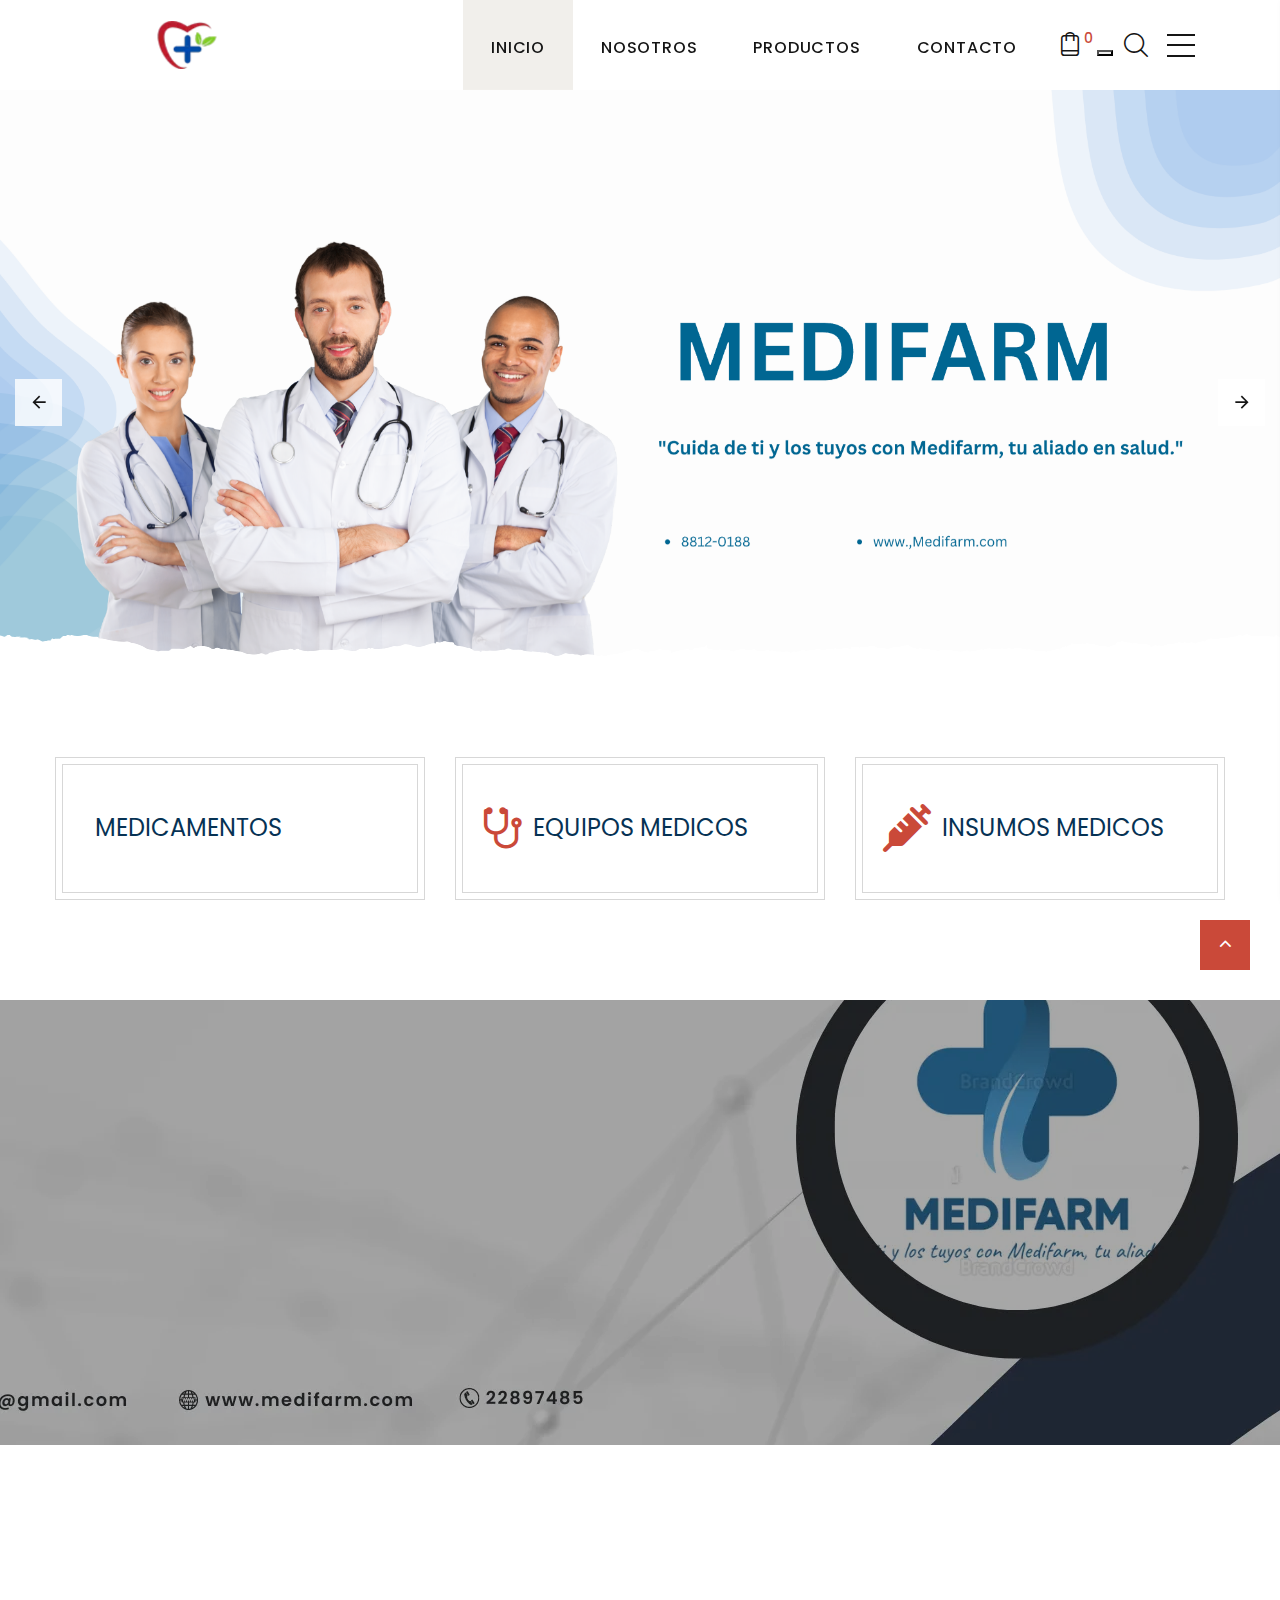
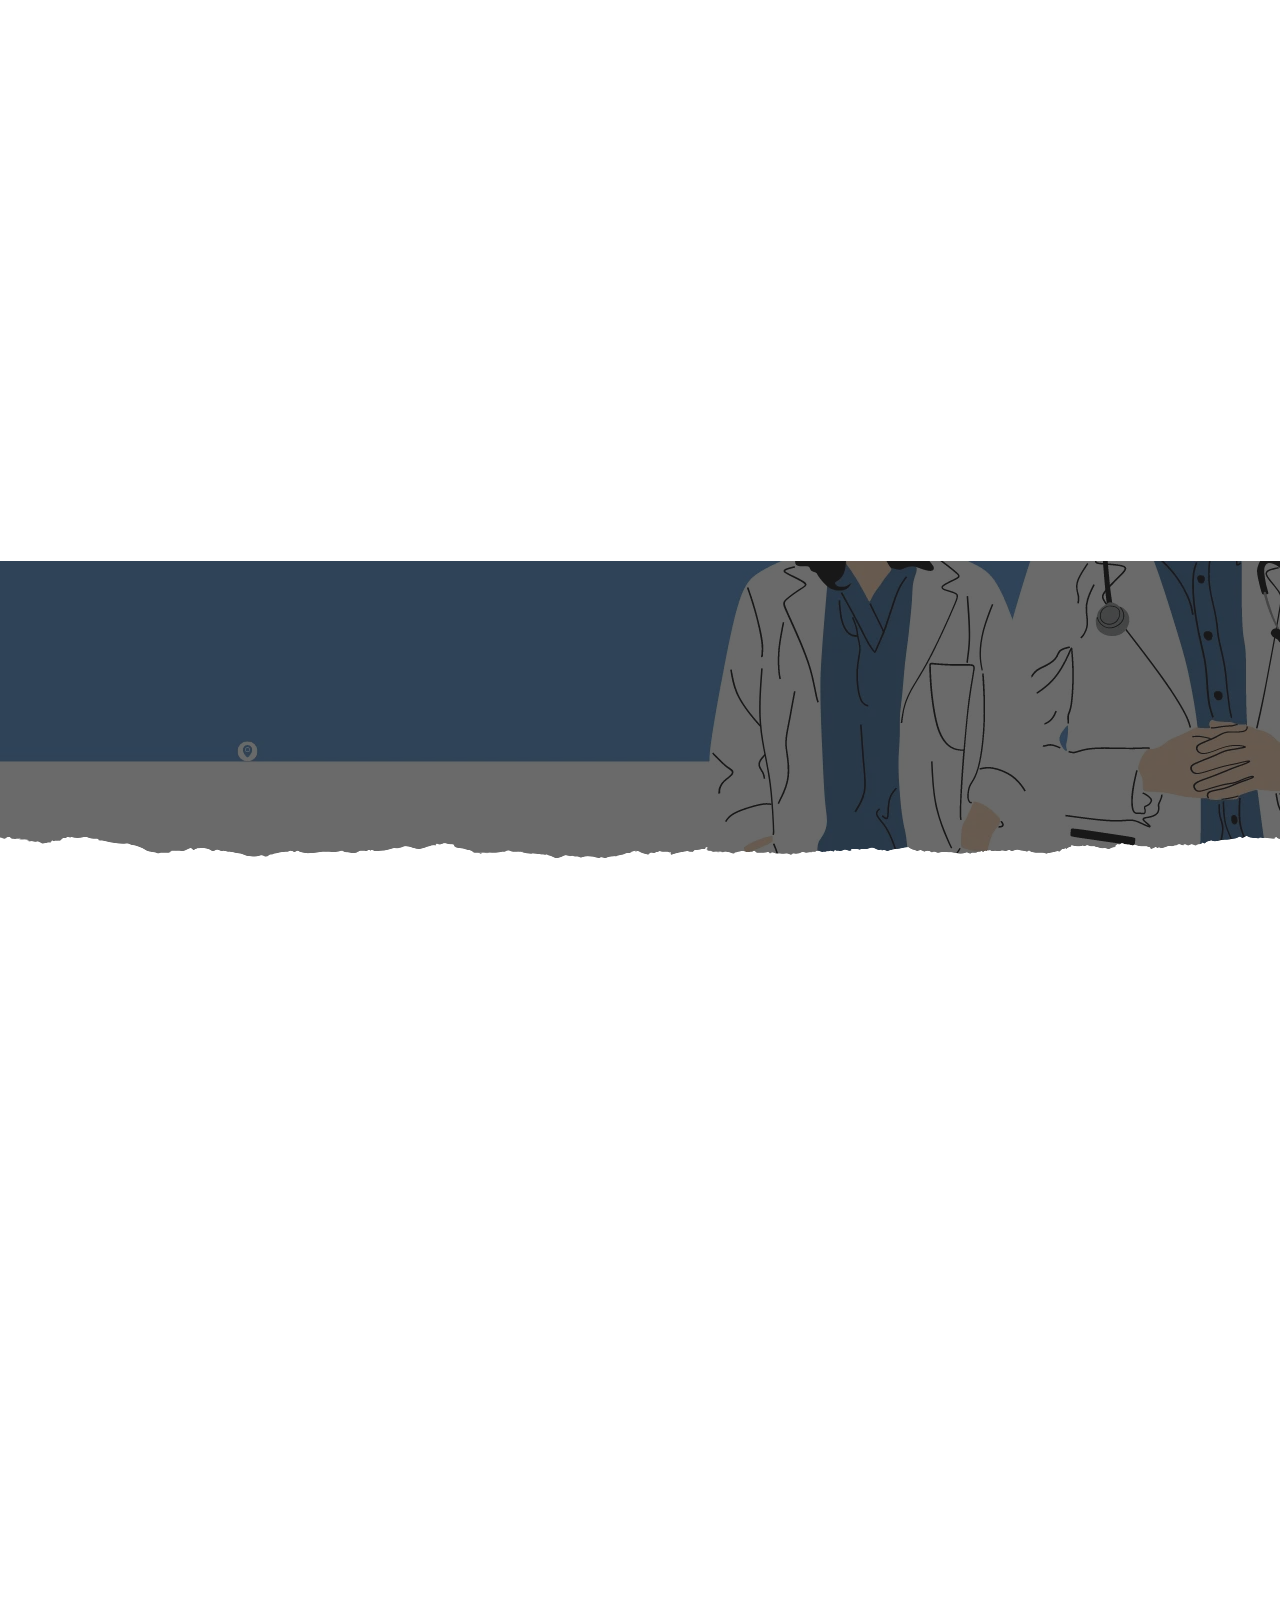
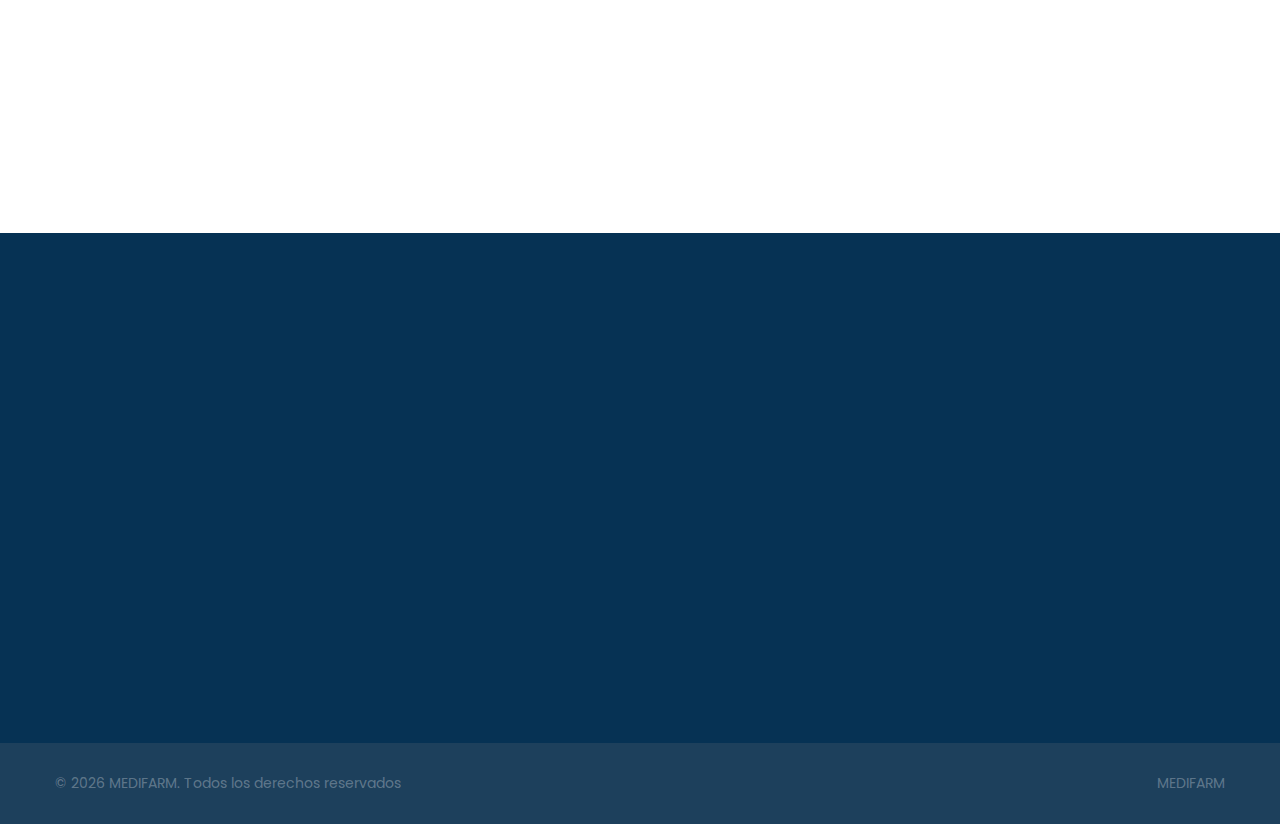
<file: proyecto-aplicaciones-graficas-main/index.html>
<!DOCTYPE html>
<html class="wide wow-animation" lang="es">
  <head>
    <title>MEDIFARMV</title>
    <meta name="viewport" content="width=device-width, initial-scale=1.0, user-scalable=si">
    
    <meta http-equiv="X-UA-Compatible" content="IE=edge" />
    <meta charset="utf-8" />
    <meta name="description" content="La farmacia es el lugar donde la salud y la esperanza se combinan. En MEDIFARM, nos enfocamos en transformar vidas y generar un impacto positivo en la salud de nuestros clientes. Ofrecemos una amplia gama de medicamentos, equipos médicos e insumos médicos. Contáctanos al +505 2557-0464 o visita nuestra dirección en BO. 17 DE OCTUBRE ESCUELA RAFAELA HERRERA 2C. O. 1/2C. S.">
   
    <link rel="icon" href="images/favicon.ico" type="image/x-icon" />
    <!-- Stylesheets-->
    <link
      rel="stylesheet"
      type="text/css"
      href="//fonts.googleapis.com/css?family=Poppins:300,400,500"
    />
    <link
      rel="stylesheet"
      href="https://cdnjs.cloudflare.com/ajax/libs/font-awesome/6.4.0/css/all.min.css"
    />
    <link rel="stylesheet" href="css/bootstrap.min.css" />
    <link rel="stylesheet" href="css/fonts.min.css" />
    <link rel="stylesheet" href="css/style.min.css" />
  </head>
  <body>
    <div class="page">
      <!-- Page Header-->
      <header class="section page-header">
        <!-- RD Navbar-->
        <div class="rd-navbar-wrap rd-navbar-modern-wrap">
          <nav
            class="rd-navbar rd-navbar-modern"
            data-layout="rd-navbar-fixed"
            data-sm-layout="rd-navbar-fixed"
            data-md-layout="rd-navbar-fixed"
            data-md-device-layout="rd-navbar-fixed"
            data-lg-layout="rd-navbar-static"
            data-lg-device-layout="rd-navbar-fixed"
            data-xl-layout="rd-navbar-static"
            data-xl-device-layout="rd-navbar-static"
            data-xxl-layout="rd-navbar-static"
            data-xxl-device-layout="rd-navbar-static"
            data-lg-stick-up-offset="46px"
            data-xl-stick-up-offset="46px"
            data-xxl-stick-up-offset="70px"
            data-lg-stick-up="true"
            data-xl-stick-up="true"
            data-xxl-stick-up="true"
          >
            <div class="rd-navbar-main-outer">
              <div class="rd-navbar-main">
                <!-- RD Navbar Panel-->
                <div class="rd-navbar-panel">
                  <!-- RD Navbar Toggle-->
                  <button aria-label="boton"
                    class="rd-navbar-toggle"
                    data-rd-navbar-toggle=".rd-navbar-nav-wrap"
                    aria-label="boton"
                  >
                    <span></span>
                  </button>
                  <!-- RD Navbar Brand-->
                  <div class="rd-navbar-brand">
                    <a class="brand" href="index.html"
                      ><img
                        src="images/LogoFarm.webp"
                        alt="link"
                        width="196"
                        height="47"
                    /></a>
                  </div>
                </div>
                <div class="rd-navbar-main-element">
                  <div class="rd-navbar-nav-wrap">
                    <!-- RD Navbar Basket-->
                    <div class="rd-navbar-basket-wrap">
                      <button aria-label="boton"
                        onclick="UpDteInfo(true)"
                        class="rd-navbar-basket fl-bigmug-line-shopping198"
                        data-rd-navbar-toggle=".cart-inline"
                        aria-label="boton"
                      >
                        <span id="totaldearet"> </span>
                      </button>
                      <button aria-label="boton" aria-label="boton"></button>
                      <div class="cart-inline">
                        <div class="cart-inline-header">
                          <h5 class="cart-inline-title">
                            En carrito:
                            <span id="spanidcartotal"> </span> producto
                          </h5>
                          <h6 class="cart-inline-title">
                            Precio total:<span id="spanidcartotalpagar"> </span>
                          </h6>
                        </div>
                        <div
                          class="cart-inline-body"
                          id="cartinlinebody"
                          style="
                            max-height: 400px;
                            overflow-y: scroll;
                            overflow-x: hidden;
                          "
                        ></div>
                        <div class="cart-inline-footer">
                          <div class="group-sm">
                            <a
                              class="button button-md button-default-outline-2 button-wapasha"
                              href="#"
                              alt="link"
                              >Ir al carrito</a
                            ><a
                              class="button button-md button-primary button-pipaluk"
                              href="#"
                              alt="link"
                              >Caja</a
                            >
                          </div>
                        </div>
                      </div>
                    </div>
                    <a
                      class="rd-navbar-basket rd-navbar-basket-mobile fl-bigmug-line-shopping198"
                      href="#"
                      alt="link"
                      ><span></span
                    ></a>
                    <!-- RD Navbar Search-->
                    <div class="rd-navbar-search">
                      <button aria-label="boton"
                        class="rd-navbar-search-toggle"
                        data-rd-navbar-toggle=".rd-navbar-search"
                        aria-label="boton"
                      >
                        <span></span>
                      </button>
                      <form class="rd-search" action="#">
                        <div class="form-wrap">
                          <label
                            class="form-label"
                            for="rd-navbar-search-form-input"
                            >Search...</label
                          >
                          <input
                            class="rd-navbar-search-form-input form-input"
                            id="rd-navbar-search-form-input"
                            type="text"
                            name="search"
                          />
                          <button aria-label="boton"
                            class="rd-search-form-submit fl-bigmug-line-search74"
                            type="submit"
                            aria-label="boton"
                          ></button>
                        </div>
                      </form>
                    </div>
                    <!-- RD Navbar Nav-->
                    <ul class="rd-navbar-nav">
                      <li class="rd-nav-item active">
                        <a class="rd-nav-link" href="index.html" alt="link">INICIO</a>
                      </li>
                      <li class="rd-nav-item">
                        <a class="rd-nav-link" href="about-us.html" alt="link">NOSOTROS</a>
                      </li>
                      <li class="rd-nav-item">
                        <a class="rd-nav-link" alt="link" href="products.html"
                          >PRODUCTOS</a
                        >
                      </li>
                      <li class="rd-nav-item">
                        <a class="rd-nav-link" href="contact-us.html"
                        alt="link"
                          >CONTACTO</a
                        >
                      </li>
                    </ul>
                  </div>
                  <div
                    class="rd-navbar-project-hamburger"
                    data-multitoggle=".rd-navbar-main"
                    data-multitoggle-blur=".rd-navbar-wrap"
                    data-multitoggle-isolate
                  >
                    <div class="project-hamburger">
                      <span class="project-hamburger-arrow-top"></span
                      ><span class="project-hamburger-arrow-center"></span
                      ><span class="project-hamburger-arrow-bottom"></span>
                    </div>
                    <div class="project-hamburger-2">
                      <span class="project-hamburger-arrow"></span
                      ><span class="project-hamburger-arrow"></span
                      ><span class="project-hamburger-arrow"></span>
                    </div>
                    <div class="project-close"><span></span><span></span></div>
                  </div>
                </div>
                  <div class="rd-navbar-project rd-navbar-modern-project">
                   <ul class="list-inline rd-navbar-modern-list-social">
                    <li><a class="icon fa fa-user" alt="link" href="#"></a></li>
                   </ul>
                   <label for="" id="labelusername"><a alt="link" href="./bat/clients/inicio.html">Iniciar Sesión</a></label>
                  <div class="rd-navbar-project-modern-header">
                    <h4 class="rd-navbar-project-modern-title">Contáctanos</h4>
                    <div
                      class="rd-navbar-project-hamburger"
                      data-multitoggle=".rd-navbar-main"
                      data-multitoggle-blur=".rd-navbar-wrap"
                      data-multitoggle-isolate
                    >
                      <div class="project-close">
                        <span></span><span></span>
                      </div>
                    </div>
                  </div>
                  <div
                    class="rd-navbar-project-content rd-navbar-modern-project-content"
                  >
                    <div>
                      <p>
                        La farmacia es el lugar donde la salud y la esperanza se
                        combinan
                      </p>
                      <div class="heading-6 subtitle">Nuestros Contactos</div>

                      <ul class="rd-navbar-modern-contacts">
                        <li>
                          <div class="unit unit-spacing-sm">
                            <div class="unit-left">
                              <span class="icon fa fa-phone"></span>
                            </div>
                            <div class="unit-body">
                              <a class="link-phone" href="tel:#"

                              alt="link"
                                >+505 2557-0464</a
                              >
                            </div>
                          </div>
                        </li>
                        <li>
                          <div class="unit unit-spacing-sm">
                            <div class="unit-left">
                              <span class="icon fa fa-location-arrow"></span>
                            </div>
                            <div class="unit-body">
                              <a class="link-location" href="#"
                              alt="link"
                                >BO. 17 DE OCTUBRE ESCUELA RAFAELA HERRERA 2C.
                                O. 1/2C. S.</a
                              >
                            </div>
                          </div>
                        </li>
                        <li>
                          <div class="unit unit-spacing-sm">
                            <div class="unit-left">
                              <span class="icon fa fa-envelope"></span>
                            </div>
                            <div class="unit-body">
                              <a class="link-email" href="mailto:#"
                              alt="link"
                                >Medifarmv2023@gmail.com</a
                              >
                            </div>
                          </div>
                        </li>
                      </ul>
                      <ul class="list-inline rd-navbar-modern-list-social">
                        <li><a class="icon fa fa-facebook" alt="link" href="#"></a></li>
                        <li><a class="icon fa fa-twitter" alt="link" href="#"></a></li>
                        <li><a class="icon fa fa-google-plus" alt="link" href="#"></a></li>
                        <li><a class="icon fa fa-instagram" alt="link" href="#"></a></li>
                        <li><a class="icon fa fa-pinterest" alt="link" href="#"></a></li>
                      </ul>
                    </div>
                  </div>
                </div>
              </div>
            </div>
          </nav>
        </div>
      </header>
      <!-- Swiper-->
      <section
        class="section swiper-container swiper-slider swiper-slider-modern"
        data-loop="true"
        data-autoplay="4500"
        data-simulate-touch="true"
        data-nav="true"
        data-slide-effect="fade"
      >
        <div class="swiper-wrapper text-left">
          <div
            class="swiper-slide context-dark"
            data-slide-bg="./images/Banner1home.webp"
          >
            <!-- IMAGEN 1 -->
            <div class="swiper-slide-caption">
              <div class="container">
                <div
                  class="row justify-content-center justify-content-xxl-start"
                >
                  <div class="col-md-10 col-xxl-6">
                    <div class="slider-modern-box">
                      <!--
                      <h1 class="slider-modern-title"><span data-caption-animate="slideInDown" data-caption-delay="0">Organic Food</span></h1>
                      <p data-caption-animate="fadeInRight" data-caption-delay="400">Herber provides local citizens and guests of our town with quality organic fruits, vegetables, and other products.</p>
                      <div class="oh button-wrap"><a alt="link" class="button button-primary button-ujarak" href="about-us.html" data-caption-animate="slideInLeft" data-caption-delay="400">Leer más</a></div>
                      -->
                    </div>
                  </div>
                </div>
              </div>
            </div>
          </div>
          <div
            class="swiper-slide context-dark"
            data-slide-bg="./images/Banner2home.webp"
          >
            <!-- IMAGEN 2 -->
            <div class="swiper-slide-caption">
              <div class="container">
                <div
                  class="row justify-content-center justify-content-xxl-start"
                >
                  <div class="col-md-10 col-xxl-6">
                    <div class="slider-modern-box">
                      <!--
                      <h1 class="slider-modern-title"><span data-caption-animate="slideInLeft" data-caption-delay="0">Quality Control</span></h1>
                      <p data-caption-animate="fadeInRight" data-caption-delay="400">We control the process of farming at Herber to deliver the best organic products to our customers throughout the state.</p>
                      <div class="oh button-wrap"><a alt="link" class="button button-primary button-ujarak" href="about-us.html" data-caption-animate="slideInLeft" data-caption-delay="400">Read more</a></div>
                      -->
                    </div>
                  </div>
                </div>
              </div>
            </div>
          </div>

          <div class="swiper-slide" data-slide-bg="./images/Banner3home.webp">
            <!-- IMAGEN 3 -->
            <div class="swiper-slide-caption">
              <div class="container">
                <div
                  class="row justify-content-center justify-content-xxl-start"
                >
                  <div class="col-md-10 col-xxl-6">
                    <div class="slider-modern-box">
                      <!--
                      <h1 class="slider-modern-title"><span data-caption-animate="slideInDown" data-caption-delay="0">Eco-Friendly</span></h1>
                      <p data-caption-animate="fadeInRight" data-caption-delay="400">As the leading organic farm, we maintain an eco-friendly policy of growing and selling healthy food without any additives.</p>
                      <div class="oh button-wrap"><a alt="link" class="button button-primary button-ujarak" href="about-us.html" data-caption-animate="slideInUp" data-caption-delay="400">Read more</a></div>
                      -->
                    </div>
                  </div>
                </div>
              </div>
            </div>
          </div>
        </div>
        <!-- Swiper Navigation-->
        <div class="swiper-button-prev"></div>
        <div class="swiper-button-next"></div>
        <!-- Swiper Pagination-->
        <div class="swiper-pagination swiper-pagination-style-2"></div>
      </section>

      <!-- Icons Ruby-->
      <section class="section section-md bg-default section-top-image">
        <div class="container">
          <div class="row row-30 justify-content-center">
            <div class="col-sm-6 col-lg-4 wow fadeInRight" data-wow-delay="0s">
              <article class="box-icon-ruby">
                <div
                  class="unit box-icon-ruby-body flex-column flex-md-row text-md-left flex-lg-column align-items-center text-lg-center flex-xl-row text-xl-left"
                >
                  <div class="unit-left">
                    <div class="box-icon-ruby-icon fa-thin fa-tablets"></div>
                  </div>
                  <div class="unit-body">
                    <h4 class="box-icon-ruby-title">
                      <a href="#" alt="link">MEDICAMENTOS</a>
                    </h4>
                  </div>
                </div>
              </article>
            </div>

            <div class="col-sm-6 col-lg-4 wow fadeInRight" data-wow-delay=".1s">
              <article class="box-icon-ruby">
                <div
                  class="unit box-icon-ruby-body flex-column flex-md-row text-md-left flex-lg-column align-items-center text-lg-center flex-xl-row text-xl-left"
                >
                  <div class="unit-left">
                    <div
                      class="box-icon-ruby-icon fa-light fa-stethoscope"
                    ></div>
                  </div>
                  <div class="unit-body">
                    <h4 class="box-icon-ruby-title">
                      <a href="#" alt="link">EQUIPOS MEDICOS</a>
                    </h4>
                  </div>
                </div>
              </article>
            </div>

            <div class="col-sm-6 col-lg-4 wow fadeInRight" data-wow-delay=".2s">
              <article class="box-icon-ruby">
                <div
                  class="unit box-icon-ruby-body flex-column flex-md-row text-md-left flex-lg-column align-items-center text-lg-center flex-xl-row text-xl-left"
                >
                  <div class="unit-left">
                    <div class="box-icon-ruby-icon fa-regular fa-syringe"></div>
                  </div>
                  <div class="unit-body">
                    <h4 class="box-icon-ruby-title">
                      <a href="#" alt="link">INSUMOS MEDICOS</a>
                    </h4>
                  </div>
                </div>
              </article>
            </div>
          </div>
        </div>
      </section>

      <!-- Section CTA 2-->
      <section class="section text-center">
        <div
          class="parallax-container"
          data-parallax-img="./images/Banner6.webp"
        >
          <div
            class="parallax-content section-xl section-inset-custom-1 context-dark bg-overlay-40"
          >
            <div class="container">
              <h2 class="oh font-weight-normal">
                <span class="d-inline-block wow slideInDown" data-wow-delay="0s"
                  >Nuestro Enfoque</span
                >
              </h2>
              <p class="oh big text-width-large">
                <span class="d-inline-block wow slideInUp" data-wow-delay=".2s"
                  >Nuestro anhelo es transformar; tener un gran impacto en la
                  salud de nuestros clientes. Estamos decididos a impulsar y
                  cambiar positivamente sus vidas.</span
                >
              </p>
              <a
                class="button button-primary button-icon button-icon-left button-ujarak wow fadeInUp"
                href="https://www.youtube.com/watch?v=-AhmuMqZB0s"
                data-lightgallery="item"
                data-wow-delay=".1s"
                ><span class="icon mdi mdi-play"></span>Ver Presemntación</a
              >
            </div>
          </div>
        </div>
      </section>

      <!-- Team of professionals-->
      <section class="section section-md bg-default">
        <div class="container">
          <div class="oh">
            <h2 class="wow slideInUp" data-wow-delay="0s">Nuestro Equipo</h2>
          </div>
          <div class="row row-30 justify-content-center">
            <div
              class="col-md-6 col-lg-4 col-xl-4 wow fadeInRight"
              data-wow-delay="0s"
            >
              <!-- Team Classic-->
              <article class="team-classic">
                <a class="team-classic-figure" href="#"
                  ><img
                    src="./images/Personal01.webp"
                    alt="link"
                    width="370"
                    height="406"
                /></a>
                <div class="team-classic-caption">
                  <h3 class="team-classic-name">
                    <a href="#" alt="link">Francis de los Ángeles Sequeira Fuentes</a>
                  </h3>
                  <p class="team-classic-status">Fundador</p>
                </div>
              </article>
            </div>
            <div
              class="col-md-6 col-lg-4 col-xl-4 wow fadeInRight"
              data-wow-delay=".1s"
            >
              <!-- Team Classic-->
              <article class="team-classic">
                <a class="team-classic-figure" alt="link" href="#"
                  ><img
                    src="./images/Personal02.webp"
                    alt=""
                    width="370"
                    height="406"
                /></a>
                <div class="team-classic-caption">
                  <h5 class="team-classic-name">
                    <a href="#" alt="link">Christopher Antonio Marín</a>
                  </h5>
                  <p class="team-classic-status">Gerente</p>
                </div>
              </article>
            </div>
            <div
              class="col-md-6 col-lg-4 col-xl-4 wow fadeInRight"
              data-wow-delay=".2s"
            >
              <!-- Team Classic-->
              <article class="team-classic">
                <a class="team-classic-figure" href="#" alt="link"
                  ><img
                    src="./images/Personal03.webp"
                    alt=""
                    width="370"
                    height="406"
                /></a>
                <div class="team-classic-caption">
                  <h5 class="team-classic-name">
                    <a href="#" alt="link">Carlos Arturo Correa López</a>
                  </h5>
                  <p class="team-classic-status">Coordinador</p>
                </div>
              </article>
            </div>
          </div>
        </div>
      </section>

      <!-- About us-->
      <section class="section">
        <div
          class="parallax-container"
          data-parallax-img="./images/Banner5b.webp"
        >
          <div class="parallax-content section-xl context-dark bg-overlay-68">
            <div class="container">
              <div
                class="row row-lg row-50 justify-content-center border-classic border-classic-big"
              >
                <div
                  class="col-sm-6 col-md-5 col-lg-3 wow fadeInLeft"
                  data-wow-delay="0s"
                >
                  <div class="counter-creative">
                    <div class="counter-creative-number">
                      <span class="counter">12</span
                      ><span
                        class="icon counter-creative-icon fl-bigmug-line-trophy55"
                      ></span>
                    </div>
                    <h6 class="counter-creative-title">Premios</h6>
                  </div>
                </div>
                <div
                  class="col-sm-6 col-md-5 col-lg-3 wow fadeInLeft"
                  data-wow-delay=".1s"
                >
                  <div class="counter-creative">
                    <div class="counter-creative-number">
                      <span class="counter">2</span><span class="symbol">k</span
                      ><span
                        class="icon counter-creative-icon fl-bigmug-line-up104"
                      ></span>
                    </div>
                    <h6 class="counter-creative-title">Productos</h6>
                  </div>
                </div>
                <div
                  class="col-sm-6 col-md-5 col-lg-3 wow fadeInLeft"
                  data-wow-delay=".2s"
                >
                  <div class="counter-creative">
                    <div class="counter-creative-number">
                      <span class="counter">679</span
                      ><span
                        class="icon counter-creative-icon fl-bigmug-line-sun81"
                      ></span>
                    </div>
                    <h6 class="counter-creative-title">Clientes Satisfechos</h6>
                  </div>
                </div>
                <div
                  class="col-sm-6 col-md-5 col-lg-3 wow fadeInLeft"
                  data-wow-delay=".3s"
                >
                  <div class="counter-creative">
                    <div class="counter-creative-number">
                      <span class="counter">13</span
                      ><span
                        class="icon counter-creative-icon fl-bigmug-line-user143"
                      ></span>
                    </div>
                    <h6 class="counter-creative-title">Farmaceúticos</h6>
                  </div>
                </div>
              </div>
            </div>
          </div>
        </div>
      </section>
      <!-- Improve your interior with deco-->
      <section class="section section-md bg-default section-top-image">
        <div class="container">
          <div class="oh h2-title">
            <h2 class="wow slideInUp" data-wow-delay="0s">Nuestra galería</h2>
          </div>
          <div class="row row-30" data-lightgallery="group">
            <div class="col-sm-6 col-lg-4">
              <div class="oh-desktop">
                <!-- Thumbnail Classic-->
                <article
                  class="thumbnail thumbnail-mary thumbnail-sm wow slideInLeft"
                  data-wow-delay="0s"
                >
                  <div class="thumbnail-mary-figure">
                    <img
                      src="./images/Prodhome1.webp"
                      alt=""
                      width="370"
                      height="303"
                    />
                  </div>
                  <div class="thumbnail-mary-caption">
                    <a
                      class="icon fl-bigmug-line-zoom60"
                      href="./images/Prodhome1.webp"
                      data-lightgallery="item"
                      ></a>
                    <h3 class="thumbnail-mary-title">
                      <a href="#" alt="link">Vitaflenaco</a>
                    </h3>
                  </div>
                </article>
              </div>
            </div>
            <div class="col-sm-6 col-lg-4">
              <div class="oh-desktop">
                <!-- Thumbnail Classic-->
                <article
                  class="thumbnail thumbnail-mary thumbnail-sm wow slideInUp"
                  data-wow-delay=".1s"
                >
                  <div class="thumbnail-mary-figure">
                    <img
                      src="./images/Prodhome2.webp"
                      alt=""
                      width="370"
                      height="303"
                    />
                  </div>
                  <div class="thumbnail-mary-caption">
                    <a
                      class="icon fl-bigmug-line-zoom60"
                      href="./images/Prodhome2.webp"
                      data-lightgallery="item"
                      ></a>
                    <h4 class="thumbnail-mary-title">
                      <a href="#" alt="link">Dolo-Vitalgia</a>
                    </h4>
                  </div>
                </article>
              </div>
            </div>
            <div class="col-sm-6 col-lg-4">
              <div class="oh-desktop">
                <!-- Thumbnail Classic-->
                <article
                  class="thumbnail thumbnail-mary thumbnail-sm wow slideInRight"
                  data-wow-delay=".0s"
                >
                  <div class="thumbnail-mary-figure">
                    <img
                      src="./images/Prodhome3.webp"
                      alt=""
                      width="370"
                      height="303"
                    />
                  </div>
                  <div class="thumbnail-mary-caption">
                    <a
                      class="icon fl-bigmug-line-zoom60"
                      href="./images/Prodhome3.webp"
                      data-lightgallery="item"
                      ></a>
                    <h4 class="thumbnail-mary-title">
                      <a href="#" alt="link">Intrafer</a>
                    </h4>
                  </div>
                </article>
              </div>
            </div>
            <div class="col-sm-6 col-lg-4">
              <div class="oh-desktop">
                <!-- Thumbnail Classic-->
                <article
                  class="thumbnail thumbnail-mary thumbnail-sm wow slideInUp"
                  data-wow-delay=".1s"
                >
                  <div class="thumbnail-mary-figure">
                    <img
                      src="./images/Prodhome4.webp"
                      alt=""
                      width="370"
                      height="303"
                    />
                  </div>
                  <div class="thumbnail-mary-caption">
                    <a
                      class="icon fl-bigmug-line-zoom60"
                      href="./images/Prodhome4.webp"
                      data-lightgallery="item"
                      ></a>
                    <h4 class="thumbnail-mary-title"><a href="#" alt="link">Magnum</a></h4>
                  </div>
                </article>
              </div>
            </div>
            <div class="col-sm-6 col-lg-4">
              <div class="oh-desktop">
                <!-- Thumbnail Classic-->
                <article
                  class="thumbnail thumbnail-mary thumbnail-sm wow slideInLeft"
                  data-wow-delay="0s"
                >
                  <div class="thumbnail-mary-figure">
                    <img
                      src="./images/Prodhome5.webp"
                      alt=""
                      width="370"
                      height="303"
                    />
                  </div>
                  <div class="thumbnail-mary-caption">
                    <a
                      class="icon fl-bigmug-line-zoom60"
                      href="images/Prodhome5.webp"
                      data-lightgallery="item"
                      ></a>
                    <h4 class="thumbnail-mary-title">
                      <a href="#" alt="link">Pulmicort</a>
                    </h4>
                  </div>
                </article>
              </div>
            </div>
            <div class="col-sm-6 col-lg-4">
              <div class="oh-desktop">
                <!-- Thumbnail Classic-->
                <article
                  class="thumbnail thumbnail-mary thumbnail-sm wow slideInDown"
                  data-wow-delay=".1s"
                >
                  <div class="thumbnail-mary-figure">
                    <img
                      src="./images/Prodhome6.webp"
                      alt=""
                      width="370"
                      height="303"
                    />
                  </div>
                  <div class="thumbnail-mary-caption">
                    <a
                      class="icon fl-bigmug-line-zoom60"
                      href="./images/Prodhome6.webp"
                      data-lightgallery="item"
                      ></a>
                    <h4 class="thumbnail-mary-title">
                      <a href="#" alt="link">Paquinol</a>
                    </h4>
                  </div>
                </article>
              </div>
            </div>
          </div>
        </div>
      </section>

      <!-- Page Footer-->
      <footer
        class="section footer-variant-2 footer-modern context-dark section-top-image"
      >
        <div class="footer-variant-2-content" style="color:white">
          <div class="container">
            <div class="row row-40 justify-content-between">
              <div class="col-sm-6 col-lg-4 col-xl-3">
                <div class="oh-desktop">
                  <div class="wow slideInRight" data-wow-delay="0s">
                    <div class="footer-brand">
                      <a href="index.html" alt="link">
                        <img
                          src="./images/LogoFarm.webp"
                          alt=""
                          width="196"
                          height="42"
                        />
                      </a>
                    </div>
                    <p>
                      ¡Qué alivio proporciona el saber que se cuenta con una
                      farmacia que cualquier tratamiento puede proveer!
                    </p>
                    <ul class="footer-contacts d-inline-block d-md-block">
                      <li>
                        <div class="unit unit-spacing-xs">
                          <div class="unit-left">
                            <span class="icon fa fa-phone"></span>
                          </div>
                          <div class="unit-body">
                            <a class="link-phone" href="tel:#"
                            alt="link"
                              >+505 2557-0464</a
                            >
                          </div>
                        </div>
                      </li>
                      <li>
                        <div class="unit unit-spacing-xs">
                          <div class="unit-left">
                            <span class="icon fa fa-clock-o"></span>
                          </div>
                          <div class="unit-body">
                            <p>Lun-Sab: 07:00AM - 05:00PM</p>
                          </div>
                        </div>
                      </li>
                      <li>
                        <div class="unit unit-spacing-xs">
                          <div class="unit-left">
                            <span class="icon fa fa-location-arrow"></span>
                          </div>
                          <div class="unit-body">
                            <a class="link-location" href="#"
                            alt="link"
                              >BO. 17 DE OCTUBRE ESCUELA RAFAELA HERRERA 2C. O.
                              1/2C. S.</a
                            >
                          </div>
                        </div>
                      </li>
                    </ul>
                  </div>
                </div>
              </div>
              <div class="col-sm-6 col-lg-4 col-xl-4">
                <div class="oh-desktop">
                  <div class="inset-top-18 wow slideInDown" data-wow-delay="0s">
                    <h5>Boletín</h5>
                    <p>
                      Suscríbase a nuestro boletín electrónico para recibir
                      noticias y consejos.
                    </p>
                    <form
                      class="rd-form rd-mailform"
                      data-form-output="form-output-global"
                      data-form-type="subscribe"
                      method="post"
                      action="bat/rd-mailform.php"
                    >
                      <div class="form-wrap">
                        <input
                          class="form-input"
                          id="subscribe-form-5-email"
                          type="email"
                          name="email"
                          data-constraints="@Email @Required"
                        />
                        <label class="form-label" for="subscribe-form-5-email"
                          >Ingrese su correo electrónico</label
                        >
                      </div>
                      <button aria-label="boton"
                        class="button button-block button-white"
                        type="submit"
                        aria-label="boton"
                      >
                        Subscribir
                      </button>
                    </form>
                    <div class="group-lg group-middle">
                      <p class="text-white">Síguenos</p>
                      <div>
                        <ul
                          class="list-inline list-inline-sm footer-social-list-2"
                        >
                          <li><a class="icon fa fa-facebook" alt="link" href="#"></a></li>
                          <li><a class="icon fa fa-twitter" alt="link" href="#"></a></li>
                          <li>
                            <a class="icon fa fa-google-plus" alt="link" href="#"></a>
                          </li>
                          <li><a class="icon fa fa-instagram" alt="link" href="#"></a></li>
                        </ul>
                      </div>
                    </div>
                  </div>
                </div>
              </div>
              <div class="col-lg-3 col-xl-3">
                <div class="oh-desktop">
                  <div class="inset-top-18 wow slideInLeft" data-wow-delay="0s">
                    <h5>Galería</h5>
                    <div
                      class="row row-10 gutters-10"
                      data-lightgallery="group"
                    >
                      <div class="col-6 col-sm-3 col-lg-6">
                        <!-- Thumbnail Classic-->
                        <article class="thumbnail thumbnail-mary">
                          <div class="thumbnail-mary-figure">
                            <img
                              src="./images/1.webp"
                              alt=""
                              width="129"
                              height="120"
                            />
                          </div>
                          <div class="thumbnail-mary-caption">
                            <a
                              class="icon fl-bigmug-line-zoom60"
                              href="./images/1.webp"
                              data-lightgallery="item"
                            >
                             </a>
                          </div>
                        </article>
                      </div>
                      <div class="col-6 col-sm-3 col-lg-6">
                        <!-- Thumbnail Classic-->
                        <article class="thumbnail thumbnail-mary">
                          <div class="thumbnail-mary-figure">
                            <img
                              src="./images/2.webp"
                              alt=""
                              width="129"
                              height="120"
                            />
                          </div>
                          <div class="thumbnail-mary-caption">
                            <a
                              class="icon fl-bigmug-line-zoom60"
                              href="./images/2.webp"
                              data-lightgallery="item"
                            >
                              <img
                                src="images/2.webp"
                                alt=""
                                width="129"
                                height="120"
                            /></a>
                          </div>
                        </article>
                      </div>
                      <div class="col-6 col-sm-3 col-lg-6">
                        <!-- Thumbnail Classic-->
                        <article class="thumbnail thumbnail-mary">
                          <div class="thumbnail-mary-figure">
                            <img
                              src="./images/3.webp"
                              alt=""
                              width="129"
                              height="120"
                            />
                          </div>
                          <div class="thumbnail-mary-caption">
                            <a
                              class="icon fl-bigmug-line-zoom60"
                              href="./images/3.webp"
                              data-lightgallery="item"
                            >
                              <img
                                src="./images/3.webp"
                                alt=""
                                width="129"
                                height="120"
                            /></a>
                          </div>
                        </article>
                      </div>
                      <div class="col-6 col-sm-3 col-lg-6">
                        <!-- Thumbnail Classic-->
                        <article class="thumbnail thumbnail-mary">
                          <div class="thumbnail-mary-figure">
                            <img
                              src="./images/4.webp"
                              alt=""
                              width="129"
                              height="120"
                            />
                          </div>
                          <div class="thumbnail-mary-caption">
                            <a
                              class="icon fl-bigmug-line-zoom60"
                              href="images/4.webp"
                              data-lightgallery="item"
                            >
                              <img
                                src="./images/4.webp"
                                alt=""
                                width="129"
                                height="120"
                            /></a>
                          </div>
                        </article>
                      </div>
                    </div>
                  </div>
                </div>
              </div>
            </div>
          </div>
        </div>
        <div class="footer-variant-2-bottom-panel">
          <div class="container">
            <!-- Rights-->
            <div class="group-sm group-sm-justify">
              <p class="rights"><span>&copy;&nbsp;</span><span class="copyright-year"></span> <span>MEDIFARM</span>. Todos los derechos reservados
              </p>
              <p class="rights"><a href="./contact-us.html">MEDIFARM</a></p>
            </div>
          </div>
        </div>
      </footer>
    </div>
    <!-- Global Mailform Output-->
    <div class="snackbars" id="form-output-global"></div>
    <!-- Javascript-->
    <script src="js/core.min.js"></script>
    <script src="js/script.js"></script>
    <script src="js/car.js"></script>
    <script src="./bat/clients/main.js"></script>
    <!-- coded by Ragnar-->
  </body>
</html>
</file>
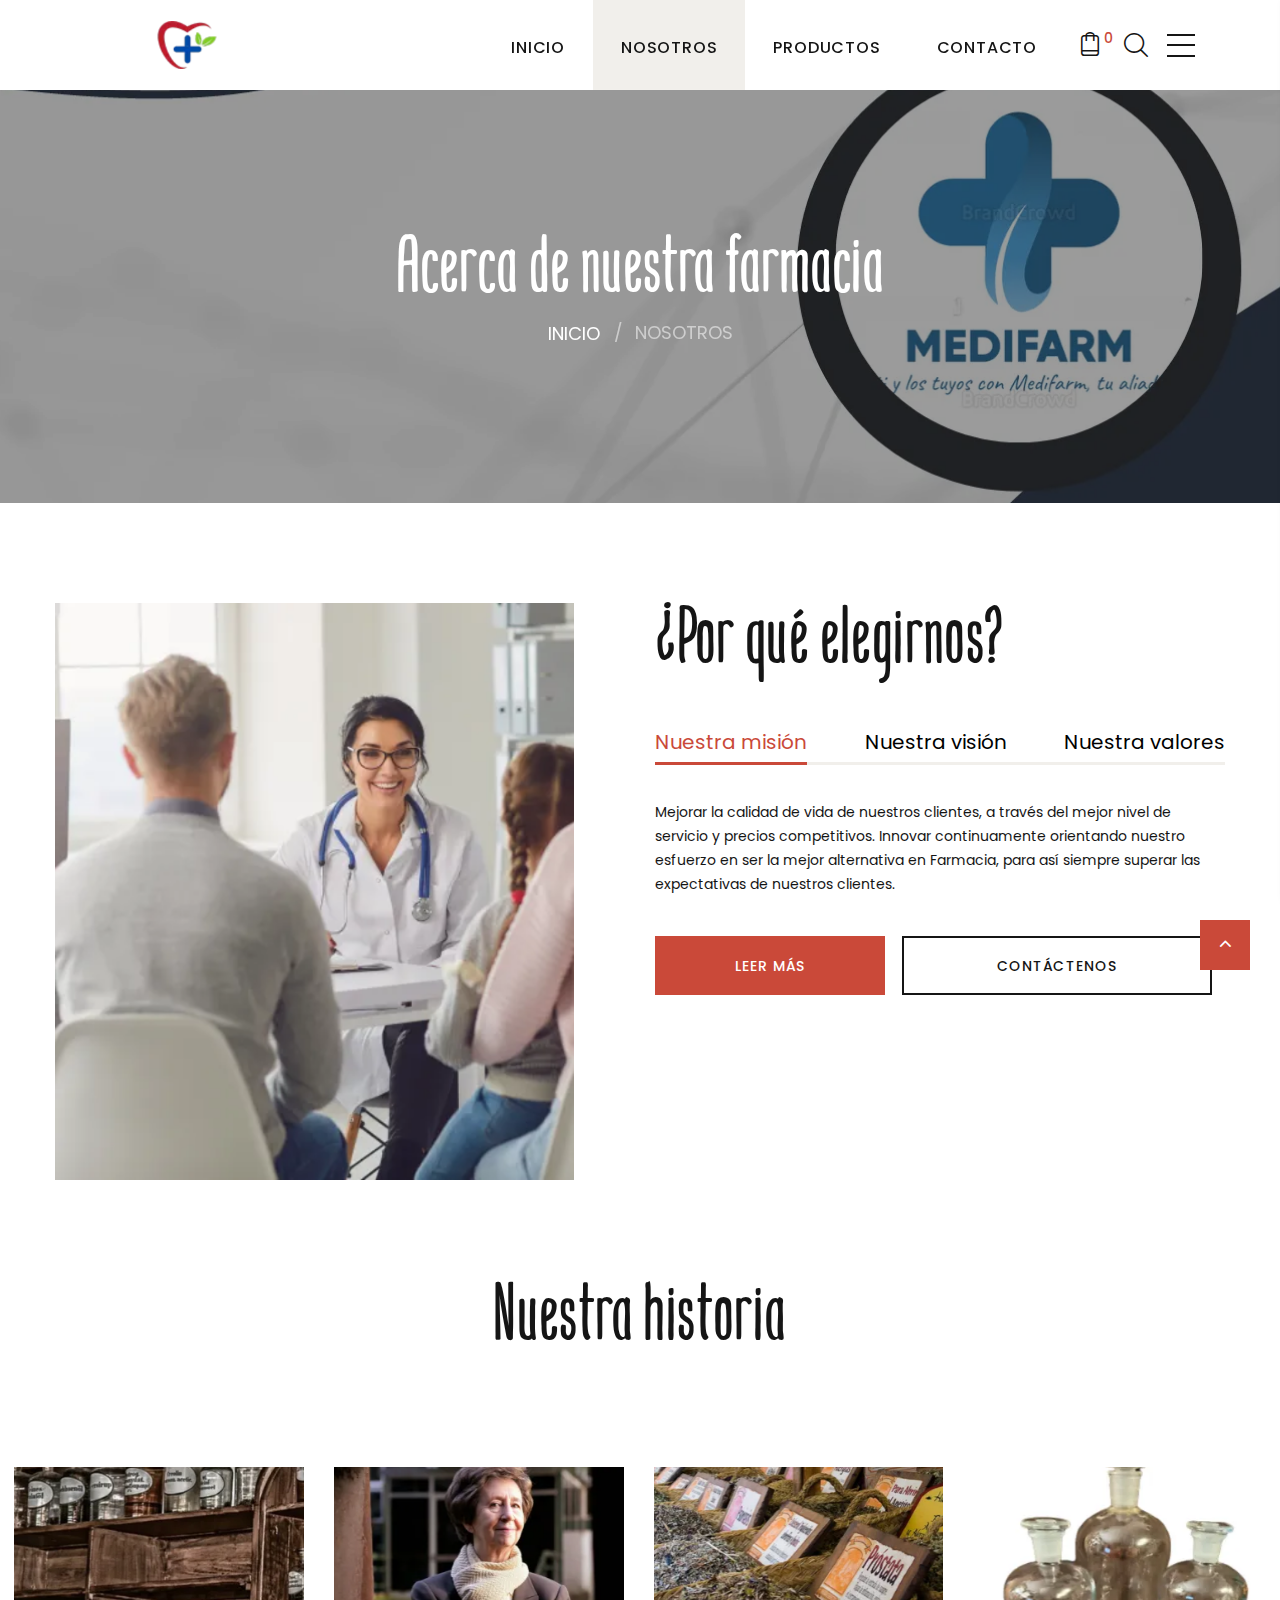
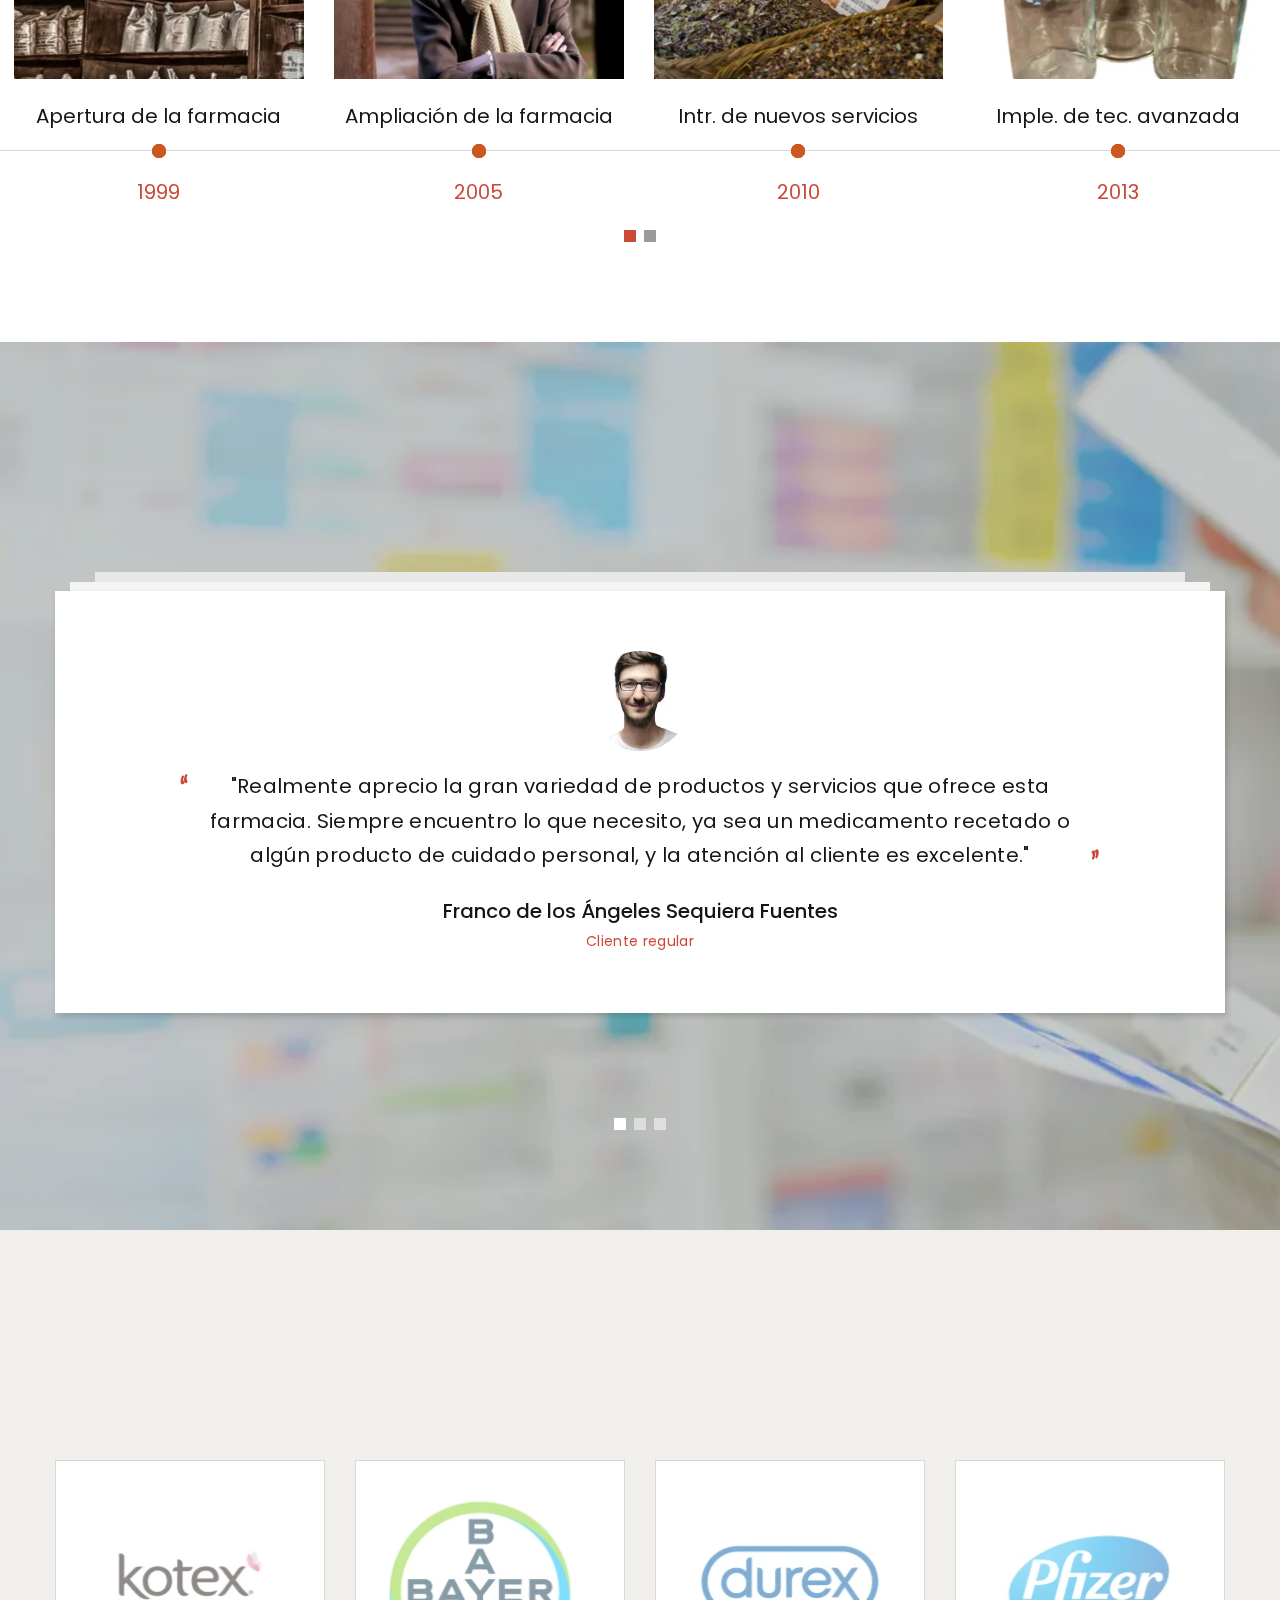
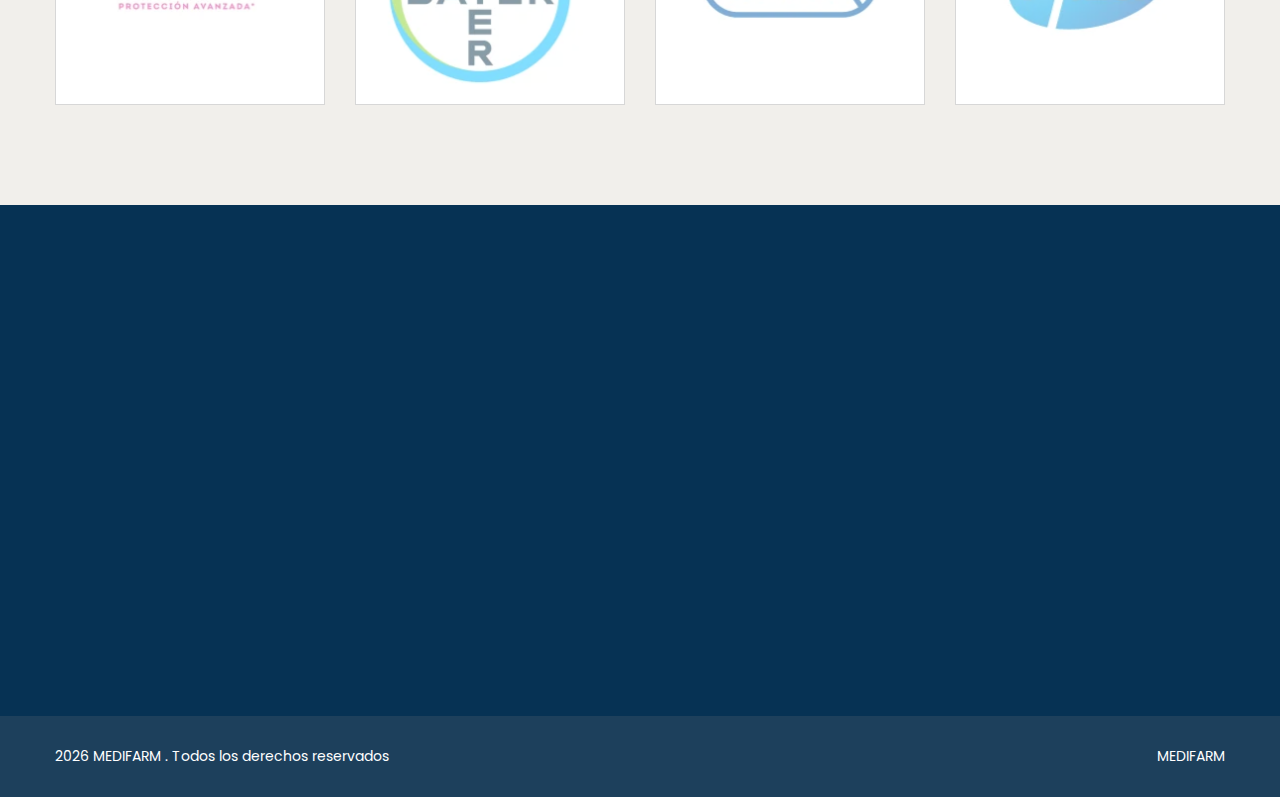
<file: proyecto-aplicaciones-graficas-main/about-us.html>
<!DOCTYPE html>
<html class="wide wow-animation" lang="en">
  <head>
    <title>About Us</title>    
    <meta name="viewport" content="width=device-width, initial-scale=1.0, user-scalable=si">
    <meta http-equiv="X-UA-Compatible" content="IE=edge">
    <meta charset="utf-8">
    <link rel="icon" href="images/favicon.ico" type="image/x-icon">
    <!-- Stylesheets-->
    <link rel="stylesheet" type="text/css" href="//fonts.googleapis.com/css?family=Poppins:300,400,500">
    <link rel="stylesheet" href="css/bootstrap.css">
    <link rel="stylesheet" href="css/fonts.css">
    <link rel="stylesheet" href="css/style.css">
    <!--[if lt IE 10]>

    <![endif]-->
  </head>
  <body>
    
    <div class="page">
      <!-- Page Header-->
      <header class="section page-header">
        <!-- RD Navbar-->
        <div class="rd-navbar-wrap rd-navbar-modern-wrap">
          <nav class="rd-navbar rd-navbar-modern" data-layout="rd-navbar-fixed" data-sm-layout="rd-navbar-fixed" data-md-layout="rd-navbar-fixed" data-md-device-layout="rd-navbar-fixed" data-lg-layout="rd-navbar-static" data-lg-device-layout="rd-navbar-fixed" data-xl-layout="rd-navbar-static" data-xl-device-layout="rd-navbar-static" data-xxl-layout="rd-navbar-static" data-xxl-device-layout="rd-navbar-static" data-lg-stick-up-offset="46px" data-xl-stick-up-offset="46px" data-xxl-stick-up-offset="70px" data-lg-stick-up="true" data-xl-stick-up="true" data-xxl-stick-up="true">
            <div class="rd-navbar-main-outer">
              <div class="rd-navbar-main">
                <!-- RD Navbar Panel-->
                <div class="rd-navbar-panel">
                  <!-- RD Navbar Toggle-->
                  <button aria-label="boton" class="rd-navbar-toggle" data-rd-navbar-toggle=".rd-navbar-nav-wrap"><span></span></button>
                  <!-- RD Navbar Brand-->
                  <div class="rd-navbar-brand"><a class="brand" href="index.html"><img src="images/LogoFarm.webp" alt="imagen" width="196" height="47"/></a></div>
                </div>
                <div class="rd-navbar-main-element">
                  <div class="rd-navbar-nav-wrap">
                    <!-- RD Navbar Basket-->
                    <div class="rd-navbar-basket-wrap" >
                      <button aria-label="boton" onclick="UpDteInfo(true)"
                        class="rd-navbar-basket fl-bigmug-line-shopping198"
                        data-rd-navbar-toggle=".cart-inline"
                      >
                        <span id="totaldearet"> </span>
                      </button>
                      <div class="cart-inline">
                        <div class="cart-inline-header">
                          <h5 class="cart-inline-title">
                            En carrito: <span id="spanidcartotal"> </span> producto
                          </h5>
                          <h6 class="cart-inline-title">
                            Precio total:<span id="spanidcartotalpagar"> </span>
                          </h6>
                        </div>
                        <div class="cart-inline-body" id="cartinlinebody" style="
                        max-height: 400px;
                        overflow-y:scroll;
                        overflow-x: hidden;">
                          
                        </div>
                        <div class="cart-inline-footer">
                          <div class="group-sm">
                            <a
                              class="button button-md button-default-outline-2 button-wapasha"
                              href="#"
                              >Ir al carrito</a
                            ><a
                              class="button button-md button-primary button-pipaluk"
                              href="#"
                              >Caja</a
                            >
                          </div>
                        </div>
                      </div>
                    </div>
                    <a
                    
                      class="rd-navbar-basket rd-navbar-basket-mobile fl-bigmug-line-shopping198"
                      href="#"
                      
                      ><span></span></a
                    >
                    <!-- RD Navbar Search-->
                    <div class="rd-navbar-search">
                      <button aria-label="boton" class="rd-navbar-search-toggle" data-rd-navbar-toggle=".rd-navbar-search"><span></span></button>
                      <form class="rd-search" action="#">
                        <div class="form-wrap">
                          <label class="form-label" for="rd-navbar-search-form-input">Search...</label>
                          <input class="rd-navbar-search-form-input form-input" id="rd-navbar-search-form-input" type="text" name="search">
                          <button aria-label="boton" class="rd-search-form-submit fl-bigmug-line-search74" type="submit"></button>
                        </div>
                      </form>
                    </div>
                    <!-- RD Navbar Nav-->
                    <ul class="rd-navbar-nav">
                      <li class="rd-nav-item"><a class="rd-nav-link" href="index.html">INICIO</a>
                      </li>
                      <li class="rd-nav-item active"><a class="rd-nav-link" href="about-us.html">NOSOTROS</a>
                      </li>
                      <li class="rd-nav-item"><a class="rd-nav-link" href="products.html">Productos</a>
                      </li>
                      <li class="rd-nav-item"><a class="rd-nav-link" href="contact-us.html">CONTACTO</a>
                      </li>
                    </ul>
                  </div>
                  <div class="rd-navbar-project-hamburger" data-multitoggle=".rd-navbar-main" data-multitoggle-blur=".rd-navbar-wrap" data-multitoggle-isolate>
                    <div class="project-hamburger"><span class="project-hamburger-arrow-top"></span><span class="project-hamburger-arrow-center"></span><span class="project-hamburger-arrow-bottom"></span></div>
                    <div class="project-hamburger-2"><span class="project-hamburger-arrow"></span><span class="project-hamburger-arrow"></span><span class="project-hamburger-arrow"></span>
                    </div>
                    <div class="project-close"><span></span><span></span></div>
                  </div>
                </div>
                                <div class="rd-navbar-project rd-navbar-modern-project">
                  <ul class="list-inline rd-navbar-modern-list-social">
                    <li><a class="icon fa fa-user" href="#"></a></li>
                  </ul>
                  <label for="" id="labelusername"><a href="./bat/clients/inicio.html">Iniciar Sesión</a></label>

                  <div class="rd-navbar-project-modern-header">
                    <h4 class="rd-navbar-project-modern-title">Contáctanos</h4>
                    <div class="rd-navbar-project-hamburger" data-multitoggle=".rd-navbar-main" data-multitoggle-blur=".rd-navbar-wrap" data-multitoggle-isolate>
                      <div class="project-close"><span></span><span></span></div>
                    </div>
                  </div>
                  <div class="rd-navbar-project-content rd-navbar-modern-project-content">
                    <div>
                      <p>La farmacia es el lugar donde la salud y la esperanza se combinan</p>
                      <div class="heading-6 subtitle">Nuestros Contactos</div>
                      
                      <ul class="rd-navbar-modern-contacts">
                        <li>
                          <div class="unit unit-spacing-sm">
                            <div class="unit-left"><span class="icon fa fa-phone"></span></div>
                            <div class="unit-body"><a class="link-phone" href="tel:#">+505 2557-0464</a></div>
                          </div>
                        </li>
                        <li>
                          <div class="unit unit-spacing-sm">
                            <div class="unit-left"><span class="icon fa fa-location-arrow"></span></div>
                            <div class="unit-body"><a class="link-location" href="#">BO. 17 DE OCTUBRE ESCUELA RAFAELA HERRERA 2C. O. 1/2C. S.</a></div>
                          </div>
                        </li>
                        <li>
                          <div class="unit unit-spacing-sm">
                            <div class="unit-left"><span class="icon fa fa-envelope"></span></div>
                            <div class="unit-body"><a class="link-email" href="mailto:#">Medifarmv2023@gmail.com</a></div>
                          </div>
                        </li>
                      </ul>
                      <ul class="list-inline rd-navbar-modern-list-social">
                        <li><a class="icon fa fa-facebook" href="#"></a></li>
                        <li><a class="icon fa fa-twitter" href="#"></a></li>
                        <li><a class="icon fa fa-google-plus" href="#"></a></li>
                        <li><a class="icon fa fa-instagram" href="#"></a></li>
                        <li><a class="icon fa fa-pinterest" href="#"></a></li>
                      </ul>
                    </div>
                  </div>
                </div>
              </div>
            </div>
          </nav>
        </div>
      </header>
      <!-- Breadcrumbs -->
      <section class="breadcrumbs-custom-inset">
        <div class="breadcrumbs-custom context-dark bg-overlay-46">
          <div class="container">
            <h2 class="breadcrumbs-custom-title">Acerca de nuestra farmacia</h2>
            <ul class="breadcrumbs-custom-path">
              <li><a href="index.html">INICIO</a></li>
              <li class="active">NOSOTROS</li>
            </ul>
          </div>
          <div class="box-position" style="background-image: url(images/Banner11a.webp);"></div>
        </div>
      </section>
      <!-- Why choose us-->
      <section class="section section-md section-first bg-default text-md-left">
        <div class="container">
          <div class="row row-50 justify-content-center">
            <div class="col-md-10 col-lg-5 col-xl-6"><img src="./images/imgpq.webp" alt="" width="519" height="446"/>
            </div>
            <div class="col-md-10 col-lg-7 col-xl-6">
              <h2>¿Por qué elegirnos?</h2>
              <!-- Bootstrap tabs-->
              <div class="tabs-custom tabs-horizontal tabs-line" id="tabs-4">
                <!-- Nav tabs-->
                <ul class="nav nav-tabs">
                  <li class="nav-item" role="presentation"><a class="nav-link active" href="#tabs-4-1" data-toggle="tab">Nuestra misión</a></li>
                  <li class="nav-item" role="presentation"><a class="nav-link" href="#tabs-4-2" data-toggle="tab" style="color: black;">Nuestra visión</a></li>
                  <li class="nav-item" role="presentation"><a class="nav-link" href="#tabs-4-3" data-toggle="tab" style="color: black;">Nuestra valores</a></li>
                </ul>
                <!-- Tab panes-->
                <div class="tab-content">
                  <div class="tab-pane fade show active" id="tabs-4-1">
                    <p>Mejorar la calidad de vida de nuestros clientes, a través del mejor nivel de servicio y precios competitivos. Innovar continuamente orientando nuestro esfuerzo en ser la mejor alternativa en Farmacia, para así siempre superar las expectativas de nuestros clientes.</p>
                    <div class="group-md group-middle">
                      <a class="button button-width-xl-230 button-primary button-pipaluk" href="#">Leer más</a>
                      <a class="button button-width-xl-310 button-default-outline button-wapasha" href="contact-us.html">Contáctenos</a>
                    </div>
                  </div>
                  <div class="tab-pane fade" id="tabs-4-2">
                    <p>Ser líderes Centroamericanos en el comercio especializado de Farmacia que es nuestro negocio principal, así como productos de cuidado personal y de consumo brindando la mejor experiencia de compra, conveniencia y seguridad</p>
                    <div class="group-md group-middle">
                      <a class="button button-width-xl-230 button-primary button-pipaluk" href="#">Leer más</a>
                      <a class="button button-width-xl-310 button-default-outline button-wapasha" href="contact-us.html">Contáctenos</a>
                    </div>
                  </div>
                  <div class="tab-pane fade" id="tabs-4-3">
                    <div class="text-center text-sm-left offset-top-30">
                      <ul class="row-16 list-0 list-custom list-marked list-marked-sm list-marked-secondary">
                        <li>Calidad de Servicio al cliente</li>
                        <li>Trabajo en equipo</li>
                        <li>Conducta ética</li>
                        <li>Innovación</li>
                        <li>Orientado a resultados</li>
                      </ul>
                    </div>
                    <div class="group-md group-middle">
                      <a class="button button-width-xl-230 button-primary button-pipaluk" href="#">Leer más</a>
                      <a class="button button-width-xl-310 button-default-outline button-wapasha" href="contact-us.html">Contáctenos</a>
                    </div>
                  </div>
                </div>
              </div>
            </div>
          </div>
        </div>
      </section>

      <!-- Latest Projects-->
      <section class="section section-md section-fluid bg-default">
        <div class="container">
          <h2>Nuestra historia</h2>
        </div>
        <!-- Owl Carousel-->
        <div class="owl-carousel owl-classic owl-timeline" data-items="1" data-md-items="2" data-lg-items="3" data-xl-items="4" data-margin="30" data-stage-padding="15" data-xxl-stage-padding="0" data-autoplay="true" data-nav="true" data-dots="true">
          <div class="owl-item">
            <!-- Thumbnail Classic-->
            <article class="thumbnail thumbnail-mary thumbnail-md">
              <div class="thumbnail-mary-figure"><img src="./images/line1.webp" alt="" width="420" height="308"/>
              </div>
              <div class="thumbnail-mary-caption"><a class="icon fl-bigmug-line-zoom60" href="#" data-lightgallery="item"><img src="images/project-1-420x308.jpg" alt="" width="420" height="308"/></a>
              </div>
            </article>
            <div class="thumbnail-mary-description">
              <h5 class="thumbnail-mary-project"><a href="#">Apertura de la farmacia</a></h5><span class="thumbnail-mary-decor"></span>
              <h5 class="thumbnail-mary-time">
                <time datetime="1999">1999</time>
              </h5>
            </div>
          </div>
          <div class="owl-item">
            <!-- Thumbnail Classic-->
            <article class="thumbnail thumbnail-mary thumbnail-md">
              <div class="thumbnail-mary-figure"><img src="./images/line2.webp" alt="" width="420" height="308"/>
              </div>
              <div class="thumbnail-mary-caption"><a class="icon fl-bigmug-line-zoom60" href="#" data-lightgallery="item"><img src="images/project-2-420x308.jpg" alt="" width="420" height="308"/></a>
              </div>
            </article>
            <div class="thumbnail-mary-description">
              <h5 class="thumbnail-mary-project"><a href="#">Ampliación de la farmacia</a></h5><span class="thumbnail-mary-decor"></span>
              <h5 class="thumbnail-mary-time">
                <time datetime="2005">2005</time>
              </h5>
            </div>
          </div>
          <div class="owl-item">
            <!-- Thumbnail Classic-->
            <article class="thumbnail thumbnail-mary thumbnail-md">
              <div class="thumbnail-mary-figure"><img src="./images/line3.webp" alt="" width="420" height="308"/>
              </div>
              <div class="thumbnail-mary-caption"><a class="icon fl-bigmug-line-zoom60" href="#" data-lightgallery="item"><img src="images/project-3-420x308.jpg" alt="" width="420" height="308"/></a>
              </div>
            </article>
            <div class="thumbnail-mary-description">
              <h5 class="thumbnail-mary-project"><a href="#">Intr. de nuevos servicios</a></h5><span class="thumbnail-mary-decor"></span>
              <h5 class="thumbnail-mary-time">
                <time datetime="2010">2010</time>
              </h5>
            </div>
          </div>
          <div class="owl-item">
            <!-- Thumbnail Classic-->
            <article class="thumbnail thumbnail-mary thumbnail-md">
              <div class="thumbnail-mary-figure"><img src="./images/line4.webp" alt="" width="420" height="308"/>
              </div>
              <div class="thumbnail-mary-caption"><a class="icon fl-bigmug-line-zoom60" href="#" data-lightgallery="item"><img src="images/project-4-420x308.jpg" alt="" width="420" height="308"/></a>
              </div>
            </article>
            <div class="thumbnail-mary-description">
              <h5 class="thumbnail-mary-project"><a href="#">Imple. de tec. avanzada</a></h5><span class="thumbnail-mary-decor"></span>
              <h5 class="thumbnail-mary-time">
                <time datetime="2013">2013</time>
              </h5>
            </div>
          </div>
          <div class="owl-item">
            <!-- Thumbnail Classic-->
            <article class="thumbnail thumbnail-mary thumbnail-md">
              <div class="thumbnail-mary-figure"><img src="./images/5.webp" alt="" width="420" height="308"/>
              </div>
              <div class="thumbnail-mary-caption"><a class="icon fl-bigmug-line-zoom60" href="#" data-lightgallery="item"><img src="images/project-5-420x308.jpg" alt="" width="420" height="308"/></a>
              </div>
            </article>
            <div class="thumbnail-mary-description">
              <h5 class="thumbnail-mary-project"><a href="#">Expansión en línea</a></h5><span class="thumbnail-mary-decor"></span>
              <h5 class="thumbnail-mary-time">
                <time datetime="2019">2019</time>
              </h5>
            </div>
          </div>
        </div>
      </section>

      <!-- What people say-->
      <section class="section context-dark">
        <div class="parallax-container" data-parallax-img="./images/Lo que dice la gente.webp">
          <div class="parallax-content section-md bg-overlay-2-21">
            <div class="container">
              <div class="oh">
                <h2 class="wow slideInUp" data-wow-delay="0s">Lo que dice la gente</h2>
              </div>
              <!-- Owl Carousel-->
              <div class="owl-carousel owl-modern" data-items="1" data-stage-padding="15" data-margin="30" data-dots="true" data-animation-in="fadeIn" data-animation-out="fadeOut" data-autoplay="true">
                <!-- Quote Lisa-->
                <article class="quote-lisa">
                  <div class="quote-lisa-body"><a class="quote-lisa-figure" href="#"><img class="img-circles" src="images/Perfil1.webp" alt="" width="100" height="100"/></a>
                    <div class="quote-lisa-text">
                      <p class="q">"Realmente aprecio la gran variedad de productos y servicios que ofrece esta farmacia. Siempre encuentro lo que necesito, ya sea un medicamento recetado o algún producto de cuidado personal, y la atención al cliente es excelente."</p>
                    </div>
                    <h5 class="quote-lisa-cite"><a href="#">Franco de los Ángeles Sequiera Fuentes</a></h5>
                    <p class="quote-lisa-status">Cliente regular</p>
                  </div>
                </article>
                <!-- Quote Lisa-->
                <article class="quote-lisa">
                  <div class="quote-lisa-body"><a class="quote-lisa-figure" href="#"><img class="img-circles" src="images/Perfil2.webp" alt="" width="100" height="100"/></a>
                    <div class="quote-lisa-text">
                      <p class="q">"La farmacia es mi lugar de confianza para cuidar de mi salud y bienestar. Los farmacéuticos aquí son muy profesionales y siempre están dispuestos a brindar información y asesoramiento sobre los productos y medicamentos que necesito. Me siento muy agradecido por el servicio que brindan."</p>
                    </div>
                    <h5 class="quote-lisa-cite"><a href="#">Christopher Antonio Marín Reyes</a></h5>
                    <p class="quote-lisa-status">Cliente regular</p>
                  </div>
                </article>
                <!-- Quote Lisa-->
                <article class="quote-lisa">
                  <div class="quote-lisa-body"><a class="quote-lisa-figure" href="#"><img class="img-circles" src="images/Perfil3.webp" alt="" width="100" height="100"/></a>
                    <div class="quote-lisa-text">
                      <p class="q">"Desde que comencé a visitar esta farmacia, mi vida ha mejorado significativamente. Los farmacéuticos son muy amables y siempre me hacen sentir bienvenido. Además, siempre tienen una amplia gama de productos, desde vitaminas hasta productos de belleza, que me ayudan a mantenerme saludable y feliz."</p>
                    </div>
                    <h5 class="quote-lisa-cite"><a href="#">Carlos Arturo Contreras López</a></h5>
                    <p class="quote-lisa-status">Cliente regular</p>
                  </div>
                </article>
              </div>
            </div>
          </div>
        </div>
      </section>

      <section class="section section-md section-last bg-gray-100">
        <div class="container">
          <div class="oh">
            <h2 class="wow slideInUp" data-wow-delay="0s">Nuestros proveedores</h2>
          </div>
          <!-- Owl Carousel-->
          <div class="owl-carousel owl-clients owl-dots-secondary" data-items="1" data-sm-items="2" data-md-items="3" data-lg-items="4" data-margin="30" data-dots="true" data-animation-in="fadeIn" data-animation-out="fadeOut"><a class="clients-modern" href="#">
            <img src="./images/prov1.webp" alt="" width="270" height="145"/></a><a class="clients-modern" href="#">
            <img src="./images/prov2.webp" alt="" width="270" height="145"/></a><a class="clients-modern" href="#">
            <img src="./images/prov3.webp" alt="" width="270" height="145"/></a><a class="clients-modern" href="#">
            <img src="./images/prov4.webp" alt="" width="270" height="145"/></a>
          </div>
        </div>
      </section>

      <!-- Page Footer-->
      <footer class="section footer-variant-2 footer-modern context-dark ">
        <div class="footer-variant-2-content" style="color:white">
          <div class="container">
            <div class="row row-40 justify-content-between">
              <div class="col-sm-6 col-lg-4 col-xl-3">
                <div class="oh-desktop">
                  <div class="wow slideInRight" data-wow-delay="0s">
                    <div class="footer-brand"><a href="about-us.html">
                      <img src="./images/LogoFarm.webp" alt="" width="196" height="42"/>
                    </a>
                  </div>
                    <p>¡Qué alivio proporciona el saber que se cuenta con una farmacia que cualquier tratamiento puede proveer!</p>
                    <ul class="footer-contacts d-inline-block d-md-block">
                      <li>
                        <div class="unit unit-spacing-xs">
                          <div class="unit-left"><span class="icon fa fa-phone"></span></div>
                          <div class="unit-body"><a class="link-phone" href="tel:#">+505 2557-0464</a></div>
                        </div>
                      </li>
                      <li>
                        <div class="unit unit-spacing-xs">
                          <div class="unit-left"><span class="icon fa fa-clock-o"></span></div>
                          <div class="unit-body">
                            <p>Lun-Sab: 07:00AM - 05:00PM</p>
                          </div>
                        </div>
                      </li>
                      <li>
                        <div class="unit unit-spacing-xs">
                          <div class="unit-left"><span class="icon fa fa-location-arrow"></span></div>
                          <div class="unit-body"><a class="link-location" href="#">BO. 17 DE OCTUBRE ESCUELA RAFAELA HERRERA 2C. O. 1/2C. S.</a></div>
                        </div>
                      </li>
                    </ul>
                  </div>
                </div>
              </div>
              <div class="col-sm-6 col-lg-4 col-xl-4">
                <div class="oh-desktop">
                  <div class="inset-top-18 wow slideInDown" data-wow-delay="0s">
                    <h5>Boletín</h5>
                    <p>Suscríbase a nuestro boletín electrónico para recibir noticias y consejos.</p>
                    <form class="rd-form rd-mailform" data-form-output="form-output-global" data-form-type="subscribe" method="post" action="bat/rd-mailform.php">
                      <div class="form-wrap">
                        <input class="form-input" id="subscribe-form-5-email" type="email" name="email" data-constraints="@Email @Required">
                        <label class="form-label" for="subscribe-form-5-email">Ingrese su correo electrónico</label>
                      </div>
                      <button aria-label="boton" class="button button-block button-white" type="submit">Subscribir</button>
                    </form>
                    <div class="group-lg group-middle">
                      <p class="text-white">Síguenos</p>
                      <div>
                        <ul class="list-inline list-inline-sm footer-social-list-2">
                          <li><a class="icon fa fa-facebook" href="#"></a></li>
                          <li><a class="icon fa fa-twitter" href="#"></a></li>
                          <li><a class="icon fa fa-google-plus" href="#"></a></li>
                          <li><a class="icon fa fa-instagram" href="#"></a></li>
                        </ul>
                      </div>
                    </div>
                  </div>
                </div>
              </div>
              <div class="col-lg-3 col-xl-3">
                <div class="oh-desktop">
                  <div class="inset-top-18 wow slideInLeft" data-wow-delay="0s">
                    <h5>Galería</h5>
                    <div class="row row-10 gutters-10" data-lightgallery="group">
                      <div class="col-6 col-sm-3 col-lg-6">
                        <!-- Thumbnail Classic-->
                        <article class="thumbnail thumbnail-mary">
                          <div class="thumbnail-mary-figure"><img src="./images/1.webp" alt="imagen" width="129" height="120"/>
                          </div>
                          <div class="thumbnail-mary-caption">
                            <a class="icon fl-bigmug-line-zoom60" alt="imagen" width="129" height="120" href="./images/1.webp" data-lightgallery="item">
                              <img src="./images/1.webp" alt="imagen" width="129" height="120"/></a>
                          </div>
                        </article>
                      </div>
                      <div class="col-6 col-sm-3 col-lg-6">
                        <!-- Thumbnail Classic-->
                        <article class="thumbnail thumbnail-mary">
                          <div class="thumbnail-mary-figure"><img src="./images/2.webp" alt="" width="129" height="120"/>
                          </div>
                          <div class="thumbnail-mary-caption">
                            <a class="icon fl-bigmug-line-zoom60" href="./images/2.webp" data-lightgallery="item">
                              <img src="./images/2.webp" alt="" width="129" height="120"/></a>
                          </div>
                        </article>
                      </div>
                      <div class="col-6 col-sm-3 col-lg-6">
                        <!-- Thumbnail Classic-->
                        <article class="thumbnail thumbnail-mary">
                          <div class="thumbnail-mary-figure"><img src="./images/3.webp" alt="" width="129" height="120"/>
                          </div>
                          <div class="thumbnail-mary-caption">
                            <a class="icon fl-bigmug-line-zoom60" href="./images/3.webp" data-lightgallery="item">
                              <img src="./images/3.webp" alt="" width="129" height="120"/></a>
                          </div>
                        </article>
                      </div>
                      <div class="col-6 col-sm-3 col-lg-6">
                        <!-- Thumbnail Classic-->
                        <article class="thumbnail thumbnail-mary">
                          <div class="thumbnail-mary-figure"><img src="./images/4.webp" alt="" width="129" height="120"/>
                          </div>
                          <div class="thumbnail-mary-caption">
                            <a class="icon fl-bigmug-line-zoom60" href="./images/4.webp" data-lightgallery="item">
                              <img src="images/4.webp" alt="" width="129" height="120"/></a>
                          </div>
                        </article>
                      </div>
                    </div>
                  </div>
                </div>
              </div>
            </div>
          </div>
        </div>
        <div class="footer-variant-2-bottom-panel">
          <div class="container">
            <!-- Rights-->
            <div class="group-sm group-sm-justify" style="color:white">
              <p class="rights"><span class="copyright-year" style="color:white"></span> <span style="color:white">MEDIFARM . Todos los derechos reservados</span>
              </p>
              <p class="rights"><a href="./contact-us.html" style="color:white">MEDIFARM</a></p>
            </div>
          </div>
        </div>
      </footer>
    </div>
    <!-- Global Mailform Output-->
    <div class="snackbars" id="form-output-global"></div>
    <!-- Javascript-->
    <script src="js/core.min.js"></script>
    <script src="js/script.js"></script><script src="js/car.js"></script>
<script src="./bat/clients/main.js"></script>
<script src="./bat/clients/main.js"></script>
<script src="./bat/clients/main.js"></script>
<script src="./bat/clients/main.js"></script>
  </body>
</html>
</file>
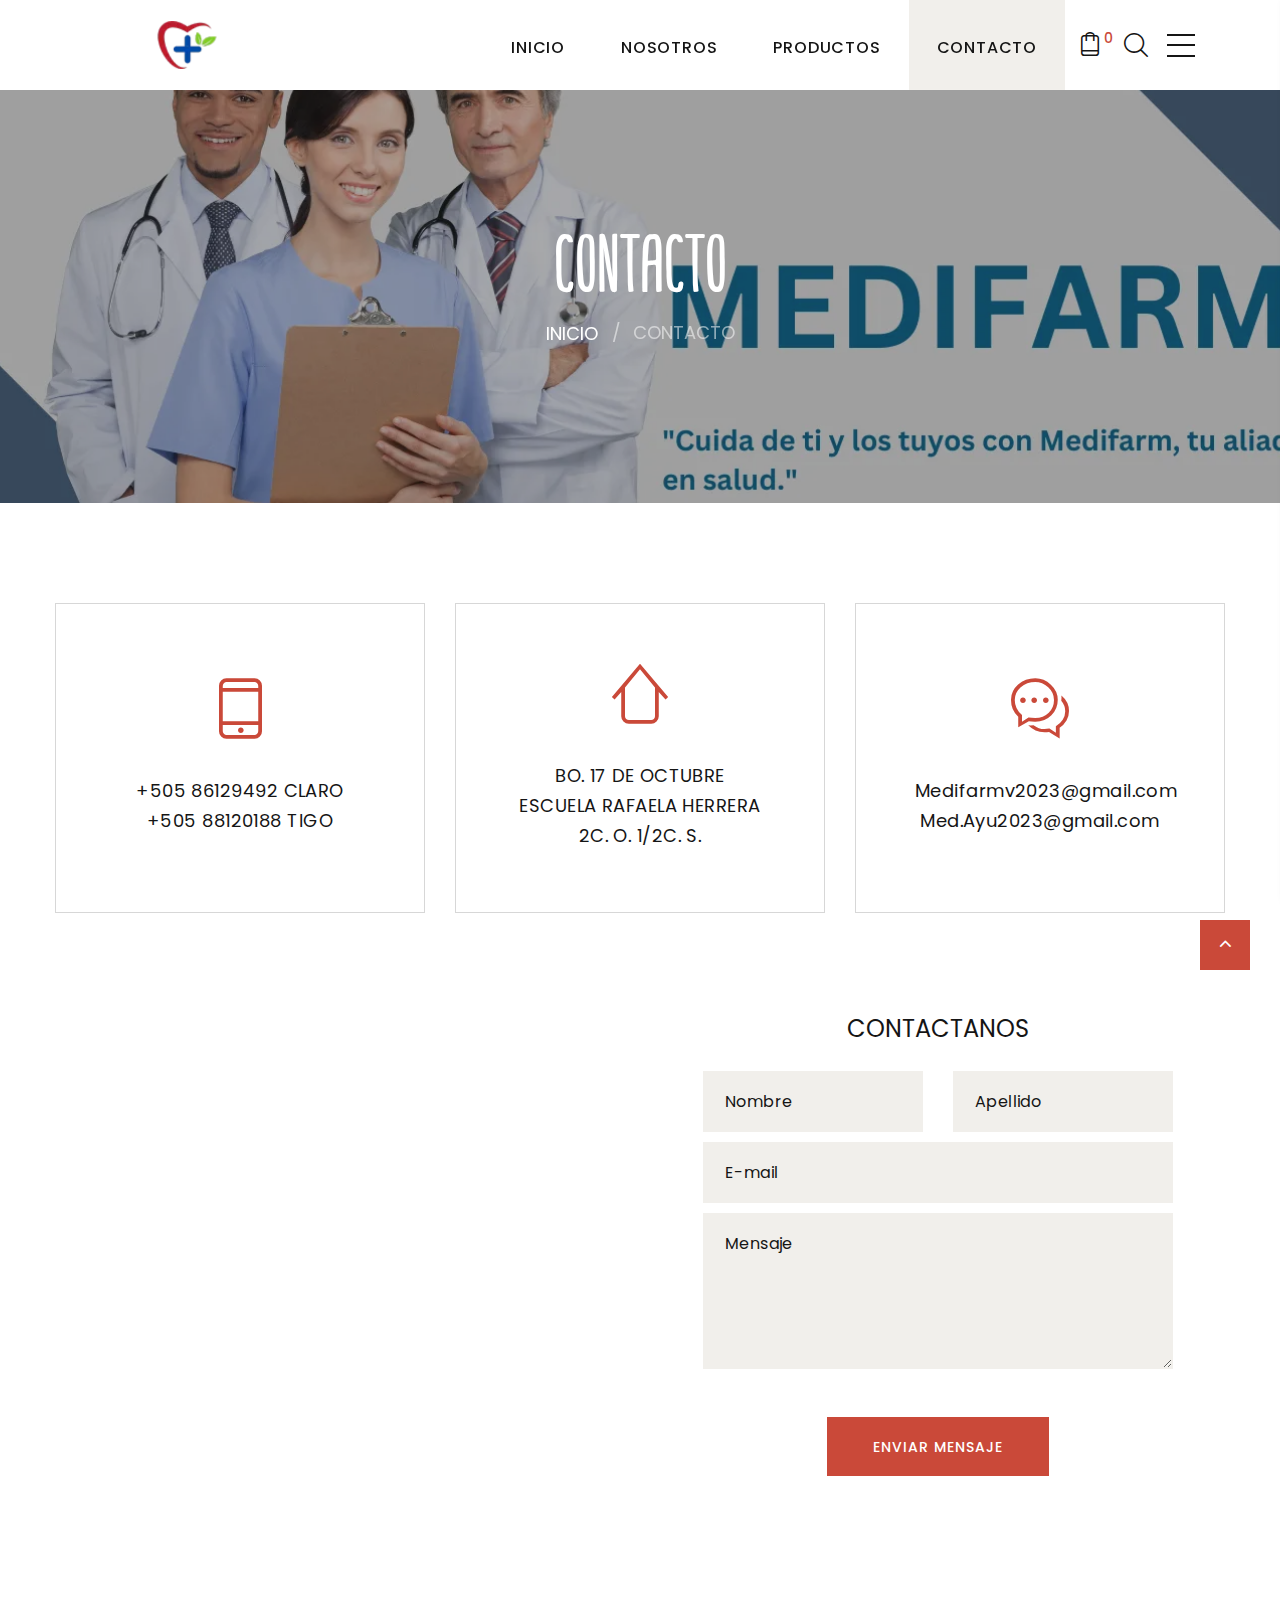
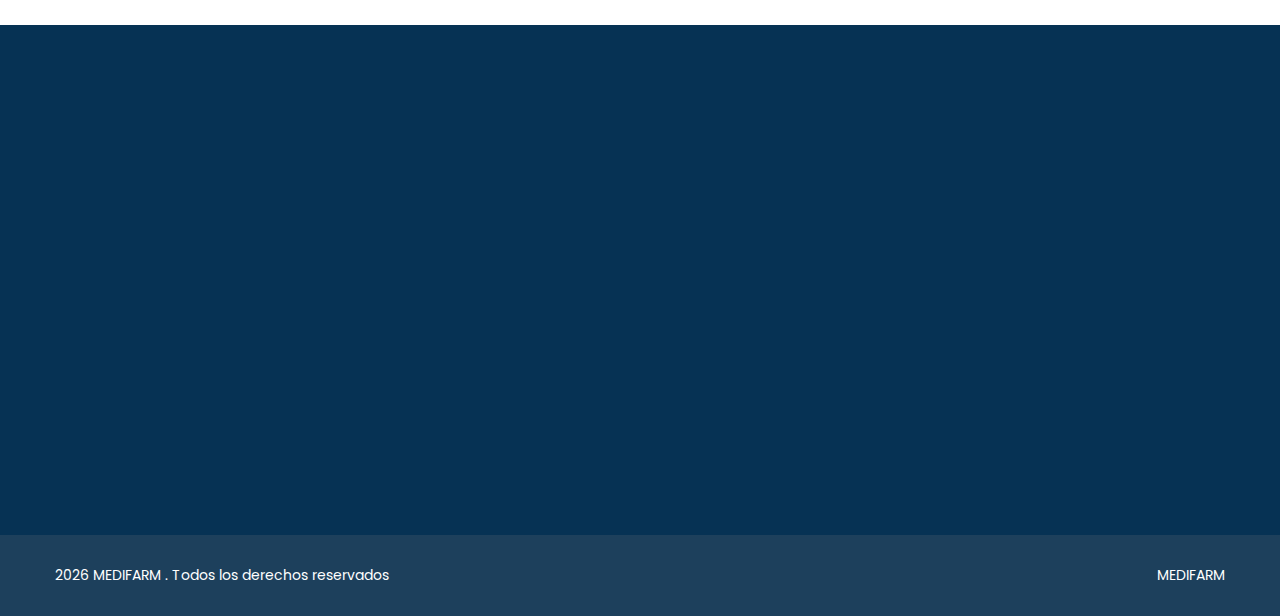
<file: proyecto-aplicaciones-graficas-main/contact-us.html>
<!DOCTYPE html>
<html class="wide wow-animation" lang="en">
  <head>
    <title>Contact Us</title>
    <meta name="viewport" content="width=device-width, height=device-height, initial-scale=1.0">
    <meta http-equiv="X-UA-Compatible" content="IE=edge">
    <meta charset="utf-8">
    <meta name="description" content="La farmacia es el lugar donde la salud y la esperanza se combinan. En MEDIFARM, nos enfocamos en transformar vidas y generar un impacto positivo en la salud de nuestros clientes. Ofrecemos una amplia gama de medicamentos, equipos médicos e insumos médicos. Contáctanos al +505 2557-0464 o visita nuestra dirección en BO. 17 DE OCTUBRE ESCUELA RAFAELA HERRERA 2C. O. 1/2C. S.">
   
    <link rel="icon" href="images/favicon.ico" type="image/x-icon">
    <!-- Stylesheets-->
    <link rel="stylesheet" type="text/css" href="//fonts.googleapis.com/css?family=Poppins:300,400,500">
    <link rel="stylesheet" href="css/bootstrap.css">
    <link rel="stylesheet" href="css/fonts.css">
    <link rel="stylesheet" href="css/style.css">
  </head>
  <body>

    
    
    <div class="page">
      <!-- Page Header-->
      <header class="section page-header">
        <!-- RD Navbar-->
        <div class="rd-navbar-wrap rd-navbar-modern-wrap">
          <nav class="rd-navbar rd-navbar-modern" data-layout="rd-navbar-fixed" data-sm-layout="rd-navbar-fixed" data-md-layout="rd-navbar-fixed" data-md-device-layout="rd-navbar-fixed" data-lg-layout="rd-navbar-static" data-lg-device-layout="rd-navbar-fixed" data-xl-layout="rd-navbar-static" data-xl-device-layout="rd-navbar-static" data-xxl-layout="rd-navbar-static" data-xxl-device-layout="rd-navbar-static" data-lg-stick-up-offset="46px" data-xl-stick-up-offset="46px" data-xxl-stick-up-offset="70px" data-lg-stick-up="true" data-xl-stick-up="true" data-xxl-stick-up="true">
            <div class="rd-navbar-main-outer">
              <div class="rd-navbar-main">
                <!-- RD Navbar Panel-->
                <div class="rd-navbar-panel">
                  <!-- RD Navbar Toggle-->
                  <button aria-label="boton" class="rd-navbar-toggle" data-rd-navbar-toggle=".rd-navbar-nav-wrap"><span></span></button>
                  <!-- RD Navbar Brand-->
                  <div class="rd-navbar-brand"><a class="brand" href="contact-us.html"><img alt="imagen" src="images/LogoFarm.webp"ight="47"/></a></div>
                </div>
                <div class="rd-navbar-main-element">
                  <div class="rd-navbar-nav-wrap">
                    <!-- RD Navbar Basket-->
                    <div class="rd-navbar-basket-wrap" >
                      <button aria-label="boton" onclick="UpDteInfo(true)"
                        class="rd-navbar-basket fl-bigmug-line-shopping198"
                        data-rd-navbar-toggle=".cart-inline"
                      >
                        <span id="totaldearet"> </span>
                      </button>
                      <div class="cart-inline">
                        <div class="cart-inline-header">
                          <h5 class="cart-inline-title">
                            En carrito: <span id="spanidcartotal"> </span> producto
                          </h5>
                          <h6 class="cart-inline-title">
                            Precio total:<span id="spanidcartotalpagar"> </span>
                          </h6>
                        </div>
                        <div class="cart-inline-body" id="cartinlinebody" style="
                        max-height: 400px;
                        overflow-y:scroll;
                        overflow-x: hidden;">
                          
                        </div>
                        <div class="cart-inline-footer">
                          <div class="group-sm">
                            <a
                              class="button button-md button-default-outline-2 button-wapasha"
                              href="#"
                              >Ir al carrito</a
                            ><a
                              class="button button-md button-primary button-pipaluk"
                              href="#"
                              >Caja</a
                            >
                          </div>
                        </div>
                      </div>
                    </div>
                    <a
                    
                      class="rd-navbar-basket rd-navbar-basket-mobile fl-bigmug-line-shopping198"
                      href="#"
                      
                      ><span></span></a
                    >
                    <!-- RD Navbar Search-->
                    <div class="rd-navbar-search">
                      <button aria-label="boton" class="rd-navbar-search-toggle" data-rd-navbar-toggle=".rd-navbar-search"><span></span></button>
                      <form class="rd-search" action="#">
                        <div class="form-wrap">
                          <label class="form-label" for="rd-navbar-search-form-input">Buscando...</label>
                          <input class="rd-navbar-search-form-input form-input" id="rd-navbar-search-form-input" type="text" name="search">
                          <button aria-label="boton" class="rd-search-form-submit fl-bigmug-line-search74" type="submit"></button>
                        </div>
                      </form>
                    </div>
                    <!-- RD Navbar Nav-->
                    <ul class="rd-navbar-nav">
                      <li class="rd-nav-item"><a class="rd-nav-link" href="index.html">INICIO</a>
                      </li>
                      <li class="rd-nav-item"><a class="rd-nav-link" href="about-us.html">NOSOTROS</a>
                      </li>
                      <li class="rd-nav-item"><a class="rd-nav-link" href="products.html">Productos</a>
                      </li>
                      <li class="rd-nav-item active"><a class="rd-nav-link" href="contact-us.html">CONTACTO</a>
                      </li>
                    </ul>
                  </div>
                  <div class="rd-navbar-project-hamburger" data-multitoggle=".rd-navbar-main" data-multitoggle-blur=".rd-navbar-wrap" data-multitoggle-isolate>
                    <div class="project-hamburger"><span class="project-hamburger-arrow-top"></span><span class="project-hamburger-arrow-center"></span><span class="project-hamburger-arrow-bottom"></span></div>
                    <div class="project-hamburger-2"><span class="project-hamburger-arrow"></span><span class="project-hamburger-arrow"></span><span class="project-hamburger-arrow"></span>
                    </div>
                    <div class="project-close"><span></span><span></span></div>
                  </div>
                </div>
                                <div class="rd-navbar-project rd-navbar-modern-project">
                  <ul class="list-inline rd-navbar-modern-list-social">
                    <li><a class="icon fa fa-user" href="#"></a></li>
                  </ul>
                  <label for="" id="labelusername"><a href="./bat/clients/inicio.html">Iniciar Sesión</a></label>

                  <div class="rd-navbar-project-modern-header">
                    <h4 class="rd-navbar-project-modern-title">Contáctanos</h4>
                    <div class="rd-navbar-project-hamburger" data-multitoggle=".rd-navbar-main" data-multitoggle-blur=".rd-navbar-wrap" data-multitoggle-isolate>
                      <div class="project-close"><span></span><span></span></div>
                    </div>
                  </div>
                  <div class="rd-navbar-project-content rd-navbar-modern-project-content">
                    <div>
                      <p>La farmacia es el lugar donde la salud y la esperanza se combinan</p>
                      <div class="heading-6 subtitle">Nuestros Contactos</div>
                      
                      <ul class="rd-navbar-modern-contacts">
                        <li>
                          <div class="unit unit-spacing-sm">
                            <div class="unit-left"><span class="icon fa fa-phone"></span></div>
                            <div class="unit-body"><a class="link-phone" href="tel:#">+505 2557-0464</a></div>
                          </div>
                        </li>
                        <li>
                          <div class="unit unit-spacing-sm">
                            <div class="unit-left"><span class="icon fa fa-location-arrow"></span></div>
                            <div class="unit-body"><a class="link-location" href="#">BO. 17 DE OCTUBRE ESCUELA RAFAELA HERRERA 2C. O. 1/2C. S.</a></div>
                          </div>
                        </li>
                        <li>
                          <div class="unit unit-spacing-sm">
                            <div class="unit-left"><span class="icon fa fa-envelope"></span></div>
                            <div class="unit-body"><a class="link-email" href="mailto:#">Medifarmv2023@gmail.com</a></div>
                          </div>
                        </li>
                      </ul>
                      <ul class="list-inline rd-navbar-modern-list-social">
                        <li><a class="icon fa fa-facebook" href="#"></a></li>
                        <li><a class="icon fa fa-twitter" href="#"></a></li>
                        <li><a class="icon fa fa-google-plus" href="#"></a></li>
                        <li><a class="icon fa fa-instagram" href="#"></a></li>
                        <li><a class="icon fa fa-pinterest" href="#"></a></li>
                      </ul>
                    </div>
                  </div>
                </div>
              </div>
            </div>
          </nav>
        </div>
      </header>
      <!-- Breadcrumbs -->
      <section class="breadcrumbs-custom-inset">
        <div class="breadcrumbs-custom context-dark bg-overlay-39">
          <div class="container">
            <h2 class="breadcrumbs-custom-title">CONTACTO</h2>
            <ul class="breadcrumbs-custom-path">
              <li><a href="index.html">INICIO</a></li>
              <li class="active">CONTACTO</li>
            </ul>
          </div>
          <div class="box-position" style="background-image: url(./images/Banner9.webp);"></div>
        </div>
      </section>
      <!-- Contact information-->
      <section class="section section-md section-first bg-default">
        <div class="container">
          <div class="row row-30 justify-content-center">
            <div class="col-sm-8 col-md-6 col-lg-4">
              <article class="box-contacts">
                <div class="box-contacts-body">
                  <div class="box-contacts-icon fl-bigmug-line-cellphone55"></div>
                  <div class="box-contacts-decor"></div>
                  <p class="box-contacts-link"><a href="tel:#">+505 86129492 CLARO</a></p>
                  <p class="box-contacts-link"><a href="tel:#">+505 88120188 TIGO</a></p>
                </div>
              </article>
            </div>
            <div class="col-sm-8 col-md-6 col-lg-4">
              <article class="box-contacts">
                <div class="box-contacts-body">
                  <div class="box-contacts-icon fl-bigmug-line-up104"></div>
                  <div class="box-contacts-decor"></div>
                  <p class="box-contacts-link"><a href="#">BO. 17 DE OCTUBRE ESCUELA RAFAELA HERRERA 2C. O. 1/2C. S.</a></p>
                </div>
              </article>
            </div>
            <div class="col-sm-8 col-md-6 col-lg-4">
              <article class="box-contacts">
                <div class="box-contacts-body">
                  <div class="box-contacts-icon fl-bigmug-line-chat55"></div>
                  <div class="box-contacts-decor"></div>
                  <p class="box-contacts-link"><a href="mailto:#">Medifarmv2023@gmail.com</a></p>
                  <p class="box-contacts-link"><a href="mailto:#"></a>Med.Ayu2023@gmail.com</p>
                </div>
              </article>
            </div>
          </div>
        </div>
      </section>

      <!-- Contact Form and Gmap-->
      <section class="section section-md section-last bg-default text-md-left">
        <div class="container">
          <div class="row row-50">
            <div class="col-lg-6 section-map-small">
              <iframe title="map" src="https://www.google.com/maps/embed?pb=!1m14!1m8!1m3!1d5418.295645249866!2d-86.17105578384228!3d12.144553906730007!3m2!1i1024!2i768!4f13.1!3m3!1m2!1s0x8f73fbfc3f69cac7%3A0x23fd903b3fad5c5a!2sAeropuerto%20Internacional%20de%20Managua!5e0!3m2!1ses!2sni!4v1685507951141!5m2!1ses!2sni" width="600" height="450" style="border:0;" allowfullscreen="" loading="lazy" referrerpolicy="no-referrer-when-downgrade"></iframe>
            </div>
            <div class="col-lg-5 ml-5">
              <h4 class="text-center w-100">CONTACTANOS</h4>
              <form class="rd-form rd-mailform" data-form-output="form-output-global" data-form-type="contact" method="post" action="bat/rd-mailform.php">
                <div class="row row-10">
                  <div class="col-sm-6 text-aling-center">
                    <div class="form-wrap">
                      <input class="form-input" id="contact-first-name" type="text" name="name" data-constraints="@Required">
                      <label class="form-label" for="contact-first-name">Nombre</label>
                    </div>
                  </div>
                  <div class="col-sm-6">
                    <div class="form-wrap">
                      <input class="form-input" id="contact-last-name" type="text" name="name" data-constraints="@Required">
                      <label class="form-label" for="contact-last-name">Apellido</label>
                    </div>
                  </div>
                  <div class="col-12">
                    <div class="form-wrap">
                      <input class="form-input" id="contact-email" type="email" name="email" data-constraints="@Email @Required">
                      <label class="form-label" for="contact-email">E-mail</label>
                    </div>
                  </div>
                  <div class="col-12">
                    <div class="form-wrap">
                      <label class="form-label" for="contact-message">Mensaje</label>
                      <textarea class="form-input" id="contact-message" name="message" data-constraints="@Required"></textarea>
                    </div>
                  </div>
                </div>
                <div class="EnviarMens w-100 text-center p-5">
                  <button aria-label="boton" class="button button-primary button-pipaluk" type="submit">Enviar mensaje</button>  
                </div>
               
              </form>
            </div>
          </div>
        </div>
      </section>
      
      <!-- Page Footer-->
      <footer class="section footer-variant-2 footer-modern context-dark section-top-image">
        <div class="footer-variant-2-content" style="color:white">
          <div class="container">
            <div class="row row-40 justify-content-between">
              <div class="col-sm-6 col-lg-4 col-xl-3">
                <div class="oh-desktop">
                  <div class="wow slideInRight" data-wow-delay="0s">
                    <div class="footer-brand"><a href="index.html">
                      <img src="./images/LogoFarm.webp" alt="logo" width="196" height="42"/>
                    </a>
                  </div>
                    <p>¡Qué alivio proporciona el saber que se cuenta con una farmacia que cualquier tratamiento puede proveer!</p>
                    <ul class="footer-contacts d-inline-block d-md-block">
                      <li>
                        <div class="unit unit-spacing-xs">
                          <div class="unit-left"><span class="icon fa fa-phone"></span></div>
                          <div class="unit-body"><a class="link-phone" href="tel:#">+505 2557-0464</a></div>
                        </div>
                      </li>
                      <li>
                        <div class="unit unit-spacing-xs">
                          <div class="unit-left"><span class="icon fa fa-clock-o"></span></div>
                          <div class="unit-body">
                            <p>Lun-Sab: 07:00AM - 05:00PM</p>
                          </div>
                        </div>
                      </li>
                      <li>
                        <div class="unit unit-spacing-xs">
                          <div class="unit-left"><span class="icon fa fa-location-arrow"></span></div>
                          <div class="unit-body"><a class="link-location" href="#">BO. 17 DE OCTUBRE ESCUELA RAFAELA HERRERA 2C. O. 1/2C. S.</a></div>
                        </div>
                      </li>
                    </ul>
                  </div>
                </div>
              </div>
              <div class="col-sm-6 col-lg-4 col-xl-4">
                <div class="oh-desktop">
                  <div class="inset-top-18 wow slideInDown" data-wow-delay="0s">
                    <h5>Boletín</h5>
                    <p>Suscríbase a nuestro boletín electrónico para recibir noticias y consejos.</p>
                    <form class="rd-form rd-mailform" data-form-output="form-output-global" data-form-type="subscribe" method="post" action="bat/rd-mailform.php">
                      <div class="form-wrap">
                        <input class="form-input" id="subscribe-form-5-email" type="email" name="email" data-constraints="@Email @Required">
                        <label class="form-label" for="subscribe-form-5-email">Ingrese su correo electrónico</label>
                      </div>
                      <button aria-label="boton" class="button button-block button-white" type="submit">Subscribir</button>
                    </form>
                    <div class="group-lg group-middle">
                      <p class="text-white">Síguenos</p>
                      <div>
                        <ul class="list-inline list-inline-sm footer-social-list-2">
                          <li><a class="icon fa fa-facebook" href="#"></a></li>
                          <li><a class="icon fa fa-twitter" href="#"></a></li>
                          <li><a class="icon fa fa-google-plus" href="#"></a></li>
                          <li><a class="icon fa fa-instagram" href="#"></a></li>
                        </ul>
                      </div>
                    </div>
                  </div>
                </div>
              </div>
              <div class="col-lg-3 col-xl-3">
                <div class="oh-desktop">
                  <div class="inset-top-18 wow slideInLeft" data-wow-delay="0s">
                    <h5>Galería</h5>
                    <div class="row row-10 gutters-10" data-lightgallery="group">
                      <div class="col-6 col-sm-3 col-lg-6">
                        <!-- Thumbnail Classic-->
                        
                      </div>
                      <div class="col-6 col-sm-3 col-lg-6">
                        <!-- Thumbnail Classic-->
                        <article class="thumbnail thumbnail-mary">
                          <div class="thumbnail-mary-figure"><img src="./images/2.webp" alt="imagen" width="129" height="120"/>
                          </div>
                          <div class="thumbnail-mary-caption">
                            <a class="icon fl-bigmug-line-zoom60" href="./images/2.webp" data-lightgallery="item">
                              <img src="./images/2.webp" alt="imagen" width="129" height="120"/></a>
                          </div>
                        </article>
                      </div>
                      <div class="col-6 col-sm-3 col-lg-6">
                        <!-- Thumbnail Classic-->
                        <article class="thumbnail thumbnail-mary">
                          <div class="thumbnail-mary-figure"><img src="./images/3.webp" alt="imagen" width="129" height="120"/>
                          </div>
                          <div class="thumbnail-mary-caption">
                            <a class="icon fl-bigmug-line-zoom60" href="./images/3.webp" data-lightgallery="item">
                              <img src="./images/3.webp" alt="" width="129" height="120"/></a>
                          </div>
                        </article>
                      </div>
                      <div class="col-6 col-sm-3 col-lg-6">
                        <!-- Thumbnail Classic-->
                        <article class="thumbnail thumbnail-mary">
                          <div class="thumbnail-mary-figure"><img src="images/4.webp" alt="imagen" width="129" height="120"/>
                          </div>
                          <div class="thumbnail-mary-caption">
                            <a class="icon fl-bigmug-line-zoom60" href="./images/4.webp" data-lightgallery="item">
                              <img src="./images/4.webp" alt="" width="129" height="120"/></a>
                          </div>
                        </article>
                      </div>
                    </div>
                  </div>
                </div>
              </div>
            </div>
          </div>
        </div>
        <div class="footer-variant-2-bottom-panel">
          <div class="container">
            <!-- Rights-->
            <div class="group-sm group-sm-justify" style="color:white">
              <p class="rights"><span class="copyright-year" style="color:white"></span> <span style="color:white">MEDIFARM . Todos los derechos reservados</span>
              </p>
              <p class="rights"><a href="./contact-us.html" style="color:white">MEDIFARM</a></p>
            </div>
          </div>
        </div>
      </footer>
    </div>
    <!-- Global Mailform Output-->
    <div class="snackbars" id="form-output-global"></div>
    <!-- Javascript-->
    <script src="js/core.min.js"></script>
    <script src="js/script.js"></script><script src="js/car.js"></script>
<script src="./bat/clients/main.js"></script>
  </body>
</html>
</file>
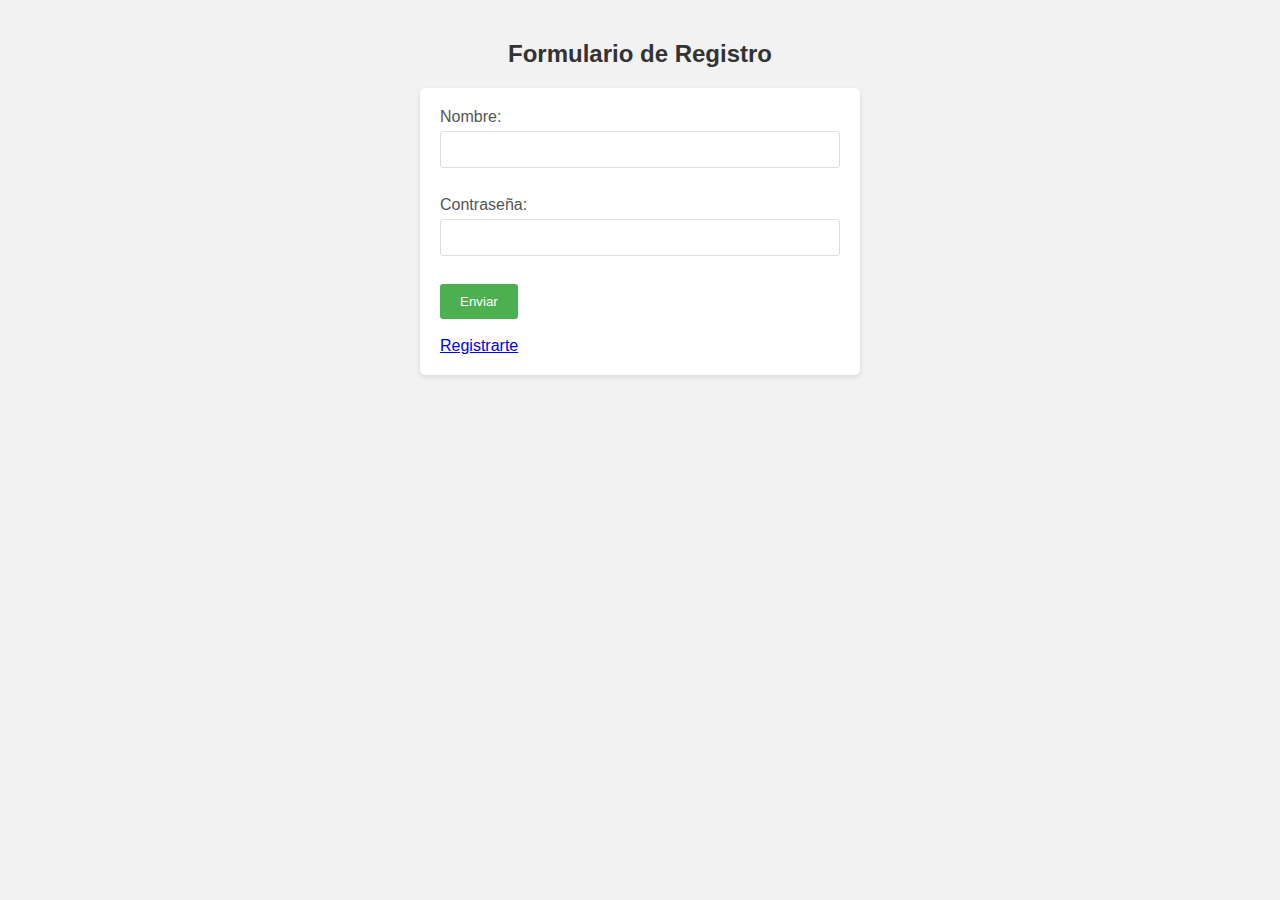
<file: proyecto-aplicaciones-graficas-main/bat/clients/inicio.html>
<!DOCTYPE html>
<html>
<head>
  <title>Formulario</title>
  <meta charset="UTF-8">
  <style>
    /* Estilo para el cuerpo de la página */
body {
  font-family: Arial, sans-serif;
  background-color: #f2f2f2;
  margin: 0;
  padding: 20px;
}

/* Estilo para el contenedor del formulario */
form {
  max-width: 400px;
  margin: 0 auto;
  background-color: #ffffff;
  padding: 20px;
  border-radius: 5px;
  box-shadow: 0 2px 5px rgba(0, 0, 0, 0.1);
}

/* Estilo para el título del formulario */
h2 {
  text-align: center;
  color: #333333;
}

/* Estilo para las etiquetas de los campos */
label {
  display: block;
  margin-bottom: 5px;
  color: #555555;
}

/* Estilo para los campos de entrada de texto */
input[type="text"],
input[type="email"],
input[type="password"] {
  width: 100%;
  padding: 10px;
  border: 1px solid #dddddd;
  border-radius: 3px;
  box-sizing: border-box;
  margin-bottom: 10px;
}

/* Estilo para el botón de envío */
input[type="submit"] {
  background-color: #4CAF50;
  color: #ffffff;
  padding: 10px 20px;
  border: none;
  border-radius: 3px;
  cursor: pointer;
}

/* Estilo para el botón de envío al pasar el cursor */
input[type="submit"]:hover {
  background-color: #45a049;
}

/* Estilo para mensajes de error */
.error-message {
  color: #ff0000;
  margin-top: 5px;
}

  </style>
</head>

<body>
  <h2>Formulario de Registro</h2>
  <form action="routs.php/client/newsession" method="POST">
    <label for="nombre">Nombre:</label>
    <input type="text" id="nombre" name="nombre" required><br><br>

    <label for="contrasena">Contraseña:</label>
    <input type="password" id="contrasena" name="contrasena" required><br><br>

    <input type="submit" value="Enviar"> <br><br>
    <a href="./registro.html">Registrarte</a>
  </form>

</body>
</html>
</file>
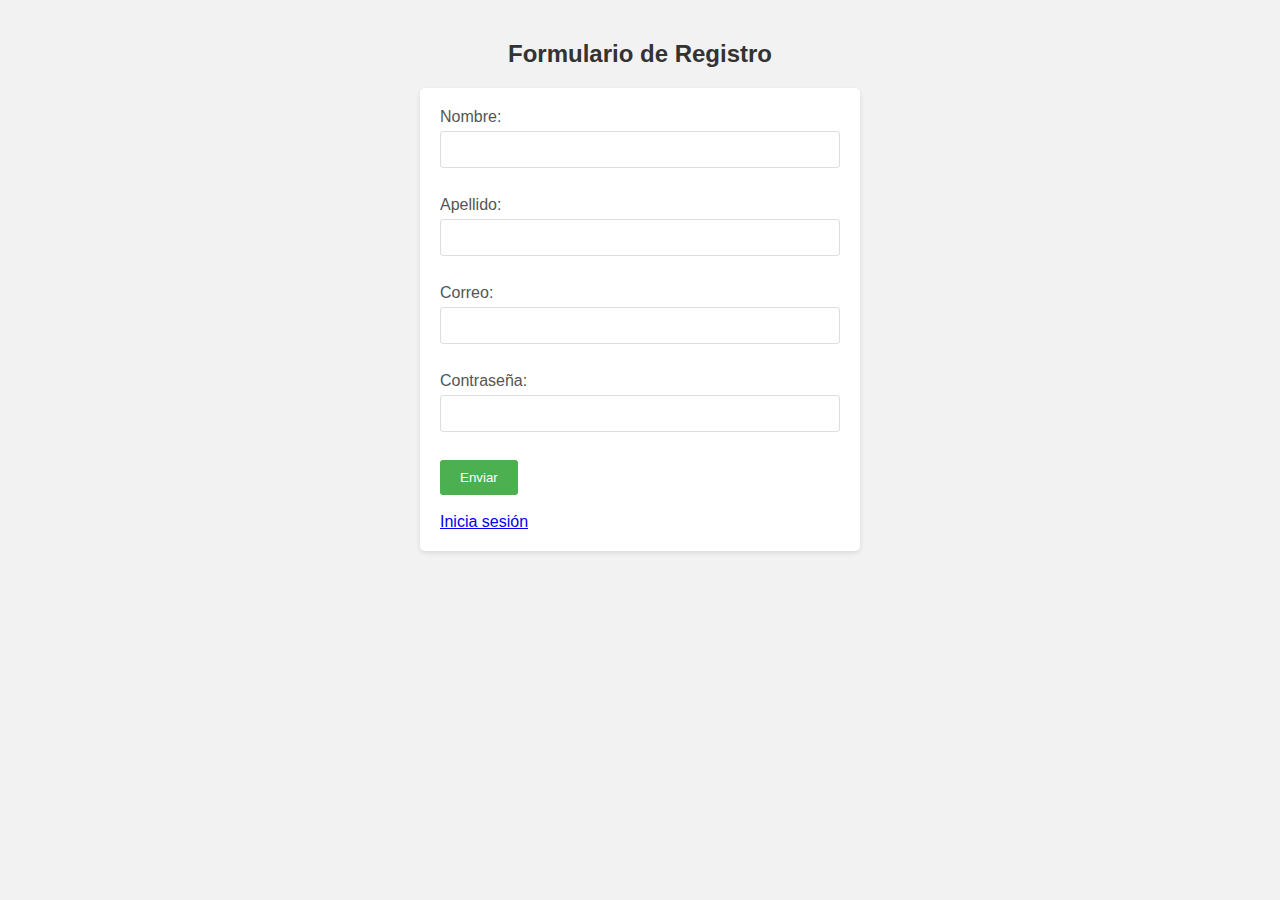
<file: proyecto-aplicaciones-graficas-main/bat/clients/registro.html>
<!DOCTYPE html>
<html>
<head>
  <title>Formulario</title>
  <meta charset="UTF-8">
  <style>
    /* Estilo para el cuerpo de la página */
body {
  font-family: Arial, sans-serif;
  background-color: #f2f2f2;
  margin: 0;
  padding: 20px;
}

/* Estilo para el contenedor del formulario */
form {
  max-width: 400px;
  margin: 0 auto;
  background-color: #ffffff;
  padding: 20px;
  border-radius: 5px;
  box-shadow: 0 2px 5px rgba(0, 0, 0, 0.1);
}

/* Estilo para el título del formulario */
h2 {
  text-align: center;
  color: #333333;
}

/* Estilo para las etiquetas de los campos */
label {
  display: block;
  margin-bottom: 5px;
  color: #555555;
}

/* Estilo para los campos de entrada de texto */
input[type="text"],
input[type="email"],
input[type="password"] {
  width: 100%;
  padding: 10px;
  border: 1px solid #dddddd;
  border-radius: 3px;
  box-sizing: border-box;
  margin-bottom: 10px;
}

/* Estilo para el botón de envío */
input[type="submit"] {
  background-color: #4CAF50;
  color: #ffffff;
  padding: 10px 20px;
  border: none;
  border-radius: 3px;
  cursor: pointer;
}

/* Estilo para el botón de envío al pasar el cursor */
input[type="submit"]:hover {
  background-color: #45a049;
}

/* Estilo para mensajes de error */
.error-message {
  color: #ff0000;
  margin-top: 5px;
}

  </style>
</head>

<body>
  <h2>Formulario de Registro</h2>
  <form action="routs.php/client/add" method="POST">
    <label for="nombre">Nombre:</label>
    <input type="text" id="nombre" name="nombre" required><br><br>

    <label for="apellido">Apellido:</label>
    <input type="text" id="apellido" name="apellido" required><br><br>

    <label for="correo">Correo:</label>
    <input type="email" id="correo" name="correo" required><br><br>

    <label for="contrasena">Contraseña:</label>
    <input type="password" id="contrasena" name="contrasena" required><br><br>

    <input type="submit" value="Enviar"> <br><br>
    <a href="./inicio.html">Inicia sesión</a>
  </form>
</body>
</html>
</file>
<file: proyecto-aplicaciones-graficas-main/css/fonts.css>
/*
*
* Fonts
*/
/*
*
* Mangaba
* --------------------------------------------------
*/
@font-face {
	font-family: "Mangaba";
	src: url("../fonts/Mangaba.ttf");
}

/*
*
* Font Awesome Icons 4.7.0
* --------------------------------------------------
*/
@font-face {
	font-family: 'FontAwesome';
	src: url("../fonts/fontawesome-webfont.eot?v=4.7.0");
	src: url("../fonts/fontawesome-webfont.eot?#iefix&v=4.7.0") format("embedded-opentype"), url("../fonts/fontawesome-webfont.woff2?v=4.7.0") format("woff2"), url("../fonts/fontawesome-webfont.woff?v=4.7.0") format("woff"), url("../fonts/fontawesome-webfont.ttf?v=4.7.0") format("truetype"), url("../fonts/fontawesome-webfont.svg?v=4.7.0#fontawesomeregular") format("svg");
	font-weight: normal;
	font-style: normal;
}

.fa {
	display: inline-block;
	font-family: 'FontAwesome';
	font-size: inherit;
	text-rendering: auto;
	-webkit-font-smoothing: antialiased;
	-moz-osx-font-smoothing: grayscale;
}

[class*='fa-']:before {
	font-weight: 400;
	font-family: 'FontAwesome';
}

/* makes the font 33% larger relative to the icon container */
.fa-lg {
	font-size: 1.33333333em;
	line-height: 0.75em;
	vertical-align: -15%;
}

.fa-2x {
	font-size: 2em;
}

.fa-3x {
	font-size: 3em;
}

.fa-4x {
	font-size: 4em;
}

.fa-5x {
	font-size: 5em;
}

.fa-fw {
	width: 1.28571429em;
	text-align: center;
}

.fa-ul {
	padding-left: 0;
	margin-left: 2.14285714em;
	list-style-type: none;
}

.fa-ul > li {
	position: relative;
}

.fa-li {
	position: absolute;
	left: -2.14285714em;
	width: 2.14285714em;
	top: 0.14285714em;
	text-align: center;
}

.fa-li.fa-lg {
	left: -1.85714286em;
}

.fa-border {
	padding: .2em .25em .15em;
	border: solid 0.08em #eeeeee;
	border-radius: .1em;
}

.fa-pull-left {
	float: left;
}

.fa-pull-right {
	float: right;
}

.fa.fa-pull-left {
	margin-right: .3em;
}

.fa.fa-pull-right {
	margin-left: .3em;
}

/* Deprecated as of 4.4.0 */
.pull-right {
	float: right;
}

.pull-left {
	float: left;
}

.fa.pull-left {
	margin-right: .3em;
}

.fa.pull-right {
	margin-left: .3em;
}

.fa-spin {
	-webkit-animation: fa-spin 2s infinite linear;
	animation: fa-spin 2s infinite linear;
}

.fa-pulse {
	-webkit-animation: fa-spin 1s infinite steps(8);
	animation: fa-spin 1s infinite steps(8);
}

@-webkit-keyframes fa-spin {
	0% {
		-webkit-transform: rotate(0deg);
		transform: rotate(0deg);
	}
	100% {
		-webkit-transform: rotate(359deg);
		transform: rotate(359deg);
	}
}

@keyframes fa-spin {
	0% {
		-webkit-transform: rotate(0deg);
		transform: rotate(0deg);
	}
	100% {
		-webkit-transform: rotate(359deg);
		transform: rotate(359deg);
	}
}

.fa-rotate-90 {
	-ms-filter: "progid:DXImageTransform.Microsoft.BasicImage(rotation=1)";
	-webkit-transform: rotate(90deg);
	-ms-transform: rotate(90deg);
	transform: rotate(90deg);
}

.fa-rotate-180 {
	-ms-filter: "progid:DXImageTransform.Microsoft.BasicImage(rotation=2)";
	-webkit-transform: rotate(180deg);
	-ms-transform: rotate(180deg);
	transform: rotate(180deg);
}

.fa-rotate-270 {
	-ms-filter: "progid:DXImageTransform.Microsoft.BasicImage(rotation=3)";
	-webkit-transform: rotate(270deg);
	-ms-transform: rotate(270deg);
	transform: rotate(270deg);
}

.fa-flip-horizontal {
	-ms-filter: "progid:DXImageTransform.Microsoft.BasicImage(rotation=0, mirror=1)";
	-webkit-transform: scale(-1, 1);
	-ms-transform: scale(-1, 1);
	transform: scale(-1, 1);
}

.fa-flip-vertical {
	-ms-filter: "progid:DXImageTransform.Microsoft.BasicImage(rotation=2, mirror=1)";
	-webkit-transform: scale(1, -1);
	-ms-transform: scale(1, -1);
	transform: scale(1, -1);
}

:root .fa-rotate-90,
:root .fa-rotate-180,
:root .fa-rotate-270,
:root .fa-flip-horizontal,
:root .fa-flip-vertical {
	filter: none;
}

.fa-stack {
	position: relative;
	display: inline-block;
	width: 2em;
	height: 2em;
	line-height: 2em;
	vertical-align: middle;
}

.fa-stack-1x,
.fa-stack-2x {
	position: absolute;
	left: 0;
	width: 100%;
	text-align: center;
}

.fa-stack-1x {
	line-height: inherit;
}

.fa-stack-2x {
	font-size: 2em;
}

.fa-inverse {
	color: #ffffff;
}

/* Font Awesome uses the Unicode Private Use Area (PUA) to ensure screen
   readers do not read off random characters that represent icons */
.fa-glass:before {
	content: "\f000";
}

.fa-music:before {
	content: "\f001";
}

.fa-search:before {
	content: "\f002";
}

.fa-envelope-o:before {
	content: "\f003";
}

.fa-heart:before {
	content: "\f004";
}

.fa-star:before {
	content: "\f005";
}

.fa-star-o:before {
	content: "\f006";
}

.fa-user:before {
	content: "\f007";
}

.fa-film:before {
	content: "\f008";
}

.fa-th-large:before {
	content: "\f009";
}

.fa-th:before {
	content: "\f00a";
}

.fa-th-list:before {
	content: "\f00b";
}

.fa-check:before {
	content: "\f00c";
}

.fa-remove:before,
.fa-close:before,
.fa-times:before {
	content: "\f00d";
}

.fa-search-plus:before {
	content: "\f00e";
}

.fa-search-minus:before {
	content: "\f010";
}

.fa-power-off:before {
	content: "\f011";
}

.fa-signal:before {
	content: "\f012";
}

.fa-gear:before,
.fa-cog:before {
	content: "\f013";
}

.fa-trash-o:before {
	content: "\f014";
}

.fa-home:before {
	content: "\f015";
}

.fa-file-o:before {
	content: "\f016";
}

.fa-clock-o:before {
	content: "\f017";
}

.fa-road:before {
	content: "\f018";
}

.fa-download:before {
	content: "\f019";
}

.fa-arrow-circle-o-down:before {
	content: "\f01a";
}

.fa-arrow-circle-o-up:before {
	content: "\f01b";
}

.fa-inbox:before {
	content: "\f01c";
}

.fa-play-circle-o:before {
	content: "\f01d";
}

.fa-rotate-right:before,
.fa-repeat:before {
	content: "\f01e";
}

.fa-refresh:before {
	content: "\f021";
}

.fa-list-alt:before {
	content: "\f022";
}

.fa-lock:before {
	content: "\f023";
}

.fa-flag:before {
	content: "\f024";
}

.fa-headphones:before {
	content: "\f025";
}

.fa-volume-off:before {
	content: "\f026";
}

.fa-volume-down:before {
	content: "\f027";
}

.fa-volume-up:before {
	content: "\f028";
}

.fa-qrcode:before {
	content: "\f029";
}

.fa-barcode:before {
	content: "\f02a";
}

.fa-tag:before {
	content: "\f02b";
}

.fa-tags:before {
	content: "\f02c";
}

.fa-book:before {
	content: "\f02d";
}

.fa-bookmark:before {
	content: "\f02e";
}

.fa-print:before {
	content: "\f02f";
}

.fa-camera:before {
	content: "\f030";
}

.fa-font:before {
	content: "\f031";
}

.fa-bold:before {
	content: "\f032";
}

.fa-italic:before {
	content: "\f033";
}

.fa-text-height:before {
	content: "\f034";
}

.fa-text-width:before {
	content: "\f035";
}

.fa-align-left:before {
	content: "\f036";
}

.fa-align-center:before {
	content: "\f037";
}

.fa-align-right:before {
	content: "\f038";
}

.fa-align-justify:before {
	content: "\f039";
}

.fa-list:before {
	content: "\f03a";
}

.fa-dedent:before,
.fa-outdent:before {
	content: "\f03b";
}

.fa-indent:before {
	content: "\f03c";
}

.fa-video-camera:before {
	content: "\f03d";
}

.fa-photo:before,
.fa-image:before,
.fa-picture-o:before {
	content: "\f03e";
}

.fa-pencil:before {
	content: "\f040";
}

.fa-map-marker:before {
	content: "\f041";
}

.fa-adjust:before {
	content: "\f042";
}

.fa-tint:before {
	content: "\f043";
}

.fa-edit:before,
.fa-pencil-square-o:before {
	content: "\f044";
}

.fa-share-square-o:before {
	content: "\f045";
}

.fa-check-square-o:before {
	content: "\f046";
}

.fa-arrows:before {
	content: "\f047";
}

.fa-step-backward:before {
	content: "\f048";
}

.fa-fast-backward:before {
	content: "\f049";
}

.fa-backward:before {
	content: "\f04a";
}

.fa-play:before {
	content: "\f04b";
}

.fa-pause:before {
	content: "\f04c";
}

.fa-stop:before {
	content: "\f04d";
}

.fa-forward:before {
	content: "\f04e";
}

.fa-fast-forward:before {
	content: "\f050";
}

.fa-step-forward:before {
	content: "\f051";
}

.fa-eject:before {
	content: "\f052";
}

.fa-chevron-left:before {
	content: "\f053";
}

.fa-chevron-right:before {
	content: "\f054";
}

.fa-plus-circle:before {
	content: "\f055";
}

.fa-minus-circle:before {
	content: "\f056";
}

.fa-times-circle:before {
	content: "\f057";
}

.fa-check-circle:before {
	content: "\f058";
}

.fa-question-circle:before {
	content: "\f059";
}

.fa-info-circle:before {
	content: "\f05a";
}

.fa-crosshairs:before {
	content: "\f05b";
}

.fa-times-circle-o:before {
	content: "\f05c";
}

.fa-check-circle-o:before {
	content: "\f05d";
}

.fa-ban:before {
	content: "\f05e";
}

.fa-arrow-left:before {
	content: "\f060";
}

.fa-arrow-right:before {
	content: "\f061";
}

.fa-arrow-up:before {
	content: "\f062";
}

.fa-arrow-down:before {
	content: "\f063";
}

.fa-mail-forward:before,
.fa-share:before {
	content: "\f064";
}

.fa-expand:before {
	content: "\f065";
}

.fa-compress:before {
	content: "\f066";
}

.fa-plus:before {
	content: "\f067";
}

.fa-minus:before {
	content: "\f068";
}

.fa-asterisk:before {
	content: "\f069";
}

.fa-exclamation-circle:before {
	content: "\f06a";
}

.fa-gift:before {
	content: "\f06b";
}

.fa-leaf:before {
	content: "\f06c";
}

.fa-fire:before {
	content: "\f06d";
}

.fa-eye:before {
	content: "\f06e";
}

.fa-eye-slash:before {
	content: "\f070";
}

.fa-warning:before,
.fa-exclamation-triangle:before {
	content: "\f071";
}

.fa-plane:before {
	content: "\f072";
}

.fa-calendar:before {
	content: "\f073";
}

.fa-random:before {
	content: "\f074";
}

.fa-comment:before {
	content: "\f075";
}

.fa-magnet:before {
	content: "\f076";
}

.fa-chevron-up:before {
	content: "\f077";
}

.fa-chevron-down:before {
	content: "\f078";
}

.fa-retweet:before {
	content: "\f079";
}

.fa-shopping-cart:before {
	content: "\f07a";
}

.fa-folder:before {
	content: "\f07b";
}

.fa-folder-open:before {
	content: "\f07c";
}

.fa-arrows-v:before {
	content: "\f07d";
}

.fa-arrows-h:before {
	content: "\f07e";
}

.fa-bar-chart-o:before,
.fa-bar-chart:before {
	content: "\f080";
}

.fa-twitter-square:before {
	content: "\f081";
}

.fa-facebook-square:before {
	content: "\f082";
}

.fa-camera-retro:before {
	content: "\f083";
}

.fa-key:before {
	content: "\f084";
}

.fa-gears:before,
.fa-cogs:before {
	content: "\f085";
}

.fa-comments:before {
	content: "\f086";
}

.fa-thumbs-o-up:before {
	content: "\f087";
}

.fa-thumbs-o-down:before {
	content: "\f088";
}

.fa-star-half:before {
	content: "\f089";
}

.fa-heart-o:before {
	content: "\f08a";
}

.fa-sign-out:before {
	content: "\f08b";
}

.fa-linkedin-square:before {
	content: "\f08c";
}

.fa-thumb-tack:before {
	content: "\f08d";
}

.fa-external-link:before {
	content: "\f08e";
}

.fa-sign-in:before {
	content: "\f090";
}

.fa-trophy:before {
	content: "\f091";
}

.fa-github-square:before {
	content: "\f092";
}

.fa-upload:before {
	content: "\f093";
}

.fa-lemon-o:before {
	content: "\f094";
}

.fa-phone:before {
	content: "\f095";
}

.fa-square-o:before {
	content: "\f096";
}

.fa-bookmark-o:before {
	content: "\f097";
}

.fa-phone-square:before {
	content: "\f098";
}

.fa-twitter:before {
	content: "\f099";
}

.fa-facebook-f:before,
.fa-facebook:before {
	content: "\f09a";
}

.fa-github:before {
	content: "\f09b";
}

.fa-unlock:before {
	content: "\f09c";
}

.fa-credit-card:before {
	content: "\f09d";
}

.fa-feed:before,
.fa-rss:before {
	content: "\f09e";
}

.fa-hdd-o:before {
	content: "\f0a0";
}

.fa-bullhorn:before {
	content: "\f0a1";
}

.fa-bell:before {
	content: "\f0f3";
}

.fa-certificate:before {
	content: "\f0a3";
}

.fa-hand-o-right:before {
	content: "\f0a4";
}

.fa-hand-o-left:before {
	content: "\f0a5";
}

.fa-hand-o-up:before {
	content: "\f0a6";
}

.fa-hand-o-down:before {
	content: "\f0a7";
}

.fa-arrow-circle-left:before {
	content: "\f0a8";
}

.fa-arrow-circle-right:before {
	content: "\f0a9";
}

.fa-arrow-circle-up:before {
	content: "\f0aa";
}

.fa-arrow-circle-down:before {
	content: "\f0ab";
}

.fa-globe:before {
	content: "\f0ac";
}

.fa-wrench:before {
	content: "\f0ad";
}

.fa-tasks:before {
	content: "\f0ae";
}

.fa-filter:before {
	content: "\f0b0";
}

.fa-briefcase:before {
	content: "\f0b1";
}

.fa-arrows-alt:before {
	content: "\f0b2";
}

.fa-group:before,
.fa-users:before {
	content: "\f0c0";
}

.fa-chain:before,
.fa-link:before {
	content: "\f0c1";
}

.fa-cloud:before {
	content: "\f0c2";
}

.fa-flask:before {
	content: "\f0c3";
}

.fa-cut:before,
.fa-scissors:before {
	content: "\f0c4";
}

.fa-copy:before,
.fa-files-o:before {
	content: "\f0c5";
}

.fa-paperclip:before {
	content: "\f0c6";
}

.fa-save:before,
.fa-floppy-o:before {
	content: "\f0c7";
}

.fa-square:before {
	content: "\f0c8";
}

.fa-navicon:before,
.fa-reorder:before,
.fa-bars:before {
	content: "\f0c9";
}

.fa-list-ul:before {
	content: "\f0ca";
}

.fa-list-ol:before {
	content: "\f0cb";
}

.fa-strikethrough:before {
	content: "\f0cc";
}

.fa-underline:before {
	content: "\f0cd";
}

.fa-table:before {
	content: "\f0ce";
}

.fa-magic:before {
	content: "\f0d0";
}

.fa-truck:before {
	content: "\f0d1";
}

.fa-pinterest:before {
	content: "\f0d2";
}

.fa-pinterest-square:before {
	content: "\f0d3";
}

.fa-google-plus-square:before {
	content: "\f0d4";
}

.fa-google-plus:before {
	content: "\f0d5";
}

.fa-money:before {
	content: "\f0d6";
}

.fa-caret-down:before {
	content: "\f0d7";
}

.fa-caret-up:before {
	content: "\f0d8";
}

.fa-caret-left:before {
	content: "\f0d9";
}

.fa-caret-right:before {
	content: "\f0da";
}

.fa-columns:before {
	content: "\f0db";
}

.fa-unsorted:before,
.fa-sort:before {
	content: "\f0dc";
}

.fa-sort-down:before,
.fa-sort-desc:before {
	content: "\f0dd";
}

.fa-sort-up:before,
.fa-sort-asc:before {
	content: "\f0de";
}

.fa-envelope:before {
	content: "\f0e0";
}

.fa-linkedin:before {
	content: "\f0e1";
}

.fa-rotate-left:before,
.fa-undo:before {
	content: "\f0e2";
}

.fa-legal:before,
.fa-gavel:before {
	content: "\f0e3";
}

.fa-dashboard:before,
.fa-tachometer:before {
	content: "\f0e4";
}

.fa-comment-o:before {
	content: "\f0e5";
}

.fa-comments-o:before {
	content: "\f0e6";
}

.fa-flash:before,
.fa-bolt:before {
	content: "\f0e7";
}

.fa-sitemap:before {
	content: "\f0e8";
}

.fa-umbrella:before {
	content: "\f0e9";
}

.fa-paste:before,
.fa-clipboard:before {
	content: "\f0ea";
}

.fa-lightbulb-o:before {
	content: "\f0eb";
}

.fa-exchange:before {
	content: "\f0ec";
}

.fa-cloud-download:before {
	content: "\f0ed";
}

.fa-cloud-upload:before {
	content: "\f0ee";
}

.fa-user-md:before {
	content: "\f0f0";
}

.fa-stethoscope:before {
	content: "\f0f1";
}

.fa-suitcase:before {
	content: "\f0f2";
}

.fa-bell-o:before {
	content: "\f0a2";
}

.fa-coffee:before {
	content: "\f0f4";
}

.fa-cutlery:before {
	content: "\f0f5";
}

.fa-file-text-o:before {
	content: "\f0f6";
}

.fa-building-o:before {
	content: "\f0f7";
}

.fa-hospital-o:before {
	content: "\f0f8";
}

.fa-ambulance:before {
	content: "\f0f9";
}

.fa-medkit:before {
	content: "\f0fa";
}

.fa-fighter-jet:before {
	content: "\f0fb";
}

.fa-beer:before {
	content: "\f0fc";
}

.fa-h-square:before {
	content: "\f0fd";
}

.fa-plus-square:before {
	content: "\f0fe";
}

.fa-angle-double-left:before {
	content: "\f100";
}

.fa-angle-double-right:before {
	content: "\f101";
}

.fa-angle-double-up:before {
	content: "\f102";
}

.fa-angle-double-down:before {
	content: "\f103";
}

.fa-angle-left:before {
	content: "\f104";
}

.fa-angle-right:before {
	content: "\f105";
}

.fa-angle-up:before {
	content: "\f106";
}

.fa-angle-down:before {
	content: "\f107";
}

.fa-desktop:before {
	content: "\f108";
}

.fa-laptop:before {
	content: "\f109";
}

.fa-tablet:before {
	content: "\f10a";
}

.fa-mobile-phone:before,
.fa-mobile:before {
	content: "\f10b";
}

.fa-circle-o:before {
	content: "\f10c";
}

.fa-quote-left:before {
	content: "\f10d";
}

.fa-quote-right:before {
	content: "\f10e";
}

.fa-spinner:before {
	content: "\f110";
}

.fa-circle:before {
	content: "\f111";
}

.fa-mail-reply:before,
.fa-reply:before {
	content: "\f112";
}

.fa-github-alt:before {
	content: "\f113";
}

.fa-folder-o:before {
	content: "\f114";
}

.fa-folder-open-o:before {
	content: "\f115";
}

.fa-smile-o:before {
	content: "\f118";
}

.fa-frown-o:before {
	content: "\f119";
}

.fa-meh-o:before {
	content: "\f11a";
}

.fa-gamepad:before {
	content: "\f11b";
}

.fa-keyboard-o:before {
	content: "\f11c";
}

.fa-flag-o:before {
	content: "\f11d";
}

.fa-flag-checkered:before {
	content: "\f11e";
}

.fa-terminal:before {
	content: "\f120";
}

.fa-code:before {
	content: "\f121";
}

.fa-mail-reply-all:before,
.fa-reply-all:before {
	content: "\f122";
}

.fa-star-half-empty:before,
.fa-star-half-full:before,
.fa-star-half-o:before {
	content: "\f123";
}

.fa-location-arrow:before {
	content: "\f124";
}

.fa-crop:before {
	content: "\f125";
}

.fa-code-fork:before {
	content: "\f126";
}

.fa-unlink:before,
.fa-chain-broken:before {
	content: "\f127";
}

.fa-question:before {
	content: "\f128";
}

.fa-info:before {
	content: "\f129";
}

.fa-exclamation:before {
	content: "\f12a";
}

.fa-superscript:before {
	content: "\f12b";
}

.fa-subscript:before {
	content: "\f12c";
}

.fa-eraser:before {
	content: "\f12d";
}

.fa-puzzle-piece:before {
	content: "\f12e";
}

.fa-microphone:before {
	content: "\f130";
}

.fa-microphone-slash:before {
	content: "\f131";
}

.fa-shield:before {
	content: "\f132";
}

.fa-calendar-o:before {
	content: "\f133";
}

.fa-fire-extinguisher:before {
	content: "\f134";
}

.fa-rocket:before {
	content: "\f135";
}

.fa-maxcdn:before {
	content: "\f136";
}

.fa-chevron-circle-left:before {
	content: "\f137";
}

.fa-chevron-circle-right:before {
	content: "\f138";
}

.fa-chevron-circle-up:before {
	content: "\f139";
}

.fa-chevron-circle-down:before {
	content: "\f13a";
}

.fa-html5:before {
	content: "\f13b";
}

.fa-css3:before {
	content: "\f13c";
}

.fa-anchor:before {
	content: "\f13d";
}

.fa-unlock-alt:before {
	content: "\f13e";
}

.fa-bullseye:before {
	content: "\f140";
}

.fa-ellipsis-h:before {
	content: "\f141";
}

.fa-ellipsis-v:before {
	content: "\f142";
}

.fa-rss-square:before {
	content: "\f143";
}

.fa-play-circle:before {
	content: "\f144";
}

.fa-ticket:before {
	content: "\f145";
}

.fa-minus-square:before {
	content: "\f146";
}

.fa-minus-square-o:before {
	content: "\f147";
}

.fa-level-up:before {
	content: "\f148";
}

.fa-level-down:before {
	content: "\f149";
}

.fa-check-square:before {
	content: "\f14a";
}

.fa-pencil-square:before {
	content: "\f14b";
}

.fa-external-link-square:before {
	content: "\f14c";
}

.fa-share-square:before {
	content: "\f14d";
}

.fa-compass:before {
	content: "\f14e";
}

.fa-toggle-down:before,
.fa-caret-square-o-down:before {
	content: "\f150";
}

.fa-toggle-up:before,
.fa-caret-square-o-up:before {
	content: "\f151";
}

.fa-toggle-right:before,
.fa-caret-square-o-right:before {
	content: "\f152";
}

.fa-euro:before,
.fa-eur:before {
	content: "\f153";
}

.fa-gbp:before {
	content: "\f154";
}

.fa-dollar:before,
.fa-usd:before {
	content: "\f155";
}

.fa-rupee:before,
.fa-inr:before {
	content: "\f156";
}

.fa-cny:before,
.fa-rmb:before,
.fa-yen:before,
.fa-jpy:before {
	content: "\f157";
}

.fa-ruble:before,
.fa-rouble:before,
.fa-rub:before {
	content: "\f158";
}

.fa-won:before,
.fa-krw:before {
	content: "\f159";
}

.fa-bitcoin:before,
.fa-btc:before {
	content: "\f15a";
}

.fa-file:before {
	content: "\f15b";
}

.fa-file-text:before {
	content: "\f15c";
}

.fa-sort-alpha-asc:before {
	content: "\f15d";
}

.fa-sort-alpha-desc:before {
	content: "\f15e";
}

.fa-sort-amount-asc:before {
	content: "\f160";
}

.fa-sort-amount-desc:before {
	content: "\f161";
}

.fa-sort-numeric-asc:before {
	content: "\f162";
}

.fa-sort-numeric-desc:before {
	content: "\f163";
}

.fa-thumbs-up:before {
	content: "\f164";
}

.fa-thumbs-down:before {
	content: "\f165";
}

.fa-youtube-square:before {
	content: "\f166";
}

.fa-youtube:before {
	content: "\f167";
}

.fa-xing:before {
	content: "\f168";
}

.fa-xing-square:before {
	content: "\f169";
}

.fa-youtube-play:before {
	content: "\f16a";
}

.fa-dropbox:before {
	content: "\f16b";
}

.fa-stack-overflow:before {
	content: "\f16c";
}

.fa-instagram:before {
	content: "\f16d";
}

.fa-flickr:before {
	content: "\f16e";
}

.fa-adn:before {
	content: "\f170";
}

.fa-bitbucket:before {
	content: "\f171";
}

.fa-bitbucket-square:before {
	content: "\f172";
}

.fa-tumblr:before {
	content: "\f173";
}

.fa-tumblr-square:before {
	content: "\f174";
}

.fa-long-arrow-down:before {
	content: "\f175";
}

.fa-long-arrow-up:before {
	content: "\f176";
}

.fa-long-arrow-left:before {
	content: "\f177";
}

.fa-long-arrow-right:before {
	content: "\f178";
}

.fa-apple:before {
	content: "\f179";
}

.fa-windows:before {
	content: "\f17a";
}

.fa-android:before {
	content: "\f17b";
}

.fa-linux:before {
	content: "\f17c";
}

.fa-dribbble:before {
	content: "\f17d";
}

.fa-skype:before {
	content: "\f17e";
}

.fa-foursquare:before {
	content: "\f180";
}

.fa-trello:before {
	content: "\f181";
}

.fa-female:before {
	content: "\f182";
}

.fa-male:before {
	content: "\f183";
}

.fa-gittip:before,
.fa-gratipay:before {
	content: "\f184";
}

.fa-sun-o:before {
	content: "\f185";
}

.fa-moon-o:before {
	content: "\f186";
}

.fa-archive:before {
	content: "\f187";
}

.fa-bug:before {
	content: "\f188";
}

.fa-vk:before {
	content: "\f189";
}

.fa-weibo:before {
	content: "\f18a";
}

.fa-renren:before {
	content: "\f18b";
}

.fa-pagelines:before {
	content: "\f18c";
}

.fa-stack-exchange:before {
	content: "\f18d";
}

.fa-arrow-circle-o-right:before {
	content: "\f18e";
}

.fa-arrow-circle-o-left:before {
	content: "\f190";
}

.fa-toggle-left:before,
.fa-caret-square-o-left:before {
	content: "\f191";
}

.fa-dot-circle-o:before {
	content: "\f192";
}

.fa-wheelchair:before {
	content: "\f193";
}

.fa-vimeo-square:before {
	content: "\f194";
}

.fa-turkish-lira:before,
.fa-try:before {
	content: "\f195";
}

.fa-plus-square-o:before {
	content: "\f196";
}

.fa-space-shuttle:before {
	content: "\f197";
}

.fa-slack:before {
	content: "\f198";
}

.fa-envelope-square:before {
	content: "\f199";
}

.fa-wordpress:before {
	content: "\f19a";
}

.fa-openid:before {
	content: "\f19b";
}

.fa-institution:before,
.fa-bank:before,
.fa-university:before {
	content: "\f19c";
}

.fa-mortar-board:before,
.fa-graduation-cap:before {
	content: "\f19d";
}

.fa-yahoo:before {
	content: "\f19e";
}

.fa-google:before {
	content: "\f1a0";
}

.fa-reddit:before {
	content: "\f1a1";
}

.fa-reddit-square:before {
	content: "\f1a2";
}

.fa-stumbleupon-circle:before {
	content: "\f1a3";
}

.fa-stumbleupon:before {
	content: "\f1a4";
}

.fa-delicious:before {
	content: "\f1a5";
}

.fa-digg:before {
	content: "\f1a6";
}

.fa-pied-piper-pp:before {
	content: "\f1a7";
}

.fa-pied-piper-alt:before {
	content: "\f1a8";
}

.fa-drupal:before {
	content: "\f1a9";
}

.fa-joomla:before {
	content: "\f1aa";
}

.fa-language:before {
	content: "\f1ab";
}

.fa-fax:before {
	content: "\f1ac";
}

.fa-building:before {
	content: "\f1ad";
}

.fa-child:before {
	content: "\f1ae";
}

.fa-paw:before {
	content: "\f1b0";
}

.fa-spoon:before {
	content: "\f1b1";
}

.fa-cube:before {
	content: "\f1b2";
}

.fa-cubes:before {
	content: "\f1b3";
}

.fa-behance:before {
	content: "\f1b4";
}

.fa-behance-square:before {
	content: "\f1b5";
}

.fa-steam:before {
	content: "\f1b6";
}

.fa-steam-square:before {
	content: "\f1b7";
}

.fa-recycle:before {
	content: "\f1b8";
}

.fa-automobile:before,
.fa-car:before {
	content: "\f1b9";
}

.fa-cab:before,
.fa-taxi:before {
	content: "\f1ba";
}

.fa-tree:before {
	content: "\f1bb";
}

.fa-spotify:before {
	content: "\f1bc";
}

.fa-deviantart:before {
	content: "\f1bd";
}

.fa-soundcloud:before {
	content: "\f1be";
}

.fa-database:before {
	content: "\f1c0";
}

.fa-file-pdf-o:before {
	content: "\f1c1";
}

.fa-file-word-o:before {
	content: "\f1c2";
}

.fa-file-excel-o:before {
	content: "\f1c3";
}

.fa-file-powerpoint-o:before {
	content: "\f1c4";
}

.fa-file-photo-o:before,
.fa-file-picture-o:before,
.fa-file-image-o:before {
	content: "\f1c5";
}

.fa-file-zip-o:before,
.fa-file-archive-o:before {
	content: "\f1c6";
}

.fa-file-sound-o:before,
.fa-file-audio-o:before {
	content: "\f1c7";
}

.fa-file-movie-o:before,
.fa-file-video-o:before {
	content: "\f1c8";
}

.fa-file-code-o:before {
	content: "\f1c9";
}

.fa-vine:before {
	content: "\f1ca";
}

.fa-codepen:before {
	content: "\f1cb";
}

.fa-jsfiddle:before {
	content: "\f1cc";
}

.fa-life-bouy:before,
.fa-life-buoy:before,
.fa-life-saver:before,
.fa-support:before,
.fa-life-ring:before {
	content: "\f1cd";
}

.fa-circle-o-notch:before {
	content: "\f1ce";
}

.fa-ra:before,
.fa-resistance:before,
.fa-rebel:before {
	content: "\f1d0";
}

.fa-ge:before,
.fa-empire:before {
	content: "\f1d1";
}

.fa-git-square:before {
	content: "\f1d2";
}

.fa-git:before {
	content: "\f1d3";
}

.fa-y-combinator-square:before,
.fa-yc-square:before,
.fa-hacker-news:before {
	content: "\f1d4";
}

.fa-tencent-weibo:before {
	content: "\f1d5";
}

.fa-qq:before {
	content: "\f1d6";
}

.fa-wechat:before,
.fa-weixin:before {
	content: "\f1d7";
}

.fa-send:before,
.fa-paper-plane:before {
	content: "\f1d8";
}

.fa-send-o:before,
.fa-paper-plane-o:before {
	content: "\f1d9";
}

.fa-history:before {
	content: "\f1da";
}

.fa-circle-thin:before {
	content: "\f1db";
}

.fa-header:before {
	content: "\f1dc";
}

.fa-paragraph:before {
	content: "\f1dd";
}

.fa-sliders:before {
	content: "\f1de";
}

.fa-share-alt:before {
	content: "\f1e0";
}

.fa-share-alt-square:before {
	content: "\f1e1";
}

.fa-bomb:before {
	content: "\f1e2";
}

.fa-soccer-ball-o:before,
.fa-futbol-o:before {
	content: "\f1e3";
}

.fa-tty:before {
	content: "\f1e4";
}

.fa-binoculars:before {
	content: "\f1e5";
}

.fa-plug:before {
	content: "\f1e6";
}

.fa-slideshare:before {
	content: "\f1e7";
}

.fa-twitch:before {
	content: "\f1e8";
}

.fa-yelp:before {
	content: "\f1e9";
}

.fa-newspaper-o:before {
	content: "\f1ea";
}

.fa-wifi:before {
	content: "\f1eb";
}

.fa-calculator:before {
	content: "\f1ec";
}

.fa-paypal:before {
	content: "\f1ed";
}

.fa-google-wallet:before {
	content: "\f1ee";
}

.fa-cc-visa:before {
	content: "\f1f0";
}

.fa-cc-mastercard:before {
	content: "\f1f1";
}

.fa-cc-discover:before {
	content: "\f1f2";
}

.fa-cc-amex:before {
	content: "\f1f3";
}

.fa-cc-paypal:before {
	content: "\f1f4";
}

.fa-cc-stripe:before {
	content: "\f1f5";
}

.fa-bell-slash:before {
	content: "\f1f6";
}

.fa-bell-slash-o:before {
	content: "\f1f7";
}

.fa-trash:before {
	content: "\f1f8";
}

.fa-copyright:before {
	content: "\f1f9";
}

.fa-at:before {
	content: "\f1fa";
}

.fa-eyedropper:before {
	content: "\f1fb";
}

.fa-paint-brush:before {
	content: "\f1fc";
}

.fa-birthday-cake:before {
	content: "\f1fd";
}

.fa-area-chart:before {
	content: "\f1fe";
}

.fa-pie-chart:before {
	content: "\f200";
}

.fa-line-chart:before {
	content: "\f201";
}

.fa-lastfm:before {
	content: "\f202";
}

.fa-lastfm-square:before {
	content: "\f203";
}

.fa-toggle-off:before {
	content: "\f204";
}

.fa-toggle-on:before {
	content: "\f205";
}

.fa-bicycle:before {
	content: "\f206";
}

.fa-bus:before {
	content: "\f207";
}

.fa-ioxhost:before {
	content: "\f208";
}

.fa-angellist:before {
	content: "\f209";
}

.fa-cc:before {
	content: "\f20a";
}

.fa-shekel:before,
.fa-sheqel:before,
.fa-ils:before {
	content: "\f20b";
}

.fa-meanpath:before {
	content: "\f20c";
}

.fa-buysellads:before {
	content: "\f20d";
}

.fa-connectdevelop:before {
	content: "\f20e";
}

.fa-dashcube:before {
	content: "\f210";
}

.fa-forumbee:before {
	content: "\f211";
}

.fa-leanpub:before {
	content: "\f212";
}

.fa-sellsy:before {
	content: "\f213";
}

.fa-shirtsinbulk:before {
	content: "\f214";
}

.fa-simplybuilt:before {
	content: "\f215";
}

.fa-skyatlas:before {
	content: "\f216";
}

.fa-cart-plus:before {
	content: "\f217";
}

.fa-cart-arrow-down:before {
	content: "\f218";
}

.fa-diamond:before {
	content: "\f219";
}

.fa-ship:before {
	content: "\f21a";
}

.fa-user-secret:before {
	content: "\f21b";
}

.fa-motorcycle:before {
	content: "\f21c";
}

.fa-street-view:before {
	content: "\f21d";
}

.fa-heartbeat:before {
	content: "\f21e";
}

.fa-venus:before {
	content: "\f221";
}

.fa-mars:before {
	content: "\f222";
}

.fa-mercury:before {
	content: "\f223";
}

.fa-intersex:before,
.fa-transgender:before {
	content: "\f224";
}

.fa-transgender-alt:before {
	content: "\f225";
}

.fa-venus-double:before {
	content: "\f226";
}

.fa-mars-double:before {
	content: "\f227";
}

.fa-venus-mars:before {
	content: "\f228";
}

.fa-mars-stroke:before {
	content: "\f229";
}

.fa-mars-stroke-v:before {
	content: "\f22a";
}

.fa-mars-stroke-h:before {
	content: "\f22b";
}

.fa-neuter:before {
	content: "\f22c";
}

.fa-genderless:before {
	content: "\f22d";
}

.fa-facebook-official:before {
	content: "\f230";
}

.fa-pinterest-p:before {
	content: "\f231";
}

.fa-whatsapp:before {
	content: "\f232";
}

.fa-server:before {
	content: "\f233";
}

.fa-user-plus:before {
	content: "\f234";
}

.fa-user-times:before {
	content: "\f235";
}

.fa-hotel:before,
.fa-bed:before {
	content: "\f236";
}

.fa-viacoin:before {
	content: "\f237";
}

.fa-train:before {
	content: "\f238";
}

.fa-subway:before {
	content: "\f239";
}

.fa-medium:before {
	content: "\f23a";
}

.fa-yc:before,
.fa-y-combinator:before {
	content: "\f23b";
}

.fa-optin-monster:before {
	content: "\f23c";
}

.fa-opencart:before {
	content: "\f23d";
}

.fa-expeditedssl:before {
	content: "\f23e";
}

.fa-battery-4:before,
.fa-battery:before,
.fa-battery-full:before {
	content: "\f240";
}

.fa-battery-3:before,
.fa-battery-three-quarters:before {
	content: "\f241";
}

.fa-battery-2:before,
.fa-battery-half:before {
	content: "\f242";
}

.fa-battery-1:before,
.fa-battery-quarter:before {
	content: "\f243";
}

.fa-battery-0:before,
.fa-battery-empty:before {
	content: "\f244";
}

.fa-mouse-pointer:before {
	content: "\f245";
}

.fa-i-cursor:before {
	content: "\f246";
}

.fa-object-group:before {
	content: "\f247";
}

.fa-object-ungroup:before {
	content: "\f248";
}

.fa-sticky-note:before {
	content: "\f249";
}

.fa-sticky-note-o:before {
	content: "\f24a";
}

.fa-cc-jcb:before {
	content: "\f24b";
}

.fa-cc-diners-club:before {
	content: "\f24c";
}

.fa-clone:before {
	content: "\f24d";
}

.fa-balance-scale:before {
	content: "\f24e";
}

.fa-hourglass-o:before {
	content: "\f250";
}

.fa-hourglass-1:before,
.fa-hourglass-start:before {
	content: "\f251";
}

.fa-hourglass-2:before,
.fa-hourglass-half:before {
	content: "\f252";
}

.fa-hourglass-3:before,
.fa-hourglass-end:before {
	content: "\f253";
}

.fa-hourglass:before {
	content: "\f254";
}

.fa-hand-grab-o:before,
.fa-hand-rock-o:before {
	content: "\f255";
}

.fa-hand-stop-o:before,
.fa-hand-paper-o:before {
	content: "\f256";
}

.fa-hand-scissors-o:before {
	content: "\f257";
}

.fa-hand-lizard-o:before {
	content: "\f258";
}

.fa-hand-spock-o:before {
	content: "\f259";
}

.fa-hand-pointer-o:before {
	content: "\f25a";
}

.fa-hand-peace-o:before {
	content: "\f25b";
}

.fa-trademark:before {
	content: "\f25c";
}

.fa-registered:before {
	content: "\f25d";
}

.fa-creative-commons:before {
	content: "\f25e";
}

.fa-gg:before {
	content: "\f260";
}

.fa-gg-circle:before {
	content: "\f261";
}

.fa-tripadvisor:before {
	content: "\f262";
}

.fa-odnoklassniki:before {
	content: "\f263";
}

.fa-odnoklassniki-square:before {
	content: "\f264";
}

.fa-get-pocket:before {
	content: "\f265";
}

.fa-wikipedia-w:before {
	content: "\f266";
}

.fa-safari:before {
	content: "\f267";
}

.fa-chrome:before {
	content: "\f268";
}

.fa-firefox:before {
	content: "\f269";
}

.fa-opera:before {
	content: "\f26a";
}

.fa-internet-explorer:before {
	content: "\f26b";
}

.fa-tv:before,
.fa-television:before {
	content: "\f26c";
}

.fa-contao:before {
	content: "\f26d";
}

.fa-500px:before {
	content: "\f26e";
}

.fa-amazon:before {
	content: "\f270";
}

.fa-calendar-plus-o:before {
	content: "\f271";
}

.fa-calendar-minus-o:before {
	content: "\f272";
}

.fa-calendar-times-o:before {
	content: "\f273";
}

.fa-calendar-check-o:before {
	content: "\f274";
}

.fa-industry:before {
	content: "\f275";
}

.fa-map-pin:before {
	content: "\f276";
}

.fa-map-signs:before {
	content: "\f277";
}

.fa-map-o:before {
	content: "\f278";
}

.fa-map:before {
	content: "\f279";
}

.fa-commenting:before {
	content: "\f27a";
}

.fa-commenting-o:before {
	content: "\f27b";
}

.fa-houzz:before {
	content: "\f27c";
}

.fa-vimeo:before {
	content: "\f27d";
}

.fa-black-tie:before {
	content: "\f27e";
}

.fa-fonticons:before {
	content: "\f280";
}

.fa-reddit-alien:before {
	content: "\f281";
}

.fa-edge:before {
	content: "\f282";
}

.fa-credit-card-alt:before {
	content: "\f283";
}

.fa-codiepie:before {
	content: "\f284";
}

.fa-modx:before {
	content: "\f285";
}

.fa-fort-awesome:before {
	content: "\f286";
}

.fa-usb:before {
	content: "\f287";
}

.fa-product-hunt:before {
	content: "\f288";
}

.fa-mixcloud:before {
	content: "\f289";
}

.fa-scribd:before {
	content: "\f28a";
}

.fa-pause-circle:before {
	content: "\f28b";
}

.fa-pause-circle-o:before {
	content: "\f28c";
}

.fa-stop-circle:before {
	content: "\f28d";
}

.fa-stop-circle-o:before {
	content: "\f28e";
}

.fa-shopping-bag:before {
	content: "\f290";
}

.fa-shopping-basket:before {
	content: "\f291";
}

.fa-hashtag:before {
	content: "\f292";
}

.fa-bluetooth:before {
	content: "\f293";
}

.fa-bluetooth-b:before {
	content: "\f294";
}

.fa-percent:before {
	content: "\f295";
}

.fa-gitlab:before {
	content: "\f296";
}

.fa-wpbeginner:before {
	content: "\f297";
}

.fa-wpforms:before {
	content: "\f298";
}

.fa-envira:before {
	content: "\f299";
}

.fa-universal-access:before {
	content: "\f29a";
}

.fa-wheelchair-alt:before {
	content: "\f29b";
}

.fa-question-circle-o:before {
	content: "\f29c";
}

.fa-blind:before {
	content: "\f29d";
}

.fa-audio-description:before {
	content: "\f29e";
}

.fa-volume-control-phone:before {
	content: "\f2a0";
}

.fa-braille:before {
	content: "\f2a1";
}

.fa-assistive-listening-systems:before {
	content: "\f2a2";
}

.fa-asl-interpreting:before,
.fa-american-sign-language-interpreting:before {
	content: "\f2a3";
}

.fa-deafness:before,
.fa-hard-of-hearing:before,
.fa-deaf:before {
	content: "\f2a4";
}

.fa-glide:before {
	content: "\f2a5";
}

.fa-glide-g:before {
	content: "\f2a6";
}

.fa-signing:before,
.fa-sign-language:before {
	content: "\f2a7";
}

.fa-low-vision:before {
	content: "\f2a8";
}

.fa-viadeo:before {
	content: "\f2a9";
}

.fa-viadeo-square:before {
	content: "\f2aa";
}

.fa-snapchat:before {
	content: "\f2ab";
}

.fa-snapchat-ghost:before {
	content: "\f2ac";
}

.fa-snapchat-square:before {
	content: "\f2ad";
}

.fa-pied-piper:before {
	content: "\f2ae";
}

.fa-first-order:before {
	content: "\f2b0";
}

.fa-yoast:before {
	content: "\f2b1";
}

.fa-themeisle:before {
	content: "\f2b2";
}

.fa-google-plus-circle:before,
.fa-google-plus-official:before {
	content: "\f2b3";
}

.fa-fa:before,
.fa-font-awesome:before {
	content: "\f2b4";
}

.fa-handshake-o:before {
	content: "\f2b5";
}

.fa-envelope-open:before {
	content: "\f2b6";
}

.fa-envelope-open-o:before {
	content: "\f2b7";
}

.fa-linode:before {
	content: "\f2b8";
}

.fa-address-book:before {
	content: "\f2b9";
}

.fa-address-book-o:before {
	content: "\f2ba";
}

.fa-vcard:before,
.fa-address-card:before {
	content: "\f2bb";
}

.fa-vcard-o:before,
.fa-address-card-o:before {
	content: "\f2bc";
}

.fa-user-circle:before {
	content: "\f2bd";
}

.fa-user-circle-o:before {
	content: "\f2be";
}

.fa-user-o:before {
	content: "\f2c0";
}

.fa-id-badge:before {
	content: "\f2c1";
}

.fa-drivers-license:before,
.fa-id-card:before {
	content: "\f2c2";
}

.fa-drivers-license-o:before,
.fa-id-card-o:before {
	content: "\f2c3";
}

.fa-quora:before {
	content: "\f2c4";
}

.fa-free-code-camp:before {
	content: "\f2c5";
}

.fa-telegram:before {
	content: "\f2c6";
}

.fa-thermometer-4:before,
.fa-thermometer:before,
.fa-thermometer-full:before {
	content: "\f2c7";
}

.fa-thermometer-3:before,
.fa-thermometer-three-quarters:before {
	content: "\f2c8";
}

.fa-thermometer-2:before,
.fa-thermometer-half:before {
	content: "\f2c9";
}

.fa-thermometer-1:before,
.fa-thermometer-quarter:before {
	content: "\f2ca";
}

.fa-thermometer-0:before,
.fa-thermometer-empty:before {
	content: "\f2cb";
}

.fa-shower:before {
	content: "\f2cc";
}

.fa-bathtub:before,
.fa-s15:before,
.fa-bath:before {
	content: "\f2cd";
}

.fa-podcast:before {
	content: "\f2ce";
}

.fa-window-maximize:before {
	content: "\f2d0";
}

.fa-window-minimize:before {
	content: "\f2d1";
}

.fa-window-restore:before {
	content: "\f2d2";
}

.fa-times-rectangle:before,
.fa-window-close:before {
	content: "\f2d3";
}

.fa-times-rectangle-o:before,
.fa-window-close-o:before {
	content: "\f2d4";
}

.fa-bandcamp:before {
	content: "\f2d5";
}

.fa-grav:before {
	content: "\f2d6";
}

.fa-etsy:before {
	content: "\f2d7";
}

.fa-imdb:before {
	content: "\f2d8";
}

.fa-ravelry:before {
	content: "\f2d9";
}

.fa-eercast:before {
	content: "\f2da";
}

.fa-microchip:before {
	content: "\f2db";
}

.fa-snowflake-o:before {
	content: "\f2dc";
}

.fa-superpowers:before {
	content: "\f2dd";
}

.fa-wpexplorer:before {
	content: "\f2de";
}

.fa-meetup:before {
	content: "\f2e0";
}

.sr-only {
	position: absolute;
	width: 1px;
	height: 1px;
	padding: 0;
	margin: -1px;
	overflow: hidden;
	clip: rect(0, 0, 0, 0);
	border: 0;
}

.sr-only-focusable:active,
.sr-only-focusable:focus {
	position: static;
	width: auto;
	height: auto;
	margin: 0;
	overflow: visible;
	clip: auto;
}

/*
*
* Material Design Icons
* --------------------------------------------------
*/
@font-face {
	font-family: "Material Design Icons";
	src: url("../fonts/materialdesignicons-webfont.eot?v=1.4.57");
	src: url("../fonts/materialdesignicons-webfont.eot?#iefix&v=1.4.57") format("embedded-opentype"), url("../fonts/materialdesignicons-webfont.woff2?v=1.4.57") format("woff2"), url("../fonts/materialdesignicons-webfont.woff?v=1.4.57") format("woff"), url("../fonts/materialdesignicons-webfont.ttf?v=1.4.57") format("truetype"), url("../fonts/materialdesignicons-webfont.svg?v=1.4.57#materialdesigniconsregular") format("svg");
	font-weight: normal;
	font-style: normal;
}

.mdi {
	display: inline-block;
	font: normal normal normal 24px/1 "Material Design Icons";
	font-size: inherit;
	text-rendering: auto;
	-webkit-font-smoothing: antialiased;
	-moz-osx-font-smoothing: grayscale;
	transform: translate(0, 0);
}

.mdi-access-point:before {
	content: "\f101";
}

.mdi-access-point-network:before {
	content: "\f102";
}

.mdi-account:before {
	content: "\f103";
}

.mdi-account-alert:before {
	content: "\f104";
}

.mdi-account-box:before {
	content: "\f105";
}

.mdi-account-box-outline:before {
	content: "\f106";
}

.mdi-account-check:before {
	content: "\f107";
}

.mdi-account-circle:before {
	content: "\f108";
}

.mdi-account-convert:before {
	content: "\f109";
}

.mdi-account-key:before {
	content: "\f10a";
}

.mdi-account-location:before {
	content: "\f10b";
}

.mdi-account-minus:before {
	content: "\f10c";
}

.mdi-account-multiple:before {
	content: "\f10d";
}

.mdi-account-multiple-outline:before {
	content: "\f10e";
}

.mdi-account-multiple-plus:before {
	content: "\f10f";
}

.mdi-account-network:before {
	content: "\f110";
}

.mdi-account-off:before {
	content: "\f111";
}

.mdi-account-outline:before {
	content: "\f112";
}

.mdi-account-plus:before {
	content: "\f113";
}

.mdi-account-remove:before {
	content: "\f114";
}

.mdi-account-search:before {
	content: "\f115";
}

.mdi-account-star:before {
	content: "\f116";
}

.mdi-account-star-variant:before {
	content: "\f117";
}

.mdi-account-switch:before {
	content: "\f118";
}

.mdi-adjust:before {
	content: "\f119";
}

.mdi-air-conditioner:before {
	content: "\f11a";
}

.mdi-airballoon:before {
	content: "\f11b";
}

.mdi-airplane:before {
	content: "\f11c";
}

.mdi-airplane-off:before {
	content: "\f11d";
}

.mdi-airplay:before {
	content: "\f11e";
}

.mdi-alarm:before {
	content: "\f11f";
}

.mdi-alarm-check:before {
	content: "\f120";
}

.mdi-alarm-multiple:before {
	content: "\f121";
}

.mdi-alarm-off:before {
	content: "\f122";
}

.mdi-alarm-plus:before {
	content: "\f123";
}

.mdi-album:before {
	content: "\f124";
}

.mdi-alert:before {
	content: "\f125";
}

.mdi-alert-box:before {
	content: "\f126";
}

.mdi-alert-circle:before {
	content: "\f127";
}

.mdi-alert-octagon:before {
	content: "\f128";
}

.mdi-alert-outline:before {
	content: "\f129";
}

.mdi-alpha:before {
	content: "\f12a";
}

.mdi-alphabetical:before {
	content: "\f12b";
}

.mdi-amazon:before {
	content: "\f12c";
}

.mdi-amazon-clouddrive:before {
	content: "\f12d";
}

.mdi-ambulance:before {
	content: "\f12e";
}

.mdi-anchor:before {
	content: "\f12f";
}

.mdi-android:before {
	content: "\f130";
}

.mdi-android-debug-bridge:before {
	content: "\f131";
}

.mdi-android-studio:before {
	content: "\f132";
}

.mdi-apple:before {
	content: "\f133";
}

.mdi-apple-finder:before {
	content: "\f134";
}

.mdi-apple-ios:before {
	content: "\f135";
}

.mdi-apple-mobileme:before {
	content: "\f136";
}

.mdi-apple-safari:before {
	content: "\f137";
}

.mdi-appnet:before {
	content: "\f138";
}

.mdi-apps:before {
	content: "\f139";
}

.mdi-archive:before {
	content: "\f13a";
}

.mdi-arrange-bring-forward:before {
	content: "\f13b";
}

.mdi-arrange-bring-to-front:before {
	content: "\f13c";
}

.mdi-arrange-send-backward:before {
	content: "\f13d";
}

.mdi-arrange-send-to-back:before {
	content: "\f13e";
}

.mdi-arrow-all:before {
	content: "\f13f";
}

.mdi-arrow-bottom-drop-circle:before {
	content: "\f140";
}

.mdi-arrow-bottom-left:before {
	content: "\f141";
}

.mdi-arrow-bottom-right:before {
	content: "\f142";
}

.mdi-arrow-collapse:before {
	content: "\f143";
}

.mdi-arrow-down:before {
	content: "\f144";
}

.mdi-arrow-down-bold:before {
	content: "\f145";
}

.mdi-arrow-down-bold-circle:before {
	content: "\f146";
}

.mdi-arrow-down-bold-circle-outline:before {
	content: "\f147";
}

.mdi-arrow-down-bold-hexagon-outline:before {
	content: "\f148";
}

.mdi-arrow-expand:before {
	content: "\f149";
}

.mdi-arrow-left:before {
	content: "\f14a";
}

.mdi-arrow-left-bold:before {
	content: "\f14b";
}

.mdi-arrow-left-bold-circle:before {
	content: "\f14c";
}

.mdi-arrow-left-bold-circle-outline:before {
	content: "\f14d";
}

.mdi-arrow-left-bold-hexagon-outline:before {
	content: "\f14e";
}

.mdi-arrow-right:before {
	content: "\f14f";
}

.mdi-arrow-right-bold:before {
	content: "\f150";
}

.mdi-arrow-right-bold-circle:before {
	content: "\f151";
}

.mdi-arrow-right-bold-circle-outline:before {
	content: "\f152";
}

.mdi-arrow-right-bold-hexagon-outline:before {
	content: "\f153";
}

.mdi-arrow-top-left:before {
	content: "\f154";
}

.mdi-arrow-top-right:before {
	content: "\f155";
}

.mdi-arrow-up:before {
	content: "\f156";
}

.mdi-arrow-up-bold:before {
	content: "\f157";
}

.mdi-arrow-up-bold-circle:before {
	content: "\f158";
}

.mdi-arrow-up-bold-circle-outline:before {
	content: "\f159";
}

.mdi-arrow-up-bold-hexagon-outline:before {
	content: "\f15a";
}

.mdi-assistant:before {
	content: "\f15b";
}

.mdi-at:before {
	content: "\f15c";
}

.mdi-attachment:before {
	content: "\f15d";
}

.mdi-audiobook:before {
	content: "\f15e";
}

.mdi-auto-fix:before {
	content: "\f15f";
}

.mdi-auto-upload:before {
	content: "\f160";
}

.mdi-autorenew:before {
	content: "\f161";
}

.mdi-av-timer:before {
	content: "\f162";
}

.mdi-baby:before {
	content: "\f163";
}

.mdi-backburger:before {
	content: "\f164";
}

.mdi-backspace:before {
	content: "\f165";
}

.mdi-backup-restore:before {
	content: "\f166";
}

.mdi-bank:before {
	content: "\f167";
}

.mdi-barcode:before {
	content: "\f168";
}

.mdi-barcode-scan:before {
	content: "\f169";
}

.mdi-barley:before {
	content: "\f16a";
}

.mdi-barrel:before {
	content: "\f16b";
}

.mdi-basecamp:before {
	content: "\f16c";
}

.mdi-basket:before {
	content: "\f16d";
}

.mdi-basket-fill:before {
	content: "\f16e";
}

.mdi-basket-unfill:before {
	content: "\f16f";
}

.mdi-battery:before {
	content: "\f170";
}

.mdi-battery-10:before {
	content: "\f171";
}

.mdi-battery-20:before {
	content: "\f172";
}

.mdi-battery-30:before {
	content: "\f173";
}

.mdi-battery-40:before {
	content: "\f174";
}

.mdi-battery-50:before {
	content: "\f175";
}

.mdi-battery-60:before {
	content: "\f176";
}

.mdi-battery-70:before {
	content: "\f177";
}

.mdi-battery-80:before {
	content: "\f178";
}

.mdi-battery-90:before {
	content: "\f179";
}

.mdi-battery-alert:before {
	content: "\f17a";
}

.mdi-battery-charging:before {
	content: "\f17b";
}

.mdi-battery-charging-100:before {
	content: "\f17c";
}

.mdi-battery-charging-20:before {
	content: "\f17d";
}

.mdi-battery-charging-30:before {
	content: "\f17e";
}

.mdi-battery-charging-40:before {
	content: "\f17f";
}

.mdi-battery-charging-60:before {
	content: "\f180";
}

.mdi-battery-charging-80:before {
	content: "\f181";
}

.mdi-battery-charging-90:before {
	content: "\f182";
}

.mdi-battery-minus:before {
	content: "\f183";
}

.mdi-battery-negative:before {
	content: "\f184";
}

.mdi-battery-outline:before {
	content: "\f185";
}

.mdi-battery-plus:before {
	content: "\f186";
}

.mdi-battery-positive:before {
	content: "\f187";
}

.mdi-battery-unknown:before {
	content: "\f188";
}

.mdi-beach:before {
	content: "\f189";
}

.mdi-beaker:before {
	content: "\f18a";
}

.mdi-beaker-empty:before {
	content: "\f18b";
}

.mdi-beaker-empty-outline:before {
	content: "\f18c";
}

.mdi-beaker-outline:before {
	content: "\f18d";
}

.mdi-beats:before {
	content: "\f18e";
}

.mdi-beer:before {
	content: "\f18f";
}

.mdi-behance:before {
	content: "\f190";
}

.mdi-bell:before {
	content: "\f191";
}

.mdi-bell-off:before {
	content: "\f192";
}

.mdi-bell-outline:before {
	content: "\f193";
}

.mdi-bell-plus:before {
	content: "\f194";
}

.mdi-bell-ring:before {
	content: "\f195";
}

.mdi-bell-ring-outline:before {
	content: "\f196";
}

.mdi-bell-sleep:before {
	content: "\f197";
}

.mdi-beta:before {
	content: "\f198";
}

.mdi-bike:before {
	content: "\f199";
}

.mdi-bing:before {
	content: "\f19a";
}

.mdi-binoculars:before {
	content: "\f19b";
}

.mdi-bio:before {
	content: "\f19c";
}

.mdi-biohazard:before {
	content: "\f19d";
}

.mdi-bitbucket:before {
	content: "\f19e";
}

.mdi-black-mesa:before {
	content: "\f19f";
}

.mdi-blackberry:before {
	content: "\f1a0";
}

.mdi-blender:before {
	content: "\f1a1";
}

.mdi-blinds:before {
	content: "\f1a2";
}

.mdi-block-helper:before {
	content: "\f1a3";
}

.mdi-blogger:before {
	content: "\f1a4";
}

.mdi-bluetooth:before {
	content: "\f1a5";
}

.mdi-bluetooth-audio:before {
	content: "\f1a6";
}

.mdi-bluetooth-connect:before {
	content: "\f1a7";
}

.mdi-bluetooth-off:before {
	content: "\f1a8";
}

.mdi-bluetooth-settings:before {
	content: "\f1a9";
}

.mdi-bluetooth-transfer:before {
	content: "\f1aa";
}

.mdi-blur:before {
	content: "\f1ab";
}

.mdi-blur-linear:before {
	content: "\f1ac";
}

.mdi-blur-off:before {
	content: "\f1ad";
}

.mdi-blur-radial:before {
	content: "\f1ae";
}

.mdi-bone:before {
	content: "\f1af";
}

.mdi-book:before {
	content: "\f1b0";
}

.mdi-book-multiple:before {
	content: "\f1b1";
}

.mdi-book-multiple-variant:before {
	content: "\f1b2";
}

.mdi-book-open:before {
	content: "\f1b3";
}

.mdi-book-open-variant:before {
	content: "\f1b4";
}

.mdi-book-variant:before {
	content: "\f1b5";
}

.mdi-bookmark:before {
	content: "\f1b6";
}

.mdi-bookmark-check:before {
	content: "\f1b7";
}

.mdi-bookmark-music:before {
	content: "\f1b8";
}

.mdi-bookmark-outline:before {
	content: "\f1b9";
}

.mdi-bookmark-outline-plus:before {
	content: "\f1ba";
}

.mdi-bookmark-plus:before {
	content: "\f1bb";
}

.mdi-bookmark-remove:before {
	content: "\f1bc";
}

.mdi-border-all:before {
	content: "\f1bd";
}

.mdi-border-bottom:before {
	content: "\f1be";
}

.mdi-border-color:before {
	content: "\f1bf";
}

.mdi-border-horizontal:before {
	content: "\f1c0";
}

.mdi-border-inside:before {
	content: "\f1c1";
}

.mdi-border-left:before {
	content: "\f1c2";
}

.mdi-border-none:before {
	content: "\f1c3";
}

.mdi-border-outside:before {
	content: "\f1c4";
}

.mdi-border-right:before {
	content: "\f1c5";
}

.mdi-border-style:before {
	content: "\f1c6";
}

.mdi-border-top:before {
	content: "\f1c7";
}

.mdi-border-vertical:before {
	content: "\f1c8";
}

.mdi-bowling:before {
	content: "\f1c9";
}

.mdi-box:before {
	content: "\f1ca";
}

.mdi-box-cutter:before {
	content: "\f1cb";
}

.mdi-briefcase:before {
	content: "\f1cc";
}

.mdi-briefcase-check:before {
	content: "\f1cd";
}

.mdi-briefcase-download:before {
	content: "\f1ce";
}

.mdi-briefcase-upload:before {
	content: "\f1cf";
}

.mdi-brightness-1:before {
	content: "\f1d0";
}

.mdi-brightness-2:before {
	content: "\f1d1";
}

.mdi-brightness-3:before {
	content: "\f1d2";
}

.mdi-brightness-4:before {
	content: "\f1d3";
}

.mdi-brightness-5:before {
	content: "\f1d4";
}

.mdi-brightness-6:before {
	content: "\f1d5";
}

.mdi-brightness-7:before {
	content: "\f1d6";
}

.mdi-brightness-auto:before {
	content: "\f1d7";
}

.mdi-broom:before {
	content: "\f1d8";
}

.mdi-brush:before {
	content: "\f1d9";
}

.mdi-bug:before {
	content: "\f1da";
}

.mdi-bulletin-board:before {
	content: "\f1db";
}

.mdi-bullhorn:before {
	content: "\f1dc";
}

.mdi-bus:before {
	content: "\f1dd";
}

.mdi-cached:before {
	content: "\f1de";
}

.mdi-cake:before {
	content: "\f1df";
}

.mdi-cake-layered:before {
	content: "\f1e0";
}

.mdi-cake-variant:before {
	content: "\f1e1";
}

.mdi-calculator:before {
	content: "\f1e2";
}

.mdi-calendar:before {
	content: "\f1e3";
}

.mdi-calendar-blank:before {
	content: "\f1e4";
}

.mdi-calendar-check:before {
	content: "\f1e5";
}

.mdi-calendar-clock:before {
	content: "\f1e6";
}

.mdi-calendar-multiple:before {
	content: "\f1e7";
}

.mdi-calendar-multiple-check:before {
	content: "\f1e8";
}

.mdi-calendar-plus:before {
	content: "\f1e9";
}

.mdi-calendar-remove:before {
	content: "\f1ea";
}

.mdi-calendar-text:before {
	content: "\f1eb";
}

.mdi-calendar-today:before {
	content: "\f1ec";
}

.mdi-call-made:before {
	content: "\f1ed";
}

.mdi-call-merge:before {
	content: "\f1ee";
}

.mdi-call-missed:before {
	content: "\f1ef";
}

.mdi-call-received:before {
	content: "\f1f0";
}

.mdi-call-split:before {
	content: "\f1f1";
}

.mdi-camcorder:before {
	content: "\f1f2";
}

.mdi-camcorder-box:before {
	content: "\f1f3";
}

.mdi-camcorder-box-off:before {
	content: "\f1f4";
}

.mdi-camcorder-off:before {
	content: "\f1f5";
}

.mdi-camera:before {
	content: "\f1f6";
}

.mdi-camera-enhance:before {
	content: "\f1f7";
}

.mdi-camera-front:before {
	content: "\f1f8";
}

.mdi-camera-front-variant:before {
	content: "\f1f9";
}

.mdi-camera-iris:before {
	content: "\f1fa";
}

.mdi-camera-party-mode:before {
	content: "\f1fb";
}

.mdi-camera-rear:before {
	content: "\f1fc";
}

.mdi-camera-rear-variant:before {
	content: "\f1fd";
}

.mdi-camera-switch:before {
	content: "\f1fe";
}

.mdi-camera-timer:before {
	content: "\f1ff";
}

.mdi-candycane:before {
	content: "\f200";
}

.mdi-car:before {
	content: "\f201";
}

.mdi-car-battery:before {
	content: "\f202";
}

.mdi-car-connected:before {
	content: "\f203";
}

.mdi-car-wash:before {
	content: "\f204";
}

.mdi-carrot:before {
	content: "\f205";
}

.mdi-cart:before {
	content: "\f206";
}

.mdi-cart-outline:before {
	content: "\f207";
}

.mdi-cart-plus:before {
	content: "\f208";
}

.mdi-case-sensitive-alt:before {
	content: "\f209";
}

.mdi-cash:before {
	content: "\f20a";
}

.mdi-cash-100:before {
	content: "\f20b";
}

.mdi-cash-multiple:before {
	content: "\f20c";
}

.mdi-cash-usd:before {
	content: "\f20d";
}

.mdi-cast:before {
	content: "\f20e";
}

.mdi-cast-connected:before {
	content: "\f20f";
}

.mdi-castle:before {
	content: "\f210";
}

.mdi-cat:before {
	content: "\f211";
}

.mdi-cellphone:before {
	content: "\f212";
}

.mdi-cellphone-android:before {
	content: "\f213";
}

.mdi-cellphone-basic:before {
	content: "\f214";
}

.mdi-cellphone-dock:before {
	content: "\f215";
}

.mdi-cellphone-iphone:before {
	content: "\f216";
}

.mdi-cellphone-link:before {
	content: "\f217";
}

.mdi-cellphone-link-off:before {
	content: "\f218";
}

.mdi-cellphone-settings:before {
	content: "\f219";
}

.mdi-certificate:before {
	content: "\f21a";
}

.mdi-chair-school:before {
	content: "\f21b";
}

.mdi-chart-arc:before {
	content: "\f21c";
}

.mdi-chart-areaspline:before {
	content: "\f21d";
}

.mdi-chart-bar:before {
	content: "\f21e";
}

.mdi-chart-histogram:before {
	content: "\f21f";
}

.mdi-chart-line:before {
	content: "\f220";
}

.mdi-chart-pie:before {
	content: "\f221";
}

.mdi-check:before {
	content: "\f222";
}

.mdi-check-all:before {
	content: "\f223";
}

.mdi-checkbox-blank:before {
	content: "\f224";
}

.mdi-checkbox-blank-circle:before {
	content: "\f225";
}

.mdi-checkbox-blank-circle-outline:before {
	content: "\f226";
}

.mdi-checkbox-blank-outline:before {
	content: "\f227";
}

.mdi-checkbox-marked:before {
	content: "\f228";
}

.mdi-checkbox-marked-circle:before {
	content: "\f229";
}

.mdi-checkbox-marked-circle-outline:before {
	content: "\f22a";
}

.mdi-checkbox-marked-outline:before {
	content: "\f22b";
}

.mdi-checkbox-multiple-blank:before {
	content: "\f22c";
}

.mdi-checkbox-multiple-blank-outline:before {
	content: "\f22d";
}

.mdi-checkbox-multiple-marked:before {
	content: "\f22e";
}

.mdi-checkbox-multiple-marked-outline:before {
	content: "\f22f";
}

.mdi-checkerboard:before {
	content: "\f230";
}

.mdi-chemical-weapon:before {
	content: "\f231";
}

.mdi-chevron-double-down:before {
	content: "\f232";
}

.mdi-chevron-double-left:before {
	content: "\f233";
}

.mdi-chevron-double-right:before {
	content: "\f234";
}

.mdi-chevron-double-up:before {
	content: "\f235";
}

.mdi-chevron-down:before {
	content: "\f236";
}

.mdi-chevron-left:before {
	content: "\f237";
}

.mdi-chevron-right:before {
	content: "\f238";
}

.mdi-chevron-up:before {
	content: "\f239";
}

.mdi-church:before {
	content: "\f23a";
}

.mdi-cisco-webex:before {
	content: "\f23b";
}

.mdi-city:before {
	content: "\f23c";
}

.mdi-clipboard:before {
	content: "\f23d";
}

.mdi-clipboard-account:before {
	content: "\f23e";
}

.mdi-clipboard-alert:before {
	content: "\f23f";
}

.mdi-clipboard-arrow-down:before {
	content: "\f240";
}

.mdi-clipboard-arrow-left:before {
	content: "\f241";
}

.mdi-clipboard-check:before {
	content: "\f242";
}

.mdi-clipboard-outline:before {
	content: "\f243";
}

.mdi-clipboard-text:before {
	content: "\f244";
}

.mdi-clippy:before {
	content: "\f245";
}

.mdi-clock:before {
	content: "\f246";
}

.mdi-clock-end:before {
	content: "\f247";
}

.mdi-clock-fast:before {
	content: "\f248";
}

.mdi-clock-in:before {
	content: "\f249";
}

.mdi-clock-out:before {
	content: "\f24a";
}

.mdi-clock-start:before {
	content: "\f24b";
}

.mdi-close:before {
	content: "\f24c";
}

.mdi-close-box:before {
	content: "\f24d";
}

.mdi-close-box-outline:before {
	content: "\f24e";
}

.mdi-close-circle:before {
	content: "\f24f";
}

.mdi-close-circle-outline:before {
	content: "\f250";
}

.mdi-close-network:before {
	content: "\f251";
}

.mdi-close-octagon:before {
	content: "\f252";
}

.mdi-close-octagon-outline:before {
	content: "\f253";
}

.mdi-closed-caption:before {
	content: "\f254";
}

.mdi-cloud:before {
	content: "\f255";
}

.mdi-cloud-check:before {
	content: "\f256";
}

.mdi-cloud-circle:before {
	content: "\f257";
}

.mdi-cloud-download:before {
	content: "\f258";
}

.mdi-cloud-outline:before {
	content: "\f259";
}

.mdi-cloud-outline-off:before {
	content: "\f25a";
}

.mdi-cloud-print:before {
	content: "\f25b";
}

.mdi-cloud-print-outline:before {
	content: "\f25c";
}

.mdi-cloud-upload:before {
	content: "\f25d";
}

.mdi-code-array:before {
	content: "\f25e";
}

.mdi-code-braces:before {
	content: "\f25f";
}

.mdi-code-brackets:before {
	content: "\f260";
}

.mdi-code-equal:before {
	content: "\f261";
}

.mdi-code-greater-than:before {
	content: "\f262";
}

.mdi-code-greater-than-or-equal:before {
	content: "\f263";
}

.mdi-code-less-than:before {
	content: "\f264";
}

.mdi-code-less-than-or-equal:before {
	content: "\f265";
}

.mdi-code-not-equal:before {
	content: "\f266";
}

.mdi-code-not-equal-variant:before {
	content: "\f267";
}

.mdi-code-parentheses:before {
	content: "\f268";
}

.mdi-code-string:before {
	content: "\f269";
}

.mdi-code-tags:before {
	content: "\f26a";
}

.mdi-codepen:before {
	content: "\f26b";
}

.mdi-coffee:before {
	content: "\f26c";
}

.mdi-coffee-to-go:before {
	content: "\f26d";
}

.mdi-coin:before {
	content: "\f26e";
}

.mdi-color-helper:before {
	content: "\f26f";
}

.mdi-comment:before {
	content: "\f270";
}

.mdi-comment-account:before {
	content: "\f271";
}

.mdi-comment-account-outline:before {
	content: "\f272";
}

.mdi-comment-alert:before {
	content: "\f273";
}

.mdi-comment-alert-outline:before {
	content: "\f274";
}

.mdi-comment-check:before {
	content: "\f275";
}

.mdi-comment-check-outline:before {
	content: "\f276";
}

.mdi-comment-multiple-outline:before {
	content: "\f277";
}

.mdi-comment-outline:before {
	content: "\f278";
}

.mdi-comment-plus-outline:before {
	content: "\f279";
}

.mdi-comment-processing:before {
	content: "\f27a";
}

.mdi-comment-processing-outline:before {
	content: "\f27b";
}

.mdi-comment-question-outline:before {
	content: "\f27c";
}

.mdi-comment-remove-outline:before {
	content: "\f27d";
}

.mdi-comment-text:before {
	content: "\f27e";
}

.mdi-comment-text-outline:before {
	content: "\f27f";
}

.mdi-compare:before {
	content: "\f280";
}

.mdi-compass:before {
	content: "\f281";
}

.mdi-compass-outline:before {
	content: "\f282";
}

.mdi-console:before {
	content: "\f283";
}

.mdi-contact-mail:before {
	content: "\f284";
}

.mdi-content-copy:before {
	content: "\f285";
}

.mdi-content-cut:before {
	content: "\f286";
}

.mdi-content-duplicate:before {
	content: "\f287";
}

.mdi-content-paste:before {
	content: "\f288";
}

.mdi-content-save:before {
	content: "\f289";
}

.mdi-content-save-all:before {
	content: "\f28a";
}

.mdi-contrast:before {
	content: "\f28b";
}

.mdi-contrast-box:before {
	content: "\f28c";
}

.mdi-contrast-circle:before {
	content: "\f28d";
}

.mdi-cookie:before {
	content: "\f28e";
}

.mdi-cow:before {
	content: "\f28f";
}

.mdi-credit-card:before {
	content: "\f290";
}

.mdi-credit-card-multiple:before {
	content: "\f291";
}

.mdi-credit-card-scan:before {
	content: "\f292";
}

.mdi-crop:before {
	content: "\f293";
}

.mdi-crop-free:before {
	content: "\f294";
}

.mdi-crop-landscape:before {
	content: "\f295";
}

.mdi-crop-portrait:before {
	content: "\f296";
}

.mdi-crop-square:before {
	content: "\f297";
}

.mdi-crosshairs:before {
	content: "\f298";
}

.mdi-crosshairs-gps:before {
	content: "\f299";
}

.mdi-crown:before {
	content: "\f29a";
}

.mdi-cube:before {
	content: "\f29b";
}

.mdi-cube-outline:before {
	content: "\f29c";
}

.mdi-cube-send:before {
	content: "\f29d";
}

.mdi-cube-unfolded:before {
	content: "\f29e";
}

.mdi-cup:before {
	content: "\f29f";
}

.mdi-cup-water:before {
	content: "\f2a0";
}

.mdi-currency-btc:before {
	content: "\f2a1";
}

.mdi-currency-eur:before {
	content: "\f2a2";
}

.mdi-currency-gbp:before {
	content: "\f2a3";
}

.mdi-currency-inr:before {
	content: "\f2a4";
}

.mdi-currency-ngn:before {
	content: "\f2a5";
}

.mdi-currency-rub:before {
	content: "\f2a6";
}

.mdi-currency-try:before {
	content: "\f2a7";
}

.mdi-currency-usd:before {
	content: "\f2a8";
}

.mdi-cursor-default:before {
	content: "\f2a9";
}

.mdi-cursor-default-outline:before {
	content: "\f2aa";
}

.mdi-cursor-move:before {
	content: "\f2ab";
}

.mdi-cursor-pointer:before {
	content: "\f2ac";
}

.mdi-database:before {
	content: "\f2ad";
}

.mdi-database-minus:before {
	content: "\f2ae";
}

.mdi-database-plus:before {
	content: "\f2af";
}

.mdi-debug-step-into:before {
	content: "\f2b0";
}

.mdi-debug-step-out:before {
	content: "\f2b1";
}

.mdi-debug-step-over:before {
	content: "\f2b2";
}

.mdi-decimal-decrease:before {
	content: "\f2b3";
}

.mdi-decimal-increase:before {
	content: "\f2b4";
}

.mdi-delete:before {
	content: "\f2b5";
}

.mdi-delete-variant:before {
	content: "\f2b6";
}

.mdi-delta:before {
	content: "\f2b7";
}

.mdi-deskphone:before {
	content: "\f2b8";
}

.mdi-desktop-mac:before {
	content: "\f2b9";
}

.mdi-desktop-tower:before {
	content: "\f2ba";
}

.mdi-details:before {
	content: "\f2bb";
}

.mdi-deviantart:before {
	content: "\f2bc";
}

.mdi-diamond:before {
	content: "\f2bd";
}

.mdi-dice:before {
	content: "\f2be";
}

.mdi-dice-1:before {
	content: "\f2bf";
}

.mdi-dice-2:before {
	content: "\f2c0";
}

.mdi-dice-3:before {
	content: "\f2c1";
}

.mdi-dice-4:before {
	content: "\f2c2";
}

.mdi-dice-5:before {
	content: "\f2c3";
}

.mdi-dice-6:before {
	content: "\f2c4";
}

.mdi-directions:before {
	content: "\f2c5";
}

.mdi-disk-alert:before {
	content: "\f2c6";
}

.mdi-disqus:before {
	content: "\f2c7";
}

.mdi-disqus-outline:before {
	content: "\f2c8";
}

.mdi-division:before {
	content: "\f2c9";
}

.mdi-division-box:before {
	content: "\f2ca";
}

.mdi-dns:before {
	content: "\f2cb";
}

.mdi-domain:before {
	content: "\f2cc";
}

.mdi-dots-horizontal:before {
	content: "\f2cd";
}

.mdi-dots-vertical:before {
	content: "\f2ce";
}

.mdi-download:before {
	content: "\f2cf";
}

.mdi-drag:before {
	content: "\f2d0";
}

.mdi-drag-horizontal:before {
	content: "\f2d1";
}

.mdi-drag-vertical:before {
	content: "\f2d2";
}

.mdi-drawing:before {
	content: "\f2d3";
}

.mdi-drawing-box:before {
	content: "\f2d4";
}

.mdi-dribbble:before {
	content: "\f2d5";
}

.mdi-dribbble-box:before {
	content: "\f2d6";
}

.mdi-drone:before {
	content: "\f2d7";
}

.mdi-dropbox:before {
	content: "\f2d8";
}

.mdi-drupal:before {
	content: "\f2d9";
}

.mdi-duck:before {
	content: "\f2da";
}

.mdi-dumbbell:before {
	content: "\f2db";
}

.mdi-earth:before {
	content: "\f2dc";
}

.mdi-earth-off:before {
	content: "\f2dd";
}

.mdi-edge:before {
	content: "\f2de";
}

.mdi-eject:before {
	content: "\f2df";
}

.mdi-elevation-decline:before {
	content: "\f2e0";
}

.mdi-elevation-rise:before {
	content: "\f2e1";
}

.mdi-elevator:before {
	content: "\f2e2";
}

.mdi-email:before {
	content: "\f2e3";
}

.mdi-email-open:before {
	content: "\f2e4";
}

.mdi-email-outline:before {
	content: "\f2e5";
}

.mdi-email-secure:before {
	content: "\f2e6";
}

.mdi-emoticon:before {
	content: "\f2e7";
}

.mdi-emoticon-cool:before {
	content: "\f2e8";
}

.mdi-emoticon-devil:before {
	content: "\f2e9";
}

.mdi-emoticon-happy:before {
	content: "\f2ea";
}

.mdi-emoticon-neutral:before {
	content: "\f2eb";
}

.mdi-emoticon-poop:before {
	content: "\f2ec";
}

.mdi-emoticon-sad:before {
	content: "\f2ed";
}

.mdi-emoticon-tongue:before {
	content: "\f2ee";
}

.mdi-engine:before {
	content: "\f2ef";
}

.mdi-engine-outline:before {
	content: "\f2f0";
}

.mdi-equal:before {
	content: "\f2f1";
}

.mdi-equal-box:before {
	content: "\f2f2";
}

.mdi-eraser:before {
	content: "\f2f3";
}

.mdi-escalator:before {
	content: "\f2f4";
}

.mdi-ethernet:before {
	content: "\f2f5";
}

.mdi-ethernet-cable:before {
	content: "\f2f6";
}

.mdi-ethernet-cable-off:before {
	content: "\f2f7";
}

.mdi-etsy:before {
	content: "\f2f8";
}

.mdi-evernote:before {
	content: "\f2f9";
}

.mdi-exclamation:before {
	content: "\f2fa";
}

.mdi-exit-to-app:before {
	content: "\f2fb";
}

.mdi-export:before {
	content: "\f2fc";
}

.mdi-eye:before {
	content: "\f2fd";
}

.mdi-eye-off:before {
	content: "\f2fe";
}

.mdi-eyedropper:before {
	content: "\f2ff";
}

.mdi-eyedropper-variant:before {
	content: "\f300";
}

.mdi-facebook:before {
	content: "\f301";
}

.mdi-facebook-box:before {
	content: "\f302";
}

.mdi-facebook-messenger:before {
	content: "\f303";
}

.mdi-factory:before {
	content: "\f304";
}

.mdi-fan:before {
	content: "\f305";
}

.mdi-fast-forward:before {
	content: "\f306";
}

.mdi-fax:before {
	content: "\f307";
}

.mdi-ferry:before {
	content: "\f308";
}

.mdi-file:before {
	content: "\f309";
}

.mdi-file-chart:before {
	content: "\f30a";
}

.mdi-file-check:before {
	content: "\f30b";
}

.mdi-file-cloud:before {
	content: "\f30c";
}

.mdi-file-delimited:before {
	content: "\f30d";
}

.mdi-file-document:before {
	content: "\f30e";
}

.mdi-file-document-box:before {
	content: "\f30f";
}

.mdi-file-excel:before {
	content: "\f310";
}

.mdi-file-excel-box:before {
	content: "\f311";
}

.mdi-file-export:before {
	content: "\f312";
}

.mdi-file-find:before {
	content: "\f313";
}

.mdi-file-image:before {
	content: "\f314";
}

.mdi-file-import:before {
	content: "\f315";
}

.mdi-file-lock:before {
	content: "\f316";
}

.mdi-file-multiple:before {
	content: "\f317";
}

.mdi-file-music:before {
	content: "\f318";
}

.mdi-file-outline:before {
	content: "\f319";
}

.mdi-file-pdf:before {
	content: "\f31a";
}

.mdi-file-pdf-box:before {
	content: "\f31b";
}

.mdi-file-powerpoint:before {
	content: "\f31c";
}

.mdi-file-powerpoint-box:before {
	content: "\f31d";
}

.mdi-file-presentation-box:before {
	content: "\f31e";
}

.mdi-file-send:before {
	content: "\f31f";
}

.mdi-file-video:before {
	content: "\f320";
}

.mdi-file-word:before {
	content: "\f321";
}

.mdi-file-word-box:before {
	content: "\f322";
}

.mdi-file-xml:before {
	content: "\f323";
}

.mdi-film:before {
	content: "\f324";
}

.mdi-filmstrip:before {
	content: "\f325";
}

.mdi-filmstrip-off:before {
	content: "\f326";
}

.mdi-filter:before {
	content: "\f327";
}

.mdi-filter-outline:before {
	content: "\f328";
}

.mdi-filter-remove:before {
	content: "\f329";
}

.mdi-filter-remove-outline:before {
	content: "\f32a";
}

.mdi-filter-variant:before {
	content: "\f32b";
}

.mdi-fingerprint:before {
	content: "\f32c";
}

.mdi-fire:before {
	content: "\f32d";
}

.mdi-firefox:before {
	content: "\f32e";
}

.mdi-fish:before {
	content: "\f32f";
}

.mdi-flag:before {
	content: "\f330";
}

.mdi-flag-checkered:before {
	content: "\f331";
}

.mdi-flag-outline:before {
	content: "\f332";
}

.mdi-flag-outline-variant:before {
	content: "\f333";
}

.mdi-flag-triangle:before {
	content: "\f334";
}

.mdi-flag-variant:before {
	content: "\f335";
}

.mdi-flash:before {
	content: "\f336";
}

.mdi-flash-auto:before {
	content: "\f337";
}

.mdi-flash-off:before {
	content: "\f338";
}

.mdi-flashlight:before {
	content: "\f339";
}

.mdi-flashlight-off:before {
	content: "\f33a";
}

.mdi-flattr:before {
	content: "\f33b";
}

.mdi-flip-to-back:before {
	content: "\f33c";
}

.mdi-flip-to-front:before {
	content: "\f33d";
}

.mdi-floppy:before {
	content: "\f33e";
}

.mdi-flower:before {
	content: "\f33f";
}

.mdi-folder:before {
	content: "\f340";
}

.mdi-folder-account:before {
	content: "\f341";
}

.mdi-folder-download:before {
	content: "\f342";
}

.mdi-folder-google-drive:before {
	content: "\f343";
}

.mdi-folder-image:before {
	content: "\f344";
}

.mdi-folder-lock:before {
	content: "\f345";
}

.mdi-folder-lock-open:before {
	content: "\f346";
}

.mdi-folder-move:before {
	content: "\f347";
}

.mdi-folder-multiple:before {
	content: "\f348";
}

.mdi-folder-multiple-image:before {
	content: "\f349";
}

.mdi-folder-multiple-outline:before {
	content: "\f34a";
}

.mdi-folder-outline:before {
	content: "\f34b";
}

.mdi-folder-plus:before {
	content: "\f34c";
}

.mdi-folder-remove:before {
	content: "\f34d";
}

.mdi-folder-upload:before {
	content: "\f34e";
}

.mdi-food:before {
	content: "\f34f";
}

.mdi-food-apple:before {
	content: "\f350";
}

.mdi-food-variant:before {
	content: "\f351";
}

.mdi-football:before {
	content: "\f352";
}

.mdi-football-australian:before {
	content: "\f353";
}

.mdi-football-helmet:before {
	content: "\f354";
}

.mdi-format-align-center:before {
	content: "\f355";
}

.mdi-format-align-justify:before {
	content: "\f356";
}

.mdi-format-align-left:before {
	content: "\f357";
}

.mdi-format-align-right:before {
	content: "\f358";
}

.mdi-format-bold:before {
	content: "\f359";
}

.mdi-format-clear:before {
	content: "\f35a";
}

.mdi-format-color-fill:before {
	content: "\f35b";
}

.mdi-format-float-center:before {
	content: "\f35c";
}

.mdi-format-float-left:before {
	content: "\f35d";
}

.mdi-format-float-none:before {
	content: "\f35e";
}

.mdi-format-float-right:before {
	content: "\f35f";
}

.mdi-format-header-1:before {
	content: "\f360";
}

.mdi-format-header-2:before {
	content: "\f361";
}

.mdi-format-header-3:before {
	content: "\f362";
}

.mdi-format-header-4:before {
	content: "\f363";
}

.mdi-format-header-5:before {
	content: "\f364";
}

.mdi-format-header-6:before {
	content: "\f365";
}

.mdi-format-header-decrease:before {
	content: "\f366";
}

.mdi-format-header-equal:before {
	content: "\f367";
}

.mdi-format-header-increase:before {
	content: "\f368";
}

.mdi-format-header-pound:before {
	content: "\f369";
}

.mdi-format-indent-decrease:before {
	content: "\f36a";
}

.mdi-format-indent-increase:before {
	content: "\f36b";
}

.mdi-format-italic:before {
	content: "\f36c";
}

.mdi-format-line-spacing:before {
	content: "\f36d";
}

.mdi-format-list-bulleted:before {
	content: "\f36e";
}

.mdi-format-list-bulleted-type:before {
	content: "\f36f";
}

.mdi-format-list-numbers:before {
	content: "\f370";
}

.mdi-format-paint:before {
	content: "\f371";
}

.mdi-format-paragraph:before {
	content: "\f372";
}

.mdi-format-quote:before {
	content: "\f373";
}

.mdi-format-size:before {
	content: "\f374";
}

.mdi-format-strikethrough:before {
	content: "\f375";
}

.mdi-format-strikethrough-variant:before {
	content: "\f376";
}

.mdi-format-subscript:before {
	content: "\f377";
}

.mdi-format-superscript:before {
	content: "\f378";
}

.mdi-format-text:before {
	content: "\f379";
}

.mdi-format-textdirection-l-to-r:before {
	content: "\f37a";
}

.mdi-format-textdirection-r-to-l:before {
	content: "\f37b";
}

.mdi-format-underline:before {
	content: "\f37c";
}

.mdi-format-wrap-inline:before {
	content: "\f37d";
}

.mdi-format-wrap-square:before {
	content: "\f37e";
}

.mdi-format-wrap-tight:before {
	content: "\f37f";
}

.mdi-format-wrap-top-bottom:before {
	content: "\f380";
}

.mdi-forum:before {
	content: "\f381";
}

.mdi-forward:before {
	content: "\f382";
}

.mdi-foursquare:before {
	content: "\f383";
}

.mdi-fridge:before {
	content: "\f384";
}

.mdi-fridge-filled:before {
	content: "\f385";
}

.mdi-fridge-filled-bottom:before {
	content: "\f386";
}

.mdi-fridge-filled-top:before {
	content: "\f387";
}

.mdi-fullscreen:before {
	content: "\f388";
}

.mdi-fullscreen-exit:before {
	content: "\f389";
}

.mdi-function:before {
	content: "\f38a";
}

.mdi-gamepad:before {
	content: "\f38b";
}

.mdi-gamepad-variant:before {
	content: "\f38c";
}

.mdi-gas-station:before {
	content: "\f38d";
}

.mdi-gate:before {
	content: "\f38e";
}

.mdi-gauge:before {
	content: "\f38f";
}

.mdi-gavel:before {
	content: "\f390";
}

.mdi-gender-female:before {
	content: "\f391";
}

.mdi-gender-male:before {
	content: "\f392";
}

.mdi-gender-male-female:before {
	content: "\f393";
}

.mdi-gender-transgender:before {
	content: "\f394";
}

.mdi-ghost:before {
	content: "\f395";
}

.mdi-gift:before {
	content: "\f396";
}

.mdi-git:before {
	content: "\f397";
}

.mdi-github-box:before {
	content: "\f398";
}

.mdi-github-circle:before {
	content: "\f399";
}

.mdi-glass-flute:before {
	content: "\f39a";
}

.mdi-glass-mug:before {
	content: "\f39b";
}

.mdi-glass-stange:before {
	content: "\f39c";
}

.mdi-glass-tulip:before {
	content: "\f39d";
}

.mdi-glasses:before {
	content: "\f39e";
}

.mdi-gmail:before {
	content: "\f39f";
}

.mdi-google:before {
	content: "\f3a0";
}

.mdi-google-cardboard:before {
	content: "\f3a1";
}

.mdi-google-chrome:before {
	content: "\f3a2";
}

.mdi-google-circles:before {
	content: "\f3a3";
}

.mdi-google-circles-communities:before {
	content: "\f3a4";
}

.mdi-google-circles-extended:before {
	content: "\f3a5";
}

.mdi-google-circles-group:before {
	content: "\f3a6";
}

.mdi-google-controller:before {
	content: "\f3a7";
}

.mdi-google-controller-off:before {
	content: "\f3a8";
}

.mdi-google-drive:before {
	content: "\f3a9";
}

.mdi-google-earth:before {
	content: "\f3aa";
}

.mdi-google-glass:before {
	content: "\f3ab";
}

.mdi-google-nearby:before {
	content: "\f3ac";
}

.mdi-google-pages:before {
	content: "\f3ad";
}

.mdi-google-physical-web:before {
	content: "\f3ae";
}

.mdi-google-play:before {
	content: "\f3af";
}

.mdi-google-plus:before {
	content: "\f3b0";
}

.mdi-google-plus-box:before {
	content: "\f3b1";
}

.mdi-google-translate:before {
	content: "\f3b2";
}

.mdi-google-wallet:before {
	content: "\f3b3";
}

.mdi-grid:before {
	content: "\f3b4";
}

.mdi-grid-off:before {
	content: "\f3b5";
}

.mdi-group:before {
	content: "\f3b6";
}

.mdi-guitar:before {
	content: "\f3b7";
}

.mdi-guitar-pick:before {
	content: "\f3b8";
}

.mdi-guitar-pick-outline:before {
	content: "\f3b9";
}

.mdi-hand-pointing-right:before {
	content: "\f3ba";
}

.mdi-hanger:before {
	content: "\f3bb";
}

.mdi-hangouts:before {
	content: "\f3bc";
}

.mdi-harddisk:before {
	content: "\f3bd";
}

.mdi-headphones:before {
	content: "\f3be";
}

.mdi-headphones-box:before {
	content: "\f3bf";
}

.mdi-headphones-settings:before {
	content: "\f3c0";
}

.mdi-headset:before {
	content: "\f3c1";
}

.mdi-headset-dock:before {
	content: "\f3c2";
}

.mdi-headset-off:before {
	content: "\f3c3";
}

.mdi-heart:before {
	content: "\f3c4";
}

.mdi-heart-box:before {
	content: "\f3c5";
}

.mdi-heart-box-outline:before {
	content: "\f3c6";
}

.mdi-heart-broken:before {
	content: "\f3c7";
}

.mdi-heart-outline:before {
	content: "\f3c8";
}

.mdi-help:before {
	content: "\f3c9";
}

.mdi-help-circle:before {
	content: "\f3ca";
}

.mdi-hexagon:before {
	content: "\f3cb";
}

.mdi-hexagon-outline:before {
	content: "\f3cc";
}

.mdi-history:before {
	content: "\f3cd";
}

.mdi-hololens:before {
	content: "\f3ce";
}

.mdi-home:before {
	content: "\f3cf";
}

.mdi-home-modern:before {
	content: "\f3d0";
}

.mdi-home-variant:before {
	content: "\f3d1";
}

.mdi-hops:before {
	content: "\f3d2";
}

.mdi-hospital:before {
	content: "\f3d3";
}

.mdi-hospital-building:before {
	content: "\f3d4";
}

.mdi-hospital-marker:before {
	content: "\f3d5";
}

.mdi-hotel:before {
	content: "\f3d6";
}

.mdi-houzz:before {
	content: "\f3d7";
}

.mdi-houzz-box:before {
	content: "\f3d8";
}

.mdi-human:before {
	content: "\f3d9";
}

.mdi-human-child:before {
	content: "\f3da";
}

.mdi-human-male-female:before {
	content: "\f3db";
}

.mdi-image:before {
	content: "\f3dc";
}

.mdi-image-album:before {
	content: "\f3dd";
}

.mdi-image-area:before {
	content: "\f3de";
}

.mdi-image-area-close:before {
	content: "\f3df";
}

.mdi-image-broken:before {
	content: "\f3e0";
}

.mdi-image-broken-variant:before {
	content: "\f3e1";
}

.mdi-image-filter:before {
	content: "\f3e2";
}

.mdi-image-filter-black-white:before {
	content: "\f3e3";
}

.mdi-image-filter-center-focus:before {
	content: "\f3e4";
}

.mdi-image-filter-center-focus-weak:before {
	content: "\f3e5";
}

.mdi-image-filter-drama:before {
	content: "\f3e6";
}

.mdi-image-filter-frames:before {
	content: "\f3e7";
}

.mdi-image-filter-hdr:before {
	content: "\f3e8";
}

.mdi-image-filter-none:before {
	content: "\f3e9";
}

.mdi-image-filter-tilt-shift:before {
	content: "\f3ea";
}

.mdi-image-filter-vintage:before {
	content: "\f3eb";
}

.mdi-image-multiple:before {
	content: "\f3ec";
}

.mdi-import:before {
	content: "\f3ed";
}

.mdi-inbox:before {
	content: "\f3ee";
}

.mdi-information:before {
	content: "\f3ef";
}

.mdi-information-outline:before {
	content: "\f3f0";
}

.mdi-instagram:before {
	content: "\f3f1";
}

.mdi-instapaper:before {
	content: "\f3f2";
}

.mdi-internet-explorer:before {
	content: "\f3f3";
}

.mdi-invert-colors:before {
	content: "\f3f4";
}

.mdi-jeepney:before {
	content: "\f3f5";
}

.mdi-jira:before {
	content: "\f3f6";
}

.mdi-jsfiddle:before {
	content: "\f3f7";
}

.mdi-keg:before {
	content: "\f3f8";
}

.mdi-key:before {
	content: "\f3f9";
}

.mdi-key-change:before {
	content: "\f3fa";
}

.mdi-key-minus:before {
	content: "\f3fb";
}

.mdi-key-plus:before {
	content: "\f3fc";
}

.mdi-key-remove:before {
	content: "\f3fd";
}

.mdi-key-variant:before {
	content: "\f3fe";
}

.mdi-keyboard:before {
	content: "\f3ff";
}

.mdi-keyboard-backspace:before {
	content: "\f400";
}

.mdi-keyboard-caps:before {
	content: "\f401";
}

.mdi-keyboard-close:before {
	content: "\f402";
}

.mdi-keyboard-off:before {
	content: "\f403";
}

.mdi-keyboard-return:before {
	content: "\f404";
}

.mdi-keyboard-tab:before {
	content: "\f405";
}

.mdi-keyboard-variant:before {
	content: "\f406";
}

.mdi-label:before {
	content: "\f407";
}

.mdi-label-outline:before {
	content: "\f408";
}

.mdi-lan:before {
	content: "\f409";
}

.mdi-lan-connect:before {
	content: "\f40a";
}

.mdi-lan-disconnect:before {
	content: "\f40b";
}

.mdi-lan-pending:before {
	content: "\f40c";
}

.mdi-language-csharp:before {
	content: "\f40d";
}

.mdi-language-css3:before {
	content: "\f40e";
}

.mdi-language-html5:before {
	content: "\f40f";
}

.mdi-language-javascript:before {
	content: "\f410";
}

.mdi-language-php:before {
	content: "\f411";
}

.mdi-language-python:before {
	content: "\f412";
}

.mdi-language-python-text:before {
	content: "\f413";
}

.mdi-laptop:before {
	content: "\f414";
}

.mdi-laptop-chromebook:before {
	content: "\f415";
}

.mdi-laptop-mac:before {
	content: "\f416";
}

.mdi-laptop-windows:before {
	content: "\f417";
}

.mdi-lastfm:before {
	content: "\f418";
}

.mdi-launch:before {
	content: "\f419";
}

.mdi-layers:before {
	content: "\f41a";
}

.mdi-layers-off:before {
	content: "\f41b";
}

.mdi-leaf:before {
	content: "\f41c";
}

.mdi-led-off:before {
	content: "\f41d";
}

.mdi-led-on:before {
	content: "\f41e";
}

.mdi-led-outline:before {
	content: "\f41f";
}

.mdi-led-variant-off:before {
	content: "\f420";
}

.mdi-led-variant-on:before {
	content: "\f421";
}

.mdi-led-variant-outline:before {
	content: "\f422";
}

.mdi-library:before {
	content: "\f423";
}

.mdi-library-books:before {
	content: "\f424";
}

.mdi-library-music:before {
	content: "\f425";
}

.mdi-library-plus:before {
	content: "\f426";
}

.mdi-lightbulb:before {
	content: "\f427";
}

.mdi-lightbulb-outline:before {
	content: "\f428";
}

.mdi-link:before {
	content: "\f429";
}

.mdi-link-off:before {
	content: "\f42a";
}

.mdi-link-variant:before {
	content: "\f42b";
}

.mdi-link-variant-off:before {
	content: "\f42c";
}

.mdi-linkedin:before {
	content: "\f42d";
}

.mdi-linkedin-box:before {
	content: "\f42e";
}

.mdi-linux:before {
	content: "\f42f";
}

.mdi-lock:before {
	content: "\f430";
}

.mdi-lock-open:before {
	content: "\f431";
}

.mdi-lock-open-outline:before {
	content: "\f432";
}

.mdi-lock-outline:before {
	content: "\f433";
}

.mdi-login:before {
	content: "\f434";
}

.mdi-logout:before {
	content: "\f435";
}

.mdi-looks:before {
	content: "\f436";
}

.mdi-loupe:before {
	content: "\f437";
}

.mdi-lumx:before {
	content: "\f438";
}

.mdi-magnet:before {
	content: "\f439";
}

.mdi-magnet-on:before {
	content: "\f43a";
}

.mdi-magnify:before {
	content: "\f43b";
}

.mdi-magnify-minus:before {
	content: "\f43c";
}

.mdi-magnify-plus:before {
	content: "\f43d";
}

.mdi-mail-ru:before {
	content: "\f43e";
}

.mdi-map:before {
	content: "\f43f";
}

.mdi-map-marker:before {
	content: "\f440";
}

.mdi-map-marker-circle:before {
	content: "\f441";
}

.mdi-map-marker-multiple:before {
	content: "\f442";
}

.mdi-map-marker-off:before {
	content: "\f443";
}

.mdi-map-marker-radius:before {
	content: "\f444";
}

.mdi-margin:before {
	content: "\f445";
}

.mdi-markdown:before {
	content: "\f446";
}

.mdi-marker-check:before {
	content: "\f447";
}

.mdi-martini:before {
	content: "\f448";
}

.mdi-material-ui:before {
	content: "\f449";
}

.mdi-math-compass:before {
	content: "\f44a";
}

.mdi-maxcdn:before {
	content: "\f44b";
}

.mdi-medium:before {
	content: "\f44c";
}

.mdi-memory:before {
	content: "\f44d";
}

.mdi-menu:before {
	content: "\f44e";
}

.mdi-menu-down:before {
	content: "\f44f";
}

.mdi-menu-left:before {
	content: "\f450";
}

.mdi-menu-right:before {
	content: "\f451";
}

.mdi-menu-up:before {
	content: "\f452";
}

.mdi-message:before {
	content: "\f453";
}

.mdi-message-alert:before {
	content: "\f454";
}

.mdi-message-draw:before {
	content: "\f455";
}

.mdi-message-image:before {
	content: "\f456";
}

.mdi-message-outline:before {
	content: "\f457";
}

.mdi-message-processing:before {
	content: "\f458";
}

.mdi-message-reply:before {
	content: "\f459";
}

.mdi-message-reply-text:before {
	content: "\f45a";
}

.mdi-message-text:before {
	content: "\f45b";
}

.mdi-message-text-outline:before {
	content: "\f45c";
}

.mdi-message-video:before {
	content: "\f45d";
}

.mdi-microphone:before {
	content: "\f45e";
}

.mdi-microphone-off:before {
	content: "\f45f";
}

.mdi-microphone-outline:before {
	content: "\f460";
}

.mdi-microphone-settings:before {
	content: "\f461";
}

.mdi-microphone-variant:before {
	content: "\f462";
}

.mdi-microphone-variant-off:before {
	content: "\f463";
}

.mdi-microsoft:before {
	content: "\f464";
}

.mdi-minus:before {
	content: "\f465";
}

.mdi-minus-box:before {
	content: "\f466";
}

.mdi-minus-circle:before {
	content: "\f467";
}

.mdi-minus-circle-outline:before {
	content: "\f468";
}

.mdi-minus-network:before {
	content: "\f469";
}

.mdi-monitor:before {
	content: "\f46a";
}

.mdi-monitor-multiple:before {
	content: "\f46b";
}

.mdi-more:before {
	content: "\f46c";
}

.mdi-motorbike:before {
	content: "\f46d";
}

.mdi-mouse:before {
	content: "\f46e";
}

.mdi-mouse-off:before {
	content: "\f46f";
}

.mdi-mouse-variant:before {
	content: "\f470";
}

.mdi-mouse-variant-off:before {
	content: "\f471";
}

.mdi-movie:before {
	content: "\f472";
}

.mdi-multiplication:before {
	content: "\f473";
}

.mdi-multiplication-box:before {
	content: "\f474";
}

.mdi-music-box:before {
	content: "\f475";
}

.mdi-music-box-outline:before {
	content: "\f476";
}

.mdi-music-circle:before {
	content: "\f477";
}

.mdi-music-note:before {
	content: "\f478";
}

.mdi-music-note-eighth:before {
	content: "\f479";
}

.mdi-music-note-half:before {
	content: "\f47a";
}

.mdi-music-note-off:before {
	content: "\f47b";
}

.mdi-music-note-quarter:before {
	content: "\f47c";
}

.mdi-music-note-sixteenth:before {
	content: "\f47d";
}

.mdi-music-note-whole:before {
	content: "\f47e";
}

.mdi-nature:before {
	content: "\f47f";
}

.mdi-nature-people:before {
	content: "\f480";
}

.mdi-navigation:before {
	content: "\f481";
}

.mdi-needle:before {
	content: "\f482";
}

.mdi-nest-protect:before {
	content: "\f483";
}

.mdi-nest-thermostat:before {
	content: "\f484";
}

.mdi-newspaper:before {
	content: "\f485";
}

.mdi-nfc:before {
	content: "\f486";
}

.mdi-nfc-tap:before {
	content: "\f487";
}

.mdi-nfc-variant:before {
	content: "\f488";
}

.mdi-nodejs:before {
	content: "\f489";
}

.mdi-note:before {
	content: "\f48a";
}

.mdi-note-outline:before {
	content: "\f48b";
}

.mdi-note-plus:before {
	content: "\f48c";
}

.mdi-note-plus-outline:before {
	content: "\f48d";
}

.mdi-note-text:before {
	content: "\f48e";
}

.mdi-notification-clear-all:before {
	content: "\f48f";
}

.mdi-numeric:before {
	content: "\f490";
}

.mdi-numeric-0-box:before {
	content: "\f491";
}

.mdi-numeric-0-box-multiple-outline:before {
	content: "\f492";
}

.mdi-numeric-0-box-outline:before {
	content: "\f493";
}

.mdi-numeric-1-box:before {
	content: "\f494";
}

.mdi-numeric-1-box-multiple-outline:before {
	content: "\f495";
}

.mdi-numeric-1-box-outline:before {
	content: "\f496";
}

.mdi-numeric-2-box:before {
	content: "\f497";
}

.mdi-numeric-2-box-multiple-outline:before {
	content: "\f498";
}

.mdi-numeric-2-box-outline:before {
	content: "\f499";
}

.mdi-numeric-3-box:before {
	content: "\f49a";
}

.mdi-numeric-3-box-multiple-outline:before {
	content: "\f49b";
}

.mdi-numeric-3-box-outline:before {
	content: "\f49c";
}

.mdi-numeric-4-box:before {
	content: "\f49d";
}

.mdi-numeric-4-box-multiple-outline:before {
	content: "\f49e";
}

.mdi-numeric-4-box-outline:before {
	content: "\f49f";
}

.mdi-numeric-5-box:before {
	content: "\f4a0";
}

.mdi-numeric-5-box-multiple-outline:before {
	content: "\f4a1";
}

.mdi-numeric-5-box-outline:before {
	content: "\f4a2";
}

.mdi-numeric-6-box:before {
	content: "\f4a3";
}

.mdi-numeric-6-box-multiple-outline:before {
	content: "\f4a4";
}

.mdi-numeric-6-box-outline:before {
	content: "\f4a5";
}

.mdi-numeric-7-box:before {
	content: "\f4a6";
}

.mdi-numeric-7-box-multiple-outline:before {
	content: "\f4a7";
}

.mdi-numeric-7-box-outline:before {
	content: "\f4a8";
}

.mdi-numeric-8-box:before {
	content: "\f4a9";
}

.mdi-numeric-8-box-multiple-outline:before {
	content: "\f4aa";
}

.mdi-numeric-8-box-outline:before {
	content: "\f4ab";
}

.mdi-numeric-9-box:before {
	content: "\f4ac";
}

.mdi-numeric-9-box-multiple-outline:before {
	content: "\f4ad";
}

.mdi-numeric-9-box-outline:before {
	content: "\f4ae";
}

.mdi-numeric-9-plus-box:before {
	content: "\f4af";
}

.mdi-numeric-9-plus-box-multiple-outline:before {
	content: "\f4b0";
}

.mdi-numeric-9-plus-box-outline:before {
	content: "\f4b1";
}

.mdi-nutrition:before {
	content: "\f4b2";
}

.mdi-octagon:before {
	content: "\f4b3";
}

.mdi-octagon-outline:before {
	content: "\f4b4";
}

.mdi-odnoklassniki:before {
	content: "\f4b5";
}

.mdi-office:before {
	content: "\f4b6";
}

.mdi-oil:before {
	content: "\f4b7";
}

.mdi-oil-temperature:before {
	content: "\f4b8";
}

.mdi-omega:before {
	content: "\f4b9";
}

.mdi-onedrive:before {
	content: "\f4ba";
}

.mdi-open-in-app:before {
	content: "\f4bb";
}

.mdi-open-in-new:before {
	content: "\f4bc";
}

.mdi-opera:before {
	content: "\f4bd";
}

.mdi-ornament:before {
	content: "\f4be";
}

.mdi-ornament-variant:before {
	content: "\f4bf";
}

.mdi-outbox:before {
	content: "\f4c0";
}

.mdi-owl:before {
	content: "\f4c1";
}

.mdi-package:before {
	content: "\f4c2";
}

.mdi-package-down:before {
	content: "\f4c3";
}

.mdi-package-up:before {
	content: "\f4c4";
}

.mdi-package-variant:before {
	content: "\f4c5";
}

.mdi-package-variant-closed:before {
	content: "\f4c6";
}

.mdi-palette:before {
	content: "\f4c7";
}

.mdi-palette-advanced:before {
	content: "\f4c8";
}

.mdi-panda:before {
	content: "\f4c9";
}

.mdi-pandora:before {
	content: "\f4ca";
}

.mdi-panorama:before {
	content: "\f4cb";
}

.mdi-panorama-fisheye:before {
	content: "\f4cc";
}

.mdi-panorama-horizontal:before {
	content: "\f4cd";
}

.mdi-panorama-vertical:before {
	content: "\f4ce";
}

.mdi-panorama-wide-angle:before {
	content: "\f4cf";
}

.mdi-paper-cut-vertical:before {
	content: "\f4d0";
}

.mdi-paperclip:before {
	content: "\f4d1";
}

.mdi-parking:before {
	content: "\f4d2";
}

.mdi-pause:before {
	content: "\f4d3";
}

.mdi-pause-circle:before {
	content: "\f4d4";
}

.mdi-pause-circle-outline:before {
	content: "\f4d5";
}

.mdi-pause-octagon:before {
	content: "\f4d6";
}

.mdi-pause-octagon-outline:before {
	content: "\f4d7";
}

.mdi-paw:before {
	content: "\f4d8";
}

.mdi-pen:before {
	content: "\f4d9";
}

.mdi-pencil:before {
	content: "\f4da";
}

.mdi-pencil-box:before {
	content: "\f4db";
}

.mdi-pencil-box-outline:before {
	content: "\f4dc";
}

.mdi-pencil-lock:before {
	content: "\f4dd";
}

.mdi-pencil-off:before {
	content: "\f4de";
}

.mdi-percent:before {
	content: "\f4df";
}

.mdi-pharmacy:before {
	content: "\f4e0";
}

.mdi-phone:before {
	content: "\f4e1";
}

.mdi-phone-bluetooth:before {
	content: "\f4e2";
}

.mdi-phone-forward:before {
	content: "\f4e3";
}

.mdi-phone-hangup:before {
	content: "\f4e4";
}

.mdi-phone-in-talk:before {
	content: "\f4e5";
}

.mdi-phone-incoming:before {
	content: "\f4e6";
}

.mdi-phone-locked:before {
	content: "\f4e7";
}

.mdi-phone-log:before {
	content: "\f4e8";
}

.mdi-phone-missed:before {
	content: "\f4e9";
}

.mdi-phone-outgoing:before {
	content: "\f4ea";
}

.mdi-phone-paused:before {
	content: "\f4eb";
}

.mdi-phone-settings:before {
	content: "\f4ec";
}

.mdi-phone-voip:before {
	content: "\f4ed";
}

.mdi-pi:before {
	content: "\f4ee";
}

.mdi-pi-box:before {
	content: "\f4ef";
}

.mdi-pig:before {
	content: "\f4f0";
}

.mdi-pill:before {
	content: "\f4f1";
}

.mdi-pin:before {
	content: "\f4f2";
}

.mdi-pin-off:before {
	content: "\f4f3";
}

.mdi-pine-tree:before {
	content: "\f4f4";
}

.mdi-pine-tree-box:before {
	content: "\f4f5";
}

.mdi-pinterest:before {
	content: "\f4f6";
}

.mdi-pinterest-box:before {
	content: "\f4f7";
}

.mdi-pizza:before {
	content: "\f4f8";
}

.mdi-play:before {
	content: "\f4f9";
}

.mdi-play-box-outline:before {
	content: "\f4fa";
}

.mdi-play-circle:before {
	content: "\f4fb";
}

.mdi-play-circle-outline:before {
	content: "\f4fc";
}

.mdi-play-pause:before {
	content: "\f4fd";
}

.mdi-play-protected-content:before {
	content: "\f4fe";
}

.mdi-playlist-minus:before {
	content: "\f4ff";
}

.mdi-playlist-play:before {
	content: "\f500";
}

.mdi-playlist-plus:before {
	content: "\f501";
}

.mdi-playlist-remove:before {
	content: "\f502";
}

.mdi-playstation:before {
	content: "\f503";
}

.mdi-plus:before {
	content: "\f504";
}

.mdi-plus-box:before {
	content: "\f505";
}

.mdi-plus-circle:before {
	content: "\f506";
}

.mdi-plus-circle-multiple-outline:before {
	content: "\f507";
}

.mdi-plus-circle-outline:before {
	content: "\f508";
}

.mdi-plus-network:before {
	content: "\f509";
}

.mdi-plus-one:before {
	content: "\f50a";
}

.mdi-pocket:before {
	content: "\f50b";
}

.mdi-pokeball:before {
	content: "\f50c";
}

.mdi-polaroid:before {
	content: "\f50d";
}

.mdi-poll:before {
	content: "\f50e";
}

.mdi-poll-box:before {
	content: "\f50f";
}

.mdi-polymer:before {
	content: "\f510";
}

.mdi-popcorn:before {
	content: "\f511";
}

.mdi-pound:before {
	content: "\f512";
}

.mdi-pound-box:before {
	content: "\f513";
}

.mdi-power:before {
	content: "\f514";
}

.mdi-power-settings:before {
	content: "\f515";
}

.mdi-power-socket:before {
	content: "\f516";
}

.mdi-presentation:before {
	content: "\f517";
}

.mdi-presentation-play:before {
	content: "\f518";
}

.mdi-printer:before {
	content: "\f519";
}

.mdi-printer-3d:before {
	content: "\f51a";
}

.mdi-printer-alert:before {
	content: "\f51b";
}

.mdi-professional-hexagon:before {
	content: "\f51c";
}

.mdi-projector:before {
	content: "\f51d";
}

.mdi-projector-screen:before {
	content: "\f51e";
}

.mdi-pulse:before {
	content: "\f51f";
}

.mdi-puzzle:before {
	content: "\f520";
}

.mdi-qrcode:before {
	content: "\f521";
}

.mdi-qrcode-scan:before {
	content: "\f522";
}

.mdi-quadcopter:before {
	content: "\f523";
}

.mdi-quality-high:before {
	content: "\f524";
}

.mdi-quicktime:before {
	content: "\f525";
}

.mdi-radar:before {
	content: "\f526";
}

.mdi-radiator:before {
	content: "\f527";
}

.mdi-radio:before {
	content: "\f528";
}

.mdi-radio-handheld:before {
	content: "\f529";
}

.mdi-radio-tower:before {
	content: "\f52a";
}

.mdi-radioactive:before {
	content: "\f52b";
}

.mdi-radiobox-blank:before {
	content: "\f52c";
}

.mdi-radiobox-marked:before {
	content: "\f52d";
}

.mdi-raspberrypi:before {
	content: "\f52e";
}

.mdi-ray-end:before {
	content: "\f52f";
}

.mdi-ray-end-arrow:before {
	content: "\f530";
}

.mdi-ray-start:before {
	content: "\f531";
}

.mdi-ray-start-arrow:before {
	content: "\f532";
}

.mdi-ray-start-end:before {
	content: "\f533";
}

.mdi-ray-vertex:before {
	content: "\f534";
}

.mdi-rdio:before {
	content: "\f535";
}

.mdi-read:before {
	content: "\f536";
}

.mdi-readability:before {
	content: "\f537";
}

.mdi-receipt:before {
	content: "\f538";
}

.mdi-record:before {
	content: "\f539";
}

.mdi-record-rec:before {
	content: "\f53a";
}

.mdi-recycle:before {
	content: "\f53b";
}

.mdi-reddit:before {
	content: "\f53c";
}

.mdi-redo:before {
	content: "\f53d";
}

.mdi-redo-variant:before {
	content: "\f53e";
}

.mdi-refresh:before {
	content: "\f53f";
}

.mdi-regex:before {
	content: "\f540";
}

.mdi-relative-scale:before {
	content: "\f541";
}

.mdi-reload:before {
	content: "\f542";
}

.mdi-remote:before {
	content: "\f543";
}

.mdi-rename-box:before {
	content: "\f544";
}

.mdi-repeat:before {
	content: "\f545";
}

.mdi-repeat-off:before {
	content: "\f546";
}

.mdi-repeat-once:before {
	content: "\f547";
}

.mdi-replay:before {
	content: "\f548";
}

.mdi-reply:before {
	content: "\f549";
}

.mdi-reply-all:before {
	content: "\f54a";
}

.mdi-reproduction:before {
	content: "\f54b";
}

.mdi-resize-bottom-right:before {
	content: "\f54c";
}

.mdi-responsive:before {
	content: "\f54d";
}

.mdi-rewind:before {
	content: "\f54e";
}

.mdi-ribbon:before {
	content: "\f54f";
}

.mdi-road:before {
	content: "\f550";
}

.mdi-road-variant:before {
	content: "\f551";
}

.mdi-rocket:before {
	content: "\f552";
}

.mdi-rotate-3d:before {
	content: "\f553";
}

.mdi-rotate-left:before {
	content: "\f554";
}

.mdi-rotate-left-variant:before {
	content: "\f555";
}

.mdi-rotate-right:before {
	content: "\f556";
}

.mdi-rotate-right-variant:before {
	content: "\f557";
}

.mdi-router-wireless:before {
	content: "\f558";
}

.mdi-routes:before {
	content: "\f559";
}

.mdi-rss:before {
	content: "\f55a";
}

.mdi-rss-box:before {
	content: "\f55b";
}

.mdi-ruler:before {
	content: "\f55c";
}

.mdi-run:before {
	content: "\f55d";
}

.mdi-sale:before {
	content: "\f55e";
}

.mdi-satellite:before {
	content: "\f55f";
}

.mdi-satellite-variant:before {
	content: "\f560";
}

.mdi-scale:before {
	content: "\f561";
}

.mdi-scale-bathroom:before {
	content: "\f562";
}

.mdi-school:before {
	content: "\f563";
}

.mdi-screen-rotation:before {
	content: "\f564";
}

.mdi-screen-rotation-lock:before {
	content: "\f565";
}

.mdi-screwdriver:before {
	content: "\f566";
}

.mdi-script:before {
	content: "\f567";
}

.mdi-sd:before {
	content: "\f568";
}

.mdi-seal:before {
	content: "\f569";
}

.mdi-seat-flat:before {
	content: "\f56a";
}

.mdi-seat-flat-angled:before {
	content: "\f56b";
}

.mdi-seat-individual-suite:before {
	content: "\f56c";
}

.mdi-seat-legroom-extra:before {
	content: "\f56d";
}

.mdi-seat-legroom-normal:before {
	content: "\f56e";
}

.mdi-seat-legroom-reduced:before {
	content: "\f56f";
}

.mdi-seat-recline-extra:before {
	content: "\f570";
}

.mdi-seat-recline-normal:before {
	content: "\f571";
}

.mdi-security:before {
	content: "\f572";
}

.mdi-security-network:before {
	content: "\f573";
}

.mdi-select:before {
	content: "\f574";
}

.mdi-select-all:before {
	content: "\f575";
}

.mdi-select-inverse:before {
	content: "\f576";
}

.mdi-select-off:before {
	content: "\f577";
}

.mdi-selection:before {
	content: "\f578";
}

.mdi-send:before {
	content: "\f579";
}

.mdi-server:before {
	content: "\f57a";
}

.mdi-server-minus:before {
	content: "\f57b";
}

.mdi-server-network:before {
	content: "\f57c";
}

.mdi-server-network-off:before {
	content: "\f57d";
}

.mdi-server-off:before {
	content: "\f57e";
}

.mdi-server-plus:before {
	content: "\f57f";
}

.mdi-server-remove:before {
	content: "\f580";
}

.mdi-server-security:before {
	content: "\f581";
}

.mdi-settings:before {
	content: "\f582";
}

.mdi-settings-box:before {
	content: "\f583";
}

.mdi-shape-plus:before {
	content: "\f584";
}

.mdi-share:before {
	content: "\f585";
}

.mdi-share-variant:before {
	content: "\f586";
}

.mdi-shield:before {
	content: "\f587";
}

.mdi-shield-outline:before {
	content: "\f588";
}

.mdi-shopping:before {
	content: "\f589";
}

.mdi-shopping-music:before {
	content: "\f58a";
}

.mdi-shredder:before {
	content: "\f58b";
}

.mdi-shuffle:before {
	content: "\f58c";
}

.mdi-shuffle-disabled:before {
	content: "\f58d";
}

.mdi-shuffle-variant:before {
	content: "\f58e";
}

.mdi-sigma:before {
	content: "\f58f";
}

.mdi-sign-caution:before {
	content: "\f590";
}

.mdi-signal:before {
	content: "\f591";
}

.mdi-silverware:before {
	content: "\f592";
}

.mdi-silverware-fork:before {
	content: "\f593";
}

.mdi-silverware-spoon:before {
	content: "\f594";
}

.mdi-silverware-variant:before {
	content: "\f595";
}

.mdi-sim:before {
	content: "\f596";
}

.mdi-sim-alert:before {
	content: "\f597";
}

.mdi-sim-off:before {
	content: "\f598";
}

.mdi-sitemap:before {
	content: "\f599";
}

.mdi-skip-backward:before {
	content: "\f59a";
}

.mdi-skip-forward:before {
	content: "\f59b";
}

.mdi-skip-next:before {
	content: "\f59c";
}

.mdi-skip-previous:before {
	content: "\f59d";
}

.mdi-skype:before {
	content: "\f59e";
}

.mdi-skype-business:before {
	content: "\f59f";
}

.mdi-slack:before {
	content: "\f5a0";
}

.mdi-sleep:before {
	content: "\f5a1";
}

.mdi-sleep-off:before {
	content: "\f5a2";
}

.mdi-smoking:before {
	content: "\f5a3";
}

.mdi-smoking-off:before {
	content: "\f5a4";
}

.mdi-snapchat:before {
	content: "\f5a5";
}

.mdi-snowman:before {
	content: "\f5a6";
}

.mdi-sofa:before {
	content: "\f5a7";
}

.mdi-sort:before {
	content: "\f5a8";
}

.mdi-sort-alphabetical:before {
	content: "\f5a9";
}

.mdi-sort-ascending:before {
	content: "\f5aa";
}

.mdi-sort-descending:before {
	content: "\f5ab";
}

.mdi-sort-numeric:before {
	content: "\f5ac";
}

.mdi-sort-variant:before {
	content: "\f5ad";
}

.mdi-soundcloud:before {
	content: "\f5ae";
}

.mdi-source-fork:before {
	content: "\f5af";
}

.mdi-source-pull:before {
	content: "\f5b0";
}

.mdi-speaker:before {
	content: "\f5b1";
}

.mdi-speaker-off:before {
	content: "\f5b2";
}

.mdi-speedometer:before {
	content: "\f5b3";
}

.mdi-spellcheck:before {
	content: "\f5b4";
}

.mdi-spotify:before {
	content: "\f5b5";
}

.mdi-spotlight:before {
	content: "\f5b6";
}

.mdi-spotlight-beam:before {
	content: "\f5b7";
}

.mdi-square-inc:before {
	content: "\f5b8";
}

.mdi-square-inc-cash:before {
	content: "\f5b9";
}

.mdi-stackoverflow:before {
	content: "\f5ba";
}

.mdi-stairs:before {
	content: "\f5bb";
}

.mdi-star:before {
	content: "\f5bc";
}

.mdi-star-circle:before {
	content: "\f5bd";
}

.mdi-star-half:before {
	content: "\f5be";
}

.mdi-star-off:before {
	content: "\f5bf";
}

.mdi-star-outline:before {
	content: "\f5c0";
}

.mdi-steam:before {
	content: "\f5c1";
}

.mdi-steering:before {
	content: "\f5c2";
}

.mdi-step-backward:before {
	content: "\f5c3";
}

.mdi-step-backward-2:before {
	content: "\f5c4";
}

.mdi-step-forward:before {
	content: "\f5c5";
}

.mdi-step-forward-2:before {
	content: "\f5c6";
}

.mdi-stethoscope:before {
	content: "\f5c7";
}

.mdi-stocking:before {
	content: "\f5c8";
}

.mdi-stop:before {
	content: "\f5c9";
}

.mdi-store:before {
	content: "\f5ca";
}

.mdi-store-24-hour:before {
	content: "\f5cb";
}

.mdi-stove:before {
	content: "\f5cc";
}

.mdi-subway:before {
	content: "\f5cd";
}

.mdi-sunglasses:before {
	content: "\f5ce";
}

.mdi-swap-horizontal:before {
	content: "\f5cf";
}

.mdi-swap-vertical:before {
	content: "\f5d0";
}

.mdi-swim:before {
	content: "\f5d1";
}

.mdi-switch:before {
	content: "\f5d2";
}

.mdi-sword:before {
	content: "\f5d3";
}

.mdi-sync:before {
	content: "\f5d4";
}

.mdi-sync-alert:before {
	content: "\f5d5";
}

.mdi-sync-off:before {
	content: "\f5d6";
}

.mdi-tab:before {
	content: "\f5d7";
}

.mdi-tab-unselected:before {
	content: "\f5d8";
}

.mdi-table:before {
	content: "\f5d9";
}

.mdi-table-column-plus-after:before {
	content: "\f5da";
}

.mdi-table-column-plus-before:before {
	content: "\f5db";
}

.mdi-table-column-remove:before {
	content: "\f5dc";
}

.mdi-table-column-width:before {
	content: "\f5dd";
}

.mdi-table-edit:before {
	content: "\f5de";
}

.mdi-table-large:before {
	content: "\f5df";
}

.mdi-table-row-height:before {
	content: "\f5e0";
}

.mdi-table-row-plus-after:before {
	content: "\f5e1";
}

.mdi-table-row-plus-before:before {
	content: "\f5e2";
}

.mdi-table-row-remove:before {
	content: "\f5e3";
}

.mdi-tablet:before {
	content: "\f5e4";
}

.mdi-tablet-android:before {
	content: "\f5e5";
}

.mdi-tablet-ipad:before {
	content: "\f5e6";
}

.mdi-tag:before {
	content: "\f5e7";
}

.mdi-tag-faces:before {
	content: "\f5e8";
}

.mdi-tag-multiple:before {
	content: "\f5e9";
}

.mdi-tag-outline:before {
	content: "\f5ea";
}

.mdi-tag-text-outline:before {
	content: "\f5eb";
}

.mdi-target:before {
	content: "\f5ec";
}

.mdi-taxi:before {
	content: "\f5ed";
}

.mdi-teamviewer:before {
	content: "\f5ee";
}

.mdi-telegram:before {
	content: "\f5ef";
}

.mdi-television:before {
	content: "\f5f0";
}

.mdi-television-guide:before {
	content: "\f5f1";
}

.mdi-temperature-celsius:before {
	content: "\f5f2";
}

.mdi-temperature-fahrenheit:before {
	content: "\f5f3";
}

.mdi-temperature-kelvin:before {
	content: "\f5f4";
}

.mdi-tennis:before {
	content: "\f5f5";
}

.mdi-tent:before {
	content: "\f5f6";
}

.mdi-terrain:before {
	content: "\f5f7";
}

.mdi-text-to-speech:before {
	content: "\f5f8";
}

.mdi-text-to-speech-off:before {
	content: "\f5f9";
}

.mdi-texture:before {
	content: "\f5fa";
}

.mdi-theater:before {
	content: "\f5fb";
}

.mdi-theme-light-dark:before {
	content: "\f5fc";
}

.mdi-thermometer:before {
	content: "\f5fd";
}

.mdi-thermometer-lines:before {
	content: "\f5fe";
}

.mdi-thumb-down:before {
	content: "\f5ff";
}

.mdi-thumb-down-outline:before {
	content: "\f600";
}

.mdi-thumb-up:before {
	content: "\f601";
}

.mdi-thumb-up-outline:before {
	content: "\f602";
}

.mdi-thumbs-up-down:before {
	content: "\f603";
}

.mdi-ticket:before {
	content: "\f604";
}

.mdi-ticket-account:before {
	content: "\f605";
}

.mdi-ticket-confirmation:before {
	content: "\f606";
}

.mdi-tie:before {
	content: "\f607";
}

.mdi-timelapse:before {
	content: "\f608";
}

.mdi-timer:before {
	content: "\f609";
}

.mdi-timer-10:before {
	content: "\f60a";
}

.mdi-timer-3:before {
	content: "\f60b";
}

.mdi-timer-off:before {
	content: "\f60c";
}

.mdi-timer-sand:before {
	content: "\f60d";
}

.mdi-timetable:before {
	content: "\f60e";
}

.mdi-toggle-switch:before {
	content: "\f60f";
}

.mdi-toggle-switch-off:before {
	content: "\f610";
}

.mdi-tooltip:before {
	content: "\f611";
}

.mdi-tooltip-edit:before {
	content: "\f612";
}

.mdi-tooltip-image:before {
	content: "\f613";
}

.mdi-tooltip-outline:before {
	content: "\f614";
}

.mdi-tooltip-outline-plus:before {
	content: "\f615";
}

.mdi-tooltip-text:before {
	content: "\f616";
}

.mdi-tor:before {
	content: "\f617";
}

.mdi-traffic-light:before {
	content: "\f618";
}

.mdi-train:before {
	content: "\f619";
}

.mdi-tram:before {
	content: "\f61a";
}

.mdi-transcribe:before {
	content: "\f61b";
}

.mdi-transcribe-close:before {
	content: "\f61c";
}

.mdi-transfer:before {
	content: "\f61d";
}

.mdi-tree:before {
	content: "\f61e";
}

.mdi-trello:before {
	content: "\f61f";
}

.mdi-trending-down:before {
	content: "\f620";
}

.mdi-trending-neutral:before {
	content: "\f621";
}

.mdi-trending-up:before {
	content: "\f622";
}

.mdi-triangle:before {
	content: "\f623";
}

.mdi-triangle-outline:before {
	content: "\f624";
}

.mdi-trophy:before {
	content: "\f625";
}

.mdi-trophy-award:before {
	content: "\f626";
}

.mdi-trophy-outline:before {
	content: "\f627";
}

.mdi-trophy-variant:before {
	content: "\f628";
}

.mdi-trophy-variant-outline:before {
	content: "\f629";
}

.mdi-truck:before {
	content: "\f62a";
}

.mdi-truck-delivery:before {
	content: "\f62b";
}

.mdi-tshirt-crew:before {
	content: "\f62c";
}

.mdi-tshirt-v:before {
	content: "\f62d";
}

.mdi-tumblr:before {
	content: "\f62e";
}

.mdi-tumblr-reblog:before {
	content: "\f62f";
}

.mdi-twitch:before {
	content: "\f630";
}

.mdi-twitter:before {
	content: "\f631";
}

.mdi-twitter-box:before {
	content: "\f632";
}

.mdi-twitter-circle:before {
	content: "\f633";
}

.mdi-twitter-retweet:before {
	content: "\f634";
}

.mdi-ubuntu:before {
	content: "\f635";
}

.mdi-umbraco:before {
	content: "\f636";
}

.mdi-umbrella:before {
	content: "\f637";
}

.mdi-umbrella-outline:before {
	content: "\f638";
}

.mdi-undo:before {
	content: "\f639";
}

.mdi-undo-variant:before {
	content: "\f63a";
}

.mdi-unfold-less:before {
	content: "\f63b";
}

.mdi-unfold-more:before {
	content: "\f63c";
}

.mdi-ungroup:before {
	content: "\f63d";
}

.mdi-untappd:before {
	content: "\f63e";
}

.mdi-upload:before {
	content: "\f63f";
}

.mdi-usb:before {
	content: "\f640";
}

.mdi-vector-arrange-above:before {
	content: "\f641";
}

.mdi-vector-arrange-below:before {
	content: "\f642";
}

.mdi-vector-circle:before {
	content: "\f643";
}

.mdi-vector-circle-variant:before {
	content: "\f644";
}

.mdi-vector-combine:before {
	content: "\f645";
}

.mdi-vector-curve:before {
	content: "\f646";
}

.mdi-vector-difference:before {
	content: "\f647";
}

.mdi-vector-difference-ab:before {
	content: "\f648";
}

.mdi-vector-difference-ba:before {
	content: "\f649";
}

.mdi-vector-intersection:before {
	content: "\f64a";
}

.mdi-vector-line:before {
	content: "\f64b";
}

.mdi-vector-point:before {
	content: "\f64c";
}

.mdi-vector-polygon:before {
	content: "\f64d";
}

.mdi-vector-polyline:before {
	content: "\f64e";
}

.mdi-vector-selection:before {
	content: "\f64f";
}

.mdi-vector-square:before {
	content: "\f650";
}

.mdi-vector-triangle:before {
	content: "\f651";
}

.mdi-vector-union:before {
	content: "\f652";
}

.mdi-verified:before {
	content: "\f653";
}

.mdi-vibrate:before {
	content: "\f654";
}

.mdi-video:before {
	content: "\f655";
}

.mdi-video-off:before {
	content: "\f656";
}

.mdi-video-switch:before {
	content: "\f657";
}

.mdi-view-agenda:before {
	content: "\f658";
}

.mdi-view-array:before {
	content: "\f659";
}

.mdi-view-carousel:before {
	content: "\f65a";
}

.mdi-view-column:before {
	content: "\f65b";
}

.mdi-view-dashboard:before {
	content: "\f65c";
}

.mdi-view-day:before {
	content: "\f65d";
}

.mdi-view-grid:before {
	content: "\f65e";
}

.mdi-view-headline:before {
	content: "\f65f";
}

.mdi-view-list:before {
	content: "\f660";
}

.mdi-view-module:before {
	content: "\f661";
}

.mdi-view-quilt:before {
	content: "\f662";
}

.mdi-view-stream:before {
	content: "\f663";
}

.mdi-view-week:before {
	content: "\f664";
}

.mdi-vimeo:before {
	content: "\f665";
}

.mdi-vine:before {
	content: "\f666";
}

.mdi-vk:before {
	content: "\f667";
}

.mdi-vk-box:before {
	content: "\f668";
}

.mdi-vk-circle:before {
	content: "\f669";
}

.mdi-voicemail:before {
	content: "\f66a";
}

.mdi-volume-high:before {
	content: "\f66b";
}

.mdi-volume-low:before {
	content: "\f66c";
}

.mdi-volume-medium:before {
	content: "\f66d";
}

.mdi-volume-off:before {
	content: "\f66e";
}

.mdi-vpn:before {
	content: "\f66f";
}

.mdi-walk:before {
	content: "\f670";
}

.mdi-wallet:before {
	content: "\f671";
}

.mdi-wallet-giftcard:before {
	content: "\f672";
}

.mdi-wallet-membership:before {
	content: "\f673";
}

.mdi-wallet-travel:before {
	content: "\f674";
}

.mdi-wan:before {
	content: "\f675";
}

.mdi-watch:before {
	content: "\f676";
}

.mdi-watch-export:before {
	content: "\f677";
}

.mdi-watch-import:before {
	content: "\f678";
}

.mdi-water:before {
	content: "\f679";
}

.mdi-water-off:before {
	content: "\f67a";
}

.mdi-water-percent:before {
	content: "\f67b";
}

.mdi-water-pump:before {
	content: "\f67c";
}

.mdi-weather-cloudy:before {
	content: "\f67d";
}

.mdi-weather-fog:before {
	content: "\f67e";
}

.mdi-weather-hail:before {
	content: "\f67f";
}

.mdi-weather-lightning:before {
	content: "\f680";
}

.mdi-weather-night:before {
	content: "\f681";
}

.mdi-weather-partlycloudy:before {
	content: "\f682";
}

.mdi-weather-pouring:before {
	content: "\f683";
}

.mdi-weather-rainy:before {
	content: "\f684";
}

.mdi-weather-snowy:before {
	content: "\f685";
}

.mdi-weather-sunny:before {
	content: "\f686";
}

.mdi-weather-sunset:before {
	content: "\f687";
}

.mdi-weather-sunset-down:before {
	content: "\f688";
}

.mdi-weather-sunset-up:before {
	content: "\f689";
}

.mdi-weather-windy:before {
	content: "\f68a";
}

.mdi-weather-windy-variant:before {
	content: "\f68b";
}

.mdi-web:before {
	content: "\f68c";
}

.mdi-webcam:before {
	content: "\f68d";
}

.mdi-weight:before {
	content: "\f68e";
}

.mdi-weight-kilogram:before {
	content: "\f68f";
}

.mdi-whatsapp:before {
	content: "\f690";
}

.mdi-wheelchair-accessibility:before {
	content: "\f691";
}

.mdi-white-balance-auto:before {
	content: "\f692";
}

.mdi-white-balance-incandescent:before {
	content: "\f693";
}

.mdi-white-balance-irradescent:before {
	content: "\f694";
}

.mdi-white-balance-sunny:before {
	content: "\f695";
}

.mdi-wifi:before {
	content: "\f696";
}

.mdi-wifi-off:before {
	content: "\f697";
}

.mdi-wii:before {
	content: "\f698";
}

.mdi-wikipedia:before {
	content: "\f699";
}

.mdi-window-close:before {
	content: "\f69a";
}

.mdi-window-closed:before {
	content: "\f69b";
}

.mdi-window-maximize:before {
	content: "\f69c";
}

.mdi-window-minimize:before {
	content: "\f69d";
}

.mdi-window-open:before {
	content: "\f69e";
}

.mdi-window-restore:before {
	content: "\f69f";
}

.mdi-windows:before {
	content: "\f6a0";
}

.mdi-wordpress:before {
	content: "\f6a1";
}

.mdi-worker:before {
	content: "\f6a2";
}

.mdi-wrap:before {
	content: "\f6a3";
}

.mdi-wrench:before {
	content: "\f6a4";
}

.mdi-wunderlist:before {
	content: "\f6a5";
}

.mdi-xbox:before {
	content: "\f6a6";
}

.mdi-xbox-controller:before {
	content: "\f6a7";
}

.mdi-xbox-controller-off:before {
	content: "\f6a8";
}

.mdi-xda:before {
	content: "\f6a9";
}

.mdi-xing:before {
	content: "\f6aa";
}

.mdi-xing-box:before {
	content: "\f6ab";
}

.mdi-xing-circle:before {
	content: "\f6ac";
}

.mdi-xml:before {
	content: "\f6ad";
}

.mdi-yeast:before {
	content: "\f6ae";
}

.mdi-yelp:before {
	content: "\f6af";
}

.mdi-youtube-play:before {
	content: "\f6b0";
}

.mdi-zip-box:before {
	content: "\f6b1";
}

.mdi-18px {
	font-size: 18px;
}

.mdi-24px {
	font-size: 24px;
}

.mdi-36px {
	font-size: 36px;
}

.mdi-48px {
	font-size: 48px;
}

.mdi-dark {
	color: rgba(0, 0, 0, 0.54);
}

.mdi-dark.mdi-inactive {
	color: rgba(0, 0, 0, 0.26);
}

.mdi-light {
	color: white;
}

.mdi-light.mdi-inactive {
	color: rgba(255, 255, 255, 0.3);
}

/**
 * Title:  Bigmug Line Flaticon Pack
 * Author: Catalin Fertu
 * Source: http://www.flaticon.com/packs/bigmug-line
 * License:  CC BY 3.0 (http://creativecommons.org/licenses/by/3.0/)
 */
@font-face {
	font-family: "fl-bigmug-line";
	src: url("../fonts/fl-bigmug-line.eot");
	src: url("../fonts/fl-bigmug-line.eot#iefix") format("embedded-opentype"), url("../fonts/fl-bigmug-line.woff") format("woff"), url("../fonts/fl-bigmug-line.ttf") format("truetype"), url("../fonts/fl-bigmug-line.svg") format("svg");
	font-weight: normal;
	font-style: normal;
}

.fl-bigmug-line-ico,
[class^="fl-bigmug-line-"]:before, [class*=" fl-bigmug-line-"]:before,
[class^="fl-bigmug-line-"]:after, [class*=" fl-bigmug-line-"]:after {
	font-family: 'fl-bigmug-line';
	font-size: inherit;
	font-weight: 400;
	font-style: normal;
}

.fl-bigmug-line-add137:before {
	content: "\e000";
}

.fl-bigmug-line-add139:before {
	content: "\e001";
}

.fl-bigmug-line-add149:before {
	content: "\e002";
}

.fl-bigmug-line-airplane86:before {
	content: "\e003";
}

.fl-bigmug-line-alarm31:before {
	content: "\e004";
}

.fl-bigmug-line-arrow592:before {
	content: "\e005";
}

.fl-bigmug-line-attach8:before {
	content: "\e006";
}

.fl-bigmug-line-attachment15:before {
	content: "\e007";
}

.fl-bigmug-line-audio46:before {
	content: "\e008";
}

.fl-bigmug-line-back44:before {
	content: "\e009";
}

.fl-bigmug-line-back46:before {
	content: "\e00a";
}

.fl-bigmug-line-big104:before {
	content: "\e00b";
}

.fl-bigmug-line-book188:before {
	content: "\e00c";
}

.fl-bigmug-line-bookmark28:before {
	content: "\e00d";
}

.fl-bigmug-line-bottle34:before {
	content: "\e00e";
}

.fl-bigmug-line-button5:before {
	content: "\e00f";
}

.fl-bigmug-line-buttons5:before {
	content: "\e010";
}

.fl-bigmug-line-cellphone55:before {
	content: "\e011";
}

.fl-bigmug-line-cellular9:before {
	content: "\e012";
}

.fl-bigmug-line-center10:before {
	content: "\e013";
}

.fl-bigmug-line-chat51:before {
	content: "\e014";
}

.fl-bigmug-line-chat55:before {
	content: "\e015";
}

.fl-bigmug-line-checkmark14:before {
	content: "\e016";
}

.fl-bigmug-line-checkmark15:before {
	content: "\e017";
}

.fl-bigmug-line-checkmark16:before {
	content: "\e018";
}

.fl-bigmug-line-circular220:before {
	content: "\e019";
}

.fl-bigmug-line-circular224:before {
	content: "\e01a";
}

.fl-bigmug-line-circular228:before {
	content: "\e01b";
}

.fl-bigmug-line-circular229:before {
	content: "\e01c";
}

.fl-bigmug-line-clipboard68:before {
	content: "\e01d";
}

.fl-bigmug-line-close42:before {
	content: "\e01e";
}

.fl-bigmug-line-cloud255:before {
	content: "\e01f";
}

.fl-bigmug-line-cloud260:before {
	content: "\e020";
}

.fl-bigmug-line-cocktail26:before {
	content: "\e021";
}

.fl-bigmug-line-code30:before {
	content: "\e022";
}

.fl-bigmug-line-collapse5:before {
	content: "\e023";
}

.fl-bigmug-line-comment45:before {
	content: "\e024";
}

.fl-bigmug-line-compass80:before {
	content: "\e025";
}

.fl-bigmug-line-contract5:before {
	content: "\e026";
}

.fl-bigmug-line-copy23:before {
	content: "\e027";
}

.fl-bigmug-line-crescent23:before {
	content: "\e028";
}

.fl-bigmug-line-cropping1:before {
	content: "\e029";
}

.fl-bigmug-line-cross81:before {
	content: "\e02a";
}

.fl-bigmug-line-cross83:before {
	content: "\e02b";
}

.fl-bigmug-line-cube29:before {
	content: "\e02c";
}

.fl-bigmug-line-double97:before {
	content: "\e02d";
}

.fl-bigmug-line-double98:before {
	content: "\e02e";
}

.fl-bigmug-line-double99:before {
	content: "\e02f";
}

.fl-bigmug-line-down55:before {
	content: "\e030";
}

.fl-bigmug-line-down56:before {
	content: "\e031";
}

.fl-bigmug-line-down58:before {
	content: "\e032";
}

.fl-bigmug-line-down59:before {
	content: "\e033";
}

.fl-bigmug-line-down64:before {
	content: "\e034";
}

.fl-bigmug-line-download136:before {
	content: "\e035";
}

.fl-bigmug-line-download142:before {
	content: "\e036";
}

.fl-bigmug-line-download146:before {
	content: "\e037";
}

.fl-bigmug-line-download147:before {
	content: "\e038";
}

.fl-bigmug-line-download148:before {
	content: "\e039";
}

.fl-bigmug-line-electrical17:before {
	content: "\e03a";
}

.fl-bigmug-line-electronic57:before {
	content: "\e03b";
}

.fl-bigmug-line-email64:before {
	content: "\e03c";
}

.fl-bigmug-line-email67:before {
	content: "\e03d";
}

.fl-bigmug-line-equalization3:before {
	content: "\e03e";
}

.fl-bigmug-line-equalizer26:before {
	content: "\e03f";
}

.fl-bigmug-line-event6:before {
	content: "\e040";
}

.fl-bigmug-line-expand25:before {
	content: "\e041";
}

.fl-bigmug-line-expanding2:before {
	content: "\e042";
}

.fl-bigmug-line-fast33:before {
	content: "\e043";
}

.fl-bigmug-line-favourites5:before {
	content: "\e044";
}

.fl-bigmug-line-file68:before {
	content: "\e045";
}

.fl-bigmug-line-file69:before {
	content: "\e046";
}

.fl-bigmug-line-film57:before {
	content: "\e047";
}

.fl-bigmug-line-flag53:before {
	content: "\e048";
}

.fl-bigmug-line-fog10:before {
	content: "\e049";
}

.fl-bigmug-line-foggy3:before {
	content: "\e04a";
}

.fl-bigmug-line-folder173:before {
	content: "\e04b";
}

.fl-bigmug-line-fork34:before {
	content: "\e04c";
}

.fl-bigmug-line-four87:before {
	content: "\e04d";
}

.fl-bigmug-line-full40:before {
	content: "\e04e";
}

.fl-bigmug-line-games32:before {
	content: "\e04f";
}

.fl-bigmug-line-gear30:before {
	content: "\e050";
}

.fl-bigmug-line-giftbox54:before {
	content: "\e051";
}

.fl-bigmug-line-graphical8:before {
	content: "\e052";
}

.fl-bigmug-line-headphones32:before {
	content: "\e053";
}

.fl-bigmug-line-hot67:before {
	content: "\e054";
}

.fl-bigmug-line-images21:before {
	content: "\e055";
}

.fl-bigmug-line-ink12:before {
	content: "\e056";
}

.fl-bigmug-line-label25:before {
	content: "\e057";
}

.fl-bigmug-line-left144:before {
	content: "\e058";
}

.fl-bigmug-line-left145:before {
	content: "\e059";
}

.fl-bigmug-line-left146:before {
	content: "\e05a";
}

.fl-bigmug-line-left148:before {
	content: "\e05b";
}

.fl-bigmug-line-left152:before {
	content: "\e05c";
}

.fl-bigmug-line-left153:before {
	content: "\e05d";
}

.fl-bigmug-line-left158:before {
	content: "\e05e";
}

.fl-bigmug-line-left159:before {
	content: "\e05f";
}

.fl-bigmug-line-like51:before {
	content: "\e060";
}

.fl-bigmug-line-link52:before {
	content: "\e061";
}

.fl-bigmug-line-list63:before {
	content: "\e062";
}

.fl-bigmug-line-list65:before {
	content: "\e063";
}

.fl-bigmug-line-lock64:before {
	content: "\e064";
}

.fl-bigmug-line-login12:before {
	content: "\e065";
}

.fl-bigmug-line-login9:before {
	content: "\e066";
}

.fl-bigmug-line-map87:before {
	content: "\e067";
}

.fl-bigmug-line-megaphone11:before {
	content: "\e068";
}

.fl-bigmug-line-men25:before {
	content: "\e069";
}

.fl-bigmug-line-menu40:before {
	content: "\e06a";
}

.fl-bigmug-line-menu41:before {
	content: "\e06b";
}

.fl-bigmug-line-microphone76:before {
	content: "\e06c";
}

.fl-bigmug-line-microphone77:before {
	content: "\e06d";
}

.fl-bigmug-line-minus79:before {
	content: "\e06e";
}

.fl-bigmug-line-minus80:before {
	content: "\e06f";
}

.fl-bigmug-line-minus83:before {
	content: "\e070";
}

.fl-bigmug-line-minus86:before {
	content: "\e071";
}

.fl-bigmug-line-monitor74:before {
	content: "\e072";
}

.fl-bigmug-line-music218:before {
	content: "\e073";
}

.fl-bigmug-line-music219:before {
	content: "\e074";
}

.fl-bigmug-line-music221:before {
	content: "\e075";
}

.fl-bigmug-line-musical100:before {
	content: "\e076";
}

.fl-bigmug-line-musical98:before {
	content: "\e077";
}

.fl-bigmug-line-mute34:before {
	content: "\e078";
}

.fl-bigmug-line-new83:before {
	content: "\e079";
}

.fl-bigmug-line-nine16:before {
	content: "\e07a";
}

.fl-bigmug-line-note35:before {
	content: "\e07b";
}

.fl-bigmug-line-notebook41:before {
	content: "\e07c";
}

.fl-bigmug-line-notification4:before {
	content: "\e07d";
}

.fl-bigmug-line-notification5:before {
	content: "\e07e";
}

.fl-bigmug-line-opened25:before {
	content: "\e07f";
}

.fl-bigmug-line-oval34:before {
	content: "\e080";
}

.fl-bigmug-line-paintbrush9:before {
	content: "\e081";
}

.fl-bigmug-line-paper122:before {
	content: "\e082";
}

.fl-bigmug-line-pause37:before {
	content: "\e083";
}

.fl-bigmug-line-pencil85:before {
	content: "\e084";
}

.fl-bigmug-line-phone351:before {
	content: "\e085";
}

.fl-bigmug-line-photo181:before {
	content: "\e086";
}

.fl-bigmug-line-pin42:before {
	content: "\e087";
}

.fl-bigmug-line-planetary2:before {
	content: "\e088";
}

.fl-bigmug-line-play83:before {
	content: "\e089";
}

.fl-bigmug-line-portfolio23:before {
	content: "\e08a";
}

.fl-bigmug-line-print34:before {
	content: "\e08b";
}

.fl-bigmug-line-radio46:before {
	content: "\e08c";
}

.fl-bigmug-line-rain30:before {
	content: "\e08d";
}

.fl-bigmug-line-rectangular78:before {
	content: "\e08e";
}

.fl-bigmug-line-recycling10:before {
	content: "\e08f";
}

.fl-bigmug-line-rewind37:before {
	content: "\e090";
}

.fl-bigmug-line-right139:before {
	content: "\e091";
}

.fl-bigmug-line-right141:before {
	content: "\e092";
}

.fl-bigmug-line-right142:before {
	content: "\e093";
}

.fl-bigmug-line-right144:before {
	content: "\e094";
}

.fl-bigmug-line-right148:before {
	content: "\e095";
}

.fl-bigmug-line-right153:before {
	content: "\e096";
}

.fl-bigmug-line-right154:before {
	content: "\e097";
}

.fl-bigmug-line-right156:before {
	content: "\e098";
}

.fl-bigmug-line-rounded51:before {
	content: "\e099";
}

.fl-bigmug-line-sand14:before {
	content: "\e09a";
}

.fl-bigmug-line-save15:before {
	content: "\e09b";
}

.fl-bigmug-line-search74:before {
	content: "\e09c";
}

.fl-bigmug-line-search78:before {
	content: "\e09d";
}

.fl-bigmug-line-share27:before {
	content: "\e09e";
}

.fl-bigmug-line-shopping198:before {
	content: "\e09f";
}

.fl-bigmug-line-shopping199:before {
	content: "\e0a0";
}

.fl-bigmug-line-shopping202:before {
	content: "\e0a1";
}

.fl-bigmug-line-shopping204:before {
	content: "\e0a2";
}

.fl-bigmug-line-shuffle17:before {
	content: "\e0a3";
}

.fl-bigmug-line-sort47:before {
	content: "\e0a4";
}

.fl-bigmug-line-sort48:before {
	content: "\e0a5";
}

.fl-bigmug-line-speaker75:before {
	content: "\e0a6";
}

.fl-bigmug-line-speaker80:before {
	content: "\e0a7";
}

.fl-bigmug-line-speaker81:before {
	content: "\e0a8";
}

.fl-bigmug-line-speaker86:before {
	content: "\e0a9";
}

.fl-bigmug-line-speaker87:before {
	content: "\e0aa";
}

.fl-bigmug-line-speech96:before {
	content: "\e0ab";
}

.fl-bigmug-line-square152:before {
	content: "\e0ac";
}

.fl-bigmug-line-square156:before {
	content: "\e0ad";
}

.fl-bigmug-line-square160:before {
	content: "\e0ae";
}

.fl-bigmug-line-store10:before {
	content: "\e0af";
}

.fl-bigmug-line-sun81:before {
	content: "\e0b0";
}

.fl-bigmug-line-sunrise3:before {
	content: "\e0b1";
}

.fl-bigmug-line-switch23:before {
	content: "\e0b2";
}

.fl-bigmug-line-switch24:before {
	content: "\e0b3";
}

.fl-bigmug-line-tag47:before {
	content: "\e0b4";
}

.fl-bigmug-line-television20:before {
	content: "\e0b5";
}

.fl-bigmug-line-text108:before {
	content: "\e0b6";
}

.fl-bigmug-line-text109:before {
	content: "\e0b7";
}

.fl-bigmug-line-three142:before {
	content: "\e0b8";
}

.fl-bigmug-line-timer35:before {
	content: "\e0b9";
}

.fl-bigmug-line-tool16:before {
	content: "\e0ba";
}

.fl-bigmug-line-triangle33:before {
	content: "\e0bb";
}

.fl-bigmug-line-trophy55:before {
	content: "\e0bc";
}

.fl-bigmug-line-two311:before {
	content: "\e0bd";
}

.fl-bigmug-line-two316:before {
	content: "\e0be";
}

.fl-bigmug-line-two317:before {
	content: "\e0bf";
}

.fl-bigmug-line-two319:before {
	content: "\e0c0";
}

.fl-bigmug-line-two323:before {
	content: "\e0c1";
}

.fl-bigmug-line-unlocked27:before {
	content: "\e0c2";
}

.fl-bigmug-line-up100:before {
	content: "\e0c3";
}

.fl-bigmug-line-up102:before {
	content: "\e0c4";
}

.fl-bigmug-line-up103:before {
	content: "\e0c5";
}

.fl-bigmug-line-up104:before {
	content: "\e0c6";
}

.fl-bigmug-line-up107:before {
	content: "\e0c7";
}

.fl-bigmug-line-up111:before {
	content: "\e0c8";
}

.fl-bigmug-line-up112:before {
	content: "\e0c9";
}

.fl-bigmug-line-up114:before {
	content: "\e0ca";
}

.fl-bigmug-line-up98:before {
	content: "\e0cb";
}

.fl-bigmug-line-up99:before {
	content: "\e0cc";
}

.fl-bigmug-line-upload91:before {
	content: "\e0cd";
}

.fl-bigmug-line-upload92:before {
	content: "\e0ce";
}

.fl-bigmug-line-upper8:before {
	content: "\e0cf";
}

.fl-bigmug-line-user143:before {
	content: "\e0d0";
}

.fl-bigmug-line-user144:before {
	content: "\e0d1";
}

.fl-bigmug-line-video163:before {
	content: "\e0d2";
}

.fl-bigmug-line-wallet26:before {
	content: "\e0d3";
}

.fl-bigmug-line-weather21:before {
	content: "\e0d4";
}

.fl-bigmug-line-weekly14:before {
	content: "\e0d5";
}

.fl-bigmug-line-weekly15:before {
	content: "\e0d6";
}

.fl-bigmug-line-wind24:before {
	content: "\e0d7";
}

.fl-bigmug-line-window50:before {
	content: "\e0d8";
}

.fl-bigmug-line-winds4:before {
	content: "\e0d9";
}

.fl-bigmug-line-wrench66:before {
	content: "\e0da";
}

.fl-bigmug-line-zoom60:before {
	content: "\e0db";
}

@font-face {
	font-family: 'Linearicons';
	font-weight: normal;
	font-style: normal;
	src: url(../fonts/Linearicons.eot);
	/* For IE6-8 */
	src: local("Linearicons"), local("Linearicons"), url(../fonts/Linearicons.woff) format("woff"), url(../fonts/Linearicons.ttf) format("truetype");
}

.linearicons,
[class^="linearicons-"], [class*=" linearicons-"] {
	/* use !important to prevent issues with browser extensions that change fonts */
	font-family: 'Linearicons' !important;
	speak: none;
	font-style: normal;
	font-weight: normal;
	font-variant: normal;
	text-transform: none;
	line-height: 1;
	/* Better Font Rendering =========== */
	-webkit-font-smoothing: antialiased;
	-moz-osx-font-smoothing: grayscale;
}

.linearicons-home:before {
	content: "\e900";
}

.linearicons-home2:before {
	content: "\e901";
}

.linearicons-home3:before {
	content: "\e902";
}

.linearicons-home4:before {
	content: "\e903";
}

.linearicons-home5:before {
	content: "\e904";
}

.linearicons-home6:before {
	content: "\e905";
}

.linearicons-bathtub:before {
	content: "\e906";
}

.linearicons-toothbrush:before {
	content: "\e907";
}

.linearicons-bed:before {
	content: "\e908";
}

.linearicons-couch:before {
	content: "\e909";
}

.linearicons-chair:before {
	content: "\e90a";
}

.linearicons-city:before {
	content: "\e90b";
}

.linearicons-apartment:before {
	content: "\e90c";
}

.linearicons-pencil:before {
	content: "\e90d";
}

.linearicons-pencil2:before {
	content: "\e90e";
}

.linearicons-pen:before {
	content: "\e90f";
}

.linearicons-pencil3:before {
	content: "\e910";
}

.linearicons-eraser:before {
	content: "\e911";
}

.linearicons-pencil4:before {
	content: "\e912";
}

.linearicons-pencil5:before {
	content: "\e913";
}

.linearicons-feather:before {
	content: "\e914";
}

.linearicons-feather2:before {
	content: "\e915";
}

.linearicons-feather3:before {
	content: "\e916";
}

.linearicons-pen2:before {
	content: "\e917";
}

.linearicons-pen-add:before {
	content: "\e918";
}

.linearicons-pen-remove:before {
	content: "\e919";
}

.linearicons-vector:before {
	content: "\e91a";
}

.linearicons-pen3:before {
	content: "\e91b";
}

.linearicons-blog:before {
	content: "\e91c";
}

.linearicons-brush:before {
	content: "\e91d";
}

.linearicons-brush2:before {
	content: "\e91e";
}

.linearicons-spray:before {
	content: "\e91f";
}

.linearicons-paint-roller:before {
	content: "\e920";
}

.linearicons-stamp:before {
	content: "\e921";
}

.linearicons-tape:before {
	content: "\e922";
}

.linearicons-desk-tape:before {
	content: "\e923";
}

.linearicons-texture:before {
	content: "\e924";
}

.linearicons-eye-dropper:before {
	content: "\e925";
}

.linearicons-palette:before {
	content: "\e926";
}

.linearicons-color-sampler:before {
	content: "\e927";
}

.linearicons-bucket:before {
	content: "\e928";
}

.linearicons-gradient:before {
	content: "\e929";
}

.linearicons-gradient2:before {
	content: "\e92a";
}

.linearicons-magic-wand:before {
	content: "\e92b";
}

.linearicons-magnet:before {
	content: "\e92c";
}

.linearicons-pencil-ruler:before {
	content: "\e92d";
}

.linearicons-pencil-ruler2:before {
	content: "\e92e";
}

.linearicons-compass:before {
	content: "\e92f";
}

.linearicons-aim:before {
	content: "\e930";
}

.linearicons-gun:before {
	content: "\e931";
}

.linearicons-bottle:before {
	content: "\e932";
}

.linearicons-drop:before {
	content: "\e933";
}

.linearicons-drop-crossed:before {
	content: "\e934";
}

.linearicons-drop2:before {
	content: "\e935";
}

.linearicons-snow:before {
	content: "\e936";
}

.linearicons-snow2:before {
	content: "\e937";
}

.linearicons-fire:before {
	content: "\e938";
}

.linearicons-lighter:before {
	content: "\e939";
}

.linearicons-knife:before {
	content: "\e93a";
}

.linearicons-dagger:before {
	content: "\e93b";
}

.linearicons-tissue:before {
	content: "\e93c";
}

.linearicons-toilet-paper:before {
	content: "\e93d";
}

.linearicons-poop:before {
	content: "\e93e";
}

.linearicons-umbrella:before {
	content: "\e93f";
}

.linearicons-umbrella2:before {
	content: "\e940";
}

.linearicons-rain:before {
	content: "\e941";
}

.linearicons-tornado:before {
	content: "\e942";
}

.linearicons-wind:before {
	content: "\e943";
}

.linearicons-fan:before {
	content: "\e944";
}

.linearicons-contrast:before {
	content: "\e945";
}

.linearicons-sun-small:before {
	content: "\e946";
}

.linearicons-sun:before {
	content: "\e947";
}

.linearicons-sun2:before {
	content: "\e948";
}

.linearicons-moon:before {
	content: "\e949";
}

.linearicons-cloud:before {
	content: "\e94a";
}

.linearicons-cloud-upload:before {
	content: "\e94b";
}

.linearicons-cloud-download:before {
	content: "\e94c";
}

.linearicons-cloud-rain:before {
	content: "\e94d";
}

.linearicons-cloud-hailstones:before {
	content: "\e94e";
}

.linearicons-cloud-snow:before {
	content: "\e94f";
}

.linearicons-cloud-windy:before {
	content: "\e950";
}

.linearicons-sun-wind:before {
	content: "\e951";
}

.linearicons-cloud-fog:before {
	content: "\e952";
}

.linearicons-cloud-sun:before {
	content: "\e953";
}

.linearicons-cloud-lightning:before {
	content: "\e954";
}

.linearicons-cloud-sync:before {
	content: "\e955";
}

.linearicons-cloud-lock:before {
	content: "\e956";
}

.linearicons-cloud-gear:before {
	content: "\e957";
}

.linearicons-cloud-alert:before {
	content: "\e958";
}

.linearicons-cloud-check:before {
	content: "\e959";
}

.linearicons-cloud-cross:before {
	content: "\e95a";
}

.linearicons-cloud-crossed:before {
	content: "\e95b";
}

.linearicons-cloud-database:before {
	content: "\e95c";
}

.linearicons-database:before {
	content: "\e95d";
}

.linearicons-database-add:before {
	content: "\e95e";
}

.linearicons-database-remove:before {
	content: "\e95f";
}

.linearicons-database-lock:before {
	content: "\e960";
}

.linearicons-database-refresh:before {
	content: "\e961";
}

.linearicons-database-check:before {
	content: "\e962";
}

.linearicons-database-history:before {
	content: "\e963";
}

.linearicons-database-upload:before {
	content: "\e964";
}

.linearicons-database-download:before {
	content: "\e965";
}

.linearicons-server:before {
	content: "\e966";
}

.linearicons-shield:before {
	content: "\e967";
}

.linearicons-shield-check:before {
	content: "\e968";
}

.linearicons-shield-alert:before {
	content: "\e969";
}

.linearicons-shield-cross:before {
	content: "\e96a";
}

.linearicons-lock:before {
	content: "\e96b";
}

.linearicons-rotation-lock:before {
	content: "\e96c";
}

.linearicons-unlock:before {
	content: "\e96d";
}

.linearicons-key:before {
	content: "\e96e";
}

.linearicons-key-hole:before {
	content: "\e96f";
}

.linearicons-toggle-off:before {
	content: "\e970";
}

.linearicons-toggle-on:before {
	content: "\e971";
}

.linearicons-cog:before {
	content: "\e972";
}

.linearicons-cog2:before {
	content: "\e973";
}

.linearicons-wrench:before {
	content: "\e974";
}

.linearicons-screwdriver:before {
	content: "\e975";
}

.linearicons-hammer-wrench:before {
	content: "\e976";
}

.linearicons-hammer:before {
	content: "\e977";
}

.linearicons-saw:before {
	content: "\e978";
}

.linearicons-axe:before {
	content: "\e979";
}

.linearicons-axe2:before {
	content: "\e97a";
}

.linearicons-shovel:before {
	content: "\e97b";
}

.linearicons-pickaxe:before {
	content: "\e97c";
}

.linearicons-factory:before {
	content: "\e97d";
}

.linearicons-factory2:before {
	content: "\e97e";
}

.linearicons-recycle:before {
	content: "\e97f";
}

.linearicons-trash:before {
	content: "\e980";
}

.linearicons-trash2:before {
	content: "\e981";
}

.linearicons-trash3:before {
	content: "\e982";
}

.linearicons-broom:before {
	content: "\e983";
}

.linearicons-game:before {
	content: "\e984";
}

.linearicons-gamepad:before {
	content: "\e985";
}

.linearicons-joystick:before {
	content: "\e986";
}

.linearicons-dice:before {
	content: "\e987";
}

.linearicons-spades:before {
	content: "\e988";
}

.linearicons-diamonds:before {
	content: "\e989";
}

.linearicons-clubs:before {
	content: "\e98a";
}

.linearicons-hearts:before {
	content: "\e98b";
}

.linearicons-heart:before {
	content: "\e98c";
}

.linearicons-star:before {
	content: "\e98d";
}

.linearicons-star-half:before {
	content: "\e98e";
}

.linearicons-star-empty:before {
	content: "\e98f";
}

.linearicons-flag:before {
	content: "\e990";
}

.linearicons-flag2:before {
	content: "\e991";
}

.linearicons-flag3:before {
	content: "\e992";
}

.linearicons-mailbox-full:before {
	content: "\e993";
}

.linearicons-mailbox-empty:before {
	content: "\e994";
}

.linearicons-at-sign:before {
	content: "\e995";
}

.linearicons-envelope:before {
	content: "\e996";
}

.linearicons-envelope-open:before {
	content: "\e997";
}

.linearicons-paperclip:before {
	content: "\e998";
}

.linearicons-paper-plane:before {
	content: "\e999";
}

.linearicons-reply:before {
	content: "\e99a";
}

.linearicons-reply-all:before {
	content: "\e99b";
}

.linearicons-inbox:before {
	content: "\e99c";
}

.linearicons-inbox2:before {
	content: "\e99d";
}

.linearicons-outbox:before {
	content: "\e99e";
}

.linearicons-box:before {
	content: "\e99f";
}

.linearicons-archive:before {
	content: "\e9a0";
}

.linearicons-archive2:before {
	content: "\e9a1";
}

.linearicons-drawers:before {
	content: "\e9a2";
}

.linearicons-drawers2:before {
	content: "\e9a3";
}

.linearicons-drawers3:before {
	content: "\e9a4";
}

.linearicons-eye:before {
	content: "\e9a5";
}

.linearicons-eye-crossed:before {
	content: "\e9a6";
}

.linearicons-eye-plus:before {
	content: "\e9a7";
}

.linearicons-eye-minus:before {
	content: "\e9a8";
}

.linearicons-binoculars:before {
	content: "\e9a9";
}

.linearicons-binoculars2:before {
	content: "\e9aa";
}

.linearicons-hdd:before {
	content: "\e9ab";
}

.linearicons-hdd-down:before {
	content: "\e9ac";
}

.linearicons-hdd-up:before {
	content: "\e9ad";
}

.linearicons-floppy-disk:before {
	content: "\e9ae";
}

.linearicons-disc:before {
	content: "\e9af";
}

.linearicons-tape2:before {
	content: "\e9b0";
}

.linearicons-printer:before {
	content: "\e9b1";
}

.linearicons-shredder:before {
	content: "\e9b2";
}

.linearicons-file-empty:before {
	content: "\e9b3";
}

.linearicons-file-add:before {
	content: "\e9b4";
}

.linearicons-file-check:before {
	content: "\e9b5";
}

.linearicons-file-lock:before {
	content: "\e9b6";
}

.linearicons-files:before {
	content: "\e9b7";
}

.linearicons-copy:before {
	content: "\e9b8";
}

.linearicons-compare:before {
	content: "\e9b9";
}

.linearicons-folder:before {
	content: "\e9ba";
}

.linearicons-folder-search:before {
	content: "\e9bb";
}

.linearicons-folder-plus:before {
	content: "\e9bc";
}

.linearicons-folder-minus:before {
	content: "\e9bd";
}

.linearicons-folder-download:before {
	content: "\e9be";
}

.linearicons-folder-upload:before {
	content: "\e9bf";
}

.linearicons-folder-star:before {
	content: "\e9c0";
}

.linearicons-folder-heart:before {
	content: "\e9c1";
}

.linearicons-folder-user:before {
	content: "\e9c2";
}

.linearicons-folder-shared:before {
	content: "\e9c3";
}

.linearicons-folder-music:before {
	content: "\e9c4";
}

.linearicons-folder-picture:before {
	content: "\e9c5";
}

.linearicons-folder-film:before {
	content: "\e9c6";
}

.linearicons-scissors:before {
	content: "\e9c7";
}

.linearicons-paste:before {
	content: "\e9c8";
}

.linearicons-clipboard-empty:before {
	content: "\e9c9";
}

.linearicons-clipboard-pencil:before {
	content: "\e9ca";
}

.linearicons-clipboard-text:before {
	content: "\e9cb";
}

.linearicons-clipboard-check:before {
	content: "\e9cc";
}

.linearicons-clipboard-down:before {
	content: "\e9cd";
}

.linearicons-clipboard-left:before {
	content: "\e9ce";
}

.linearicons-clipboard-alert:before {
	content: "\e9cf";
}

.linearicons-clipboard-user:before {
	content: "\e9d0";
}

.linearicons-register:before {
	content: "\e9d1";
}

.linearicons-enter:before {
	content: "\e9d2";
}

.linearicons-exit:before {
	content: "\e9d3";
}

.linearicons-papers:before {
	content: "\e9d4";
}

.linearicons-news:before {
	content: "\e9d5";
}

.linearicons-reading:before {
	content: "\e9d6";
}

.linearicons-typewriter:before {
	content: "\e9d7";
}

.linearicons-document:before {
	content: "\e9d8";
}

.linearicons-document2:before {
	content: "\e9d9";
}

.linearicons-graduation-hat:before {
	content: "\e9da";
}

.linearicons-license:before {
	content: "\e9db";
}

.linearicons-license2:before {
	content: "\e9dc";
}

.linearicons-medal-empty:before {
	content: "\e9dd";
}

.linearicons-medal-first:before {
	content: "\e9de";
}

.linearicons-medal-second:before {
	content: "\e9df";
}

.linearicons-medal-third:before {
	content: "\e9e0";
}

.linearicons-podium:before {
	content: "\e9e1";
}

.linearicons-trophy:before {
	content: "\e9e2";
}

.linearicons-trophy2:before {
	content: "\e9e3";
}

.linearicons-music-note:before {
	content: "\e9e4";
}

.linearicons-music-note2:before {
	content: "\e9e5";
}

.linearicons-music-note3:before {
	content: "\e9e6";
}

.linearicons-playlist:before {
	content: "\e9e7";
}

.linearicons-playlist-add:before {
	content: "\e9e8";
}

.linearicons-guitar:before {
	content: "\e9e9";
}

.linearicons-trumpet:before {
	content: "\e9ea";
}

.linearicons-album:before {
	content: "\e9eb";
}

.linearicons-shuffle:before {
	content: "\e9ec";
}

.linearicons-repeat-one:before {
	content: "\e9ed";
}

.linearicons-repeat:before {
	content: "\e9ee";
}

.linearicons-headphones:before {
	content: "\e9ef";
}

.linearicons-headset:before {
	content: "\e9f0";
}

.linearicons-loudspeaker:before {
	content: "\e9f1";
}

.linearicons-equalizer:before {
	content: "\e9f2";
}

.linearicons-theater:before {
	content: "\e9f3";
}

.linearicons-3d-glasses:before {
	content: "\e9f4";
}

.linearicons-ticket:before {
	content: "\e9f5";
}

.linearicons-presentation:before {
	content: "\e9f6";
}

.linearicons-play:before {
	content: "\e9f7";
}

.linearicons-film-play:before {
	content: "\e9f8";
}

.linearicons-clapboard-play:before {
	content: "\e9f9";
}

.linearicons-media:before {
	content: "\e9fa";
}

.linearicons-film:before {
	content: "\e9fb";
}

.linearicons-film2:before {
	content: "\e9fc";
}

.linearicons-surveillance:before {
	content: "\e9fd";
}

.linearicons-surveillance2:before {
	content: "\e9fe";
}

.linearicons-camera:before {
	content: "\e9ff";
}

.linearicons-camera-crossed:before {
	content: "\ea00";
}

.linearicons-camera-play:before {
	content: "\ea01";
}

.linearicons-time-lapse:before {
	content: "\ea02";
}

.linearicons-record:before {
	content: "\ea03";
}

.linearicons-camera2:before {
	content: "\ea04";
}

.linearicons-camera-flip:before {
	content: "\ea05";
}

.linearicons-panorama:before {
	content: "\ea06";
}

.linearicons-time-lapse2:before {
	content: "\ea07";
}

.linearicons-shutter:before {
	content: "\ea08";
}

.linearicons-shutter2:before {
	content: "\ea09";
}

.linearicons-face-detection:before {
	content: "\ea0a";
}

.linearicons-flare:before {
	content: "\ea0b";
}

.linearicons-convex:before {
	content: "\ea0c";
}

.linearicons-concave:before {
	content: "\ea0d";
}

.linearicons-picture:before {
	content: "\ea0e";
}

.linearicons-picture2:before {
	content: "\ea0f";
}

.linearicons-picture3:before {
	content: "\ea10";
}

.linearicons-pictures:before {
	content: "\ea11";
}

.linearicons-book:before {
	content: "\ea12";
}

.linearicons-audio-book:before {
	content: "\ea13";
}

.linearicons-book2:before {
	content: "\ea14";
}

.linearicons-bookmark:before {
	content: "\ea15";
}

.linearicons-bookmark2:before {
	content: "\ea16";
}

.linearicons-label:before {
	content: "\ea17";
}

.linearicons-library:before {
	content: "\ea18";
}

.linearicons-library2:before {
	content: "\ea19";
}

.linearicons-contacts:before {
	content: "\ea1a";
}

.linearicons-profile:before {
	content: "\ea1b";
}

.linearicons-portrait:before {
	content: "\ea1c";
}

.linearicons-portrait2:before {
	content: "\ea1d";
}

.linearicons-user:before {
	content: "\ea1e";
}

.linearicons-user-plus:before {
	content: "\ea1f";
}

.linearicons-user-minus:before {
	content: "\ea20";
}

.linearicons-user-lock:before {
	content: "\ea21";
}

.linearicons-users:before {
	content: "\ea22";
}

.linearicons-users2:before {
	content: "\ea23";
}

.linearicons-users-plus:before {
	content: "\ea24";
}

.linearicons-users-minus:before {
	content: "\ea25";
}

.linearicons-group-work:before {
	content: "\ea26";
}

.linearicons-woman:before {
	content: "\ea27";
}

.linearicons-man:before {
	content: "\ea28";
}

.linearicons-baby:before {
	content: "\ea29";
}

.linearicons-baby2:before {
	content: "\ea2a";
}

.linearicons-baby3:before {
	content: "\ea2b";
}

.linearicons-baby-bottle:before {
	content: "\ea2c";
}

.linearicons-walk:before {
	content: "\ea2d";
}

.linearicons-hand-waving:before {
	content: "\ea2e";
}

.linearicons-jump:before {
	content: "\ea2f";
}

.linearicons-run:before {
	content: "\ea30";
}

.linearicons-woman2:before {
	content: "\ea31";
}

.linearicons-man2:before {
	content: "\ea32";
}

.linearicons-man-woman:before {
	content: "\ea33";
}

.linearicons-height:before {
	content: "\ea34";
}

.linearicons-weight:before {
	content: "\ea35";
}

.linearicons-scale:before {
	content: "\ea36";
}

.linearicons-button:before {
	content: "\ea37";
}

.linearicons-bow-tie:before {
	content: "\ea38";
}

.linearicons-tie:before {
	content: "\ea39";
}

.linearicons-socks:before {
	content: "\ea3a";
}

.linearicons-shoe:before {
	content: "\ea3b";
}

.linearicons-shoes:before {
	content: "\ea3c";
}

.linearicons-hat:before {
	content: "\ea3d";
}

.linearicons-pants:before {
	content: "\ea3e";
}

.linearicons-shorts:before {
	content: "\ea3f";
}

.linearicons-flip-flops:before {
	content: "\ea40";
}

.linearicons-shirt:before {
	content: "\ea41";
}

.linearicons-hanger:before {
	content: "\ea42";
}

.linearicons-laundry:before {
	content: "\ea43";
}

.linearicons-store:before {
	content: "\ea44";
}

.linearicons-haircut:before {
	content: "\ea45";
}

.linearicons-store-24:before {
	content: "\ea46";
}

.linearicons-barcode:before {
	content: "\ea47";
}

.linearicons-barcode2:before {
	content: "\ea48";
}

.linearicons-barcode3:before {
	content: "\ea49";
}

.linearicons-cashier:before {
	content: "\ea4a";
}

.linearicons-bag:before {
	content: "\ea4b";
}

.linearicons-bag2:before {
	content: "\ea4c";
}

.linearicons-cart:before {
	content: "\ea4d";
}

.linearicons-cart-empty:before {
	content: "\ea4e";
}

.linearicons-cart-full:before {
	content: "\ea4f";
}

.linearicons-cart-plus:before {
	content: "\ea50";
}

.linearicons-cart-plus2:before {
	content: "\ea51";
}

.linearicons-cart-add:before {
	content: "\ea52";
}

.linearicons-cart-remove:before {
	content: "\ea53";
}

.linearicons-cart-exchange:before {
	content: "\ea54";
}

.linearicons-tag:before {
	content: "\ea55";
}

.linearicons-tags:before {
	content: "\ea56";
}

.linearicons-receipt:before {
	content: "\ea57";
}

.linearicons-wallet:before {
	content: "\ea58";
}

.linearicons-credit-card:before {
	content: "\ea59";
}

.linearicons-cash-dollar:before {
	content: "\ea5a";
}

.linearicons-cash-euro:before {
	content: "\ea5b";
}

.linearicons-cash-pound:before {
	content: "\ea5c";
}

.linearicons-cash-yen:before {
	content: "\ea5d";
}

.linearicons-bag-dollar:before {
	content: "\ea5e";
}

.linearicons-bag-euro:before {
	content: "\ea5f";
}

.linearicons-bag-pound:before {
	content: "\ea60";
}

.linearicons-bag-yen:before {
	content: "\ea61";
}

.linearicons-coin-dollar:before {
	content: "\ea62";
}

.linearicons-coin-euro:before {
	content: "\ea63";
}

.linearicons-coin-pound:before {
	content: "\ea64";
}

.linearicons-coin-yen:before {
	content: "\ea65";
}

.linearicons-calculator:before {
	content: "\ea66";
}

.linearicons-calculator2:before {
	content: "\ea67";
}

.linearicons-abacus:before {
	content: "\ea68";
}

.linearicons-vault:before {
	content: "\ea69";
}

.linearicons-telephone:before {
	content: "\ea6a";
}

.linearicons-phone-lock:before {
	content: "\ea6b";
}

.linearicons-phone-wave:before {
	content: "\ea6c";
}

.linearicons-phone-pause:before {
	content: "\ea6d";
}

.linearicons-phone-outgoing:before {
	content: "\ea6e";
}

.linearicons-phone-incoming:before {
	content: "\ea6f";
}

.linearicons-phone-in-out:before {
	content: "\ea70";
}

.linearicons-phone-error:before {
	content: "\ea71";
}

.linearicons-phone-sip:before {
	content: "\ea72";
}

.linearicons-phone-plus:before {
	content: "\ea73";
}

.linearicons-phone-minus:before {
	content: "\ea74";
}

.linearicons-voicemail:before {
	content: "\ea75";
}

.linearicons-dial:before {
	content: "\ea76";
}

.linearicons-telephone2:before {
	content: "\ea77";
}

.linearicons-pushpin:before {
	content: "\ea78";
}

.linearicons-pushpin2:before {
	content: "\ea79";
}

.linearicons-map-marker:before {
	content: "\ea7a";
}

.linearicons-map-marker-user:before {
	content: "\ea7b";
}

.linearicons-map-marker-down:before {
	content: "\ea7c";
}

.linearicons-map-marker-check:before {
	content: "\ea7d";
}

.linearicons-map-marker-crossed:before {
	content: "\ea7e";
}

.linearicons-radar:before {
	content: "\ea7f";
}

.linearicons-compass2:before {
	content: "\ea80";
}

.linearicons-map:before {
	content: "\ea81";
}

.linearicons-map2:before {
	content: "\ea82";
}

.linearicons-location:before {
	content: "\ea83";
}

.linearicons-road-sign:before {
	content: "\ea84";
}

.linearicons-calendar-empty:before {
	content: "\ea85";
}

.linearicons-calendar-check:before {
	content: "\ea86";
}

.linearicons-calendar-cross:before {
	content: "\ea87";
}

.linearicons-calendar-31:before {
	content: "\ea88";
}

.linearicons-calendar-full:before {
	content: "\ea89";
}

.linearicons-calendar-insert:before {
	content: "\ea8a";
}

.linearicons-calendar-text:before {
	content: "\ea8b";
}

.linearicons-calendar-user:before {
	content: "\ea8c";
}

.linearicons-mouse:before {
	content: "\ea8d";
}

.linearicons-mouse-left:before {
	content: "\ea8e";
}

.linearicons-mouse-right:before {
	content: "\ea8f";
}

.linearicons-mouse-both:before {
	content: "\ea90";
}

.linearicons-keyboard:before {
	content: "\ea91";
}

.linearicons-keyboard-up:before {
	content: "\ea92";
}

.linearicons-keyboard-down:before {
	content: "\ea93";
}

.linearicons-delete:before {
	content: "\ea94";
}

.linearicons-spell-check:before {
	content: "\ea95";
}

.linearicons-escape:before {
	content: "\ea96";
}

.linearicons-enter2:before {
	content: "\ea97";
}

.linearicons-screen:before {
	content: "\ea98";
}

.linearicons-aspect-ratio:before {
	content: "\ea99";
}

.linearicons-signal:before {
	content: "\ea9a";
}

.linearicons-signal-lock:before {
	content: "\ea9b";
}

.linearicons-signal-80:before {
	content: "\ea9c";
}

.linearicons-signal-60:before {
	content: "\ea9d";
}

.linearicons-signal-40:before {
	content: "\ea9e";
}

.linearicons-signal-20:before {
	content: "\ea9f";
}

.linearicons-signal-0:before {
	content: "\eaa0";
}

.linearicons-signal-blocked:before {
	content: "\eaa1";
}

.linearicons-sim:before {
	content: "\eaa2";
}

.linearicons-flash-memory:before {
	content: "\eaa3";
}

.linearicons-usb-drive:before {
	content: "\eaa4";
}

.linearicons-phone:before {
	content: "\eaa5";
}

.linearicons-smartphone:before {
	content: "\eaa6";
}

.linearicons-smartphone-notification:before {
	content: "\eaa7";
}

.linearicons-smartphone-vibration:before {
	content: "\eaa8";
}

.linearicons-smartphone-embed:before {
	content: "\eaa9";
}

.linearicons-smartphone-waves:before {
	content: "\eaaa";
}

.linearicons-tablet:before {
	content: "\eaab";
}

.linearicons-tablet2:before {
	content: "\eaac";
}

.linearicons-laptop:before {
	content: "\eaad";
}

.linearicons-laptop-phone:before {
	content: "\eaae";
}

.linearicons-desktop:before {
	content: "\eaaf";
}

.linearicons-launch:before {
	content: "\eab0";
}

.linearicons-new-tab:before {
	content: "\eab1";
}

.linearicons-window:before {
	content: "\eab2";
}

.linearicons-cable:before {
	content: "\eab3";
}

.linearicons-cable2:before {
	content: "\eab4";
}

.linearicons-tv:before {
	content: "\eab5";
}

.linearicons-radio:before {
	content: "\eab6";
}

.linearicons-remote-control:before {
	content: "\eab7";
}

.linearicons-power-switch:before {
	content: "\eab8";
}

.linearicons-power:before {
	content: "\eab9";
}

.linearicons-power-crossed:before {
	content: "\eaba";
}

.linearicons-flash-auto:before {
	content: "\eabb";
}

.linearicons-lamp:before {
	content: "\eabc";
}

.linearicons-flashlight:before {
	content: "\eabd";
}

.linearicons-lampshade:before {
	content: "\eabe";
}

.linearicons-cord:before {
	content: "\eabf";
}

.linearicons-outlet:before {
	content: "\eac0";
}

.linearicons-battery-power:before {
	content: "\eac1";
}

.linearicons-battery-empty:before {
	content: "\eac2";
}

.linearicons-battery-alert:before {
	content: "\eac3";
}

.linearicons-battery-error:before {
	content: "\eac4";
}

.linearicons-battery-low1:before {
	content: "\eac5";
}

.linearicons-battery-low2:before {
	content: "\eac6";
}

.linearicons-battery-low3:before {
	content: "\eac7";
}

.linearicons-battery-mid1:before {
	content: "\eac8";
}

.linearicons-battery-mid2:before {
	content: "\eac9";
}

.linearicons-battery-mid3:before {
	content: "\eaca";
}

.linearicons-battery-full:before {
	content: "\eacb";
}

.linearicons-battery-charging:before {
	content: "\eacc";
}

.linearicons-battery-charging2:before {
	content: "\eacd";
}

.linearicons-battery-charging3:before {
	content: "\eace";
}

.linearicons-battery-charging4:before {
	content: "\eacf";
}

.linearicons-battery-charging5:before {
	content: "\ead0";
}

.linearicons-battery-charging6:before {
	content: "\ead1";
}

.linearicons-battery-charging7:before {
	content: "\ead2";
}

.linearicons-chip:before {
	content: "\ead3";
}

.linearicons-chip-x64:before {
	content: "\ead4";
}

.linearicons-chip-x86:before {
	content: "\ead5";
}

.linearicons-bubble:before {
	content: "\ead6";
}

.linearicons-bubbles:before {
	content: "\ead7";
}

.linearicons-bubble-dots:before {
	content: "\ead8";
}

.linearicons-bubble-alert:before {
	content: "\ead9";
}

.linearicons-bubble-question:before {
	content: "\eada";
}

.linearicons-bubble-text:before {
	content: "\eadb";
}

.linearicons-bubble-pencil:before {
	content: "\eadc";
}

.linearicons-bubble-picture:before {
	content: "\eadd";
}

.linearicons-bubble-video:before {
	content: "\eade";
}

.linearicons-bubble-user:before {
	content: "\eadf";
}

.linearicons-bubble-quote:before {
	content: "\eae0";
}

.linearicons-bubble-heart:before {
	content: "\eae1";
}

.linearicons-bubble-emoticon:before {
	content: "\eae2";
}

.linearicons-bubble-attachment:before {
	content: "\eae3";
}

.linearicons-phone-bubble:before {
	content: "\eae4";
}

.linearicons-quote-open:before {
	content: "\eae5";
}

.linearicons-quote-close:before {
	content: "\eae6";
}

.linearicons-dna:before {
	content: "\eae7";
}

.linearicons-heart-pulse:before {
	content: "\eae8";
}

.linearicons-pulse:before {
	content: "\eae9";
}

.linearicons-syringe:before {
	content: "\eaea";
}

.linearicons-pills:before {
	content: "\eaeb";
}

.linearicons-first-aid:before {
	content: "\eaec";
}

.linearicons-lifebuoy:before {
	content: "\eaed";
}

.linearicons-bandage:before {
	content: "\eaee";
}

.linearicons-bandages:before {
	content: "\eaef";
}

.linearicons-thermometer:before {
	content: "\eaf0";
}

.linearicons-microscope:before {
	content: "\eaf1";
}

.linearicons-brain:before {
	content: "\eaf2";
}

.linearicons-beaker:before {
	content: "\eaf3";
}

.linearicons-skull:before {
	content: "\eaf4";
}

.linearicons-bone:before {
	content: "\eaf5";
}

.linearicons-construction:before {
	content: "\eaf6";
}

.linearicons-construction-cone:before {
	content: "\eaf7";
}

.linearicons-pie-chart:before {
	content: "\eaf8";
}

.linearicons-pie-chart2:before {
	content: "\eaf9";
}

.linearicons-graph:before {
	content: "\eafa";
}

.linearicons-chart-growth:before {
	content: "\eafb";
}

.linearicons-chart-bars:before {
	content: "\eafc";
}

.linearicons-chart-settings:before {
	content: "\eafd";
}

.linearicons-cake:before {
	content: "\eafe";
}

.linearicons-gift:before {
	content: "\eaff";
}

.linearicons-balloon:before {
	content: "\eb00";
}

.linearicons-rank:before {
	content: "\eb01";
}

.linearicons-rank2:before {
	content: "\eb02";
}

.linearicons-rank3:before {
	content: "\eb03";
}

.linearicons-crown:before {
	content: "\eb04";
}

.linearicons-lotus:before {
	content: "\eb05";
}

.linearicons-diamond:before {
	content: "\eb06";
}

.linearicons-diamond2:before {
	content: "\eb07";
}

.linearicons-diamond3:before {
	content: "\eb08";
}

.linearicons-diamond4:before {
	content: "\eb09";
}

.linearicons-linearicons:before {
	content: "\eb0a";
}

.linearicons-teacup:before {
	content: "\eb0b";
}

.linearicons-teapot:before {
	content: "\eb0c";
}

.linearicons-glass:before {
	content: "\eb0d";
}

.linearicons-bottle2:before {
	content: "\eb0e";
}

.linearicons-glass-cocktail:before {
	content: "\eb0f";
}

.linearicons-glass2:before {
	content: "\eb10";
}

.linearicons-dinner:before {
	content: "\eb11";
}

.linearicons-dinner2:before {
	content: "\eb12";
}

.linearicons-chef:before {
	content: "\eb13";
}

.linearicons-scale2:before {
	content: "\eb14";
}

.linearicons-egg:before {
	content: "\eb15";
}

.linearicons-egg2:before {
	content: "\eb16";
}

.linearicons-eggs:before {
	content: "\eb17";
}

.linearicons-platter:before {
	content: "\eb18";
}

.linearicons-steak:before {
	content: "\eb19";
}

.linearicons-hamburger:before {
	content: "\eb1a";
}

.linearicons-hotdog:before {
	content: "\eb1b";
}

.linearicons-pizza:before {
	content: "\eb1c";
}

.linearicons-sausage:before {
	content: "\eb1d";
}

.linearicons-chicken:before {
	content: "\eb1e";
}

.linearicons-fish:before {
	content: "\eb1f";
}

.linearicons-carrot:before {
	content: "\eb20";
}

.linearicons-cheese:before {
	content: "\eb21";
}

.linearicons-bread:before {
	content: "\eb22";
}

.linearicons-ice-cream:before {
	content: "\eb23";
}

.linearicons-ice-cream2:before {
	content: "\eb24";
}

.linearicons-candy:before {
	content: "\eb25";
}

.linearicons-lollipop:before {
	content: "\eb26";
}

.linearicons-coffee-bean:before {
	content: "\eb27";
}

.linearicons-coffee-cup:before {
	content: "\eb28";
}

.linearicons-cherry:before {
	content: "\eb29";
}

.linearicons-grapes:before {
	content: "\eb2a";
}

.linearicons-citrus:before {
	content: "\eb2b";
}

.linearicons-apple:before {
	content: "\eb2c";
}

.linearicons-leaf:before {
	content: "\eb2d";
}

.linearicons-landscape:before {
	content: "\eb2e";
}

.linearicons-pine-tree:before {
	content: "\eb2f";
}

.linearicons-tree:before {
	content: "\eb30";
}

.linearicons-cactus:before {
	content: "\eb31";
}

.linearicons-paw:before {
	content: "\eb32";
}

.linearicons-footprint:before {
	content: "\eb33";
}

.linearicons-speed-slow:before {
	content: "\eb34";
}

.linearicons-speed-medium:before {
	content: "\eb35";
}

.linearicons-speed-fast:before {
	content: "\eb36";
}

.linearicons-rocket:before {
	content: "\eb37";
}

.linearicons-hammer2:before {
	content: "\eb38";
}

.linearicons-balance:before {
	content: "\eb39";
}

.linearicons-briefcase:before {
	content: "\eb3a";
}

.linearicons-luggage-weight:before {
	content: "\eb3b";
}

.linearicons-dolly:before {
	content: "\eb3c";
}

.linearicons-plane:before {
	content: "\eb3d";
}

.linearicons-plane-crossed:before {
	content: "\eb3e";
}

.linearicons-helicopter:before {
	content: "\eb3f";
}

.linearicons-traffic-lights:before {
	content: "\eb40";
}

.linearicons-siren:before {
	content: "\eb41";
}

.linearicons-road:before {
	content: "\eb42";
}

.linearicons-engine:before {
	content: "\eb43";
}

.linearicons-oil-pressure:before {
	content: "\eb44";
}

.linearicons-coolant-temperature:before {
	content: "\eb45";
}

.linearicons-car-battery:before {
	content: "\eb46";
}

.linearicons-gas:before {
	content: "\eb47";
}

.linearicons-gallon:before {
	content: "\eb48";
}

.linearicons-transmission:before {
	content: "\eb49";
}

.linearicons-car:before {
	content: "\eb4a";
}

.linearicons-car-wash:before {
	content: "\eb4b";
}

.linearicons-car-wash2:before {
	content: "\eb4c";
}

.linearicons-bus:before {
	content: "\eb4d";
}

.linearicons-bus2:before {
	content: "\eb4e";
}

.linearicons-car2:before {
	content: "\eb4f";
}

.linearicons-parking:before {
	content: "\eb50";
}

.linearicons-car-lock:before {
	content: "\eb51";
}

.linearicons-taxi:before {
	content: "\eb52";
}

.linearicons-car-siren:before {
	content: "\eb53";
}

.linearicons-car-wash3:before {
	content: "\eb54";
}

.linearicons-car-wash4:before {
	content: "\eb55";
}

.linearicons-ambulance:before {
	content: "\eb56";
}

.linearicons-truck:before {
	content: "\eb57";
}

.linearicons-trailer:before {
	content: "\eb58";
}

.linearicons-scale-truck:before {
	content: "\eb59";
}

.linearicons-train:before {
	content: "\eb5a";
}

.linearicons-ship:before {
	content: "\eb5b";
}

.linearicons-ship2:before {
	content: "\eb5c";
}

.linearicons-anchor:before {
	content: "\eb5d";
}

.linearicons-boat:before {
	content: "\eb5e";
}

.linearicons-bicycle:before {
	content: "\eb5f";
}

.linearicons-bicycle2:before {
	content: "\eb60";
}

.linearicons-dumbbell:before {
	content: "\eb61";
}

.linearicons-bench-press:before {
	content: "\eb62";
}

.linearicons-swim:before {
	content: "\eb63";
}

.linearicons-football:before {
	content: "\eb64";
}

.linearicons-baseball-bat:before {
	content: "\eb65";
}

.linearicons-baseball:before {
	content: "\eb66";
}

.linearicons-tennis:before {
	content: "\eb67";
}

.linearicons-tennis2:before {
	content: "\eb68";
}

.linearicons-ping-pong:before {
	content: "\eb69";
}

.linearicons-hockey:before {
	content: "\eb6a";
}

.linearicons-8ball:before {
	content: "\eb6b";
}

.linearicons-bowling:before {
	content: "\eb6c";
}

.linearicons-bowling-pins:before {
	content: "\eb6d";
}

.linearicons-golf:before {
	content: "\eb6e";
}

.linearicons-golf2:before {
	content: "\eb6f";
}

.linearicons-archery:before {
	content: "\eb70";
}

.linearicons-slingshot:before {
	content: "\eb71";
}

.linearicons-soccer:before {
	content: "\eb72";
}

.linearicons-basketball:before {
	content: "\eb73";
}

.linearicons-cube:before {
	content: "\eb74";
}

.linearicons-3d-rotate:before {
	content: "\eb75";
}

.linearicons-puzzle:before {
	content: "\eb76";
}

.linearicons-glasses:before {
	content: "\eb77";
}

.linearicons-glasses2:before {
	content: "\eb78";
}

.linearicons-accessibility:before {
	content: "\eb79";
}

.linearicons-wheelchair:before {
	content: "\eb7a";
}

.linearicons-wall:before {
	content: "\eb7b";
}

.linearicons-fence:before {
	content: "\eb7c";
}

.linearicons-wall2:before {
	content: "\eb7d";
}

.linearicons-icons:before {
	content: "\eb7e";
}

.linearicons-resize-handle:before {
	content: "\eb7f";
}

.linearicons-icons2:before {
	content: "\eb80";
}

.linearicons-select:before {
	content: "\eb81";
}

.linearicons-select2:before {
	content: "\eb82";
}

.linearicons-site-map:before {
	content: "\eb83";
}

.linearicons-earth:before {
	content: "\eb84";
}

.linearicons-earth-lock:before {
	content: "\eb85";
}

.linearicons-network:before {
	content: "\eb86";
}

.linearicons-network-lock:before {
	content: "\eb87";
}

.linearicons-planet:before {
	content: "\eb88";
}

.linearicons-happy:before {
	content: "\eb89";
}

.linearicons-smile:before {
	content: "\eb8a";
}

.linearicons-grin:before {
	content: "\eb8b";
}

.linearicons-tongue:before {
	content: "\eb8c";
}

.linearicons-sad:before {
	content: "\eb8d";
}

.linearicons-wink:before {
	content: "\eb8e";
}

.linearicons-dream:before {
	content: "\eb8f";
}

.linearicons-shocked:before {
	content: "\eb90";
}

.linearicons-shocked2:before {
	content: "\eb91";
}

.linearicons-tongue2:before {
	content: "\eb92";
}

.linearicons-neutral:before {
	content: "\eb93";
}

.linearicons-happy-grin:before {
	content: "\eb94";
}

.linearicons-cool:before {
	content: "\eb95";
}

.linearicons-mad:before {
	content: "\eb96";
}

.linearicons-grin-evil:before {
	content: "\eb97";
}

.linearicons-evil:before {
	content: "\eb98";
}

.linearicons-wow:before {
	content: "\eb99";
}

.linearicons-annoyed:before {
	content: "\eb9a";
}

.linearicons-wondering:before {
	content: "\eb9b";
}

.linearicons-confused:before {
	content: "\eb9c";
}

.linearicons-zipped:before {
	content: "\eb9d";
}

.linearicons-grumpy:before {
	content: "\eb9e";
}

.linearicons-mustache:before {
	content: "\eb9f";
}

.linearicons-tombstone-hipster:before {
	content: "\eba0";
}

.linearicons-tombstone:before {
	content: "\eba1";
}

.linearicons-ghost:before {
	content: "\eba2";
}

.linearicons-ghost-hipster:before {
	content: "\eba3";
}

.linearicons-halloween:before {
	content: "\eba4";
}

.linearicons-christmas:before {
	content: "\eba5";
}

.linearicons-easter-egg:before {
	content: "\eba6";
}

.linearicons-mustache2:before {
	content: "\eba7";
}

.linearicons-mustache-glasses:before {
	content: "\eba8";
}

.linearicons-pipe:before {
	content: "\eba9";
}

.linearicons-alarm:before {
	content: "\ebaa";
}

.linearicons-alarm-add:before {
	content: "\ebab";
}

.linearicons-alarm-snooze:before {
	content: "\ebac";
}

.linearicons-alarm-ringing:before {
	content: "\ebad";
}

.linearicons-bullhorn:before {
	content: "\ebae";
}

.linearicons-hearing:before {
	content: "\ebaf";
}

.linearicons-volume-high:before {
	content: "\ebb0";
}

.linearicons-volume-medium:before {
	content: "\ebb1";
}

.linearicons-volume-low:before {
	content: "\ebb2";
}

.linearicons-volume:before {
	content: "\ebb3";
}

.linearicons-mute:before {
	content: "\ebb4";
}

.linearicons-lan:before {
	content: "\ebb5";
}

.linearicons-lan2:before {
	content: "\ebb6";
}

.linearicons-wifi:before {
	content: "\ebb7";
}

.linearicons-wifi-lock:before {
	content: "\ebb8";
}

.linearicons-wifi-blocked:before {
	content: "\ebb9";
}

.linearicons-wifi-mid:before {
	content: "\ebba";
}

.linearicons-wifi-low:before {
	content: "\ebbb";
}

.linearicons-wifi-low2:before {
	content: "\ebbc";
}

.linearicons-wifi-alert:before {
	content: "\ebbd";
}

.linearicons-wifi-alert-mid:before {
	content: "\ebbe";
}

.linearicons-wifi-alert-low:before {
	content: "\ebbf";
}

.linearicons-wifi-alert-low2:before {
	content: "\ebc0";
}

.linearicons-stream:before {
	content: "\ebc1";
}

.linearicons-stream-check:before {
	content: "\ebc2";
}

.linearicons-stream-error:before {
	content: "\ebc3";
}

.linearicons-stream-alert:before {
	content: "\ebc4";
}

.linearicons-communication:before {
	content: "\ebc5";
}

.linearicons-communication-crossed:before {
	content: "\ebc6";
}

.linearicons-broadcast:before {
	content: "\ebc7";
}

.linearicons-antenna:before {
	content: "\ebc8";
}

.linearicons-satellite:before {
	content: "\ebc9";
}

.linearicons-satellite2:before {
	content: "\ebca";
}

.linearicons-mic:before {
	content: "\ebcb";
}

.linearicons-mic-mute:before {
	content: "\ebcc";
}

.linearicons-mic2:before {
	content: "\ebcd";
}

.linearicons-spotlights:before {
	content: "\ebce";
}

.linearicons-hourglass:before {
	content: "\ebcf";
}

.linearicons-loading:before {
	content: "\ebd0";
}

.linearicons-loading2:before {
	content: "\ebd1";
}

.linearicons-loading3:before {
	content: "\ebd2";
}

.linearicons-refresh:before {
	content: "\ebd3";
}

.linearicons-refresh2:before {
	content: "\ebd4";
}

.linearicons-undo:before {
	content: "\ebd5";
}

.linearicons-redo:before {
	content: "\ebd6";
}

.linearicons-jump2:before {
	content: "\ebd7";
}

.linearicons-undo2:before {
	content: "\ebd8";
}

.linearicons-redo2:before {
	content: "\ebd9";
}

.linearicons-sync:before {
	content: "\ebda";
}

.linearicons-repeat-one2:before {
	content: "\ebdb";
}

.linearicons-sync-crossed:before {
	content: "\ebdc";
}

.linearicons-sync2:before {
	content: "\ebdd";
}

.linearicons-repeat-one3:before {
	content: "\ebde";
}

.linearicons-sync-crossed2:before {
	content: "\ebdf";
}

.linearicons-return:before {
	content: "\ebe0";
}

.linearicons-return2:before {
	content: "\ebe1";
}

.linearicons-refund:before {
	content: "\ebe2";
}

.linearicons-history:before {
	content: "\ebe3";
}

.linearicons-history2:before {
	content: "\ebe4";
}

.linearicons-self-timer:before {
	content: "\ebe5";
}

.linearicons-clock:before {
	content: "\ebe6";
}

.linearicons-clock2:before {
	content: "\ebe7";
}

.linearicons-clock3:before {
	content: "\ebe8";
}

.linearicons-watch:before {
	content: "\ebe9";
}

.linearicons-alarm2:before {
	content: "\ebea";
}

.linearicons-alarm-add2:before {
	content: "\ebeb";
}

.linearicons-alarm-remove:before {
	content: "\ebec";
}

.linearicons-alarm-check:before {
	content: "\ebed";
}

.linearicons-alarm-error:before {
	content: "\ebee";
}

.linearicons-timer:before {
	content: "\ebef";
}

.linearicons-timer-crossed:before {
	content: "\ebf0";
}

.linearicons-timer2:before {
	content: "\ebf1";
}

.linearicons-timer-crossed2:before {
	content: "\ebf2";
}

.linearicons-download:before {
	content: "\ebf3";
}

.linearicons-upload:before {
	content: "\ebf4";
}

.linearicons-download2:before {
	content: "\ebf5";
}

.linearicons-upload2:before {
	content: "\ebf6";
}

.linearicons-enter-up:before {
	content: "\ebf7";
}

.linearicons-enter-down:before {
	content: "\ebf8";
}

.linearicons-enter-left:before {
	content: "\ebf9";
}

.linearicons-enter-right:before {
	content: "\ebfa";
}

.linearicons-exit-up:before {
	content: "\ebfb";
}

.linearicons-exit-down:before {
	content: "\ebfc";
}

.linearicons-exit-left:before {
	content: "\ebfd";
}

.linearicons-exit-right:before {
	content: "\ebfe";
}

.linearicons-enter-up2:before {
	content: "\ebff";
}

.linearicons-enter-down2:before {
	content: "\ec00";
}

.linearicons-enter-vertical:before {
	content: "\ec01";
}

.linearicons-enter-left2:before {
	content: "\ec02";
}

.linearicons-enter-right2:before {
	content: "\ec03";
}

.linearicons-enter-horizontal:before {
	content: "\ec04";
}

.linearicons-exit-up2:before {
	content: "\ec05";
}

.linearicons-exit-down2:before {
	content: "\ec06";
}

.linearicons-exit-left2:before {
	content: "\ec07";
}

.linearicons-exit-right2:before {
	content: "\ec08";
}

.linearicons-cli:before {
	content: "\ec09";
}

.linearicons-bug:before {
	content: "\ec0a";
}

.linearicons-code:before {
	content: "\ec0b";
}

.linearicons-file-code:before {
	content: "\ec0c";
}

.linearicons-file-image:before {
	content: "\ec0d";
}

.linearicons-file-zip:before {
	content: "\ec0e";
}

.linearicons-file-audio:before {
	content: "\ec0f";
}

.linearicons-file-video:before {
	content: "\ec10";
}

.linearicons-file-preview:before {
	content: "\ec11";
}

.linearicons-file-charts:before {
	content: "\ec12";
}

.linearicons-file-stats:before {
	content: "\ec13";
}

.linearicons-file-spreadsheet:before {
	content: "\ec14";
}

.linearicons-link:before {
	content: "\ec15";
}

.linearicons-unlink:before {
	content: "\ec16";
}

.linearicons-link2:before {
	content: "\ec17";
}

.linearicons-unlink2:before {
	content: "\ec18";
}

.linearicons-thumbs-up:before {
	content: "\ec19";
}

.linearicons-thumbs-down:before {
	content: "\ec1a";
}

.linearicons-thumbs-up2:before {
	content: "\ec1b";
}

.linearicons-thumbs-down2:before {
	content: "\ec1c";
}

.linearicons-thumbs-up3:before {
	content: "\ec1d";
}

.linearicons-thumbs-down3:before {
	content: "\ec1e";
}

.linearicons-share:before {
	content: "\ec1f";
}

.linearicons-share2:before {
	content: "\ec20";
}

.linearicons-share3:before {
	content: "\ec21";
}

.linearicons-magnifier:before {
	content: "\ec22";
}

.linearicons-file-search:before {
	content: "\ec23";
}

.linearicons-find-replace:before {
	content: "\ec24";
}

.linearicons-zoom-in:before {
	content: "\ec25";
}

.linearicons-zoom-out:before {
	content: "\ec26";
}

.linearicons-loupe:before {
	content: "\ec27";
}

.linearicons-loupe-zoom-in:before {
	content: "\ec28";
}

.linearicons-loupe-zoom-out:before {
	content: "\ec29";
}

.linearicons-cross:before {
	content: "\ec2a";
}

.linearicons-menu:before {
	content: "\ec2b";
}

.linearicons-list:before {
	content: "\ec2c";
}

.linearicons-list2:before {
	content: "\ec2d";
}

.linearicons-list3:before {
	content: "\ec2e";
}

.linearicons-menu2:before {
	content: "\ec2f";
}

.linearicons-list4:before {
	content: "\ec30";
}

.linearicons-menu3:before {
	content: "\ec31";
}

.linearicons-exclamation:before {
	content: "\ec32";
}

.linearicons-question:before {
	content: "\ec33";
}

.linearicons-check:before {
	content: "\ec34";
}

.linearicons-cross2:before {
	content: "\ec35";
}

.linearicons-plus:before {
	content: "\ec36";
}

.linearicons-minus:before {
	content: "\ec37";
}

.linearicons-percent:before {
	content: "\ec38";
}

.linearicons-chevron-up:before {
	content: "\ec39";
}

.linearicons-chevron-down:before {
	content: "\ec3a";
}

.linearicons-chevron-left:before {
	content: "\ec3b";
}

.linearicons-chevron-right:before {
	content: "\ec3c";
}

.linearicons-chevrons-expand-vertical:before {
	content: "\ec3d";
}

.linearicons-chevrons-expand-horizontal:before {
	content: "\ec3e";
}

.linearicons-chevrons-contract-vertical:before {
	content: "\ec3f";
}

.linearicons-chevrons-contract-horizontal:before {
	content: "\ec40";
}

.linearicons-arrow-up:before {
	content: "\ec41";
}

.linearicons-arrow-down:before {
	content: "\ec42";
}

.linearicons-arrow-left:before {
	content: "\ec43";
}

.linearicons-arrow-right:before {
	content: "\ec44";
}

.linearicons-arrow-up-right:before {
	content: "\ec45";
}

.linearicons-arrows-merge:before {
	content: "\ec46";
}

.linearicons-arrows-split:before {
	content: "\ec47";
}

.linearicons-arrow-divert:before {
	content: "\ec48";
}

.linearicons-arrow-return:before {
	content: "\ec49";
}

.linearicons-expand:before {
	content: "\ec4a";
}

.linearicons-contract:before {
	content: "\ec4b";
}

.linearicons-expand2:before {
	content: "\ec4c";
}

.linearicons-contract2:before {
	content: "\ec4d";
}

.linearicons-move:before {
	content: "\ec4e";
}

.linearicons-tab:before {
	content: "\ec4f";
}

.linearicons-arrow-wave:before {
	content: "\ec50";
}

.linearicons-expand3:before {
	content: "\ec51";
}

.linearicons-expand4:before {
	content: "\ec52";
}

.linearicons-contract3:before {
	content: "\ec53";
}

.linearicons-notification:before {
	content: "\ec54";
}

.linearicons-warning:before {
	content: "\ec55";
}

.linearicons-notification-circle:before {
	content: "\ec56";
}

.linearicons-question-circle:before {
	content: "\ec57";
}

.linearicons-menu-circle:before {
	content: "\ec58";
}

.linearicons-checkmark-circle:before {
	content: "\ec59";
}

.linearicons-cross-circle:before {
	content: "\ec5a";
}

.linearicons-plus-circle:before {
	content: "\ec5b";
}

.linearicons-circle-minus:before {
	content: "\ec5c";
}

.linearicons-percent-circle:before {
	content: "\ec5d";
}

.linearicons-arrow-up-circle:before {
	content: "\ec5e";
}

.linearicons-arrow-down-circle:before {
	content: "\ec5f";
}

.linearicons-arrow-left-circle:before {
	content: "\ec60";
}

.linearicons-arrow-right-circle:before {
	content: "\ec61";
}

.linearicons-chevron-up-circle:before {
	content: "\ec62";
}

.linearicons-chevron-down-circle:before {
	content: "\ec63";
}

.linearicons-chevron-left-circle:before {
	content: "\ec64";
}

.linearicons-chevron-right-circle:before {
	content: "\ec65";
}

.linearicons-backward-circle:before {
	content: "\ec66";
}

.linearicons-first-circle:before {
	content: "\ec67";
}

.linearicons-previous-circle:before {
	content: "\ec68";
}

.linearicons-stop-circle:before {
	content: "\ec69";
}

.linearicons-play-circle:before {
	content: "\ec6a";
}

.linearicons-pause-circle:before {
	content: "\ec6b";
}

.linearicons-next-circle:before {
	content: "\ec6c";
}

.linearicons-last-circle:before {
	content: "\ec6d";
}

.linearicons-forward-circle:before {
	content: "\ec6e";
}

.linearicons-eject-circle:before {
	content: "\ec6f";
}

.linearicons-crop:before {
	content: "\ec70";
}

.linearicons-frame-expand:before {
	content: "\ec71";
}

.linearicons-frame-contract:before {
	content: "\ec72";
}

.linearicons-focus:before {
	content: "\ec73";
}

.linearicons-transform:before {
	content: "\ec74";
}

.linearicons-grid:before {
	content: "\ec75";
}

.linearicons-grid-crossed:before {
	content: "\ec76";
}

.linearicons-layers:before {
	content: "\ec77";
}

.linearicons-layers-crossed:before {
	content: "\ec78";
}

.linearicons-toggle:before {
	content: "\ec79";
}

.linearicons-rulers:before {
	content: "\ec7a";
}

.linearicons-ruler:before {
	content: "\ec7b";
}

.linearicons-funnel:before {
	content: "\ec7c";
}

.linearicons-flip-horizontal:before {
	content: "\ec7d";
}

.linearicons-flip-vertical:before {
	content: "\ec7e";
}

.linearicons-flip-horizontal2:before {
	content: "\ec7f";
}

.linearicons-flip-vertical2:before {
	content: "\ec80";
}

.linearicons-angle:before {
	content: "\ec81";
}

.linearicons-angle2:before {
	content: "\ec82";
}

.linearicons-subtract:before {
	content: "\ec83";
}

.linearicons-combine:before {
	content: "\ec84";
}

.linearicons-intersect:before {
	content: "\ec85";
}

.linearicons-exclude:before {
	content: "\ec86";
}

.linearicons-align-center-vertical:before {
	content: "\ec87";
}

.linearicons-align-right:before {
	content: "\ec88";
}

.linearicons-align-bottom:before {
	content: "\ec89";
}

.linearicons-align-left:before {
	content: "\ec8a";
}

.linearicons-align-center-horizontal:before {
	content: "\ec8b";
}

.linearicons-align-top:before {
	content: "\ec8c";
}

.linearicons-square:before {
	content: "\ec8d";
}

.linearicons-plus-square:before {
	content: "\ec8e";
}

.linearicons-minus-square:before {
	content: "\ec8f";
}

.linearicons-percent-square:before {
	content: "\ec90";
}

.linearicons-arrow-up-square:before {
	content: "\ec91";
}

.linearicons-arrow-down-square:before {
	content: "\ec92";
}

.linearicons-arrow-left-square:before {
	content: "\ec93";
}

.linearicons-arrow-right-square:before {
	content: "\ec94";
}

.linearicons-chevron-up-square:before {
	content: "\ec95";
}

.linearicons-chevron-down-square:before {
	content: "\ec96";
}

.linearicons-chevron-left-square:before {
	content: "\ec97";
}

.linearicons-chevron-right-square:before {
	content: "\ec98";
}

.linearicons-check-square:before {
	content: "\ec99";
}

.linearicons-cross-square:before {
	content: "\ec9a";
}

.linearicons-menu-square:before {
	content: "\ec9b";
}

.linearicons-prohibited:before {
	content: "\ec9c";
}

.linearicons-circle:before {
	content: "\ec9d";
}

.linearicons-radio-button:before {
	content: "\ec9e";
}

.linearicons-ligature:before {
	content: "\ec9f";
}

.linearicons-text-format:before {
	content: "\eca0";
}

.linearicons-text-format-remove:before {
	content: "\eca1";
}

.linearicons-text-size:before {
	content: "\eca2";
}

.linearicons-bold:before {
	content: "\eca3";
}

.linearicons-italic:before {
	content: "\eca4";
}

.linearicons-underline:before {
	content: "\eca5";
}

.linearicons-strikethrough:before {
	content: "\eca6";
}

.linearicons-highlight:before {
	content: "\eca7";
}

.linearicons-text-align-left:before {
	content: "\eca8";
}

.linearicons-text-align-center:before {
	content: "\eca9";
}

.linearicons-text-align-right:before {
	content: "\ecaa";
}

.linearicons-text-align-justify:before {
	content: "\ecab";
}

.linearicons-line-spacing:before {
	content: "\ecac";
}

.linearicons-indent-increase:before {
	content: "\ecad";
}

.linearicons-indent-decrease:before {
	content: "\ecae";
}

.linearicons-text-wrap:before {
	content: "\ecaf";
}

.linearicons-pilcrow:before {
	content: "\ecb0";
}

.linearicons-direction-ltr:before {
	content: "\ecb1";
}

.linearicons-direction-rtl:before {
	content: "\ecb2";
}

.linearicons-page-break:before {
	content: "\ecb3";
}

.linearicons-page-break2:before {
	content: "\ecb4";
}

.linearicons-sort-alpha-asc:before {
	content: "\ecb5";
}

.linearicons-sort-alpha-desc:before {
	content: "\ecb6";
}

.linearicons-sort-numeric-asc:before {
	content: "\ecb7";
}

.linearicons-sort-numeric-desc:before {
	content: "\ecb8";
}

.linearicons-sort-amount-asc:before {
	content: "\ecb9";
}

.linearicons-sort-amount-desc:before {
	content: "\ecba";
}

.linearicons-sort-time-asc:before {
	content: "\ecbb";
}

.linearicons-sort-time-desc:before {
	content: "\ecbc";
}

.linearicons-sigma:before {
	content: "\ecbd";
}

.linearicons-pencil-line:before {
	content: "\ecbe";
}

.linearicons-hand:before {
	content: "\ecbf";
}

.linearicons-pointer-up:before {
	content: "\ecc0";
}

.linearicons-pointer-right:before {
	content: "\ecc1";
}

.linearicons-pointer-down:before {
	content: "\ecc2";
}

.linearicons-pointer-left:before {
	content: "\ecc3";
}

.linearicons-finger-tap:before {
	content: "\ecc4";
}

.linearicons-fingers-tap:before {
	content: "\ecc5";
}

.linearicons-reminder:before {
	content: "\ecc6";
}

.linearicons-fingers-crossed:before {
	content: "\ecc7";
}

.linearicons-fingers-victory:before {
	content: "\ecc8";
}

.linearicons-gesture-zoom:before {
	content: "\ecc9";
}

.linearicons-gesture-pinch:before {
	content: "\ecca";
}

.linearicons-fingers-scroll-horizontal:before {
	content: "\eccb";
}

.linearicons-fingers-scroll-vertical:before {
	content: "\eccc";
}

.linearicons-fingers-scroll-left:before {
	content: "\eccd";
}

.linearicons-fingers-scroll-right:before {
	content: "\ecce";
}

.linearicons-hand2:before {
	content: "\eccf";
}

.linearicons-pointer-up2:before {
	content: "\ecd0";
}

.linearicons-pointer-right2:before {
	content: "\ecd1";
}

.linearicons-pointer-down2:before {
	content: "\ecd2";
}

.linearicons-pointer-left2:before {
	content: "\ecd3";
}

.linearicons-finger-tap2:before {
	content: "\ecd4";
}

.linearicons-fingers-tap2:before {
	content: "\ecd5";
}

.linearicons-reminder2:before {
	content: "\ecd6";
}

.linearicons-gesture-zoom2:before {
	content: "\ecd7";
}

.linearicons-gesture-pinch2:before {
	content: "\ecd8";
}

.linearicons-fingers-scroll-horizontal2:before {
	content: "\ecd9";
}

.linearicons-fingers-scroll-vertical2:before {
	content: "\ecda";
}

.linearicons-fingers-scroll-left2:before {
	content: "\ecdb";
}

.linearicons-fingers-scroll-right2:before {
	content: "\ecdc";
}

.linearicons-fingers-scroll-vertical3:before {
	content: "\ecdd";
}

.linearicons-border-style:before {
	content: "\ecde";
}

.linearicons-border-all:before {
	content: "\ecdf";
}

.linearicons-border-outer:before {
	content: "\ece0";
}

.linearicons-border-inner:before {
	content: "\ece1";
}

.linearicons-border-top:before {
	content: "\ece2";
}

.linearicons-border-horizontal:before {
	content: "\ece3";
}

.linearicons-border-bottom:before {
	content: "\ece4";
}

.linearicons-border-left:before {
	content: "\ece5";
}

.linearicons-border-vertical:before {
	content: "\ece6";
}

.linearicons-border-right:before {
	content: "\ece7";
}

.linearicons-border-none:before {
	content: "\ece8";
}

.linearicons-ellipsis:before {
	content: "\ece9";
}
</file>
<file: proyecto-aplicaciones-graficas-main/css/fonts.min.css>
@font-face{font-family:Mangaba;src:url(../fonts/Mangaba.ttf)}@font-face{font-family:FontAwesome;src:url(../fonts/fontawesome-webfont.eot?v=4.7.0);src:url(../fonts/fontawesome-webfont.eot?#iefix&v=4.7.0) format("embedded-opentype"),url(../fonts/fontawesome-webfont.woff2?v=4.7.0) format("woff2"),url(../fonts/fontawesome-webfont.woff?v=4.7.0) format("woff"),url(../fonts/fontawesome-webfont.ttf?v=4.7.0) format("truetype"),url(../fonts/fontawesome-webfont.svg?v=4.7.0#fontawesomeregular) format("svg");font-weight:400;font-style:normal}.fa{display:inline-block;font-family:FontAwesome;font-size:inherit;text-rendering:auto;-webkit-font-smoothing:antialiased;-moz-osx-font-smoothing:grayscale}[class*=fa-]:before{font-weight:400;font-family:FontAwesome}.fa-lg{font-size:1.33333333em;line-height:.75em;vertical-align:-15%}.fa-2x{font-size:2em}.fa-3x{font-size:3em}.fa-4x{font-size:4em}.fa-5x{font-size:5em}.fa-fw{width:1.28571429em;text-align:center}.fa-ul{padding-left:0;margin-left:2.14285714em;list-style-type:none}.fa-ul>li{position:relative}.fa-li{position:absolute;left:-2.14285714em;width:2.14285714em;top:.14285714em;text-align:center}.fa-li.fa-lg{left:-1.85714286em}.fa-border{padding:.2em .25em .15em;border:solid .08em #eee;border-radius:.1em}.fa-pull-left{float:left}.fa-pull-right{float:right}.fa.fa-pull-left{margin-right:.3em}.fa.fa-pull-right{margin-left:.3em}.pull-right{float:right}.pull-left{float:left}.fa.pull-left{margin-right:.3em}.fa.pull-right{margin-left:.3em}.fa-spin{-webkit-animation:fa-spin 2s infinite linear;animation:fa-spin 2s infinite linear}.fa-pulse{-webkit-animation:fa-spin 1s infinite steps(8);animation:fa-spin 1s infinite steps(8)}@-webkit-keyframes fa-spin{0%{-webkit-transform:rotate(0);transform:rotate(0)}100%{-webkit-transform:rotate(359deg);transform:rotate(359deg)}}@keyframes fa-spin{0%{-webkit-transform:rotate(0);transform:rotate(0)}100%{-webkit-transform:rotate(359deg);transform:rotate(359deg)}}.fa-rotate-90{-webkit-transform:rotate(90deg);-ms-transform:rotate(90deg);transform:rotate(90deg)}.fa-rotate-180{-webkit-transform:rotate(180deg);-ms-transform:rotate(180deg);transform:rotate(180deg)}.fa-rotate-270{-webkit-transform:rotate(270deg);-ms-transform:rotate(270deg);transform:rotate(270deg)}.fa-flip-horizontal{-webkit-transform:scale(-1,1);-ms-transform:scale(-1,1);transform:scale(-1,1)}.fa-flip-vertical{-webkit-transform:scale(1,-1);-ms-transform:scale(1,-1);transform:scale(1,-1)}:root .fa-flip-horizontal,:root .fa-flip-vertical,:root .fa-rotate-180,:root .fa-rotate-270,:root .fa-rotate-90{filter:none}.fa-stack{position:relative;display:inline-block;width:2em;height:2em;line-height:2em;vertical-align:middle}.fa-stack-1x,.fa-stack-2x{position:absolute;left:0;width:100%;text-align:center}.fa-stack-1x{line-height:inherit}.fa-stack-2x{font-size:2em}.fa-inverse{color:#fff}.fa-glass:before{content:"\f000"}.fa-music:before{content:"\f001"}.fa-search:before{content:"\f002"}.fa-envelope-o:before{content:"\f003"}.fa-heart:before{content:"\f004"}.fa-star:before{content:"\f005"}.fa-star-o:before{content:"\f006"}.fa-user:before{content:"\f007"}.fa-film:before{content:"\f008"}.fa-th-large:before{content:"\f009"}.fa-th:before{content:"\f00a"}.fa-th-list:before{content:"\f00b"}.fa-check:before{content:"\f00c"}.fa-close:before,.fa-remove:before,.fa-times:before{content:"\f00d"}.fa-search-plus:before{content:"\f00e"}.fa-search-minus:before{content:"\f010"}.fa-power-off:before{content:"\f011"}.fa-signal:before{content:"\f012"}.fa-cog:before,.fa-gear:before{content:"\f013"}.fa-trash-o:before{content:"\f014"}.fa-home:before{content:"\f015"}.fa-file-o:before{content:"\f016"}.fa-clock-o:before{content:"\f017"}.fa-road:before{content:"\f018"}.fa-download:before{content:"\f019"}.fa-arrow-circle-o-down:before{content:"\f01a"}.fa-arrow-circle-o-up:before{content:"\f01b"}.fa-inbox:before{content:"\f01c"}.fa-play-circle-o:before{content:"\f01d"}.fa-repeat:before,.fa-rotate-right:before{content:"\f01e"}.fa-refresh:before{content:"\f021"}.fa-list-alt:before{content:"\f022"}.fa-lock:before{content:"\f023"}.fa-flag:before{content:"\f024"}.fa-headphones:before{content:"\f025"}.fa-volume-off:before{content:"\f026"}.fa-volume-down:before{content:"\f027"}.fa-volume-up:before{content:"\f028"}.fa-qrcode:before{content:"\f029"}.fa-barcode:before{content:"\f02a"}.fa-tag:before{content:"\f02b"}.fa-tags:before{content:"\f02c"}.fa-book:before{content:"\f02d"}.fa-bookmark:before{content:"\f02e"}.fa-print:before{content:"\f02f"}.fa-camera:before{content:"\f030"}.fa-font:before{content:"\f031"}.fa-bold:before{content:"\f032"}.fa-italic:before{content:"\f033"}.fa-text-height:before{content:"\f034"}.fa-text-width:before{content:"\f035"}.fa-align-left:before{content:"\f036"}.fa-align-center:before{content:"\f037"}.fa-align-right:before{content:"\f038"}.fa-align-justify:before{content:"\f039"}.fa-list:before{content:"\f03a"}.fa-dedent:before,.fa-outdent:before{content:"\f03b"}.fa-indent:before{content:"\f03c"}.fa-video-camera:before{content:"\f03d"}.fa-image:before,.fa-photo:before,.fa-picture-o:before{content:"\f03e"}.fa-pencil:before{content:"\f040"}.fa-map-marker:before{content:"\f041"}.fa-adjust:before{content:"\f042"}.fa-tint:before{content:"\f043"}.fa-edit:before,.fa-pencil-square-o:before{content:"\f044"}.fa-share-square-o:before{content:"\f045"}.fa-check-square-o:before{content:"\f046"}.fa-arrows:before{content:"\f047"}.fa-step-backward:before{content:"\f048"}.fa-fast-backward:before{content:"\f049"}.fa-backward:before{content:"\f04a"}.fa-play:before{content:"\f04b"}.fa-pause:before{content:"\f04c"}.fa-stop:before{content:"\f04d"}.fa-forward:before{content:"\f04e"}.fa-fast-forward:before{content:"\f050"}.fa-step-forward:before{content:"\f051"}.fa-eject:before{content:"\f052"}.fa-chevron-left:before{content:"\f053"}.fa-chevron-right:before{content:"\f054"}.fa-plus-circle:before{content:"\f055"}.fa-minus-circle:before{content:"\f056"}.fa-times-circle:before{content:"\f057"}.fa-check-circle:before{content:"\f058"}.fa-question-circle:before{content:"\f059"}.fa-info-circle:before{content:"\f05a"}.fa-crosshairs:before{content:"\f05b"}.fa-times-circle-o:before{content:"\f05c"}.fa-check-circle-o:before{content:"\f05d"}.fa-ban:before{content:"\f05e"}.fa-arrow-left:before{content:"\f060"}.fa-arrow-right:before{content:"\f061"}.fa-arrow-up:before{content:"\f062"}.fa-arrow-down:before{content:"\f063"}.fa-mail-forward:before,.fa-share:before{content:"\f064"}.fa-expand:before{content:"\f065"}.fa-compress:before{content:"\f066"}.fa-plus:before{content:"\f067"}.fa-minus:before{content:"\f068"}.fa-asterisk:before{content:"\f069"}.fa-exclamation-circle:before{content:"\f06a"}.fa-gift:before{content:"\f06b"}.fa-leaf:before{content:"\f06c"}.fa-fire:before{content:"\f06d"}.fa-eye:before{content:"\f06e"}.fa-eye-slash:before{content:"\f070"}.fa-exclamation-triangle:before,.fa-warning:before{content:"\f071"}.fa-plane:before{content:"\f072"}.fa-calendar:before{content:"\f073"}.fa-random:before{content:"\f074"}.fa-comment:before{content:"\f075"}.fa-magnet:before{content:"\f076"}.fa-chevron-up:before{content:"\f077"}.fa-chevron-down:before{content:"\f078"}.fa-retweet:before{content:"\f079"}.fa-shopping-cart:before{content:"\f07a"}.fa-folder:before{content:"\f07b"}.fa-folder-open:before{content:"\f07c"}.fa-arrows-v:before{content:"\f07d"}.fa-arrows-h:before{content:"\f07e"}.fa-bar-chart-o:before,.fa-bar-chart:before{content:"\f080"}.fa-twitter-square:before{content:"\f081"}.fa-facebook-square:before{content:"\f082"}.fa-camera-retro:before{content:"\f083"}.fa-key:before{content:"\f084"}.fa-cogs:before,.fa-gears:before{content:"\f085"}.fa-comments:before{content:"\f086"}.fa-thumbs-o-up:before{content:"\f087"}.fa-thumbs-o-down:before{content:"\f088"}.fa-star-half:before{content:"\f089"}.fa-heart-o:before{content:"\f08a"}.fa-sign-out:before{content:"\f08b"}.fa-linkedin-square:before{content:"\f08c"}.fa-thumb-tack:before{content:"\f08d"}.fa-external-link:before{content:"\f08e"}.fa-sign-in:before{content:"\f090"}.fa-trophy:before{content:"\f091"}.fa-github-square:before{content:"\f092"}.fa-upload:before{content:"\f093"}.fa-lemon-o:before{content:"\f094"}.fa-phone:before{content:"\f095"}.fa-square-o:before{content:"\f096"}.fa-bookmark-o:before{content:"\f097"}.fa-phone-square:before{content:"\f098"}.fa-twitter:before{content:"\f099"}.fa-facebook-f:before,.fa-facebook:before{content:"\f09a"}.fa-github:before{content:"\f09b"}.fa-unlock:before{content:"\f09c"}.fa-credit-card:before{content:"\f09d"}.fa-feed:before,.fa-rss:before{content:"\f09e"}.fa-hdd-o:before{content:"\f0a0"}.fa-bullhorn:before{content:"\f0a1"}.fa-bell:before{content:"\f0f3"}.fa-certificate:before{content:"\f0a3"}.fa-hand-o-right:before{content:"\f0a4"}.fa-hand-o-left:before{content:"\f0a5"}.fa-hand-o-up:before{content:"\f0a6"}.fa-hand-o-down:before{content:"\f0a7"}.fa-arrow-circle-left:before{content:"\f0a8"}.fa-arrow-circle-right:before{content:"\f0a9"}.fa-arrow-circle-up:before{content:"\f0aa"}.fa-arrow-circle-down:before{content:"\f0ab"}.fa-globe:before{content:"\f0ac"}.fa-wrench:before{content:"\f0ad"}.fa-tasks:before{content:"\f0ae"}.fa-filter:before{content:"\f0b0"}.fa-briefcase:before{content:"\f0b1"}.fa-arrows-alt:before{content:"\f0b2"}.fa-group:before,.fa-users:before{content:"\f0c0"}.fa-chain:before,.fa-link:before{content:"\f0c1"}.fa-cloud:before{content:"\f0c2"}.fa-flask:before{content:"\f0c3"}.fa-cut:before,.fa-scissors:before{content:"\f0c4"}.fa-copy:before,.fa-files-o:before{content:"\f0c5"}.fa-paperclip:before{content:"\f0c6"}.fa-floppy-o:before,.fa-save:before{content:"\f0c7"}.fa-square:before{content:"\f0c8"}.fa-bars:before,.fa-navicon:before,.fa-reorder:before{content:"\f0c9"}.fa-list-ul:before{content:"\f0ca"}.fa-list-ol:before{content:"\f0cb"}.fa-strikethrough:before{content:"\f0cc"}.fa-underline:before{content:"\f0cd"}.fa-table:before{content:"\f0ce"}.fa-magic:before{content:"\f0d0"}.fa-truck:before{content:"\f0d1"}.fa-pinterest:before{content:"\f0d2"}.fa-pinterest-square:before{content:"\f0d3"}.fa-google-plus-square:before{content:"\f0d4"}.fa-google-plus:before{content:"\f0d5"}.fa-money:before{content:"\f0d6"}.fa-caret-down:before{content:"\f0d7"}.fa-caret-up:before{content:"\f0d8"}.fa-caret-left:before{content:"\f0d9"}.fa-caret-right:before{content:"\f0da"}.fa-columns:before{content:"\f0db"}.fa-sort:before,.fa-unsorted:before{content:"\f0dc"}.fa-sort-desc:before,.fa-sort-down:before{content:"\f0dd"}.fa-sort-asc:before,.fa-sort-up:before{content:"\f0de"}.fa-envelope:before{content:"\f0e0"}.fa-linkedin:before{content:"\f0e1"}.fa-rotate-left:before,.fa-undo:before{content:"\f0e2"}.fa-gavel:before,.fa-legal:before{content:"\f0e3"}.fa-dashboard:before,.fa-tachometer:before{content:"\f0e4"}.fa-comment-o:before{content:"\f0e5"}.fa-comments-o:before{content:"\f0e6"}.fa-bolt:before,.fa-flash:before{content:"\f0e7"}.fa-sitemap:before{content:"\f0e8"}.fa-umbrella:before{content:"\f0e9"}.fa-clipboard:before,.fa-paste:before{content:"\f0ea"}.fa-lightbulb-o:before{content:"\f0eb"}.fa-exchange:before{content:"\f0ec"}.fa-cloud-download:before{content:"\f0ed"}.fa-cloud-upload:before{content:"\f0ee"}.fa-user-md:before{content:"\f0f0"}.fa-stethoscope:before{content:"\f0f1"}.fa-suitcase:before{content:"\f0f2"}.fa-bell-o:before{content:"\f0a2"}.fa-coffee:before{content:"\f0f4"}.fa-cutlery:before{content:"\f0f5"}.fa-file-text-o:before{content:"\f0f6"}.fa-building-o:before{content:"\f0f7"}.fa-hospital-o:before{content:"\f0f8"}.fa-ambulance:before{content:"\f0f9"}.fa-medkit:before{content:"\f0fa"}.fa-fighter-jet:before{content:"\f0fb"}.fa-beer:before{content:"\f0fc"}.fa-h-square:before{content:"\f0fd"}.fa-plus-square:before{content:"\f0fe"}.fa-angle-double-left:before{content:"\f100"}.fa-angle-double-right:before{content:"\f101"}.fa-angle-double-up:before{content:"\f102"}.fa-angle-double-down:before{content:"\f103"}.fa-angle-left:before{content:"\f104"}.fa-angle-right:before{content:"\f105"}.fa-angle-up:before{content:"\f106"}.fa-angle-down:before{content:"\f107"}.fa-desktop:before{content:"\f108"}.fa-laptop:before{content:"\f109"}.fa-tablet:before{content:"\f10a"}.fa-mobile-phone:before,.fa-mobile:before{content:"\f10b"}.fa-circle-o:before{content:"\f10c"}.fa-quote-left:before{content:"\f10d"}.fa-quote-right:before{content:"\f10e"}.fa-spinner:before{content:"\f110"}.fa-circle:before{content:"\f111"}.fa-mail-reply:before,.fa-reply:before{content:"\f112"}.fa-github-alt:before{content:"\f113"}.fa-folder-o:before{content:"\f114"}.fa-folder-open-o:before{content:"\f115"}.fa-smile-o:before{content:"\f118"}.fa-frown-o:before{content:"\f119"}.fa-meh-o:before{content:"\f11a"}.fa-gamepad:before{content:"\f11b"}.fa-keyboard-o:before{content:"\f11c"}.fa-flag-o:before{content:"\f11d"}.fa-flag-checkered:before{content:"\f11e"}.fa-terminal:before{content:"\f120"}.fa-code:before{content:"\f121"}.fa-mail-reply-all:before,.fa-reply-all:before{content:"\f122"}.fa-star-half-empty:before,.fa-star-half-full:before,.fa-star-half-o:before{content:"\f123"}.fa-location-arrow:before{content:"\f124"}.fa-crop:before{content:"\f125"}.fa-code-fork:before{content:"\f126"}.fa-chain-broken:before,.fa-unlink:before{content:"\f127"}.fa-question:before{content:"\f128"}.fa-info:before{content:"\f129"}.fa-exclamation:before{content:"\f12a"}.fa-superscript:before{content:"\f12b"}.fa-subscript:before{content:"\f12c"}.fa-eraser:before{content:"\f12d"}.fa-puzzle-piece:before{content:"\f12e"}.fa-microphone:before{content:"\f130"}.fa-microphone-slash:before{content:"\f131"}.fa-shield:before{content:"\f132"}.fa-calendar-o:before{content:"\f133"}.fa-fire-extinguisher:before{content:"\f134"}.fa-rocket:before{content:"\f135"}.fa-maxcdn:before{content:"\f136"}.fa-chevron-circle-left:before{content:"\f137"}.fa-chevron-circle-right:before{content:"\f138"}.fa-chevron-circle-up:before{content:"\f139"}.fa-chevron-circle-down:before{content:"\f13a"}.fa-html5:before{content:"\f13b"}.fa-css3:before{content:"\f13c"}.fa-anchor:before{content:"\f13d"}.fa-unlock-alt:before{content:"\f13e"}.fa-bullseye:before{content:"\f140"}.fa-ellipsis-h:before{content:"\f141"}.fa-ellipsis-v:before{content:"\f142"}.fa-rss-square:before{content:"\f143"}.fa-play-circle:before{content:"\f144"}.fa-ticket:before{content:"\f145"}.fa-minus-square:before{content:"\f146"}.fa-minus-square-o:before{content:"\f147"}.fa-level-up:before{content:"\f148"}.fa-level-down:before{content:"\f149"}.fa-check-square:before{content:"\f14a"}.fa-pencil-square:before{content:"\f14b"}.fa-external-link-square:before{content:"\f14c"}.fa-share-square:before{content:"\f14d"}.fa-compass:before{content:"\f14e"}.fa-caret-square-o-down:before,.fa-toggle-down:before{content:"\f150"}.fa-caret-square-o-up:before,.fa-toggle-up:before{content:"\f151"}.fa-caret-square-o-right:before,.fa-toggle-right:before{content:"\f152"}.fa-eur:before,.fa-euro:before{content:"\f153"}.fa-gbp:before{content:"\f154"}.fa-dollar:before,.fa-usd:before{content:"\f155"}.fa-inr:before,.fa-rupee:before{content:"\f156"}.fa-cny:before,.fa-jpy:before,.fa-rmb:before,.fa-yen:before{content:"\f157"}.fa-rouble:before,.fa-rub:before,.fa-ruble:before{content:"\f158"}.fa-krw:before,.fa-won:before{content:"\f159"}.fa-bitcoin:before,.fa-btc:before{content:"\f15a"}.fa-file:before{content:"\f15b"}.fa-file-text:before{content:"\f15c"}.fa-sort-alpha-asc:before{content:"\f15d"}.fa-sort-alpha-desc:before{content:"\f15e"}.fa-sort-amount-asc:before{content:"\f160"}.fa-sort-amount-desc:before{content:"\f161"}.fa-sort-numeric-asc:before{content:"\f162"}.fa-sort-numeric-desc:before{content:"\f163"}.fa-thumbs-up:before{content:"\f164"}.fa-thumbs-down:before{content:"\f165"}.fa-youtube-square:before{content:"\f166"}.fa-youtube:before{content:"\f167"}.fa-xing:before{content:"\f168"}.fa-xing-square:before{content:"\f169"}.fa-youtube-play:before{content:"\f16a"}.fa-dropbox:before{content:"\f16b"}.fa-stack-overflow:before{content:"\f16c"}.fa-instagram:before{content:"\f16d"}.fa-flickr:before{content:"\f16e"}.fa-adn:before{content:"\f170"}.fa-bitbucket:before{content:"\f171"}.fa-bitbucket-square:before{content:"\f172"}.fa-tumblr:before{content:"\f173"}.fa-tumblr-square:before{content:"\f174"}.fa-long-arrow-down:before{content:"\f175"}.fa-long-arrow-up:before{content:"\f176"}.fa-long-arrow-left:before{content:"\f177"}.fa-long-arrow-right:before{content:"\f178"}.fa-apple:before{content:"\f179"}.fa-windows:before{content:"\f17a"}.fa-android:before{content:"\f17b"}.fa-linux:before{content:"\f17c"}.fa-dribbble:before{content:"\f17d"}.fa-skype:before{content:"\f17e"}.fa-foursquare:before{content:"\f180"}.fa-trello:before{content:"\f181"}.fa-female:before{content:"\f182"}.fa-male:before{content:"\f183"}.fa-gittip:before,.fa-gratipay:before{content:"\f184"}.fa-sun-o:before{content:"\f185"}.fa-moon-o:before{content:"\f186"}.fa-archive:before{content:"\f187"}.fa-bug:before{content:"\f188"}.fa-vk:before{content:"\f189"}.fa-weibo:before{content:"\f18a"}.fa-renren:before{content:"\f18b"}.fa-pagelines:before{content:"\f18c"}.fa-stack-exchange:before{content:"\f18d"}.fa-arrow-circle-o-right:before{content:"\f18e"}.fa-arrow-circle-o-left:before{content:"\f190"}.fa-caret-square-o-left:before,.fa-toggle-left:before{content:"\f191"}.fa-dot-circle-o:before{content:"\f192"}.fa-wheelchair:before{content:"\f193"}.fa-vimeo-square:before{content:"\f194"}.fa-try:before,.fa-turkish-lira:before{content:"\f195"}.fa-plus-square-o:before{content:"\f196"}.fa-space-shuttle:before{content:"\f197"}.fa-slack:before{content:"\f198"}.fa-envelope-square:before{content:"\f199"}.fa-wordpress:before{content:"\f19a"}.fa-openid:before{content:"\f19b"}.fa-bank:before,.fa-institution:before,.fa-university:before{content:"\f19c"}.fa-graduation-cap:before,.fa-mortar-board:before{content:"\f19d"}.fa-yahoo:before{content:"\f19e"}.fa-google:before{content:"\f1a0"}.fa-reddit:before{content:"\f1a1"}.fa-reddit-square:before{content:"\f1a2"}.fa-stumbleupon-circle:before{content:"\f1a3"}.fa-stumbleupon:before{content:"\f1a4"}.fa-delicious:before{content:"\f1a5"}.fa-digg:before{content:"\f1a6"}.fa-pied-piper-pp:before{content:"\f1a7"}.fa-pied-piper-alt:before{content:"\f1a8"}.fa-drupal:before{content:"\f1a9"}.fa-joomla:before{content:"\f1aa"}.fa-language:before{content:"\f1ab"}.fa-fax:before{content:"\f1ac"}.fa-building:before{content:"\f1ad"}.fa-child:before{content:"\f1ae"}.fa-paw:before{content:"\f1b0"}.fa-spoon:before{content:"\f1b1"}.fa-cube:before{content:"\f1b2"}.fa-cubes:before{content:"\f1b3"}.fa-behance:before{content:"\f1b4"}.fa-behance-square:before{content:"\f1b5"}.fa-steam:before{content:"\f1b6"}.fa-steam-square:before{content:"\f1b7"}.fa-recycle:before{content:"\f1b8"}.fa-automobile:before,.fa-car:before{content:"\f1b9"}.fa-cab:before,.fa-taxi:before{content:"\f1ba"}.fa-tree:before{content:"\f1bb"}.fa-spotify:before{content:"\f1bc"}.fa-deviantart:before{content:"\f1bd"}.fa-soundcloud:before{content:"\f1be"}.fa-database:before{content:"\f1c0"}.fa-file-pdf-o:before{content:"\f1c1"}.fa-file-word-o:before{content:"\f1c2"}.fa-file-excel-o:before{content:"\f1c3"}.fa-file-powerpoint-o:before{content:"\f1c4"}.fa-file-image-o:before,.fa-file-photo-o:before,.fa-file-picture-o:before{content:"\f1c5"}.fa-file-archive-o:before,.fa-file-zip-o:before{content:"\f1c6"}.fa-file-audio-o:before,.fa-file-sound-o:before{content:"\f1c7"}.fa-file-movie-o:before,.fa-file-video-o:before{content:"\f1c8"}.fa-file-code-o:before{content:"\f1c9"}.fa-vine:before{content:"\f1ca"}.fa-codepen:before{content:"\f1cb"}.fa-jsfiddle:before{content:"\f1cc"}.fa-life-bouy:before,.fa-life-buoy:before,.fa-life-ring:before,.fa-life-saver:before,.fa-support:before{content:"\f1cd"}.fa-circle-o-notch:before{content:"\f1ce"}.fa-ra:before,.fa-rebel:before,.fa-resistance:before{content:"\f1d0"}.fa-empire:before,.fa-ge:before{content:"\f1d1"}.fa-git-square:before{content:"\f1d2"}.fa-git:before{content:"\f1d3"}.fa-hacker-news:before,.fa-y-combinator-square:before,.fa-yc-square:before{content:"\f1d4"}.fa-tencent-weibo:before{content:"\f1d5"}.fa-qq:before{content:"\f1d6"}.fa-wechat:before,.fa-weixin:before{content:"\f1d7"}.fa-paper-plane:before,.fa-send:before{content:"\f1d8"}.fa-paper-plane-o:before,.fa-send-o:before{content:"\f1d9"}.fa-history:before{content:"\f1da"}.fa-circle-thin:before{content:"\f1db"}.fa-header:before{content:"\f1dc"}.fa-paragraph:before{content:"\f1dd"}.fa-sliders:before{content:"\f1de"}.fa-share-alt:before{content:"\f1e0"}.fa-share-alt-square:before{content:"\f1e1"}.fa-bomb:before{content:"\f1e2"}.fa-futbol-o:before,.fa-soccer-ball-o:before{content:"\f1e3"}.fa-tty:before{content:"\f1e4"}.fa-binoculars:before{content:"\f1e5"}.fa-plug:before{content:"\f1e6"}.fa-slideshare:before{content:"\f1e7"}.fa-twitch:before{content:"\f1e8"}.fa-yelp:before{content:"\f1e9"}.fa-newspaper-o:before{content:"\f1ea"}.fa-wifi:before{content:"\f1eb"}.fa-calculator:before{content:"\f1ec"}.fa-paypal:before{content:"\f1ed"}.fa-google-wallet:before{content:"\f1ee"}.fa-cc-visa:before{content:"\f1f0"}.fa-cc-mastercard:before{content:"\f1f1"}.fa-cc-discover:before{content:"\f1f2"}.fa-cc-amex:before{content:"\f1f3"}.fa-cc-paypal:before{content:"\f1f4"}.fa-cc-stripe:before{content:"\f1f5"}.fa-bell-slash:before{content:"\f1f6"}.fa-bell-slash-o:before{content:"\f1f7"}.fa-trash:before{content:"\f1f8"}.fa-copyright:before{content:"\f1f9"}.fa-at:before{content:"\f1fa"}.fa-eyedropper:before{content:"\f1fb"}.fa-paint-brush:before{content:"\f1fc"}.fa-birthday-cake:before{content:"\f1fd"}.fa-area-chart:before{content:"\f1fe"}.fa-pie-chart:before{content:"\f200"}.fa-line-chart:before{content:"\f201"}.fa-lastfm:before{content:"\f202"}.fa-lastfm-square:before{content:"\f203"}.fa-toggle-off:before{content:"\f204"}.fa-toggle-on:before{content:"\f205"}.fa-bicycle:before{content:"\f206"}.fa-bus:before{content:"\f207"}.fa-ioxhost:before{content:"\f208"}.fa-angellist:before{content:"\f209"}.fa-cc:before{content:"\f20a"}.fa-ils:before,.fa-shekel:before,.fa-sheqel:before{content:"\f20b"}.fa-meanpath:before{content:"\f20c"}.fa-buysellads:before{content:"\f20d"}.fa-connectdevelop:before{content:"\f20e"}.fa-dashcube:before{content:"\f210"}.fa-forumbee:before{content:"\f211"}.fa-leanpub:before{content:"\f212"}.fa-sellsy:before{content:"\f213"}.fa-shirtsinbulk:before{content:"\f214"}.fa-simplybuilt:before{content:"\f215"}.fa-skyatlas:before{content:"\f216"}.fa-cart-plus:before{content:"\f217"}.fa-cart-arrow-down:before{content:"\f218"}.fa-diamond:before{content:"\f219"}.fa-ship:before{content:"\f21a"}.fa-user-secret:before{content:"\f21b"}.fa-motorcycle:before{content:"\f21c"}.fa-street-view:before{content:"\f21d"}.fa-heartbeat:before{content:"\f21e"}.fa-venus:before{content:"\f221"}.fa-mars:before{content:"\f222"}.fa-mercury:before{content:"\f223"}.fa-intersex:before,.fa-transgender:before{content:"\f224"}.fa-transgender-alt:before{content:"\f225"}.fa-venus-double:before{content:"\f226"}.fa-mars-double:before{content:"\f227"}.fa-venus-mars:before{content:"\f228"}.fa-mars-stroke:before{content:"\f229"}.fa-mars-stroke-v:before{content:"\f22a"}.fa-mars-stroke-h:before{content:"\f22b"}.fa-neuter:before{content:"\f22c"}.fa-genderless:before{content:"\f22d"}.fa-facebook-official:before{content:"\f230"}.fa-pinterest-p:before{content:"\f231"}.fa-whatsapp:before{content:"\f232"}.fa-server:before{content:"\f233"}.fa-user-plus:before{content:"\f234"}.fa-user-times:before{content:"\f235"}.fa-bed:before,.fa-hotel:before{content:"\f236"}.fa-viacoin:before{content:"\f237"}.fa-train:before{content:"\f238"}.fa-subway:before{content:"\f239"}.fa-medium:before{content:"\f23a"}.fa-y-combinator:before,.fa-yc:before{content:"\f23b"}.fa-optin-monster:before{content:"\f23c"}.fa-opencart:before{content:"\f23d"}.fa-expeditedssl:before{content:"\f23e"}.fa-battery-4:before,.fa-battery-full:before,.fa-battery:before{content:"\f240"}.fa-battery-3:before,.fa-battery-three-quarters:before{content:"\f241"}.fa-battery-2:before,.fa-battery-half:before{content:"\f242"}.fa-battery-1:before,.fa-battery-quarter:before{content:"\f243"}.fa-battery-0:before,.fa-battery-empty:before{content:"\f244"}.fa-mouse-pointer:before{content:"\f245"}.fa-i-cursor:before{content:"\f246"}.fa-object-group:before{content:"\f247"}.fa-object-ungroup:before{content:"\f248"}.fa-sticky-note:before{content:"\f249"}.fa-sticky-note-o:before{content:"\f24a"}.fa-cc-jcb:before{content:"\f24b"}.fa-cc-diners-club:before{content:"\f24c"}.fa-clone:before{content:"\f24d"}.fa-balance-scale:before{content:"\f24e"}.fa-hourglass-o:before{content:"\f250"}.fa-hourglass-1:before,.fa-hourglass-start:before{content:"\f251"}.fa-hourglass-2:before,.fa-hourglass-half:before{content:"\f252"}.fa-hourglass-3:before,.fa-hourglass-end:before{content:"\f253"}.fa-hourglass:before{content:"\f254"}.fa-hand-grab-o:before,.fa-hand-rock-o:before{content:"\f255"}.fa-hand-paper-o:before,.fa-hand-stop-o:before{content:"\f256"}.fa-hand-scissors-o:before{content:"\f257"}.fa-hand-lizard-o:before{content:"\f258"}.fa-hand-spock-o:before{content:"\f259"}.fa-hand-pointer-o:before{content:"\f25a"}.fa-hand-peace-o:before{content:"\f25b"}.fa-trademark:before{content:"\f25c"}.fa-registered:before{content:"\f25d"}.fa-creative-commons:before{content:"\f25e"}.fa-gg:before{content:"\f260"}.fa-gg-circle:before{content:"\f261"}.fa-tripadvisor:before{content:"\f262"}.fa-odnoklassniki:before{content:"\f263"}.fa-odnoklassniki-square:before{content:"\f264"}.fa-get-pocket:before{content:"\f265"}.fa-wikipedia-w:before{content:"\f266"}.fa-safari:before{content:"\f267"}.fa-chrome:before{content:"\f268"}.fa-firefox:before{content:"\f269"}.fa-opera:before{content:"\f26a"}.fa-internet-explorer:before{content:"\f26b"}.fa-television:before,.fa-tv:before{content:"\f26c"}.fa-contao:before{content:"\f26d"}.fa-500px:before{content:"\f26e"}.fa-amazon:before{content:"\f270"}.fa-calendar-plus-o:before{content:"\f271"}.fa-calendar-minus-o:before{content:"\f272"}.fa-calendar-times-o:before{content:"\f273"}.fa-calendar-check-o:before{content:"\f274"}.fa-industry:before{content:"\f275"}.fa-map-pin:before{content:"\f276"}.fa-map-signs:before{content:"\f277"}.fa-map-o:before{content:"\f278"}.fa-map:before{content:"\f279"}.fa-commenting:before{content:"\f27a"}.fa-commenting-o:before{content:"\f27b"}.fa-houzz:before{content:"\f27c"}.fa-vimeo:before{content:"\f27d"}.fa-black-tie:before{content:"\f27e"}.fa-fonticons:before{content:"\f280"}.fa-reddit-alien:before{content:"\f281"}.fa-edge:before{content:"\f282"}.fa-credit-card-alt:before{content:"\f283"}.fa-codiepie:before{content:"\f284"}.fa-modx:before{content:"\f285"}.fa-fort-awesome:before{content:"\f286"}.fa-usb:before{content:"\f287"}.fa-product-hunt:before{content:"\f288"}.fa-mixcloud:before{content:"\f289"}.fa-scribd:before{content:"\f28a"}.fa-pause-circle:before{content:"\f28b"}.fa-pause-circle-o:before{content:"\f28c"}.fa-stop-circle:before{content:"\f28d"}.fa-stop-circle-o:before{content:"\f28e"}.fa-shopping-bag:before{content:"\f290"}.fa-shopping-basket:before{content:"\f291"}.fa-hashtag:before{content:"\f292"}.fa-bluetooth:before{content:"\f293"}.fa-bluetooth-b:before{content:"\f294"}.fa-percent:before{content:"\f295"}.fa-gitlab:before{content:"\f296"}.fa-wpbeginner:before{content:"\f297"}.fa-wpforms:before{content:"\f298"}.fa-envira:before{content:"\f299"}.fa-universal-access:before{content:"\f29a"}.fa-wheelchair-alt:before{content:"\f29b"}.fa-question-circle-o:before{content:"\f29c"}.fa-blind:before{content:"\f29d"}.fa-audio-description:before{content:"\f29e"}.fa-volume-control-phone:before{content:"\f2a0"}.fa-braille:before{content:"\f2a1"}.fa-assistive-listening-systems:before{content:"\f2a2"}.fa-american-sign-language-interpreting:before,.fa-asl-interpreting:before{content:"\f2a3"}.fa-deaf:before,.fa-deafness:before,.fa-hard-of-hearing:before{content:"\f2a4"}.fa-glide:before{content:"\f2a5"}.fa-glide-g:before{content:"\f2a6"}.fa-sign-language:before,.fa-signing:before{content:"\f2a7"}.fa-low-vision:before{content:"\f2a8"}.fa-viadeo:before{content:"\f2a9"}.fa-viadeo-square:before{content:"\f2aa"}.fa-snapchat:before{content:"\f2ab"}.fa-snapchat-ghost:before{content:"\f2ac"}.fa-snapchat-square:before{content:"\f2ad"}.fa-pied-piper:before{content:"\f2ae"}.fa-first-order:before{content:"\f2b0"}.fa-yoast:before{content:"\f2b1"}.fa-themeisle:before{content:"\f2b2"}.fa-google-plus-circle:before,.fa-google-plus-official:before{content:"\f2b3"}.fa-fa:before,.fa-font-awesome:before{content:"\f2b4"}.fa-handshake-o:before{content:"\f2b5"}.fa-envelope-open:before{content:"\f2b6"}.fa-envelope-open-o:before{content:"\f2b7"}.fa-linode:before{content:"\f2b8"}.fa-address-book:before{content:"\f2b9"}.fa-address-book-o:before{content:"\f2ba"}.fa-address-card:before,.fa-vcard:before{content:"\f2bb"}.fa-address-card-o:before,.fa-vcard-o:before{content:"\f2bc"}.fa-user-circle:before{content:"\f2bd"}.fa-user-circle-o:before{content:"\f2be"}.fa-user-o:before{content:"\f2c0"}.fa-id-badge:before{content:"\f2c1"}.fa-drivers-license:before,.fa-id-card:before{content:"\f2c2"}.fa-drivers-license-o:before,.fa-id-card-o:before{content:"\f2c3"}.fa-quora:before{content:"\f2c4"}.fa-free-code-camp:before{content:"\f2c5"}.fa-telegram:before{content:"\f2c6"}.fa-thermometer-4:before,.fa-thermometer-full:before,.fa-thermometer:before{content:"\f2c7"}.fa-thermometer-3:before,.fa-thermometer-three-quarters:before{content:"\f2c8"}.fa-thermometer-2:before,.fa-thermometer-half:before{content:"\f2c9"}.fa-thermometer-1:before,.fa-thermometer-quarter:before{content:"\f2ca"}.fa-thermometer-0:before,.fa-thermometer-empty:before{content:"\f2cb"}.fa-shower:before{content:"\f2cc"}.fa-bath:before,.fa-bathtub:before,.fa-s15:before{content:"\f2cd"}.fa-podcast:before{content:"\f2ce"}.fa-window-maximize:before{content:"\f2d0"}.fa-window-minimize:before{content:"\f2d1"}.fa-window-restore:before{content:"\f2d2"}.fa-times-rectangle:before,.fa-window-close:before{content:"\f2d3"}.fa-times-rectangle-o:before,.fa-window-close-o:before{content:"\f2d4"}.fa-bandcamp:before{content:"\f2d5"}.fa-grav:before{content:"\f2d6"}.fa-etsy:before{content:"\f2d7"}.fa-imdb:before{content:"\f2d8"}.fa-ravelry:before{content:"\f2d9"}.fa-eercast:before{content:"\f2da"}.fa-microchip:before{content:"\f2db"}.fa-snowflake-o:before{content:"\f2dc"}.fa-superpowers:before{content:"\f2dd"}.fa-wpexplorer:before{content:"\f2de"}.fa-meetup:before{content:"\f2e0"}.sr-only{position:absolute;width:1px;height:1px;padding:0;margin:-1px;overflow:hidden;clip:rect(0,0,0,0);border:0}.sr-only-focusable:active,.sr-only-focusable:focus{position:static;width:auto;height:auto;margin:0;overflow:visible;clip:auto}@font-face{font-family:"Material Design Icons";src:url(../fonts/materialdesignicons-webfont.eot?v=1.4.57);src:url(../fonts/materialdesignicons-webfont.eot?#iefix&v=1.4.57) format("embedded-opentype"),url(../fonts/materialdesignicons-webfont.woff2?v=1.4.57) format("woff2"),url(../fonts/materialdesignicons-webfont.woff?v=1.4.57) format("woff"),url(../fonts/materialdesignicons-webfont.ttf?v=1.4.57) format("truetype"),url(../fonts/materialdesignicons-webfont.svg?v=1.4.57#materialdesigniconsregular) format("svg");font-weight:400;font-style:normal}.mdi{display:inline-block;font:normal normal normal 24px/1 "Material Design Icons";font-size:inherit;text-rendering:auto;-webkit-font-smoothing:antialiased;-moz-osx-font-smoothing:grayscale;transform:translate(0,0)}.mdi-access-point:before{content:"\f101"}.mdi-access-point-network:before{content:"\f102"}.mdi-account:before{content:"\f103"}.mdi-account-alert:before{content:"\f104"}.mdi-account-box:before{content:"\f105"}.mdi-account-box-outline:before{content:"\f106"}.mdi-account-check:before{content:"\f107"}.mdi-account-circle:before{content:"\f108"}.mdi-account-convert:before{content:"\f109"}.mdi-account-key:before{content:"\f10a"}.mdi-account-location:before{content:"\f10b"}.mdi-account-minus:before{content:"\f10c"}.mdi-account-multiple:before{content:"\f10d"}.mdi-account-multiple-outline:before{content:"\f10e"}.mdi-account-multiple-plus:before{content:"\f10f"}.mdi-account-network:before{content:"\f110"}.mdi-account-off:before{content:"\f111"}.mdi-account-outline:before{content:"\f112"}.mdi-account-plus:before{content:"\f113"}.mdi-account-remove:before{content:"\f114"}.mdi-account-search:before{content:"\f115"}.mdi-account-star:before{content:"\f116"}.mdi-account-star-variant:before{content:"\f117"}.mdi-account-switch:before{content:"\f118"}.mdi-adjust:before{content:"\f119"}.mdi-air-conditioner:before{content:"\f11a"}.mdi-airballoon:before{content:"\f11b"}.mdi-airplane:before{content:"\f11c"}.mdi-airplane-off:before{content:"\f11d"}.mdi-airplay:before{content:"\f11e"}.mdi-alarm:before{content:"\f11f"}.mdi-alarm-check:before{content:"\f120"}.mdi-alarm-multiple:before{content:"\f121"}.mdi-alarm-off:before{content:"\f122"}.mdi-alarm-plus:before{content:"\f123"}.mdi-album:before{content:"\f124"}.mdi-alert:before{content:"\f125"}.mdi-alert-box:before{content:"\f126"}.mdi-alert-circle:before{content:"\f127"}.mdi-alert-octagon:before{content:"\f128"}.mdi-alert-outline:before{content:"\f129"}.mdi-alpha:before{content:"\f12a"}.mdi-alphabetical:before{content:"\f12b"}.mdi-amazon:before{content:"\f12c"}.mdi-amazon-clouddrive:before{content:"\f12d"}.mdi-ambulance:before{content:"\f12e"}.mdi-anchor:before{content:"\f12f"}.mdi-android:before{content:"\f130"}.mdi-android-debug-bridge:before{content:"\f131"}.mdi-android-studio:before{content:"\f132"}.mdi-apple:before{content:"\f133"}.mdi-apple-finder:before{content:"\f134"}.mdi-apple-ios:before{content:"\f135"}.mdi-apple-mobileme:before{content:"\f136"}.mdi-apple-safari:before{content:"\f137"}.mdi-appnet:before{content:"\f138"}.mdi-apps:before{content:"\f139"}.mdi-archive:before{content:"\f13a"}.mdi-arrange-bring-forward:before{content:"\f13b"}.mdi-arrange-bring-to-front:before{content:"\f13c"}.mdi-arrange-send-backward:before{content:"\f13d"}.mdi-arrange-send-to-back:before{content:"\f13e"}.mdi-arrow-all:before{content:"\f13f"}.mdi-arrow-bottom-drop-circle:before{content:"\f140"}.mdi-arrow-bottom-left:before{content:"\f141"}.mdi-arrow-bottom-right:before{content:"\f142"}.mdi-arrow-collapse:before{content:"\f143"}.mdi-arrow-down:before{content:"\f144"}.mdi-arrow-down-bold:before{content:"\f145"}.mdi-arrow-down-bold-circle:before{content:"\f146"}.mdi-arrow-down-bold-circle-outline:before{content:"\f147"}.mdi-arrow-down-bold-hexagon-outline:before{content:"\f148"}.mdi-arrow-expand:before{content:"\f149"}.mdi-arrow-left:before{content:"\f14a"}.mdi-arrow-left-bold:before{content:"\f14b"}.mdi-arrow-left-bold-circle:before{content:"\f14c"}.mdi-arrow-left-bold-circle-outline:before{content:"\f14d"}.mdi-arrow-left-bold-hexagon-outline:before{content:"\f14e"}.mdi-arrow-right:before{content:"\f14f"}.mdi-arrow-right-bold:before{content:"\f150"}.mdi-arrow-right-bold-circle:before{content:"\f151"}.mdi-arrow-right-bold-circle-outline:before{content:"\f152"}.mdi-arrow-right-bold-hexagon-outline:before{content:"\f153"}.mdi-arrow-top-left:before{content:"\f154"}.mdi-arrow-top-right:before{content:"\f155"}.mdi-arrow-up:before{content:"\f156"}.mdi-arrow-up-bold:before{content:"\f157"}.mdi-arrow-up-bold-circle:before{content:"\f158"}.mdi-arrow-up-bold-circle-outline:before{content:"\f159"}.mdi-arrow-up-bold-hexagon-outline:before{content:"\f15a"}.mdi-assistant:before{content:"\f15b"}.mdi-at:before{content:"\f15c"}.mdi-attachment:before{content:"\f15d"}.mdi-audiobook:before{content:"\f15e"}.mdi-auto-fix:before{content:"\f15f"}.mdi-auto-upload:before{content:"\f160"}.mdi-autorenew:before{content:"\f161"}.mdi-av-timer:before{content:"\f162"}.mdi-baby:before{content:"\f163"}.mdi-backburger:before{content:"\f164"}.mdi-backspace:before{content:"\f165"}.mdi-backup-restore:before{content:"\f166"}.mdi-bank:before{content:"\f167"}.mdi-barcode:before{content:"\f168"}.mdi-barcode-scan:before{content:"\f169"}.mdi-barley:before{content:"\f16a"}.mdi-barrel:before{content:"\f16b"}.mdi-basecamp:before{content:"\f16c"}.mdi-basket:before{content:"\f16d"}.mdi-basket-fill:before{content:"\f16e"}.mdi-basket-unfill:before{content:"\f16f"}.mdi-battery:before{content:"\f170"}.mdi-battery-10:before{content:"\f171"}.mdi-battery-20:before{content:"\f172"}.mdi-battery-30:before{content:"\f173"}.mdi-battery-40:before{content:"\f174"}.mdi-battery-50:before{content:"\f175"}.mdi-battery-60:before{content:"\f176"}.mdi-battery-70:before{content:"\f177"}.mdi-battery-80:before{content:"\f178"}.mdi-battery-90:before{content:"\f179"}.mdi-battery-alert:before{content:"\f17a"}.mdi-battery-charging:before{content:"\f17b"}.mdi-battery-charging-100:before{content:"\f17c"}.mdi-battery-charging-20:before{content:"\f17d"}.mdi-battery-charging-30:before{content:"\f17e"}.mdi-battery-charging-40:before{content:"\f17f"}.mdi-battery-charging-60:before{content:"\f180"}.mdi-battery-charging-80:before{content:"\f181"}.mdi-battery-charging-90:before{content:"\f182"}.mdi-battery-minus:before{content:"\f183"}.mdi-battery-negative:before{content:"\f184"}.mdi-battery-outline:before{content:"\f185"}.mdi-battery-plus:before{content:"\f186"}.mdi-battery-positive:before{content:"\f187"}.mdi-battery-unknown:before{content:"\f188"}.mdi-beach:before{content:"\f189"}.mdi-beaker:before{content:"\f18a"}.mdi-beaker-empty:before{content:"\f18b"}.mdi-beaker-empty-outline:before{content:"\f18c"}.mdi-beaker-outline:before{content:"\f18d"}.mdi-beats:before{content:"\f18e"}.mdi-beer:before{content:"\f18f"}.mdi-behance:before{content:"\f190"}.mdi-bell:before{content:"\f191"}.mdi-bell-off:before{content:"\f192"}.mdi-bell-outline:before{content:"\f193"}.mdi-bell-plus:before{content:"\f194"}.mdi-bell-ring:before{content:"\f195"}.mdi-bell-ring-outline:before{content:"\f196"}.mdi-bell-sleep:before{content:"\f197"}.mdi-beta:before{content:"\f198"}.mdi-bike:before{content:"\f199"}.mdi-bing:before{content:"\f19a"}.mdi-binoculars:before{content:"\f19b"}.mdi-bio:before{content:"\f19c"}.mdi-biohazard:before{content:"\f19d"}.mdi-bitbucket:before{content:"\f19e"}.mdi-black-mesa:before{content:"\f19f"}.mdi-blackberry:before{content:"\f1a0"}.mdi-blender:before{content:"\f1a1"}.mdi-blinds:before{content:"\f1a2"}.mdi-block-helper:before{content:"\f1a3"}.mdi-blogger:before{content:"\f1a4"}.mdi-bluetooth:before{content:"\f1a5"}.mdi-bluetooth-audio:before{content:"\f1a6"}.mdi-bluetooth-connect:before{content:"\f1a7"}.mdi-bluetooth-off:before{content:"\f1a8"}.mdi-bluetooth-settings:before{content:"\f1a9"}.mdi-bluetooth-transfer:before{content:"\f1aa"}.mdi-blur:before{content:"\f1ab"}.mdi-blur-linear:before{content:"\f1ac"}.mdi-blur-off:before{content:"\f1ad"}.mdi-blur-radial:before{content:"\f1ae"}.mdi-bone:before{content:"\f1af"}.mdi-book:before{content:"\f1b0"}.mdi-book-multiple:before{content:"\f1b1"}.mdi-book-multiple-variant:before{content:"\f1b2"}.mdi-book-open:before{content:"\f1b3"}.mdi-book-open-variant:before{content:"\f1b4"}.mdi-book-variant:before{content:"\f1b5"}.mdi-bookmark:before{content:"\f1b6"}.mdi-bookmark-check:before{content:"\f1b7"}.mdi-bookmark-music:before{content:"\f1b8"}.mdi-bookmark-outline:before{content:"\f1b9"}.mdi-bookmark-outline-plus:before{content:"\f1ba"}.mdi-bookmark-plus:before{content:"\f1bb"}.mdi-bookmark-remove:before{content:"\f1bc"}.mdi-border-all:before{content:"\f1bd"}.mdi-border-bottom:before{content:"\f1be"}.mdi-border-color:before{content:"\f1bf"}.mdi-border-horizontal:before{content:"\f1c0"}.mdi-border-inside:before{content:"\f1c1"}.mdi-border-left:before{content:"\f1c2"}.mdi-border-none:before{content:"\f1c3"}.mdi-border-outside:before{content:"\f1c4"}.mdi-border-right:before{content:"\f1c5"}.mdi-border-style:before{content:"\f1c6"}.mdi-border-top:before{content:"\f1c7"}.mdi-border-vertical:before{content:"\f1c8"}.mdi-bowling:before{content:"\f1c9"}.mdi-box:before{content:"\f1ca"}.mdi-box-cutter:before{content:"\f1cb"}.mdi-briefcase:before{content:"\f1cc"}.mdi-briefcase-check:before{content:"\f1cd"}.mdi-briefcase-download:before{content:"\f1ce"}.mdi-briefcase-upload:before{content:"\f1cf"}.mdi-brightness-1:before{content:"\f1d0"}.mdi-brightness-2:before{content:"\f1d1"}.mdi-brightness-3:before{content:"\f1d2"}.mdi-brightness-4:before{content:"\f1d3"}.mdi-brightness-5:before{content:"\f1d4"}.mdi-brightness-6:before{content:"\f1d5"}.mdi-brightness-7:before{content:"\f1d6"}.mdi-brightness-auto:before{content:"\f1d7"}.mdi-broom:before{content:"\f1d8"}.mdi-brush:before{content:"\f1d9"}.mdi-bug:before{content:"\f1da"}.mdi-bulletin-board:before{content:"\f1db"}.mdi-bullhorn:before{content:"\f1dc"}.mdi-bus:before{content:"\f1dd"}.mdi-cached:before{content:"\f1de"}.mdi-cake:before{content:"\f1df"}.mdi-cake-layered:before{content:"\f1e0"}.mdi-cake-variant:before{content:"\f1e1"}.mdi-calculator:before{content:"\f1e2"}.mdi-calendar:before{content:"\f1e3"}.mdi-calendar-blank:before{content:"\f1e4"}.mdi-calendar-check:before{content:"\f1e5"}.mdi-calendar-clock:before{content:"\f1e6"}.mdi-calendar-multiple:before{content:"\f1e7"}.mdi-calendar-multiple-check:before{content:"\f1e8"}.mdi-calendar-plus:before{content:"\f1e9"}.mdi-calendar-remove:before{content:"\f1ea"}.mdi-calendar-text:before{content:"\f1eb"}.mdi-calendar-today:before{content:"\f1ec"}.mdi-call-made:before{content:"\f1ed"}.mdi-call-merge:before{content:"\f1ee"}.mdi-call-missed:before{content:"\f1ef"}.mdi-call-received:before{content:"\f1f0"}.mdi-call-split:before{content:"\f1f1"}.mdi-camcorder:before{content:"\f1f2"}.mdi-camcorder-box:before{content:"\f1f3"}.mdi-camcorder-box-off:before{content:"\f1f4"}.mdi-camcorder-off:before{content:"\f1f5"}.mdi-camera:before{content:"\f1f6"}.mdi-camera-enhance:before{content:"\f1f7"}.mdi-camera-front:before{content:"\f1f8"}.mdi-camera-front-variant:before{content:"\f1f9"}.mdi-camera-iris:before{content:"\f1fa"}.mdi-camera-party-mode:before{content:"\f1fb"}.mdi-camera-rear:before{content:"\f1fc"}.mdi-camera-rear-variant:before{content:"\f1fd"}.mdi-camera-switch:before{content:"\f1fe"}.mdi-camera-timer:before{content:"\f1ff"}.mdi-candycane:before{content:"\f200"}.mdi-car:before{content:"\f201"}.mdi-car-battery:before{content:"\f202"}.mdi-car-connected:before{content:"\f203"}.mdi-car-wash:before{content:"\f204"}.mdi-carrot:before{content:"\f205"}.mdi-cart:before{content:"\f206"}.mdi-cart-outline:before{content:"\f207"}.mdi-cart-plus:before{content:"\f208"}.mdi-case-sensitive-alt:before{content:"\f209"}.mdi-cash:before{content:"\f20a"}.mdi-cash-100:before{content:"\f20b"}.mdi-cash-multiple:before{content:"\f20c"}.mdi-cash-usd:before{content:"\f20d"}.mdi-cast:before{content:"\f20e"}.mdi-cast-connected:before{content:"\f20f"}.mdi-castle:before{content:"\f210"}.mdi-cat:before{content:"\f211"}.mdi-cellphone:before{content:"\f212"}.mdi-cellphone-android:before{content:"\f213"}.mdi-cellphone-basic:before{content:"\f214"}.mdi-cellphone-dock:before{content:"\f215"}.mdi-cellphone-iphone:before{content:"\f216"}.mdi-cellphone-link:before{content:"\f217"}.mdi-cellphone-link-off:before{content:"\f218"}.mdi-cellphone-settings:before{content:"\f219"}.mdi-certificate:before{content:"\f21a"}.mdi-chair-school:before{content:"\f21b"}.mdi-chart-arc:before{content:"\f21c"}.mdi-chart-areaspline:before{content:"\f21d"}.mdi-chart-bar:before{content:"\f21e"}.mdi-chart-histogram:before{content:"\f21f"}.mdi-chart-line:before{content:"\f220"}.mdi-chart-pie:before{content:"\f221"}.mdi-check:before{content:"\f222"}.mdi-check-all:before{content:"\f223"}.mdi-checkbox-blank:before{content:"\f224"}.mdi-checkbox-blank-circle:before{content:"\f225"}.mdi-checkbox-blank-circle-outline:before{content:"\f226"}.mdi-checkbox-blank-outline:before{content:"\f227"}.mdi-checkbox-marked:before{content:"\f228"}.mdi-checkbox-marked-circle:before{content:"\f229"}.mdi-checkbox-marked-circle-outline:before{content:"\f22a"}.mdi-checkbox-marked-outline:before{content:"\f22b"}.mdi-checkbox-multiple-blank:before{content:"\f22c"}.mdi-checkbox-multiple-blank-outline:before{content:"\f22d"}.mdi-checkbox-multiple-marked:before{content:"\f22e"}.mdi-checkbox-multiple-marked-outline:before{content:"\f22f"}.mdi-checkerboard:before{content:"\f230"}.mdi-chemical-weapon:before{content:"\f231"}.mdi-chevron-double-down:before{content:"\f232"}.mdi-chevron-double-left:before{content:"\f233"}.mdi-chevron-double-right:before{content:"\f234"}.mdi-chevron-double-up:before{content:"\f235"}.mdi-chevron-down:before{content:"\f236"}.mdi-chevron-left:before{content:"\f237"}.mdi-chevron-right:before{content:"\f238"}.mdi-chevron-up:before{content:"\f239"}.mdi-church:before{content:"\f23a"}.mdi-cisco-webex:before{content:"\f23b"}.mdi-city:before{content:"\f23c"}.mdi-clipboard:before{content:"\f23d"}.mdi-clipboard-account:before{content:"\f23e"}.mdi-clipboard-alert:before{content:"\f23f"}.mdi-clipboard-arrow-down:before{content:"\f240"}.mdi-clipboard-arrow-left:before{content:"\f241"}.mdi-clipboard-check:before{content:"\f242"}.mdi-clipboard-outline:before{content:"\f243"}.mdi-clipboard-text:before{content:"\f244"}.mdi-clippy:before{content:"\f245"}.mdi-clock:before{content:"\f246"}.mdi-clock-end:before{content:"\f247"}.mdi-clock-fast:before{content:"\f248"}.mdi-clock-in:before{content:"\f249"}.mdi-clock-out:before{content:"\f24a"}.mdi-clock-start:before{content:"\f24b"}.mdi-close:before{content:"\f24c"}.mdi-close-box:before{content:"\f24d"}.mdi-close-box-outline:before{content:"\f24e"}.mdi-close-circle:before{content:"\f24f"}.mdi-close-circle-outline:before{content:"\f250"}.mdi-close-network:before{content:"\f251"}.mdi-close-octagon:before{content:"\f252"}.mdi-close-octagon-outline:before{content:"\f253"}.mdi-closed-caption:before{content:"\f254"}.mdi-cloud:before{content:"\f255"}.mdi-cloud-check:before{content:"\f256"}.mdi-cloud-circle:before{content:"\f257"}.mdi-cloud-download:before{content:"\f258"}.mdi-cloud-outline:before{content:"\f259"}.mdi-cloud-outline-off:before{content:"\f25a"}.mdi-cloud-print:before{content:"\f25b"}.mdi-cloud-print-outline:before{content:"\f25c"}.mdi-cloud-upload:before{content:"\f25d"}.mdi-code-array:before{content:"\f25e"}.mdi-code-braces:before{content:"\f25f"}.mdi-code-brackets:before{content:"\f260"}.mdi-code-equal:before{content:"\f261"}.mdi-code-greater-than:before{content:"\f262"}.mdi-code-greater-than-or-equal:before{content:"\f263"}.mdi-code-less-than:before{content:"\f264"}.mdi-code-less-than-or-equal:before{content:"\f265"}.mdi-code-not-equal:before{content:"\f266"}.mdi-code-not-equal-variant:before{content:"\f267"}.mdi-code-parentheses:before{content:"\f268"}.mdi-code-string:before{content:"\f269"}.mdi-code-tags:before{content:"\f26a"}.mdi-codepen:before{content:"\f26b"}.mdi-coffee:before{content:"\f26c"}.mdi-coffee-to-go:before{content:"\f26d"}.mdi-coin:before{content:"\f26e"}.mdi-color-helper:before{content:"\f26f"}.mdi-comment:before{content:"\f270"}.mdi-comment-account:before{content:"\f271"}.mdi-comment-account-outline:before{content:"\f272"}.mdi-comment-alert:before{content:"\f273"}.mdi-comment-alert-outline:before{content:"\f274"}.mdi-comment-check:before{content:"\f275"}.mdi-comment-check-outline:before{content:"\f276"}.mdi-comment-multiple-outline:before{content:"\f277"}.mdi-comment-outline:before{content:"\f278"}.mdi-comment-plus-outline:before{content:"\f279"}.mdi-comment-processing:before{content:"\f27a"}.mdi-comment-processing-outline:before{content:"\f27b"}.mdi-comment-question-outline:before{content:"\f27c"}.mdi-comment-remove-outline:before{content:"\f27d"}.mdi-comment-text:before{content:"\f27e"}.mdi-comment-text-outline:before{content:"\f27f"}.mdi-compare:before{content:"\f280"}.mdi-compass:before{content:"\f281"}.mdi-compass-outline:before{content:"\f282"}.mdi-console:before{content:"\f283"}.mdi-contact-mail:before{content:"\f284"}.mdi-content-copy:before{content:"\f285"}.mdi-content-cut:before{content:"\f286"}.mdi-content-duplicate:before{content:"\f287"}.mdi-content-paste:before{content:"\f288"}.mdi-content-save:before{content:"\f289"}.mdi-content-save-all:before{content:"\f28a"}.mdi-contrast:before{content:"\f28b"}.mdi-contrast-box:before{content:"\f28c"}.mdi-contrast-circle:before{content:"\f28d"}.mdi-cookie:before{content:"\f28e"}.mdi-cow:before{content:"\f28f"}.mdi-credit-card:before{content:"\f290"}.mdi-credit-card-multiple:before{content:"\f291"}.mdi-credit-card-scan:before{content:"\f292"}.mdi-crop:before{content:"\f293"}.mdi-crop-free:before{content:"\f294"}.mdi-crop-landscape:before{content:"\f295"}.mdi-crop-portrait:before{content:"\f296"}.mdi-crop-square:before{content:"\f297"}.mdi-crosshairs:before{content:"\f298"}.mdi-crosshairs-gps:before{content:"\f299"}.mdi-crown:before{content:"\f29a"}.mdi-cube:before{content:"\f29b"}.mdi-cube-outline:before{content:"\f29c"}.mdi-cube-send:before{content:"\f29d"}.mdi-cube-unfolded:before{content:"\f29e"}.mdi-cup:before{content:"\f29f"}.mdi-cup-water:before{content:"\f2a0"}.mdi-currency-btc:before{content:"\f2a1"}.mdi-currency-eur:before{content:"\f2a2"}.mdi-currency-gbp:before{content:"\f2a3"}.mdi-currency-inr:before{content:"\f2a4"}.mdi-currency-ngn:before{content:"\f2a5"}.mdi-currency-rub:before{content:"\f2a6"}.mdi-currency-try:before{content:"\f2a7"}.mdi-currency-usd:before{content:"\f2a8"}.mdi-cursor-default:before{content:"\f2a9"}.mdi-cursor-default-outline:before{content:"\f2aa"}.mdi-cursor-move:before{content:"\f2ab"}.mdi-cursor-pointer:before{content:"\f2ac"}.mdi-database:before{content:"\f2ad"}.mdi-database-minus:before{content:"\f2ae"}.mdi-database-plus:before{content:"\f2af"}.mdi-debug-step-into:before{content:"\f2b0"}.mdi-debug-step-out:before{content:"\f2b1"}.mdi-debug-step-over:before{content:"\f2b2"}.mdi-decimal-decrease:before{content:"\f2b3"}.mdi-decimal-increase:before{content:"\f2b4"}.mdi-delete:before{content:"\f2b5"}.mdi-delete-variant:before{content:"\f2b6"}.mdi-delta:before{content:"\f2b7"}.mdi-deskphone:before{content:"\f2b8"}.mdi-desktop-mac:before{content:"\f2b9"}.mdi-desktop-tower:before{content:"\f2ba"}.mdi-details:before{content:"\f2bb"}.mdi-deviantart:before{content:"\f2bc"}.mdi-diamond:before{content:"\f2bd"}.mdi-dice:before{content:"\f2be"}.mdi-dice-1:before{content:"\f2bf"}.mdi-dice-2:before{content:"\f2c0"}.mdi-dice-3:before{content:"\f2c1"}.mdi-dice-4:before{content:"\f2c2"}.mdi-dice-5:before{content:"\f2c3"}.mdi-dice-6:before{content:"\f2c4"}.mdi-directions:before{content:"\f2c5"}.mdi-disk-alert:before{content:"\f2c6"}.mdi-disqus:before{content:"\f2c7"}.mdi-disqus-outline:before{content:"\f2c8"}.mdi-division:before{content:"\f2c9"}.mdi-division-box:before{content:"\f2ca"}.mdi-dns:before{content:"\f2cb"}.mdi-domain:before{content:"\f2cc"}.mdi-dots-horizontal:before{content:"\f2cd"}.mdi-dots-vertical:before{content:"\f2ce"}.mdi-download:before{content:"\f2cf"}.mdi-drag:before{content:"\f2d0"}.mdi-drag-horizontal:before{content:"\f2d1"}.mdi-drag-vertical:before{content:"\f2d2"}.mdi-drawing:before{content:"\f2d3"}.mdi-drawing-box:before{content:"\f2d4"}.mdi-dribbble:before{content:"\f2d5"}.mdi-dribbble-box:before{content:"\f2d6"}.mdi-drone:before{content:"\f2d7"}.mdi-dropbox:before{content:"\f2d8"}.mdi-drupal:before{content:"\f2d9"}.mdi-duck:before{content:"\f2da"}.mdi-dumbbell:before{content:"\f2db"}.mdi-earth:before{content:"\f2dc"}.mdi-earth-off:before{content:"\f2dd"}.mdi-edge:before{content:"\f2de"}.mdi-eject:before{content:"\f2df"}.mdi-elevation-decline:before{content:"\f2e0"}.mdi-elevation-rise:before{content:"\f2e1"}.mdi-elevator:before{content:"\f2e2"}.mdi-email:before{content:"\f2e3"}.mdi-email-open:before{content:"\f2e4"}.mdi-email-outline:before{content:"\f2e5"}.mdi-email-secure:before{content:"\f2e6"}.mdi-emoticon:before{content:"\f2e7"}.mdi-emoticon-cool:before{content:"\f2e8"}.mdi-emoticon-devil:before{content:"\f2e9"}.mdi-emoticon-happy:before{content:"\f2ea"}.mdi-emoticon-neutral:before{content:"\f2eb"}.mdi-emoticon-poop:before{content:"\f2ec"}.mdi-emoticon-sad:before{content:"\f2ed"}.mdi-emoticon-tongue:before{content:"\f2ee"}.mdi-engine:before{content:"\f2ef"}.mdi-engine-outline:before{content:"\f2f0"}.mdi-equal:before{content:"\f2f1"}.mdi-equal-box:before{content:"\f2f2"}.mdi-eraser:before{content:"\f2f3"}.mdi-escalator:before{content:"\f2f4"}.mdi-ethernet:before{content:"\f2f5"}.mdi-ethernet-cable:before{content:"\f2f6"}.mdi-ethernet-cable-off:before{content:"\f2f7"}.mdi-etsy:before{content:"\f2f8"}.mdi-evernote:before{content:"\f2f9"}.mdi-exclamation:before{content:"\f2fa"}.mdi-exit-to-app:before{content:"\f2fb"}.mdi-export:before{content:"\f2fc"}.mdi-eye:before{content:"\f2fd"}.mdi-eye-off:before{content:"\f2fe"}.mdi-eyedropper:before{content:"\f2ff"}.mdi-eyedropper-variant:before{content:"\f300"}.mdi-facebook:before{content:"\f301"}.mdi-facebook-box:before{content:"\f302"}.mdi-facebook-messenger:before{content:"\f303"}.mdi-factory:before{content:"\f304"}.mdi-fan:before{content:"\f305"}.mdi-fast-forward:before{content:"\f306"}.mdi-fax:before{content:"\f307"}.mdi-ferry:before{content:"\f308"}.mdi-file:before{content:"\f309"}.mdi-file-chart:before{content:"\f30a"}.mdi-file-check:before{content:"\f30b"}.mdi-file-cloud:before{content:"\f30c"}.mdi-file-delimited:before{content:"\f30d"}.mdi-file-document:before{content:"\f30e"}.mdi-file-document-box:before{content:"\f30f"}.mdi-file-excel:before{content:"\f310"}.mdi-file-excel-box:before{content:"\f311"}.mdi-file-export:before{content:"\f312"}.mdi-file-find:before{content:"\f313"}.mdi-file-image:before{content:"\f314"}.mdi-file-import:before{content:"\f315"}.mdi-file-lock:before{content:"\f316"}.mdi-file-multiple:before{content:"\f317"}.mdi-file-music:before{content:"\f318"}.mdi-file-outline:before{content:"\f319"}.mdi-file-pdf:before{content:"\f31a"}.mdi-file-pdf-box:before{content:"\f31b"}.mdi-file-powerpoint:before{content:"\f31c"}.mdi-file-powerpoint-box:before{content:"\f31d"}.mdi-file-presentation-box:before{content:"\f31e"}.mdi-file-send:before{content:"\f31f"}.mdi-file-video:before{content:"\f320"}.mdi-file-word:before{content:"\f321"}.mdi-file-word-box:before{content:"\f322"}.mdi-file-xml:before{content:"\f323"}.mdi-film:before{content:"\f324"}.mdi-filmstrip:before{content:"\f325"}.mdi-filmstrip-off:before{content:"\f326"}.mdi-filter:before{content:"\f327"}.mdi-filter-outline:before{content:"\f328"}.mdi-filter-remove:before{content:"\f329"}.mdi-filter-remove-outline:before{content:"\f32a"}.mdi-filter-variant:before{content:"\f32b"}.mdi-fingerprint:before{content:"\f32c"}.mdi-fire:before{content:"\f32d"}.mdi-firefox:before{content:"\f32e"}.mdi-fish:before{content:"\f32f"}.mdi-flag:before{content:"\f330"}.mdi-flag-checkered:before{content:"\f331"}.mdi-flag-outline:before{content:"\f332"}.mdi-flag-outline-variant:before{content:"\f333"}.mdi-flag-triangle:before{content:"\f334"}.mdi-flag-variant:before{content:"\f335"}.mdi-flash:before{content:"\f336"}.mdi-flash-auto:before{content:"\f337"}.mdi-flash-off:before{content:"\f338"}.mdi-flashlight:before{content:"\f339"}.mdi-flashlight-off:before{content:"\f33a"}.mdi-flattr:before{content:"\f33b"}.mdi-flip-to-back:before{content:"\f33c"}.mdi-flip-to-front:before{content:"\f33d"}.mdi-floppy:before{content:"\f33e"}.mdi-flower:before{content:"\f33f"}.mdi-folder:before{content:"\f340"}.mdi-folder-account:before{content:"\f341"}.mdi-folder-download:before{content:"\f342"}.mdi-folder-google-drive:before{content:"\f343"}.mdi-folder-image:before{content:"\f344"}.mdi-folder-lock:before{content:"\f345"}.mdi-folder-lock-open:before{content:"\f346"}.mdi-folder-move:before{content:"\f347"}.mdi-folder-multiple:before{content:"\f348"}.mdi-folder-multiple-image:before{content:"\f349"}.mdi-folder-multiple-outline:before{content:"\f34a"}.mdi-folder-outline:before{content:"\f34b"}.mdi-folder-plus:before{content:"\f34c"}.mdi-folder-remove:before{content:"\f34d"}.mdi-folder-upload:before{content:"\f34e"}.mdi-food:before{content:"\f34f"}.mdi-food-apple:before{content:"\f350"}.mdi-food-variant:before{content:"\f351"}.mdi-football:before{content:"\f352"}.mdi-football-australian:before{content:"\f353"}.mdi-football-helmet:before{content:"\f354"}.mdi-format-align-center:before{content:"\f355"}.mdi-format-align-justify:before{content:"\f356"}.mdi-format-align-left:before{content:"\f357"}.mdi-format-align-right:before{content:"\f358"}.mdi-format-bold:before{content:"\f359"}.mdi-format-clear:before{content:"\f35a"}.mdi-format-color-fill:before{content:"\f35b"}.mdi-format-float-center:before{content:"\f35c"}.mdi-format-float-left:before{content:"\f35d"}.mdi-format-float-none:before{content:"\f35e"}.mdi-format-float-right:before{content:"\f35f"}.mdi-format-header-1:before{content:"\f360"}.mdi-format-header-2:before{content:"\f361"}.mdi-format-header-3:before{content:"\f362"}.mdi-format-header-4:before{content:"\f363"}.mdi-format-header-5:before{content:"\f364"}.mdi-format-header-6:before{content:"\f365"}.mdi-format-header-decrease:before{content:"\f366"}.mdi-format-header-equal:before{content:"\f367"}.mdi-format-header-increase:before{content:"\f368"}.mdi-format-header-pound:before{content:"\f369"}.mdi-format-indent-decrease:before{content:"\f36a"}.mdi-format-indent-increase:before{content:"\f36b"}.mdi-format-italic:before{content:"\f36c"}.mdi-format-line-spacing:before{content:"\f36d"}.mdi-format-list-bulleted:before{content:"\f36e"}.mdi-format-list-bulleted-type:before{content:"\f36f"}.mdi-format-list-numbers:before{content:"\f370"}.mdi-format-paint:before{content:"\f371"}.mdi-format-paragraph:before{content:"\f372"}.mdi-format-quote:before{content:"\f373"}.mdi-format-size:before{content:"\f374"}.mdi-format-strikethrough:before{content:"\f375"}.mdi-format-strikethrough-variant:before{content:"\f376"}.mdi-format-subscript:before{content:"\f377"}.mdi-format-superscript:before{content:"\f378"}.mdi-format-text:before{content:"\f379"}.mdi-format-textdirection-l-to-r:before{content:"\f37a"}.mdi-format-textdirection-r-to-l:before{content:"\f37b"}.mdi-format-underline:before{content:"\f37c"}.mdi-format-wrap-inline:before{content:"\f37d"}.mdi-format-wrap-square:before{content:"\f37e"}.mdi-format-wrap-tight:before{content:"\f37f"}.mdi-format-wrap-top-bottom:before{content:"\f380"}.mdi-forum:before{content:"\f381"}.mdi-forward:before{content:"\f382"}.mdi-foursquare:before{content:"\f383"}.mdi-fridge:before{content:"\f384"}.mdi-fridge-filled:before{content:"\f385"}.mdi-fridge-filled-bottom:before{content:"\f386"}.mdi-fridge-filled-top:before{content:"\f387"}.mdi-fullscreen:before{content:"\f388"}.mdi-fullscreen-exit:before{content:"\f389"}.mdi-function:before{content:"\f38a"}.mdi-gamepad:before{content:"\f38b"}.mdi-gamepad-variant:before{content:"\f38c"}.mdi-gas-station:before{content:"\f38d"}.mdi-gate:before{content:"\f38e"}.mdi-gauge:before{content:"\f38f"}.mdi-gavel:before{content:"\f390"}.mdi-gender-female:before{content:"\f391"}.mdi-gender-male:before{content:"\f392"}.mdi-gender-male-female:before{content:"\f393"}.mdi-gender-transgender:before{content:"\f394"}.mdi-ghost:before{content:"\f395"}.mdi-gift:before{content:"\f396"}.mdi-git:before{content:"\f397"}.mdi-github-box:before{content:"\f398"}.mdi-github-circle:before{content:"\f399"}.mdi-glass-flute:before{content:"\f39a"}.mdi-glass-mug:before{content:"\f39b"}.mdi-glass-stange:before{content:"\f39c"}.mdi-glass-tulip:before{content:"\f39d"}.mdi-glasses:before{content:"\f39e"}.mdi-gmail:before{content:"\f39f"}.mdi-google:before{content:"\f3a0"}.mdi-google-cardboard:before{content:"\f3a1"}.mdi-google-chrome:before{content:"\f3a2"}.mdi-google-circles:before{content:"\f3a3"}.mdi-google-circles-communities:before{content:"\f3a4"}.mdi-google-circles-extended:before{content:"\f3a5"}.mdi-google-circles-group:before{content:"\f3a6"}.mdi-google-controller:before{content:"\f3a7"}.mdi-google-controller-off:before{content:"\f3a8"}.mdi-google-drive:before{content:"\f3a9"}.mdi-google-earth:before{content:"\f3aa"}.mdi-google-glass:before{content:"\f3ab"}.mdi-google-nearby:before{content:"\f3ac"}.mdi-google-pages:before{content:"\f3ad"}.mdi-google-physical-web:before{content:"\f3ae"}.mdi-google-play:before{content:"\f3af"}.mdi-google-plus:before{content:"\f3b0"}.mdi-google-plus-box:before{content:"\f3b1"}.mdi-google-translate:before{content:"\f3b2"}.mdi-google-wallet:before{content:"\f3b3"}.mdi-grid:before{content:"\f3b4"}.mdi-grid-off:before{content:"\f3b5"}.mdi-group:before{content:"\f3b6"}.mdi-guitar:before{content:"\f3b7"}.mdi-guitar-pick:before{content:"\f3b8"}.mdi-guitar-pick-outline:before{content:"\f3b9"}.mdi-hand-pointing-right:before{content:"\f3ba"}.mdi-hanger:before{content:"\f3bb"}.mdi-hangouts:before{content:"\f3bc"}.mdi-harddisk:before{content:"\f3bd"}.mdi-headphones:before{content:"\f3be"}.mdi-headphones-box:before{content:"\f3bf"}.mdi-headphones-settings:before{content:"\f3c0"}.mdi-headset:before{content:"\f3c1"}.mdi-headset-dock:before{content:"\f3c2"}.mdi-headset-off:before{content:"\f3c3"}.mdi-heart:before{content:"\f3c4"}.mdi-heart-box:before{content:"\f3c5"}.mdi-heart-box-outline:before{content:"\f3c6"}.mdi-heart-broken:before{content:"\f3c7"}.mdi-heart-outline:before{content:"\f3c8"}.mdi-help:before{content:"\f3c9"}.mdi-help-circle:before{content:"\f3ca"}.mdi-hexagon:before{content:"\f3cb"}.mdi-hexagon-outline:before{content:"\f3cc"}.mdi-history:before{content:"\f3cd"}.mdi-hololens:before{content:"\f3ce"}.mdi-home:before{content:"\f3cf"}.mdi-home-modern:before{content:"\f3d0"}.mdi-home-variant:before{content:"\f3d1"}.mdi-hops:before{content:"\f3d2"}.mdi-hospital:before{content:"\f3d3"}.mdi-hospital-building:before{content:"\f3d4"}.mdi-hospital-marker:before{content:"\f3d5"}.mdi-hotel:before{content:"\f3d6"}.mdi-houzz:before{content:"\f3d7"}.mdi-houzz-box:before{content:"\f3d8"}.mdi-human:before{content:"\f3d9"}.mdi-human-child:before{content:"\f3da"}.mdi-human-male-female:before{content:"\f3db"}.mdi-image:before{content:"\f3dc"}.mdi-image-album:before{content:"\f3dd"}.mdi-image-area:before{content:"\f3de"}.mdi-image-area-close:before{content:"\f3df"}.mdi-image-broken:before{content:"\f3e0"}.mdi-image-broken-variant:before{content:"\f3e1"}.mdi-image-filter:before{content:"\f3e2"}.mdi-image-filter-black-white:before{content:"\f3e3"}.mdi-image-filter-center-focus:before{content:"\f3e4"}.mdi-image-filter-center-focus-weak:before{content:"\f3e5"}.mdi-image-filter-drama:before{content:"\f3e6"}.mdi-image-filter-frames:before{content:"\f3e7"}.mdi-image-filter-hdr:before{content:"\f3e8"}.mdi-image-filter-none:before{content:"\f3e9"}.mdi-image-filter-tilt-shift:before{content:"\f3ea"}.mdi-image-filter-vintage:before{content:"\f3eb"}.mdi-image-multiple:before{content:"\f3ec"}.mdi-import:before{content:"\f3ed"}.mdi-inbox:before{content:"\f3ee"}.mdi-information:before{content:"\f3ef"}.mdi-information-outline:before{content:"\f3f0"}.mdi-instagram:before{content:"\f3f1"}.mdi-instapaper:before{content:"\f3f2"}.mdi-internet-explorer:before{content:"\f3f3"}.mdi-invert-colors:before{content:"\f3f4"}.mdi-jeepney:before{content:"\f3f5"}.mdi-jira:before{content:"\f3f6"}.mdi-jsfiddle:before{content:"\f3f7"}.mdi-keg:before{content:"\f3f8"}.mdi-key:before{content:"\f3f9"}.mdi-key-change:before{content:"\f3fa"}.mdi-key-minus:before{content:"\f3fb"}.mdi-key-plus:before{content:"\f3fc"}.mdi-key-remove:before{content:"\f3fd"}.mdi-key-variant:before{content:"\f3fe"}.mdi-keyboard:before{content:"\f3ff"}.mdi-keyboard-backspace:before{content:"\f400"}.mdi-keyboard-caps:before{content:"\f401"}.mdi-keyboard-close:before{content:"\f402"}.mdi-keyboard-off:before{content:"\f403"}.mdi-keyboard-return:before{content:"\f404"}.mdi-keyboard-tab:before{content:"\f405"}.mdi-keyboard-variant:before{content:"\f406"}.mdi-label:before{content:"\f407"}.mdi-label-outline:before{content:"\f408"}.mdi-lan:before{content:"\f409"}.mdi-lan-connect:before{content:"\f40a"}.mdi-lan-disconnect:before{content:"\f40b"}.mdi-lan-pending:before{content:"\f40c"}.mdi-language-csharp:before{content:"\f40d"}.mdi-language-css3:before{content:"\f40e"}.mdi-language-html5:before{content:"\f40f"}.mdi-language-javascript:before{content:"\f410"}.mdi-language-php:before{content:"\f411"}.mdi-language-python:before{content:"\f412"}.mdi-language-python-text:before{content:"\f413"}.mdi-laptop:before{content:"\f414"}.mdi-laptop-chromebook:before{content:"\f415"}.mdi-laptop-mac:before{content:"\f416"}.mdi-laptop-windows:before{content:"\f417"}.mdi-lastfm:before{content:"\f418"}.mdi-launch:before{content:"\f419"}.mdi-layers:before{content:"\f41a"}.mdi-layers-off:before{content:"\f41b"}.mdi-leaf:before{content:"\f41c"}.mdi-led-off:before{content:"\f41d"}.mdi-led-on:before{content:"\f41e"}.mdi-led-outline:before{content:"\f41f"}.mdi-led-variant-off:before{content:"\f420"}.mdi-led-variant-on:before{content:"\f421"}.mdi-led-variant-outline:before{content:"\f422"}.mdi-library:before{content:"\f423"}.mdi-library-books:before{content:"\f424"}.mdi-library-music:before{content:"\f425"}.mdi-library-plus:before{content:"\f426"}.mdi-lightbulb:before{content:"\f427"}.mdi-lightbulb-outline:before{content:"\f428"}.mdi-link:before{content:"\f429"}.mdi-link-off:before{content:"\f42a"}.mdi-link-variant:before{content:"\f42b"}.mdi-link-variant-off:before{content:"\f42c"}.mdi-linkedin:before{content:"\f42d"}.mdi-linkedin-box:before{content:"\f42e"}.mdi-linux:before{content:"\f42f"}.mdi-lock:before{content:"\f430"}.mdi-lock-open:before{content:"\f431"}.mdi-lock-open-outline:before{content:"\f432"}.mdi-lock-outline:before{content:"\f433"}.mdi-login:before{content:"\f434"}.mdi-logout:before{content:"\f435"}.mdi-looks:before{content:"\f436"}.mdi-loupe:before{content:"\f437"}.mdi-lumx:before{content:"\f438"}.mdi-magnet:before{content:"\f439"}.mdi-magnet-on:before{content:"\f43a"}.mdi-magnify:before{content:"\f43b"}.mdi-magnify-minus:before{content:"\f43c"}.mdi-magnify-plus:before{content:"\f43d"}.mdi-mail-ru:before{content:"\f43e"}.mdi-map:before{content:"\f43f"}.mdi-map-marker:before{content:"\f440"}.mdi-map-marker-circle:before{content:"\f441"}.mdi-map-marker-multiple:before{content:"\f442"}.mdi-map-marker-off:before{content:"\f443"}.mdi-map-marker-radius:before{content:"\f444"}.mdi-margin:before{content:"\f445"}.mdi-markdown:before{content:"\f446"}.mdi-marker-check:before{content:"\f447"}.mdi-martini:before{content:"\f448"}.mdi-material-ui:before{content:"\f449"}.mdi-math-compass:before{content:"\f44a"}.mdi-maxcdn:before{content:"\f44b"}.mdi-medium:before{content:"\f44c"}.mdi-memory:before{content:"\f44d"}.mdi-menu:before{content:"\f44e"}.mdi-menu-down:before{content:"\f44f"}.mdi-menu-left:before{content:"\f450"}.mdi-menu-right:before{content:"\f451"}.mdi-menu-up:before{content:"\f452"}.mdi-message:before{content:"\f453"}.mdi-message-alert:before{content:"\f454"}.mdi-message-draw:before{content:"\f455"}.mdi-message-image:before{content:"\f456"}.mdi-message-outline:before{content:"\f457"}.mdi-message-processing:before{content:"\f458"}.mdi-message-reply:before{content:"\f459"}.mdi-message-reply-text:before{content:"\f45a"}.mdi-message-text:before{content:"\f45b"}.mdi-message-text-outline:before{content:"\f45c"}.mdi-message-video:before{content:"\f45d"}.mdi-microphone:before{content:"\f45e"}.mdi-microphone-off:before{content:"\f45f"}.mdi-microphone-outline:before{content:"\f460"}.mdi-microphone-settings:before{content:"\f461"}.mdi-microphone-variant:before{content:"\f462"}.mdi-microphone-variant-off:before{content:"\f463"}.mdi-microsoft:before{content:"\f464"}.mdi-minus:before{content:"\f465"}.mdi-minus-box:before{content:"\f466"}.mdi-minus-circle:before{content:"\f467"}.mdi-minus-circle-outline:before{content:"\f468"}.mdi-minus-network:before{content:"\f469"}.mdi-monitor:before{content:"\f46a"}.mdi-monitor-multiple:before{content:"\f46b"}.mdi-more:before{content:"\f46c"}.mdi-motorbike:before{content:"\f46d"}.mdi-mouse:before{content:"\f46e"}.mdi-mouse-off:before{content:"\f46f"}.mdi-mouse-variant:before{content:"\f470"}.mdi-mouse-variant-off:before{content:"\f471"}.mdi-movie:before{content:"\f472"}.mdi-multiplication:before{content:"\f473"}.mdi-multiplication-box:before{content:"\f474"}.mdi-music-box:before{content:"\f475"}.mdi-music-box-outline:before{content:"\f476"}.mdi-music-circle:before{content:"\f477"}.mdi-music-note:before{content:"\f478"}.mdi-music-note-eighth:before{content:"\f479"}.mdi-music-note-half:before{content:"\f47a"}.mdi-music-note-off:before{content:"\f47b"}.mdi-music-note-quarter:before{content:"\f47c"}.mdi-music-note-sixteenth:before{content:"\f47d"}.mdi-music-note-whole:before{content:"\f47e"}.mdi-nature:before{content:"\f47f"}.mdi-nature-people:before{content:"\f480"}.mdi-navigation:before{content:"\f481"}.mdi-needle:before{content:"\f482"}.mdi-nest-protect:before{content:"\f483"}.mdi-nest-thermostat:before{content:"\f484"}.mdi-newspaper:before{content:"\f485"}.mdi-nfc:before{content:"\f486"}.mdi-nfc-tap:before{content:"\f487"}.mdi-nfc-variant:before{content:"\f488"}.mdi-nodejs:before{content:"\f489"}.mdi-note:before{content:"\f48a"}.mdi-note-outline:before{content:"\f48b"}.mdi-note-plus:before{content:"\f48c"}.mdi-note-plus-outline:before{content:"\f48d"}.mdi-note-text:before{content:"\f48e"}.mdi-notification-clear-all:before{content:"\f48f"}.mdi-numeric:before{content:"\f490"}.mdi-numeric-0-box:before{content:"\f491"}.mdi-numeric-0-box-multiple-outline:before{content:"\f492"}.mdi-numeric-0-box-outline:before{content:"\f493"}.mdi-numeric-1-box:before{content:"\f494"}.mdi-numeric-1-box-multiple-outline:before{content:"\f495"}.mdi-numeric-1-box-outline:before{content:"\f496"}.mdi-numeric-2-box:before{content:"\f497"}.mdi-numeric-2-box-multiple-outline:before{content:"\f498"}.mdi-numeric-2-box-outline:before{content:"\f499"}.mdi-numeric-3-box:before{content:"\f49a"}.mdi-numeric-3-box-multiple-outline:before{content:"\f49b"}.mdi-numeric-3-box-outline:before{content:"\f49c"}.mdi-numeric-4-box:before{content:"\f49d"}.mdi-numeric-4-box-multiple-outline:before{content:"\f49e"}.mdi-numeric-4-box-outline:before{content:"\f49f"}.mdi-numeric-5-box:before{content:"\f4a0"}.mdi-numeric-5-box-multiple-outline:before{content:"\f4a1"}.mdi-numeric-5-box-outline:before{content:"\f4a2"}.mdi-numeric-6-box:before{content:"\f4a3"}.mdi-numeric-6-box-multiple-outline:before{content:"\f4a4"}.mdi-numeric-6-box-outline:before{content:"\f4a5"}.mdi-numeric-7-box:before{content:"\f4a6"}.mdi-numeric-7-box-multiple-outline:before{content:"\f4a7"}.mdi-numeric-7-box-outline:before{content:"\f4a8"}.mdi-numeric-8-box:before{content:"\f4a9"}.mdi-numeric-8-box-multiple-outline:before{content:"\f4aa"}.mdi-numeric-8-box-outline:before{content:"\f4ab"}.mdi-numeric-9-box:before{content:"\f4ac"}.mdi-numeric-9-box-multiple-outline:before{content:"\f4ad"}.mdi-numeric-9-box-outline:before{content:"\f4ae"}.mdi-numeric-9-plus-box:before{content:"\f4af"}.mdi-numeric-9-plus-box-multiple-outline:before{content:"\f4b0"}.mdi-numeric-9-plus-box-outline:before{content:"\f4b1"}.mdi-nutrition:before{content:"\f4b2"}.mdi-octagon:before{content:"\f4b3"}.mdi-octagon-outline:before{content:"\f4b4"}.mdi-odnoklassniki:before{content:"\f4b5"}.mdi-office:before{content:"\f4b6"}.mdi-oil:before{content:"\f4b7"}.mdi-oil-temperature:before{content:"\f4b8"}.mdi-omega:before{content:"\f4b9"}.mdi-onedrive:before{content:"\f4ba"}.mdi-open-in-app:before{content:"\f4bb"}.mdi-open-in-new:before{content:"\f4bc"}.mdi-opera:before{content:"\f4bd"}.mdi-ornament:before{content:"\f4be"}.mdi-ornament-variant:before{content:"\f4bf"}.mdi-outbox:before{content:"\f4c0"}.mdi-owl:before{content:"\f4c1"}.mdi-package:before{content:"\f4c2"}.mdi-package-down:before{content:"\f4c3"}.mdi-package-up:before{content:"\f4c4"}.mdi-package-variant:before{content:"\f4c5"}.mdi-package-variant-closed:before{content:"\f4c6"}.mdi-palette:before{content:"\f4c7"}.mdi-palette-advanced:before{content:"\f4c8"}.mdi-panda:before{content:"\f4c9"}.mdi-pandora:before{content:"\f4ca"}.mdi-panorama:before{content:"\f4cb"}.mdi-panorama-fisheye:before{content:"\f4cc"}.mdi-panorama-horizontal:before{content:"\f4cd"}.mdi-panorama-vertical:before{content:"\f4ce"}.mdi-panorama-wide-angle:before{content:"\f4cf"}.mdi-paper-cut-vertical:before{content:"\f4d0"}.mdi-paperclip:before{content:"\f4d1"}.mdi-parking:before{content:"\f4d2"}.mdi-pause:before{content:"\f4d3"}.mdi-pause-circle:before{content:"\f4d4"}.mdi-pause-circle-outline:before{content:"\f4d5"}.mdi-pause-octagon:before{content:"\f4d6"}.mdi-pause-octagon-outline:before{content:"\f4d7"}.mdi-paw:before{content:"\f4d8"}.mdi-pen:before{content:"\f4d9"}.mdi-pencil:before{content:"\f4da"}.mdi-pencil-box:before{content:"\f4db"}.mdi-pencil-box-outline:before{content:"\f4dc"}.mdi-pencil-lock:before{content:"\f4dd"}.mdi-pencil-off:before{content:"\f4de"}.mdi-percent:before{content:"\f4df"}.mdi-pharmacy:before{content:"\f4e0"}.mdi-phone:before{content:"\f4e1"}.mdi-phone-bluetooth:before{content:"\f4e2"}.mdi-phone-forward:before{content:"\f4e3"}.mdi-phone-hangup:before{content:"\f4e4"}.mdi-phone-in-talk:before{content:"\f4e5"}.mdi-phone-incoming:before{content:"\f4e6"}.mdi-phone-locked:before{content:"\f4e7"}.mdi-phone-log:before{content:"\f4e8"}.mdi-phone-missed:before{content:"\f4e9"}.mdi-phone-outgoing:before{content:"\f4ea"}.mdi-phone-paused:before{content:"\f4eb"}.mdi-phone-settings:before{content:"\f4ec"}.mdi-phone-voip:before{content:"\f4ed"}.mdi-pi:before{content:"\f4ee"}.mdi-pi-box:before{content:"\f4ef"}.mdi-pig:before{content:"\f4f0"}.mdi-pill:before{content:"\f4f1"}.mdi-pin:before{content:"\f4f2"}.mdi-pin-off:before{content:"\f4f3"}.mdi-pine-tree:before{content:"\f4f4"}.mdi-pine-tree-box:before{content:"\f4f5"}.mdi-pinterest:before{content:"\f4f6"}.mdi-pinterest-box:before{content:"\f4f7"}.mdi-pizza:before{content:"\f4f8"}.mdi-play:before{content:"\f4f9"}.mdi-play-box-outline:before{content:"\f4fa"}.mdi-play-circle:before{content:"\f4fb"}.mdi-play-circle-outline:before{content:"\f4fc"}.mdi-play-pause:before{content:"\f4fd"}.mdi-play-protected-content:before{content:"\f4fe"}.mdi-playlist-minus:before{content:"\f4ff"}.mdi-playlist-play:before{content:"\f500"}.mdi-playlist-plus:before{content:"\f501"}.mdi-playlist-remove:before{content:"\f502"}.mdi-playstation:before{content:"\f503"}.mdi-plus:before{content:"\f504"}.mdi-plus-box:before{content:"\f505"}.mdi-plus-circle:before{content:"\f506"}.mdi-plus-circle-multiple-outline:before{content:"\f507"}.mdi-plus-circle-outline:before{content:"\f508"}.mdi-plus-network:before{content:"\f509"}.mdi-plus-one:before{content:"\f50a"}.mdi-pocket:before{content:"\f50b"}.mdi-pokeball:before{content:"\f50c"}.mdi-polaroid:before{content:"\f50d"}.mdi-poll:before{content:"\f50e"}.mdi-poll-box:before{content:"\f50f"}.mdi-polymer:before{content:"\f510"}.mdi-popcorn:before{content:"\f511"}.mdi-pound:before{content:"\f512"}.mdi-pound-box:before{content:"\f513"}.mdi-power:before{content:"\f514"}.mdi-power-settings:before{content:"\f515"}.mdi-power-socket:before{content:"\f516"}.mdi-presentation:before{content:"\f517"}.mdi-presentation-play:before{content:"\f518"}.mdi-printer:before{content:"\f519"}.mdi-printer-3d:before{content:"\f51a"}.mdi-printer-alert:before{content:"\f51b"}.mdi-professional-hexagon:before{content:"\f51c"}.mdi-projector:before{content:"\f51d"}.mdi-projector-screen:before{content:"\f51e"}.mdi-pulse:before{content:"\f51f"}.mdi-puzzle:before{content:"\f520"}.mdi-qrcode:before{content:"\f521"}.mdi-qrcode-scan:before{content:"\f522"}.mdi-quadcopter:before{content:"\f523"}.mdi-quality-high:before{content:"\f524"}.mdi-quicktime:before{content:"\f525"}.mdi-radar:before{content:"\f526"}.mdi-radiator:before{content:"\f527"}.mdi-radio:before{content:"\f528"}.mdi-radio-handheld:before{content:"\f529"}.mdi-radio-tower:before{content:"\f52a"}.mdi-radioactive:before{content:"\f52b"}.mdi-radiobox-blank:before{content:"\f52c"}.mdi-radiobox-marked:before{content:"\f52d"}.mdi-raspberrypi:before{content:"\f52e"}.mdi-ray-end:before{content:"\f52f"}.mdi-ray-end-arrow:before{content:"\f530"}.mdi-ray-start:before{content:"\f531"}.mdi-ray-start-arrow:before{content:"\f532"}.mdi-ray-start-end:before{content:"\f533"}.mdi-ray-vertex:before{content:"\f534"}.mdi-rdio:before{content:"\f535"}.mdi-read:before{content:"\f536"}.mdi-readability:before{content:"\f537"}.mdi-receipt:before{content:"\f538"}.mdi-record:before{content:"\f539"}.mdi-record-rec:before{content:"\f53a"}.mdi-recycle:before{content:"\f53b"}.mdi-reddit:before{content:"\f53c"}.mdi-redo:before{content:"\f53d"}.mdi-redo-variant:before{content:"\f53e"}.mdi-refresh:before{content:"\f53f"}.mdi-regex:before{content:"\f540"}.mdi-relative-scale:before{content:"\f541"}.mdi-reload:before{content:"\f542"}.mdi-remote:before{content:"\f543"}.mdi-rename-box:before{content:"\f544"}.mdi-repeat:before{content:"\f545"}.mdi-repeat-off:before{content:"\f546"}.mdi-repeat-once:before{content:"\f547"}.mdi-replay:before{content:"\f548"}.mdi-reply:before{content:"\f549"}.mdi-reply-all:before{content:"\f54a"}.mdi-reproduction:before{content:"\f54b"}.mdi-resize-bottom-right:before{content:"\f54c"}.mdi-responsive:before{content:"\f54d"}.mdi-rewind:before{content:"\f54e"}.mdi-ribbon:before{content:"\f54f"}.mdi-road:before{content:"\f550"}.mdi-road-variant:before{content:"\f551"}.mdi-rocket:before{content:"\f552"}.mdi-rotate-3d:before{content:"\f553"}.mdi-rotate-left:before{content:"\f554"}.mdi-rotate-left-variant:before{content:"\f555"}.mdi-rotate-right:before{content:"\f556"}.mdi-rotate-right-variant:before{content:"\f557"}.mdi-router-wireless:before{content:"\f558"}.mdi-routes:before{content:"\f559"}.mdi-rss:before{content:"\f55a"}.mdi-rss-box:before{content:"\f55b"}.mdi-ruler:before{content:"\f55c"}.mdi-run:before{content:"\f55d"}.mdi-sale:before{content:"\f55e"}.mdi-satellite:before{content:"\f55f"}.mdi-satellite-variant:before{content:"\f560"}.mdi-scale:before{content:"\f561"}.mdi-scale-bathroom:before{content:"\f562"}.mdi-school:before{content:"\f563"}.mdi-screen-rotation:before{content:"\f564"}.mdi-screen-rotation-lock:before{content:"\f565"}.mdi-screwdriver:before{content:"\f566"}.mdi-script:before{content:"\f567"}.mdi-sd:before{content:"\f568"}.mdi-seal:before{content:"\f569"}.mdi-seat-flat:before{content:"\f56a"}.mdi-seat-flat-angled:before{content:"\f56b"}.mdi-seat-individual-suite:before{content:"\f56c"}.mdi-seat-legroom-extra:before{content:"\f56d"}.mdi-seat-legroom-normal:before{content:"\f56e"}.mdi-seat-legroom-reduced:before{content:"\f56f"}.mdi-seat-recline-extra:before{content:"\f570"}.mdi-seat-recline-normal:before{content:"\f571"}.mdi-security:before{content:"\f572"}.mdi-security-network:before{content:"\f573"}.mdi-select:before{content:"\f574"}.mdi-select-all:before{content:"\f575"}.mdi-select-inverse:before{content:"\f576"}.mdi-select-off:before{content:"\f577"}.mdi-selection:before{content:"\f578"}.mdi-send:before{content:"\f579"}.mdi-server:before{content:"\f57a"}.mdi-server-minus:before{content:"\f57b"}.mdi-server-network:before{content:"\f57c"}.mdi-server-network-off:before{content:"\f57d"}.mdi-server-off:before{content:"\f57e"}.mdi-server-plus:before{content:"\f57f"}.mdi-server-remove:before{content:"\f580"}.mdi-server-security:before{content:"\f581"}.mdi-settings:before{content:"\f582"}.mdi-settings-box:before{content:"\f583"}.mdi-shape-plus:before{content:"\f584"}.mdi-share:before{content:"\f585"}.mdi-share-variant:before{content:"\f586"}.mdi-shield:before{content:"\f587"}.mdi-shield-outline:before{content:"\f588"}.mdi-shopping:before{content:"\f589"}.mdi-shopping-music:before{content:"\f58a"}.mdi-shredder:before{content:"\f58b"}.mdi-shuffle:before{content:"\f58c"}.mdi-shuffle-disabled:before{content:"\f58d"}.mdi-shuffle-variant:before{content:"\f58e"}.mdi-sigma:before{content:"\f58f"}.mdi-sign-caution:before{content:"\f590"}.mdi-signal:before{content:"\f591"}.mdi-silverware:before{content:"\f592"}.mdi-silverware-fork:before{content:"\f593"}.mdi-silverware-spoon:before{content:"\f594"}.mdi-silverware-variant:before{content:"\f595"}.mdi-sim:before{content:"\f596"}.mdi-sim-alert:before{content:"\f597"}.mdi-sim-off:before{content:"\f598"}.mdi-sitemap:before{content:"\f599"}.mdi-skip-backward:before{content:"\f59a"}.mdi-skip-forward:before{content:"\f59b"}.mdi-skip-next:before{content:"\f59c"}.mdi-skip-previous:before{content:"\f59d"}.mdi-skype:before{content:"\f59e"}.mdi-skype-business:before{content:"\f59f"}.mdi-slack:before{content:"\f5a0"}.mdi-sleep:before{content:"\f5a1"}.mdi-sleep-off:before{content:"\f5a2"}.mdi-smoking:before{content:"\f5a3"}.mdi-smoking-off:before{content:"\f5a4"}.mdi-snapchat:before{content:"\f5a5"}.mdi-snowman:before{content:"\f5a6"}.mdi-sofa:before{content:"\f5a7"}.mdi-sort:before{content:"\f5a8"}.mdi-sort-alphabetical:before{content:"\f5a9"}.mdi-sort-ascending:before{content:"\f5aa"}.mdi-sort-descending:before{content:"\f5ab"}.mdi-sort-numeric:before{content:"\f5ac"}.mdi-sort-variant:before{content:"\f5ad"}.mdi-soundcloud:before{content:"\f5ae"}.mdi-source-fork:before{content:"\f5af"}.mdi-source-pull:before{content:"\f5b0"}.mdi-speaker:before{content:"\f5b1"}.mdi-speaker-off:before{content:"\f5b2"}.mdi-speedometer:before{content:"\f5b3"}.mdi-spellcheck:before{content:"\f5b4"}.mdi-spotify:before{content:"\f5b5"}.mdi-spotlight:before{content:"\f5b6"}.mdi-spotlight-beam:before{content:"\f5b7"}.mdi-square-inc:before{content:"\f5b8"}.mdi-square-inc-cash:before{content:"\f5b9"}.mdi-stackoverflow:before{content:"\f5ba"}.mdi-stairs:before{content:"\f5bb"}.mdi-star:before{content:"\f5bc"}.mdi-star-circle:before{content:"\f5bd"}.mdi-star-half:before{content:"\f5be"}.mdi-star-off:before{content:"\f5bf"}.mdi-star-outline:before{content:"\f5c0"}.mdi-steam:before{content:"\f5c1"}.mdi-steering:before{content:"\f5c2"}.mdi-step-backward:before{content:"\f5c3"}.mdi-step-backward-2:before{content:"\f5c4"}.mdi-step-forward:before{content:"\f5c5"}.mdi-step-forward-2:before{content:"\f5c6"}.mdi-stethoscope:before{content:"\f5c7"}.mdi-stocking:before{content:"\f5c8"}.mdi-stop:before{content:"\f5c9"}.mdi-store:before{content:"\f5ca"}.mdi-store-24-hour:before{content:"\f5cb"}.mdi-stove:before{content:"\f5cc"}.mdi-subway:before{content:"\f5cd"}.mdi-sunglasses:before{content:"\f5ce"}.mdi-swap-horizontal:before{content:"\f5cf"}.mdi-swap-vertical:before{content:"\f5d0"}.mdi-swim:before{content:"\f5d1"}.mdi-switch:before{content:"\f5d2"}.mdi-sword:before{content:"\f5d3"}.mdi-sync:before{content:"\f5d4"}.mdi-sync-alert:before{content:"\f5d5"}.mdi-sync-off:before{content:"\f5d6"}.mdi-tab:before{content:"\f5d7"}.mdi-tab-unselected:before{content:"\f5d8"}.mdi-table:before{content:"\f5d9"}.mdi-table-column-plus-after:before{content:"\f5da"}.mdi-table-column-plus-before:before{content:"\f5db"}.mdi-table-column-remove:before{content:"\f5dc"}.mdi-table-column-width:before{content:"\f5dd"}.mdi-table-edit:before{content:"\f5de"}.mdi-table-large:before{content:"\f5df"}.mdi-table-row-height:before{content:"\f5e0"}.mdi-table-row-plus-after:before{content:"\f5e1"}.mdi-table-row-plus-before:before{content:"\f5e2"}.mdi-table-row-remove:before{content:"\f5e3"}.mdi-tablet:before{content:"\f5e4"}.mdi-tablet-android:before{content:"\f5e5"}.mdi-tablet-ipad:before{content:"\f5e6"}.mdi-tag:before{content:"\f5e7"}.mdi-tag-faces:before{content:"\f5e8"}.mdi-tag-multiple:before{content:"\f5e9"}.mdi-tag-outline:before{content:"\f5ea"}.mdi-tag-text-outline:before{content:"\f5eb"}.mdi-target:before{content:"\f5ec"}.mdi-taxi:before{content:"\f5ed"}.mdi-teamviewer:before{content:"\f5ee"}.mdi-telegram:before{content:"\f5ef"}.mdi-television:before{content:"\f5f0"}.mdi-television-guide:before{content:"\f5f1"}.mdi-temperature-celsius:before{content:"\f5f2"}.mdi-temperature-fahrenheit:before{content:"\f5f3"}.mdi-temperature-kelvin:before{content:"\f5f4"}.mdi-tennis:before{content:"\f5f5"}.mdi-tent:before{content:"\f5f6"}.mdi-terrain:before{content:"\f5f7"}.mdi-text-to-speech:before{content:"\f5f8"}.mdi-text-to-speech-off:before{content:"\f5f9"}.mdi-texture:before{content:"\f5fa"}.mdi-theater:before{content:"\f5fb"}.mdi-theme-light-dark:before{content:"\f5fc"}.mdi-thermometer:before{content:"\f5fd"}.mdi-thermometer-lines:before{content:"\f5fe"}.mdi-thumb-down:before{content:"\f5ff"}.mdi-thumb-down-outline:before{content:"\f600"}.mdi-thumb-up:before{content:"\f601"}.mdi-thumb-up-outline:before{content:"\f602"}.mdi-thumbs-up-down:before{content:"\f603"}.mdi-ticket:before{content:"\f604"}.mdi-ticket-account:before{content:"\f605"}.mdi-ticket-confirmation:before{content:"\f606"}.mdi-tie:before{content:"\f607"}.mdi-timelapse:before{content:"\f608"}.mdi-timer:before{content:"\f609"}.mdi-timer-10:before{content:"\f60a"}.mdi-timer-3:before{content:"\f60b"}.mdi-timer-off:before{content:"\f60c"}.mdi-timer-sand:before{content:"\f60d"}.mdi-timetable:before{content:"\f60e"}.mdi-toggle-switch:before{content:"\f60f"}.mdi-toggle-switch-off:before{content:"\f610"}.mdi-tooltip:before{content:"\f611"}.mdi-tooltip-edit:before{content:"\f612"}.mdi-tooltip-image:before{content:"\f613"}.mdi-tooltip-outline:before{content:"\f614"}.mdi-tooltip-outline-plus:before{content:"\f615"}.mdi-tooltip-text:before{content:"\f616"}.mdi-tor:before{content:"\f617"}.mdi-traffic-light:before{content:"\f618"}.mdi-train:before{content:"\f619"}.mdi-tram:before{content:"\f61a"}.mdi-transcribe:before{content:"\f61b"}.mdi-transcribe-close:before{content:"\f61c"}.mdi-transfer:before{content:"\f61d"}.mdi-tree:before{content:"\f61e"}.mdi-trello:before{content:"\f61f"}.mdi-trending-down:before{content:"\f620"}.mdi-trending-neutral:before{content:"\f621"}.mdi-trending-up:before{content:"\f622"}.mdi-triangle:before{content:"\f623"}.mdi-triangle-outline:before{content:"\f624"}.mdi-trophy:before{content:"\f625"}.mdi-trophy-award:before{content:"\f626"}.mdi-trophy-outline:before{content:"\f627"}.mdi-trophy-variant:before{content:"\f628"}.mdi-trophy-variant-outline:before{content:"\f629"}.mdi-truck:before{content:"\f62a"}.mdi-truck-delivery:before{content:"\f62b"}.mdi-tshirt-crew:before{content:"\f62c"}.mdi-tshirt-v:before{content:"\f62d"}.mdi-tumblr:before{content:"\f62e"}.mdi-tumblr-reblog:before{content:"\f62f"}.mdi-twitch:before{content:"\f630"}.mdi-twitter:before{content:"\f631"}.mdi-twitter-box:before{content:"\f632"}.mdi-twitter-circle:before{content:"\f633"}.mdi-twitter-retweet:before{content:"\f634"}.mdi-ubuntu:before{content:"\f635"}.mdi-umbraco:before{content:"\f636"}.mdi-umbrella:before{content:"\f637"}.mdi-umbrella-outline:before{content:"\f638"}.mdi-undo:before{content:"\f639"}.mdi-undo-variant:before{content:"\f63a"}.mdi-unfold-less:before{content:"\f63b"}.mdi-unfold-more:before{content:"\f63c"}.mdi-ungroup:before{content:"\f63d"}.mdi-untappd:before{content:"\f63e"}.mdi-upload:before{content:"\f63f"}.mdi-usb:before{content:"\f640"}.mdi-vector-arrange-above:before{content:"\f641"}.mdi-vector-arrange-below:before{content:"\f642"}.mdi-vector-circle:before{content:"\f643"}.mdi-vector-circle-variant:before{content:"\f644"}.mdi-vector-combine:before{content:"\f645"}.mdi-vector-curve:before{content:"\f646"}.mdi-vector-difference:before{content:"\f647"}.mdi-vector-difference-ab:before{content:"\f648"}.mdi-vector-difference-ba:before{content:"\f649"}.mdi-vector-intersection:before{content:"\f64a"}.mdi-vector-line:before{content:"\f64b"}.mdi-vector-point:before{content:"\f64c"}.mdi-vector-polygon:before{content:"\f64d"}.mdi-vector-polyline:before{content:"\f64e"}.mdi-vector-selection:before{content:"\f64f"}.mdi-vector-square:before{content:"\f650"}.mdi-vector-triangle:before{content:"\f651"}.mdi-vector-union:before{content:"\f652"}.mdi-verified:before{content:"\f653"}.mdi-vibrate:before{content:"\f654"}.mdi-video:before{content:"\f655"}.mdi-video-off:before{content:"\f656"}.mdi-video-switch:before{content:"\f657"}.mdi-view-agenda:before{content:"\f658"}.mdi-view-array:before{content:"\f659"}.mdi-view-carousel:before{content:"\f65a"}.mdi-view-column:before{content:"\f65b"}.mdi-view-dashboard:before{content:"\f65c"}.mdi-view-day:before{content:"\f65d"}.mdi-view-grid:before{content:"\f65e"}.mdi-view-headline:before{content:"\f65f"}.mdi-view-list:before{content:"\f660"}.mdi-view-module:before{content:"\f661"}.mdi-view-quilt:before{content:"\f662"}.mdi-view-stream:before{content:"\f663"}.mdi-view-week:before{content:"\f664"}.mdi-vimeo:before{content:"\f665"}.mdi-vine:before{content:"\f666"}.mdi-vk:before{content:"\f667"}.mdi-vk-box:before{content:"\f668"}.mdi-vk-circle:before{content:"\f669"}.mdi-voicemail:before{content:"\f66a"}.mdi-volume-high:before{content:"\f66b"}.mdi-volume-low:before{content:"\f66c"}.mdi-volume-medium:before{content:"\f66d"}.mdi-volume-off:before{content:"\f66e"}.mdi-vpn:before{content:"\f66f"}.mdi-walk:before{content:"\f670"}.mdi-wallet:before{content:"\f671"}.mdi-wallet-giftcard:before{content:"\f672"}.mdi-wallet-membership:before{content:"\f673"}.mdi-wallet-travel:before{content:"\f674"}.mdi-wan:before{content:"\f675"}.mdi-watch:before{content:"\f676"}.mdi-watch-export:before{content:"\f677"}.mdi-watch-import:before{content:"\f678"}.mdi-water:before{content:"\f679"}.mdi-water-off:before{content:"\f67a"}.mdi-water-percent:before{content:"\f67b"}.mdi-water-pump:before{content:"\f67c"}.mdi-weather-cloudy:before{content:"\f67d"}.mdi-weather-fog:before{content:"\f67e"}.mdi-weather-hail:before{content:"\f67f"}.mdi-weather-lightning:before{content:"\f680"}.mdi-weather-night:before{content:"\f681"}.mdi-weather-partlycloudy:before{content:"\f682"}.mdi-weather-pouring:before{content:"\f683"}.mdi-weather-rainy:before{content:"\f684"}.mdi-weather-snowy:before{content:"\f685"}.mdi-weather-sunny:before{content:"\f686"}.mdi-weather-sunset:before{content:"\f687"}.mdi-weather-sunset-down:before{content:"\f688"}.mdi-weather-sunset-up:before{content:"\f689"}.mdi-weather-windy:before{content:"\f68a"}.mdi-weather-windy-variant:before{content:"\f68b"}.mdi-web:before{content:"\f68c"}.mdi-webcam:before{content:"\f68d"}.mdi-weight:before{content:"\f68e"}.mdi-weight-kilogram:before{content:"\f68f"}.mdi-whatsapp:before{content:"\f690"}.mdi-wheelchair-accessibility:before{content:"\f691"}.mdi-white-balance-auto:before{content:"\f692"}.mdi-white-balance-incandescent:before{content:"\f693"}.mdi-white-balance-irradescent:before{content:"\f694"}.mdi-white-balance-sunny:before{content:"\f695"}.mdi-wifi:before{content:"\f696"}.mdi-wifi-off:before{content:"\f697"}.mdi-wii:before{content:"\f698"}.mdi-wikipedia:before{content:"\f699"}.mdi-window-close:before{content:"\f69a"}.mdi-window-closed:before{content:"\f69b"}.mdi-window-maximize:before{content:"\f69c"}.mdi-window-minimize:before{content:"\f69d"}.mdi-window-open:before{content:"\f69e"}.mdi-window-restore:before{content:"\f69f"}.mdi-windows:before{content:"\f6a0"}.mdi-wordpress:before{content:"\f6a1"}.mdi-worker:before{content:"\f6a2"}.mdi-wrap:before{content:"\f6a3"}.mdi-wrench:before{content:"\f6a4"}.mdi-wunderlist:before{content:"\f6a5"}.mdi-xbox:before{content:"\f6a6"}.mdi-xbox-controller:before{content:"\f6a7"}.mdi-xbox-controller-off:before{content:"\f6a8"}.mdi-xda:before{content:"\f6a9"}.mdi-xing:before{content:"\f6aa"}.mdi-xing-box:before{content:"\f6ab"}.mdi-xing-circle:before{content:"\f6ac"}.mdi-xml:before{content:"\f6ad"}.mdi-yeast:before{content:"\f6ae"}.mdi-yelp:before{content:"\f6af"}.mdi-youtube-play:before{content:"\f6b0"}.mdi-zip-box:before{content:"\f6b1"}.mdi-18px{font-size:18px}.mdi-24px{font-size:24px}.mdi-36px{font-size:36px}.mdi-48px{font-size:48px}.mdi-dark{color:rgba(0,0,0,.54)}.mdi-dark.mdi-inactive{color:rgba(0,0,0,.26)}.mdi-light{color:#fff}.mdi-light.mdi-inactive{color:rgba(255,255,255,.3)}@font-face{font-family:fl-bigmug-line;src:url(../fonts/fl-bigmug-line.eot);src:url(../fonts/fl-bigmug-line.eot#iefix) format("embedded-opentype"),url(../fonts/fl-bigmug-line.woff) format("woff"),url(../fonts/fl-bigmug-line.ttf) format("truetype"),url(../fonts/fl-bigmug-line.svg) format("svg");font-weight:400;font-style:normal}.fl-bigmug-line-ico,[class*=" fl-bigmug-line-"]:after,[class*=" fl-bigmug-line-"]:before,[class^=fl-bigmug-line-]:after,[class^=fl-bigmug-line-]:before{font-family:fl-bigmug-line;font-size:inherit;font-weight:400;font-style:normal}.fl-bigmug-line-add137:before{content:"\e000"}.fl-bigmug-line-add139:before{content:"\e001"}.fl-bigmug-line-add149:before{content:"\e002"}.fl-bigmug-line-airplane86:before{content:"\e003"}.fl-bigmug-line-alarm31:before{content:"\e004"}.fl-bigmug-line-arrow592:before{content:"\e005"}.fl-bigmug-line-attach8:before{content:"\e006"}.fl-bigmug-line-attachment15:before{content:"\e007"}.fl-bigmug-line-audio46:before{content:"\e008"}.fl-bigmug-line-back44:before{content:"\e009"}.fl-bigmug-line-back46:before{content:"\e00a"}.fl-bigmug-line-big104:before{content:"\e00b"}.fl-bigmug-line-book188:before{content:"\e00c"}.fl-bigmug-line-bookmark28:before{content:"\e00d"}.fl-bigmug-line-bottle34:before{content:"\e00e"}.fl-bigmug-line-button5:before{content:"\e00f"}.fl-bigmug-line-buttons5:before{content:"\e010"}.fl-bigmug-line-cellphone55:before{content:"\e011"}.fl-bigmug-line-cellular9:before{content:"\e012"}.fl-bigmug-line-center10:before{content:"\e013"}.fl-bigmug-line-chat51:before{content:"\e014"}.fl-bigmug-line-chat55:before{content:"\e015"}.fl-bigmug-line-checkmark14:before{content:"\e016"}.fl-bigmug-line-checkmark15:before{content:"\e017"}.fl-bigmug-line-checkmark16:before{content:"\e018"}.fl-bigmug-line-circular220:before{content:"\e019"}.fl-bigmug-line-circular224:before{content:"\e01a"}.fl-bigmug-line-circular228:before{content:"\e01b"}.fl-bigmug-line-circular229:before{content:"\e01c"}.fl-bigmug-line-clipboard68:before{content:"\e01d"}.fl-bigmug-line-close42:before{content:"\e01e"}.fl-bigmug-line-cloud255:before{content:"\e01f"}.fl-bigmug-line-cloud260:before{content:"\e020"}.fl-bigmug-line-cocktail26:before{content:"\e021"}.fl-bigmug-line-code30:before{content:"\e022"}.fl-bigmug-line-collapse5:before{content:"\e023"}.fl-bigmug-line-comment45:before{content:"\e024"}.fl-bigmug-line-compass80:before{content:"\e025"}.fl-bigmug-line-contract5:before{content:"\e026"}.fl-bigmug-line-copy23:before{content:"\e027"}.fl-bigmug-line-crescent23:before{content:"\e028"}.fl-bigmug-line-cropping1:before{content:"\e029"}.fl-bigmug-line-cross81:before{content:"\e02a"}.fl-bigmug-line-cross83:before{content:"\e02b"}.fl-bigmug-line-cube29:before{content:"\e02c"}.fl-bigmug-line-double97:before{content:"\e02d"}.fl-bigmug-line-double98:before{content:"\e02e"}.fl-bigmug-line-double99:before{content:"\e02f"}.fl-bigmug-line-down55:before{content:"\e030"}.fl-bigmug-line-down56:before{content:"\e031"}.fl-bigmug-line-down58:before{content:"\e032"}.fl-bigmug-line-down59:before{content:"\e033"}.fl-bigmug-line-down64:before{content:"\e034"}.fl-bigmug-line-download136:before{content:"\e035"}.fl-bigmug-line-download142:before{content:"\e036"}.fl-bigmug-line-download146:before{content:"\e037"}.fl-bigmug-line-download147:before{content:"\e038"}.fl-bigmug-line-download148:before{content:"\e039"}.fl-bigmug-line-electrical17:before{content:"\e03a"}.fl-bigmug-line-electronic57:before{content:"\e03b"}.fl-bigmug-line-email64:before{content:"\e03c"}.fl-bigmug-line-email67:before{content:"\e03d"}.fl-bigmug-line-equalization3:before{content:"\e03e"}.fl-bigmug-line-equalizer26:before{content:"\e03f"}.fl-bigmug-line-event6:before{content:"\e040"}.fl-bigmug-line-expand25:before{content:"\e041"}.fl-bigmug-line-expanding2:before{content:"\e042"}.fl-bigmug-line-fast33:before{content:"\e043"}.fl-bigmug-line-favourites5:before{content:"\e044"}.fl-bigmug-line-file68:before{content:"\e045"}.fl-bigmug-line-file69:before{content:"\e046"}.fl-bigmug-line-film57:before{content:"\e047"}.fl-bigmug-line-flag53:before{content:"\e048"}.fl-bigmug-line-fog10:before{content:"\e049"}.fl-bigmug-line-foggy3:before{content:"\e04a"}.fl-bigmug-line-folder173:before{content:"\e04b"}.fl-bigmug-line-fork34:before{content:"\e04c"}.fl-bigmug-line-four87:before{content:"\e04d"}.fl-bigmug-line-full40:before{content:"\e04e"}.fl-bigmug-line-games32:before{content:"\e04f"}.fl-bigmug-line-gear30:before{content:"\e050"}.fl-bigmug-line-giftbox54:before{content:"\e051"}.fl-bigmug-line-graphical8:before{content:"\e052"}.fl-bigmug-line-headphones32:before{content:"\e053"}.fl-bigmug-line-hot67:before{content:"\e054"}.fl-bigmug-line-images21:before{content:"\e055"}.fl-bigmug-line-ink12:before{content:"\e056"}.fl-bigmug-line-label25:before{content:"\e057"}.fl-bigmug-line-left144:before{content:"\e058"}.fl-bigmug-line-left145:before{content:"\e059"}.fl-bigmug-line-left146:before{content:"\e05a"}.fl-bigmug-line-left148:before{content:"\e05b"}.fl-bigmug-line-left152:before{content:"\e05c"}.fl-bigmug-line-left153:before{content:"\e05d"}.fl-bigmug-line-left158:before{content:"\e05e"}.fl-bigmug-line-left159:before{content:"\e05f"}.fl-bigmug-line-like51:before{content:"\e060"}.fl-bigmug-line-link52:before{content:"\e061"}.fl-bigmug-line-list63:before{content:"\e062"}.fl-bigmug-line-list65:before{content:"\e063"}.fl-bigmug-line-lock64:before{content:"\e064"}.fl-bigmug-line-login12:before{content:"\e065"}.fl-bigmug-line-login9:before{content:"\e066"}.fl-bigmug-line-map87:before{content:"\e067"}.fl-bigmug-line-megaphone11:before{content:"\e068"}.fl-bigmug-line-men25:before{content:"\e069"}.fl-bigmug-line-menu40:before{content:"\e06a"}.fl-bigmug-line-menu41:before{content:"\e06b"}.fl-bigmug-line-microphone76:before{content:"\e06c"}.fl-bigmug-line-microphone77:before{content:"\e06d"}.fl-bigmug-line-minus79:before{content:"\e06e"}.fl-bigmug-line-minus80:before{content:"\e06f"}.fl-bigmug-line-minus83:before{content:"\e070"}.fl-bigmug-line-minus86:before{content:"\e071"}.fl-bigmug-line-monitor74:before{content:"\e072"}.fl-bigmug-line-music218:before{content:"\e073"}.fl-bigmug-line-music219:before{content:"\e074"}.fl-bigmug-line-music221:before{content:"\e075"}.fl-bigmug-line-musical100:before{content:"\e076"}.fl-bigmug-line-musical98:before{content:"\e077"}.fl-bigmug-line-mute34:before{content:"\e078"}.fl-bigmug-line-new83:before{content:"\e079"}.fl-bigmug-line-nine16:before{content:"\e07a"}.fl-bigmug-line-note35:before{content:"\e07b"}.fl-bigmug-line-notebook41:before{content:"\e07c"}.fl-bigmug-line-notification4:before{content:"\e07d"}.fl-bigmug-line-notification5:before{content:"\e07e"}.fl-bigmug-line-opened25:before{content:"\e07f"}.fl-bigmug-line-oval34:before{content:"\e080"}.fl-bigmug-line-paintbrush9:before{content:"\e081"}.fl-bigmug-line-paper122:before{content:"\e082"}.fl-bigmug-line-pause37:before{content:"\e083"}.fl-bigmug-line-pencil85:before{content:"\e084"}.fl-bigmug-line-phone351:before{content:"\e085"}.fl-bigmug-line-photo181:before{content:"\e086"}.fl-bigmug-line-pin42:before{content:"\e087"}.fl-bigmug-line-planetary2:before{content:"\e088"}.fl-bigmug-line-play83:before{content:"\e089"}.fl-bigmug-line-portfolio23:before{content:"\e08a"}.fl-bigmug-line-print34:before{content:"\e08b"}.fl-bigmug-line-radio46:before{content:"\e08c"}.fl-bigmug-line-rain30:before{content:"\e08d"}.fl-bigmug-line-rectangular78:before{content:"\e08e"}.fl-bigmug-line-recycling10:before{content:"\e08f"}.fl-bigmug-line-rewind37:before{content:"\e090"}.fl-bigmug-line-right139:before{content:"\e091"}.fl-bigmug-line-right141:before{content:"\e092"}.fl-bigmug-line-right142:before{content:"\e093"}.fl-bigmug-line-right144:before{content:"\e094"}.fl-bigmug-line-right148:before{content:"\e095"}.fl-bigmug-line-right153:before{content:"\e096"}.fl-bigmug-line-right154:before{content:"\e097"}.fl-bigmug-line-right156:before{content:"\e098"}.fl-bigmug-line-rounded51:before{content:"\e099"}.fl-bigmug-line-sand14:before{content:"\e09a"}.fl-bigmug-line-save15:before{content:"\e09b"}.fl-bigmug-line-search74:before{content:"\e09c"}.fl-bigmug-line-search78:before{content:"\e09d"}.fl-bigmug-line-share27:before{content:"\e09e"}.fl-bigmug-line-shopping198:before{content:"\e09f"}.fl-bigmug-line-shopping199:before{content:"\e0a0"}.fl-bigmug-line-shopping202:before{content:"\e0a1"}.fl-bigmug-line-shopping204:before{content:"\e0a2"}.fl-bigmug-line-shuffle17:before{content:"\e0a3"}.fl-bigmug-line-sort47:before{content:"\e0a4"}.fl-bigmug-line-sort48:before{content:"\e0a5"}.fl-bigmug-line-speaker75:before{content:"\e0a6"}.fl-bigmug-line-speaker80:before{content:"\e0a7"}.fl-bigmug-line-speaker81:before{content:"\e0a8"}.fl-bigmug-line-speaker86:before{content:"\e0a9"}.fl-bigmug-line-speaker87:before{content:"\e0aa"}.fl-bigmug-line-speech96:before{content:"\e0ab"}.fl-bigmug-line-square152:before{content:"\e0ac"}.fl-bigmug-line-square156:before{content:"\e0ad"}.fl-bigmug-line-square160:before{content:"\e0ae"}.fl-bigmug-line-store10:before{content:"\e0af"}.fl-bigmug-line-sun81:before{content:"\e0b0"}.fl-bigmug-line-sunrise3:before{content:"\e0b1"}.fl-bigmug-line-switch23:before{content:"\e0b2"}.fl-bigmug-line-switch24:before{content:"\e0b3"}.fl-bigmug-line-tag47:before{content:"\e0b4"}.fl-bigmug-line-television20:before{content:"\e0b5"}.fl-bigmug-line-text108:before{content:"\e0b6"}.fl-bigmug-line-text109:before{content:"\e0b7"}.fl-bigmug-line-three142:before{content:"\e0b8"}.fl-bigmug-line-timer35:before{content:"\e0b9"}.fl-bigmug-line-tool16:before{content:"\e0ba"}.fl-bigmug-line-triangle33:before{content:"\e0bb"}.fl-bigmug-line-trophy55:before{content:"\e0bc"}.fl-bigmug-line-two311:before{content:"\e0bd"}.fl-bigmug-line-two316:before{content:"\e0be"}.fl-bigmug-line-two317:before{content:"\e0bf"}.fl-bigmug-line-two319:before{content:"\e0c0"}.fl-bigmug-line-two323:before{content:"\e0c1"}.fl-bigmug-line-unlocked27:before{content:"\e0c2"}.fl-bigmug-line-up100:before{content:"\e0c3"}.fl-bigmug-line-up102:before{content:"\e0c4"}.fl-bigmug-line-up103:before{content:"\e0c5"}.fl-bigmug-line-up104:before{content:"\e0c6"}.fl-bigmug-line-up107:before{content:"\e0c7"}.fl-bigmug-line-up111:before{content:"\e0c8"}.fl-bigmug-line-up112:before{content:"\e0c9"}.fl-bigmug-line-up114:before{content:"\e0ca"}.fl-bigmug-line-up98:before{content:"\e0cb"}.fl-bigmug-line-up99:before{content:"\e0cc"}.fl-bigmug-line-upload91:before{content:"\e0cd"}.fl-bigmug-line-upload92:before{content:"\e0ce"}.fl-bigmug-line-upper8:before{content:"\e0cf"}.fl-bigmug-line-user143:before{content:"\e0d0"}.fl-bigmug-line-user144:before{content:"\e0d1"}.fl-bigmug-line-video163:before{content:"\e0d2"}.fl-bigmug-line-wallet26:before{content:"\e0d3"}.fl-bigmug-line-weather21:before{content:"\e0d4"}.fl-bigmug-line-weekly14:before{content:"\e0d5"}.fl-bigmug-line-weekly15:before{content:"\e0d6"}.fl-bigmug-line-wind24:before{content:"\e0d7"}.fl-bigmug-line-window50:before{content:"\e0d8"}.fl-bigmug-line-winds4:before{content:"\e0d9"}.fl-bigmug-line-wrench66:before{content:"\e0da"}.fl-bigmug-line-zoom60:before{content:"\e0db"}@font-face{font-family:Linearicons;font-weight:400;font-style:normal;src:url(../fonts/Linearicons.eot);src:local("Linearicons"),local("Linearicons"),url(../fonts/Linearicons.woff) format("woff"),url(../fonts/Linearicons.ttf) format("truetype")}.linearicons,[class*=" linearicons-"],[class^=linearicons-]{font-family:Linearicons!important;speak:none;font-style:normal;font-weight:400;font-variant:normal;text-transform:none;line-height:1;-webkit-font-smoothing:antialiased;-moz-osx-font-smoothing:grayscale}.linearicons-home:before{content:"\e900"}.linearicons-home2:before{content:"\e901"}.linearicons-home3:before{content:"\e902"}.linearicons-home4:before{content:"\e903"}.linearicons-home5:before{content:"\e904"}.linearicons-home6:before{content:"\e905"}.linearicons-bathtub:before{content:"\e906"}.linearicons-toothbrush:before{content:"\e907"}.linearicons-bed:before{content:"\e908"}.linearicons-couch:before{content:"\e909"}.linearicons-chair:before{content:"\e90a"}.linearicons-city:before{content:"\e90b"}.linearicons-apartment:before{content:"\e90c"}.linearicons-pencil:before{content:"\e90d"}.linearicons-pencil2:before{content:"\e90e"}.linearicons-pen:before{content:"\e90f"}.linearicons-pencil3:before{content:"\e910"}.linearicons-eraser:before{content:"\e911"}.linearicons-pencil4:before{content:"\e912"}.linearicons-pencil5:before{content:"\e913"}.linearicons-feather:before{content:"\e914"}.linearicons-feather2:before{content:"\e915"}.linearicons-feather3:before{content:"\e916"}.linearicons-pen2:before{content:"\e917"}.linearicons-pen-add:before{content:"\e918"}.linearicons-pen-remove:before{content:"\e919"}.linearicons-vector:before{content:"\e91a"}.linearicons-pen3:before{content:"\e91b"}.linearicons-blog:before{content:"\e91c"}.linearicons-brush:before{content:"\e91d"}.linearicons-brush2:before{content:"\e91e"}.linearicons-spray:before{content:"\e91f"}.linearicons-paint-roller:before{content:"\e920"}.linearicons-stamp:before{content:"\e921"}.linearicons-tape:before{content:"\e922"}.linearicons-desk-tape:before{content:"\e923"}.linearicons-texture:before{content:"\e924"}.linearicons-eye-dropper:before{content:"\e925"}.linearicons-palette:before{content:"\e926"}.linearicons-color-sampler:before{content:"\e927"}.linearicons-bucket:before{content:"\e928"}.linearicons-gradient:before{content:"\e929"}.linearicons-gradient2:before{content:"\e92a"}.linearicons-magic-wand:before{content:"\e92b"}.linearicons-magnet:before{content:"\e92c"}.linearicons-pencil-ruler:before{content:"\e92d"}.linearicons-pencil-ruler2:before{content:"\e92e"}.linearicons-compass:before{content:"\e92f"}.linearicons-aim:before{content:"\e930"}.linearicons-gun:before{content:"\e931"}.linearicons-bottle:before{content:"\e932"}.linearicons-drop:before{content:"\e933"}.linearicons-drop-crossed:before{content:"\e934"}.linearicons-drop2:before{content:"\e935"}.linearicons-snow:before{content:"\e936"}.linearicons-snow2:before{content:"\e937"}.linearicons-fire:before{content:"\e938"}.linearicons-lighter:before{content:"\e939"}.linearicons-knife:before{content:"\e93a"}.linearicons-dagger:before{content:"\e93b"}.linearicons-tissue:before{content:"\e93c"}.linearicons-toilet-paper:before{content:"\e93d"}.linearicons-poop:before{content:"\e93e"}.linearicons-umbrella:before{content:"\e93f"}.linearicons-umbrella2:before{content:"\e940"}.linearicons-rain:before{content:"\e941"}.linearicons-tornado:before{content:"\e942"}.linearicons-wind:before{content:"\e943"}.linearicons-fan:before{content:"\e944"}.linearicons-contrast:before{content:"\e945"}.linearicons-sun-small:before{content:"\e946"}.linearicons-sun:before{content:"\e947"}.linearicons-sun2:before{content:"\e948"}.linearicons-moon:before{content:"\e949"}.linearicons-cloud:before{content:"\e94a"}.linearicons-cloud-upload:before{content:"\e94b"}.linearicons-cloud-download:before{content:"\e94c"}.linearicons-cloud-rain:before{content:"\e94d"}.linearicons-cloud-hailstones:before{content:"\e94e"}.linearicons-cloud-snow:before{content:"\e94f"}.linearicons-cloud-windy:before{content:"\e950"}.linearicons-sun-wind:before{content:"\e951"}.linearicons-cloud-fog:before{content:"\e952"}.linearicons-cloud-sun:before{content:"\e953"}.linearicons-cloud-lightning:before{content:"\e954"}.linearicons-cloud-sync:before{content:"\e955"}.linearicons-cloud-lock:before{content:"\e956"}.linearicons-cloud-gear:before{content:"\e957"}.linearicons-cloud-alert:before{content:"\e958"}.linearicons-cloud-check:before{content:"\e959"}.linearicons-cloud-cross:before{content:"\e95a"}.linearicons-cloud-crossed:before{content:"\e95b"}.linearicons-cloud-database:before{content:"\e95c"}.linearicons-database:before{content:"\e95d"}.linearicons-database-add:before{content:"\e95e"}.linearicons-database-remove:before{content:"\e95f"}.linearicons-database-lock:before{content:"\e960"}.linearicons-database-refresh:before{content:"\e961"}.linearicons-database-check:before{content:"\e962"}.linearicons-database-history:before{content:"\e963"}.linearicons-database-upload:before{content:"\e964"}.linearicons-database-download:before{content:"\e965"}.linearicons-server:before{content:"\e966"}.linearicons-shield:before{content:"\e967"}.linearicons-shield-check:before{content:"\e968"}.linearicons-shield-alert:before{content:"\e969"}.linearicons-shield-cross:before{content:"\e96a"}.linearicons-lock:before{content:"\e96b"}.linearicons-rotation-lock:before{content:"\e96c"}.linearicons-unlock:before{content:"\e96d"}.linearicons-key:before{content:"\e96e"}.linearicons-key-hole:before{content:"\e96f"}.linearicons-toggle-off:before{content:"\e970"}.linearicons-toggle-on:before{content:"\e971"}.linearicons-cog:before{content:"\e972"}.linearicons-cog2:before{content:"\e973"}.linearicons-wrench:before{content:"\e974"}.linearicons-screwdriver:before{content:"\e975"}.linearicons-hammer-wrench:before{content:"\e976"}.linearicons-hammer:before{content:"\e977"}.linearicons-saw:before{content:"\e978"}.linearicons-axe:before{content:"\e979"}.linearicons-axe2:before{content:"\e97a"}.linearicons-shovel:before{content:"\e97b"}.linearicons-pickaxe:before{content:"\e97c"}.linearicons-factory:before{content:"\e97d"}.linearicons-factory2:before{content:"\e97e"}.linearicons-recycle:before{content:"\e97f"}.linearicons-trash:before{content:"\e980"}.linearicons-trash2:before{content:"\e981"}.linearicons-trash3:before{content:"\e982"}.linearicons-broom:before{content:"\e983"}.linearicons-game:before{content:"\e984"}.linearicons-gamepad:before{content:"\e985"}.linearicons-joystick:before{content:"\e986"}.linearicons-dice:before{content:"\e987"}.linearicons-spades:before{content:"\e988"}.linearicons-diamonds:before{content:"\e989"}.linearicons-clubs:before{content:"\e98a"}.linearicons-hearts:before{content:"\e98b"}.linearicons-heart:before{content:"\e98c"}.linearicons-star:before{content:"\e98d"}.linearicons-star-half:before{content:"\e98e"}.linearicons-star-empty:before{content:"\e98f"}.linearicons-flag:before{content:"\e990"}.linearicons-flag2:before{content:"\e991"}.linearicons-flag3:before{content:"\e992"}.linearicons-mailbox-full:before{content:"\e993"}.linearicons-mailbox-empty:before{content:"\e994"}.linearicons-at-sign:before{content:"\e995"}.linearicons-envelope:before{content:"\e996"}.linearicons-envelope-open:before{content:"\e997"}.linearicons-paperclip:before{content:"\e998"}.linearicons-paper-plane:before{content:"\e999"}.linearicons-reply:before{content:"\e99a"}.linearicons-reply-all:before{content:"\e99b"}.linearicons-inbox:before{content:"\e99c"}.linearicons-inbox2:before{content:"\e99d"}.linearicons-outbox:before{content:"\e99e"}.linearicons-box:before{content:"\e99f"}.linearicons-archive:before{content:"\e9a0"}.linearicons-archive2:before{content:"\e9a1"}.linearicons-drawers:before{content:"\e9a2"}.linearicons-drawers2:before{content:"\e9a3"}.linearicons-drawers3:before{content:"\e9a4"}.linearicons-eye:before{content:"\e9a5"}.linearicons-eye-crossed:before{content:"\e9a6"}.linearicons-eye-plus:before{content:"\e9a7"}.linearicons-eye-minus:before{content:"\e9a8"}.linearicons-binoculars:before{content:"\e9a9"}.linearicons-binoculars2:before{content:"\e9aa"}.linearicons-hdd:before{content:"\e9ab"}.linearicons-hdd-down:before{content:"\e9ac"}.linearicons-hdd-up:before{content:"\e9ad"}.linearicons-floppy-disk:before{content:"\e9ae"}.linearicons-disc:before{content:"\e9af"}.linearicons-tape2:before{content:"\e9b0"}.linearicons-printer:before{content:"\e9b1"}.linearicons-shredder:before{content:"\e9b2"}.linearicons-file-empty:before{content:"\e9b3"}.linearicons-file-add:before{content:"\e9b4"}.linearicons-file-check:before{content:"\e9b5"}.linearicons-file-lock:before{content:"\e9b6"}.linearicons-files:before{content:"\e9b7"}.linearicons-copy:before{content:"\e9b8"}.linearicons-compare:before{content:"\e9b9"}.linearicons-folder:before{content:"\e9ba"}.linearicons-folder-search:before{content:"\e9bb"}.linearicons-folder-plus:before{content:"\e9bc"}.linearicons-folder-minus:before{content:"\e9bd"}.linearicons-folder-download:before{content:"\e9be"}.linearicons-folder-upload:before{content:"\e9bf"}.linearicons-folder-star:before{content:"\e9c0"}.linearicons-folder-heart:before{content:"\e9c1"}.linearicons-folder-user:before{content:"\e9c2"}.linearicons-folder-shared:before{content:"\e9c3"}.linearicons-folder-music:before{content:"\e9c4"}.linearicons-folder-picture:before{content:"\e9c5"}.linearicons-folder-film:before{content:"\e9c6"}.linearicons-scissors:before{content:"\e9c7"}.linearicons-paste:before{content:"\e9c8"}.linearicons-clipboard-empty:before{content:"\e9c9"}.linearicons-clipboard-pencil:before{content:"\e9ca"}.linearicons-clipboard-text:before{content:"\e9cb"}.linearicons-clipboard-check:before{content:"\e9cc"}.linearicons-clipboard-down:before{content:"\e9cd"}.linearicons-clipboard-left:before{content:"\e9ce"}.linearicons-clipboard-alert:before{content:"\e9cf"}.linearicons-clipboard-user:before{content:"\e9d0"}.linearicons-register:before{content:"\e9d1"}.linearicons-enter:before{content:"\e9d2"}.linearicons-exit:before{content:"\e9d3"}.linearicons-papers:before{content:"\e9d4"}.linearicons-news:before{content:"\e9d5"}.linearicons-reading:before{content:"\e9d6"}.linearicons-typewriter:before{content:"\e9d7"}.linearicons-document:before{content:"\e9d8"}.linearicons-document2:before{content:"\e9d9"}.linearicons-graduation-hat:before{content:"\e9da"}.linearicons-license:before{content:"\e9db"}.linearicons-license2:before{content:"\e9dc"}.linearicons-medal-empty:before{content:"\e9dd"}.linearicons-medal-first:before{content:"\e9de"}.linearicons-medal-second:before{content:"\e9df"}.linearicons-medal-third:before{content:"\e9e0"}.linearicons-podium:before{content:"\e9e1"}.linearicons-trophy:before{content:"\e9e2"}.linearicons-trophy2:before{content:"\e9e3"}.linearicons-music-note:before{content:"\e9e4"}.linearicons-music-note2:before{content:"\e9e5"}.linearicons-music-note3:before{content:"\e9e6"}.linearicons-playlist:before{content:"\e9e7"}.linearicons-playlist-add:before{content:"\e9e8"}.linearicons-guitar:before{content:"\e9e9"}.linearicons-trumpet:before{content:"\e9ea"}.linearicons-album:before{content:"\e9eb"}.linearicons-shuffle:before{content:"\e9ec"}.linearicons-repeat-one:before{content:"\e9ed"}.linearicons-repeat:before{content:"\e9ee"}.linearicons-headphones:before{content:"\e9ef"}.linearicons-headset:before{content:"\e9f0"}.linearicons-loudspeaker:before{content:"\e9f1"}.linearicons-equalizer:before{content:"\e9f2"}.linearicons-theater:before{content:"\e9f3"}.linearicons-3d-glasses:before{content:"\e9f4"}.linearicons-ticket:before{content:"\e9f5"}.linearicons-presentation:before{content:"\e9f6"}.linearicons-play:before{content:"\e9f7"}.linearicons-film-play:before{content:"\e9f8"}.linearicons-clapboard-play:before{content:"\e9f9"}.linearicons-media:before{content:"\e9fa"}.linearicons-film:before{content:"\e9fb"}.linearicons-film2:before{content:"\e9fc"}.linearicons-surveillance:before{content:"\e9fd"}.linearicons-surveillance2:before{content:"\e9fe"}.linearicons-camera:before{content:"\e9ff"}.linearicons-camera-crossed:before{content:"\ea00"}.linearicons-camera-play:before{content:"\ea01"}.linearicons-time-lapse:before{content:"\ea02"}.linearicons-record:before{content:"\ea03"}.linearicons-camera2:before{content:"\ea04"}.linearicons-camera-flip:before{content:"\ea05"}.linearicons-panorama:before{content:"\ea06"}.linearicons-time-lapse2:before{content:"\ea07"}.linearicons-shutter:before{content:"\ea08"}.linearicons-shutter2:before{content:"\ea09"}.linearicons-face-detection:before{content:"\ea0a"}.linearicons-flare:before{content:"\ea0b"}.linearicons-convex:before{content:"\ea0c"}.linearicons-concave:before{content:"\ea0d"}.linearicons-picture:before{content:"\ea0e"}.linearicons-picture2:before{content:"\ea0f"}.linearicons-picture3:before{content:"\ea10"}.linearicons-pictures:before{content:"\ea11"}.linearicons-book:before{content:"\ea12"}.linearicons-audio-book:before{content:"\ea13"}.linearicons-book2:before{content:"\ea14"}.linearicons-bookmark:before{content:"\ea15"}.linearicons-bookmark2:before{content:"\ea16"}.linearicons-label:before{content:"\ea17"}.linearicons-library:before{content:"\ea18"}.linearicons-library2:before{content:"\ea19"}.linearicons-contacts:before{content:"\ea1a"}.linearicons-profile:before{content:"\ea1b"}.linearicons-portrait:before{content:"\ea1c"}.linearicons-portrait2:before{content:"\ea1d"}.linearicons-user:before{content:"\ea1e"}.linearicons-user-plus:before{content:"\ea1f"}.linearicons-user-minus:before{content:"\ea20"}.linearicons-user-lock:before{content:"\ea21"}.linearicons-users:before{content:"\ea22"}.linearicons-users2:before{content:"\ea23"}.linearicons-users-plus:before{content:"\ea24"}.linearicons-users-minus:before{content:"\ea25"}.linearicons-group-work:before{content:"\ea26"}.linearicons-woman:before{content:"\ea27"}.linearicons-man:before{content:"\ea28"}.linearicons-baby:before{content:"\ea29"}.linearicons-baby2:before{content:"\ea2a"}.linearicons-baby3:before{content:"\ea2b"}.linearicons-baby-bottle:before{content:"\ea2c"}.linearicons-walk:before{content:"\ea2d"}.linearicons-hand-waving:before{content:"\ea2e"}.linearicons-jump:before{content:"\ea2f"}.linearicons-run:before{content:"\ea30"}.linearicons-woman2:before{content:"\ea31"}.linearicons-man2:before{content:"\ea32"}.linearicons-man-woman:before{content:"\ea33"}.linearicons-height:before{content:"\ea34"}.linearicons-weight:before{content:"\ea35"}.linearicons-scale:before{content:"\ea36"}.linearicons-button:before{content:"\ea37"}.linearicons-bow-tie:before{content:"\ea38"}.linearicons-tie:before{content:"\ea39"}.linearicons-socks:before{content:"\ea3a"}.linearicons-shoe:before{content:"\ea3b"}.linearicons-shoes:before{content:"\ea3c"}.linearicons-hat:before{content:"\ea3d"}.linearicons-pants:before{content:"\ea3e"}.linearicons-shorts:before{content:"\ea3f"}.linearicons-flip-flops:before{content:"\ea40"}.linearicons-shirt:before{content:"\ea41"}.linearicons-hanger:before{content:"\ea42"}.linearicons-laundry:before{content:"\ea43"}.linearicons-store:before{content:"\ea44"}.linearicons-haircut:before{content:"\ea45"}.linearicons-store-24:before{content:"\ea46"}.linearicons-barcode:before{content:"\ea47"}.linearicons-barcode2:before{content:"\ea48"}.linearicons-barcode3:before{content:"\ea49"}.linearicons-cashier:before{content:"\ea4a"}.linearicons-bag:before{content:"\ea4b"}.linearicons-bag2:before{content:"\ea4c"}.linearicons-cart:before{content:"\ea4d"}.linearicons-cart-empty:before{content:"\ea4e"}.linearicons-cart-full:before{content:"\ea4f"}.linearicons-cart-plus:before{content:"\ea50"}.linearicons-cart-plus2:before{content:"\ea51"}.linearicons-cart-add:before{content:"\ea52"}.linearicons-cart-remove:before{content:"\ea53"}.linearicons-cart-exchange:before{content:"\ea54"}.linearicons-tag:before{content:"\ea55"}.linearicons-tags:before{content:"\ea56"}.linearicons-receipt:before{content:"\ea57"}.linearicons-wallet:before{content:"\ea58"}.linearicons-credit-card:before{content:"\ea59"}.linearicons-cash-dollar:before{content:"\ea5a"}.linearicons-cash-euro:before{content:"\ea5b"}.linearicons-cash-pound:before{content:"\ea5c"}.linearicons-cash-yen:before{content:"\ea5d"}.linearicons-bag-dollar:before{content:"\ea5e"}.linearicons-bag-euro:before{content:"\ea5f"}.linearicons-bag-pound:before{content:"\ea60"}.linearicons-bag-yen:before{content:"\ea61"}.linearicons-coin-dollar:before{content:"\ea62"}.linearicons-coin-euro:before{content:"\ea63"}.linearicons-coin-pound:before{content:"\ea64"}.linearicons-coin-yen:before{content:"\ea65"}.linearicons-calculator:before{content:"\ea66"}.linearicons-calculator2:before{content:"\ea67"}.linearicons-abacus:before{content:"\ea68"}.linearicons-vault:before{content:"\ea69"}.linearicons-telephone:before{content:"\ea6a"}.linearicons-phone-lock:before{content:"\ea6b"}.linearicons-phone-wave:before{content:"\ea6c"}.linearicons-phone-pause:before{content:"\ea6d"}.linearicons-phone-outgoing:before{content:"\ea6e"}.linearicons-phone-incoming:before{content:"\ea6f"}.linearicons-phone-in-out:before{content:"\ea70"}.linearicons-phone-error:before{content:"\ea71"}.linearicons-phone-sip:before{content:"\ea72"}.linearicons-phone-plus:before{content:"\ea73"}.linearicons-phone-minus:before{content:"\ea74"}.linearicons-voicemail:before{content:"\ea75"}.linearicons-dial:before{content:"\ea76"}.linearicons-telephone2:before{content:"\ea77"}.linearicons-pushpin:before{content:"\ea78"}.linearicons-pushpin2:before{content:"\ea79"}.linearicons-map-marker:before{content:"\ea7a"}.linearicons-map-marker-user:before{content:"\ea7b"}.linearicons-map-marker-down:before{content:"\ea7c"}.linearicons-map-marker-check:before{content:"\ea7d"}.linearicons-map-marker-crossed:before{content:"\ea7e"}.linearicons-radar:before{content:"\ea7f"}.linearicons-compass2:before{content:"\ea80"}.linearicons-map:before{content:"\ea81"}.linearicons-map2:before{content:"\ea82"}.linearicons-location:before{content:"\ea83"}.linearicons-road-sign:before{content:"\ea84"}.linearicons-calendar-empty:before{content:"\ea85"}.linearicons-calendar-check:before{content:"\ea86"}.linearicons-calendar-cross:before{content:"\ea87"}.linearicons-calendar-31:before{content:"\ea88"}.linearicons-calendar-full:before{content:"\ea89"}.linearicons-calendar-insert:before{content:"\ea8a"}.linearicons-calendar-text:before{content:"\ea8b"}.linearicons-calendar-user:before{content:"\ea8c"}.linearicons-mouse:before{content:"\ea8d"}.linearicons-mouse-left:before{content:"\ea8e"}.linearicons-mouse-right:before{content:"\ea8f"}.linearicons-mouse-both:before{content:"\ea90"}.linearicons-keyboard:before{content:"\ea91"}.linearicons-keyboard-up:before{content:"\ea92"}.linearicons-keyboard-down:before{content:"\ea93"}.linearicons-delete:before{content:"\ea94"}.linearicons-spell-check:before{content:"\ea95"}.linearicons-escape:before{content:"\ea96"}.linearicons-enter2:before{content:"\ea97"}.linearicons-screen:before{content:"\ea98"}.linearicons-aspect-ratio:before{content:"\ea99"}.linearicons-signal:before{content:"\ea9a"}.linearicons-signal-lock:before{content:"\ea9b"}.linearicons-signal-80:before{content:"\ea9c"}.linearicons-signal-60:before{content:"\ea9d"}.linearicons-signal-40:before{content:"\ea9e"}.linearicons-signal-20:before{content:"\ea9f"}.linearicons-signal-0:before{content:"\eaa0"}.linearicons-signal-blocked:before{content:"\eaa1"}.linearicons-sim:before{content:"\eaa2"}.linearicons-flash-memory:before{content:"\eaa3"}.linearicons-usb-drive:before{content:"\eaa4"}.linearicons-phone:before{content:"\eaa5"}.linearicons-smartphone:before{content:"\eaa6"}.linearicons-smartphone-notification:before{content:"\eaa7"}.linearicons-smartphone-vibration:before{content:"\eaa8"}.linearicons-smartphone-embed:before{content:"\eaa9"}.linearicons-smartphone-waves:before{content:"\eaaa"}.linearicons-tablet:before{content:"\eaab"}.linearicons-tablet2:before{content:"\eaac"}.linearicons-laptop:before{content:"\eaad"}.linearicons-laptop-phone:before{content:"\eaae"}.linearicons-desktop:before{content:"\eaaf"}.linearicons-launch:before{content:"\eab0"}.linearicons-new-tab:before{content:"\eab1"}.linearicons-window:before{content:"\eab2"}.linearicons-cable:before{content:"\eab3"}.linearicons-cable2:before{content:"\eab4"}.linearicons-tv:before{content:"\eab5"}.linearicons-radio:before{content:"\eab6"}.linearicons-remote-control:before{content:"\eab7"}.linearicons-power-switch:before{content:"\eab8"}.linearicons-power:before{content:"\eab9"}.linearicons-power-crossed:before{content:"\eaba"}.linearicons-flash-auto:before{content:"\eabb"}.linearicons-lamp:before{content:"\eabc"}.linearicons-flashlight:before{content:"\eabd"}.linearicons-lampshade:before{content:"\eabe"}.linearicons-cord:before{content:"\eabf"}.linearicons-outlet:before{content:"\eac0"}.linearicons-battery-power:before{content:"\eac1"}.linearicons-battery-empty:before{content:"\eac2"}.linearicons-battery-alert:before{content:"\eac3"}.linearicons-battery-error:before{content:"\eac4"}.linearicons-battery-low1:before{content:"\eac5"}.linearicons-battery-low2:before{content:"\eac6"}.linearicons-battery-low3:before{content:"\eac7"}.linearicons-battery-mid1:before{content:"\eac8"}.linearicons-battery-mid2:before{content:"\eac9"}.linearicons-battery-mid3:before{content:"\eaca"}.linearicons-battery-full:before{content:"\eacb"}.linearicons-battery-charging:before{content:"\eacc"}.linearicons-battery-charging2:before{content:"\eacd"}.linearicons-battery-charging3:before{content:"\eace"}.linearicons-battery-charging4:before{content:"\eacf"}.linearicons-battery-charging5:before{content:"\ead0"}.linearicons-battery-charging6:before{content:"\ead1"}.linearicons-battery-charging7:before{content:"\ead2"}.linearicons-chip:before{content:"\ead3"}.linearicons-chip-x64:before{content:"\ead4"}.linearicons-chip-x86:before{content:"\ead5"}.linearicons-bubble:before{content:"\ead6"}.linearicons-bubbles:before{content:"\ead7"}.linearicons-bubble-dots:before{content:"\ead8"}.linearicons-bubble-alert:before{content:"\ead9"}.linearicons-bubble-question:before{content:"\eada"}.linearicons-bubble-text:before{content:"\eadb"}.linearicons-bubble-pencil:before{content:"\eadc"}.linearicons-bubble-picture:before{content:"\eadd"}.linearicons-bubble-video:before{content:"\eade"}.linearicons-bubble-user:before{content:"\eadf"}.linearicons-bubble-quote:before{content:"\eae0"}.linearicons-bubble-heart:before{content:"\eae1"}.linearicons-bubble-emoticon:before{content:"\eae2"}.linearicons-bubble-attachment:before{content:"\eae3"}.linearicons-phone-bubble:before{content:"\eae4"}.linearicons-quote-open:before{content:"\eae5"}.linearicons-quote-close:before{content:"\eae6"}.linearicons-dna:before{content:"\eae7"}.linearicons-heart-pulse:before{content:"\eae8"}.linearicons-pulse:before{content:"\eae9"}.linearicons-syringe:before{content:"\eaea"}.linearicons-pills:before{content:"\eaeb"}.linearicons-first-aid:before{content:"\eaec"}.linearicons-lifebuoy:before{content:"\eaed"}.linearicons-bandage:before{content:"\eaee"}.linearicons-bandages:before{content:"\eaef"}.linearicons-thermometer:before{content:"\eaf0"}.linearicons-microscope:before{content:"\eaf1"}.linearicons-brain:before{content:"\eaf2"}.linearicons-beaker:before{content:"\eaf3"}.linearicons-skull:before{content:"\eaf4"}.linearicons-bone:before{content:"\eaf5"}.linearicons-construction:before{content:"\eaf6"}.linearicons-construction-cone:before{content:"\eaf7"}.linearicons-pie-chart:before{content:"\eaf8"}.linearicons-pie-chart2:before{content:"\eaf9"}.linearicons-graph:before{content:"\eafa"}.linearicons-chart-growth:before{content:"\eafb"}.linearicons-chart-bars:before{content:"\eafc"}.linearicons-chart-settings:before{content:"\eafd"}.linearicons-cake:before{content:"\eafe"}.linearicons-gift:before{content:"\eaff"}.linearicons-balloon:before{content:"\eb00"}.linearicons-rank:before{content:"\eb01"}.linearicons-rank2:before{content:"\eb02"}.linearicons-rank3:before{content:"\eb03"}.linearicons-crown:before{content:"\eb04"}.linearicons-lotus:before{content:"\eb05"}.linearicons-diamond:before{content:"\eb06"}.linearicons-diamond2:before{content:"\eb07"}.linearicons-diamond3:before{content:"\eb08"}.linearicons-diamond4:before{content:"\eb09"}.linearicons-linearicons:before{content:"\eb0a"}.linearicons-teacup:before{content:"\eb0b"}.linearicons-teapot:before{content:"\eb0c"}.linearicons-glass:before{content:"\eb0d"}.linearicons-bottle2:before{content:"\eb0e"}.linearicons-glass-cocktail:before{content:"\eb0f"}.linearicons-glass2:before{content:"\eb10"}.linearicons-dinner:before{content:"\eb11"}.linearicons-dinner2:before{content:"\eb12"}.linearicons-chef:before{content:"\eb13"}.linearicons-scale2:before{content:"\eb14"}.linearicons-egg:before{content:"\eb15"}.linearicons-egg2:before{content:"\eb16"}.linearicons-eggs:before{content:"\eb17"}.linearicons-platter:before{content:"\eb18"}.linearicons-steak:before{content:"\eb19"}.linearicons-hamburger:before{content:"\eb1a"}.linearicons-hotdog:before{content:"\eb1b"}.linearicons-pizza:before{content:"\eb1c"}.linearicons-sausage:before{content:"\eb1d"}.linearicons-chicken:before{content:"\eb1e"}.linearicons-fish:before{content:"\eb1f"}.linearicons-carrot:before{content:"\eb20"}.linearicons-cheese:before{content:"\eb21"}.linearicons-bread:before{content:"\eb22"}.linearicons-ice-cream:before{content:"\eb23"}.linearicons-ice-cream2:before{content:"\eb24"}.linearicons-candy:before{content:"\eb25"}.linearicons-lollipop:before{content:"\eb26"}.linearicons-coffee-bean:before{content:"\eb27"}.linearicons-coffee-cup:before{content:"\eb28"}.linearicons-cherry:before{content:"\eb29"}.linearicons-grapes:before{content:"\eb2a"}.linearicons-citrus:before{content:"\eb2b"}.linearicons-apple:before{content:"\eb2c"}.linearicons-leaf:before{content:"\eb2d"}.linearicons-landscape:before{content:"\eb2e"}.linearicons-pine-tree:before{content:"\eb2f"}.linearicons-tree:before{content:"\eb30"}.linearicons-cactus:before{content:"\eb31"}.linearicons-paw:before{content:"\eb32"}.linearicons-footprint:before{content:"\eb33"}.linearicons-speed-slow:before{content:"\eb34"}.linearicons-speed-medium:before{content:"\eb35"}.linearicons-speed-fast:before{content:"\eb36"}.linearicons-rocket:before{content:"\eb37"}.linearicons-hammer2:before{content:"\eb38"}.linearicons-balance:before{content:"\eb39"}.linearicons-briefcase:before{content:"\eb3a"}.linearicons-luggage-weight:before{content:"\eb3b"}.linearicons-dolly:before{content:"\eb3c"}.linearicons-plane:before{content:"\eb3d"}.linearicons-plane-crossed:before{content:"\eb3e"}.linearicons-helicopter:before{content:"\eb3f"}.linearicons-traffic-lights:before{content:"\eb40"}.linearicons-siren:before{content:"\eb41"}.linearicons-road:before{content:"\eb42"}.linearicons-engine:before{content:"\eb43"}.linearicons-oil-pressure:before{content:"\eb44"}.linearicons-coolant-temperature:before{content:"\eb45"}.linearicons-car-battery:before{content:"\eb46"}.linearicons-gas:before{content:"\eb47"}.linearicons-gallon:before{content:"\eb48"}.linearicons-transmission:before{content:"\eb49"}.linearicons-car:before{content:"\eb4a"}.linearicons-car-wash:before{content:"\eb4b"}.linearicons-car-wash2:before{content:"\eb4c"}.linearicons-bus:before{content:"\eb4d"}.linearicons-bus2:before{content:"\eb4e"}.linearicons-car2:before{content:"\eb4f"}.linearicons-parking:before{content:"\eb50"}.linearicons-car-lock:before{content:"\eb51"}.linearicons-taxi:before{content:"\eb52"}.linearicons-car-siren:before{content:"\eb53"}.linearicons-car-wash3:before{content:"\eb54"}.linearicons-car-wash4:before{content:"\eb55"}.linearicons-ambulance:before{content:"\eb56"}.linearicons-truck:before{content:"\eb57"}.linearicons-trailer:before{content:"\eb58"}.linearicons-scale-truck:before{content:"\eb59"}.linearicons-train:before{content:"\eb5a"}.linearicons-ship:before{content:"\eb5b"}.linearicons-ship2:before{content:"\eb5c"}.linearicons-anchor:before{content:"\eb5d"}.linearicons-boat:before{content:"\eb5e"}.linearicons-bicycle:before{content:"\eb5f"}.linearicons-bicycle2:before{content:"\eb60"}.linearicons-dumbbell:before{content:"\eb61"}.linearicons-bench-press:before{content:"\eb62"}.linearicons-swim:before{content:"\eb63"}.linearicons-football:before{content:"\eb64"}.linearicons-baseball-bat:before{content:"\eb65"}.linearicons-baseball:before{content:"\eb66"}.linearicons-tennis:before{content:"\eb67"}.linearicons-tennis2:before{content:"\eb68"}.linearicons-ping-pong:before{content:"\eb69"}.linearicons-hockey:before{content:"\eb6a"}.linearicons-8ball:before{content:"\eb6b"}.linearicons-bowling:before{content:"\eb6c"}.linearicons-bowling-pins:before{content:"\eb6d"}.linearicons-golf:before{content:"\eb6e"}.linearicons-golf2:before{content:"\eb6f"}.linearicons-archery:before{content:"\eb70"}.linearicons-slingshot:before{content:"\eb71"}.linearicons-soccer:before{content:"\eb72"}.linearicons-basketball:before{content:"\eb73"}.linearicons-cube:before{content:"\eb74"}.linearicons-3d-rotate:before{content:"\eb75"}.linearicons-puzzle:before{content:"\eb76"}.linearicons-glasses:before{content:"\eb77"}.linearicons-glasses2:before{content:"\eb78"}.linearicons-accessibility:before{content:"\eb79"}.linearicons-wheelchair:before{content:"\eb7a"}.linearicons-wall:before{content:"\eb7b"}.linearicons-fence:before{content:"\eb7c"}.linearicons-wall2:before{content:"\eb7d"}.linearicons-icons:before{content:"\eb7e"}.linearicons-resize-handle:before{content:"\eb7f"}.linearicons-icons2:before{content:"\eb80"}.linearicons-select:before{content:"\eb81"}.linearicons-select2:before{content:"\eb82"}.linearicons-site-map:before{content:"\eb83"}.linearicons-earth:before{content:"\eb84"}.linearicons-earth-lock:before{content:"\eb85"}.linearicons-network:before{content:"\eb86"}.linearicons-network-lock:before{content:"\eb87"}.linearicons-planet:before{content:"\eb88"}.linearicons-happy:before{content:"\eb89"}.linearicons-smile:before{content:"\eb8a"}.linearicons-grin:before{content:"\eb8b"}.linearicons-tongue:before{content:"\eb8c"}.linearicons-sad:before{content:"\eb8d"}.linearicons-wink:before{content:"\eb8e"}.linearicons-dream:before{content:"\eb8f"}.linearicons-shocked:before{content:"\eb90"}.linearicons-shocked2:before{content:"\eb91"}.linearicons-tongue2:before{content:"\eb92"}.linearicons-neutral:before{content:"\eb93"}.linearicons-happy-grin:before{content:"\eb94"}.linearicons-cool:before{content:"\eb95"}.linearicons-mad:before{content:"\eb96"}.linearicons-grin-evil:before{content:"\eb97"}.linearicons-evil:before{content:"\eb98"}.linearicons-wow:before{content:"\eb99"}.linearicons-annoyed:before{content:"\eb9a"}.linearicons-wondering:before{content:"\eb9b"}.linearicons-confused:before{content:"\eb9c"}.linearicons-zipped:before{content:"\eb9d"}.linearicons-grumpy:before{content:"\eb9e"}.linearicons-mustache:before{content:"\eb9f"}.linearicons-tombstone-hipster:before{content:"\eba0"}.linearicons-tombstone:before{content:"\eba1"}.linearicons-ghost:before{content:"\eba2"}.linearicons-ghost-hipster:before{content:"\eba3"}.linearicons-halloween:before{content:"\eba4"}.linearicons-christmas:before{content:"\eba5"}.linearicons-easter-egg:before{content:"\eba6"}.linearicons-mustache2:before{content:"\eba7"}.linearicons-mustache-glasses:before{content:"\eba8"}.linearicons-pipe:before{content:"\eba9"}.linearicons-alarm:before{content:"\ebaa"}.linearicons-alarm-add:before{content:"\ebab"}.linearicons-alarm-snooze:before{content:"\ebac"}.linearicons-alarm-ringing:before{content:"\ebad"}.linearicons-bullhorn:before{content:"\ebae"}.linearicons-hearing:before{content:"\ebaf"}.linearicons-volume-high:before{content:"\ebb0"}.linearicons-volume-medium:before{content:"\ebb1"}.linearicons-volume-low:before{content:"\ebb2"}.linearicons-volume:before{content:"\ebb3"}.linearicons-mute:before{content:"\ebb4"}.linearicons-lan:before{content:"\ebb5"}.linearicons-lan2:before{content:"\ebb6"}.linearicons-wifi:before{content:"\ebb7"}.linearicons-wifi-lock:before{content:"\ebb8"}.linearicons-wifi-blocked:before{content:"\ebb9"}.linearicons-wifi-mid:before{content:"\ebba"}.linearicons-wifi-low:before{content:"\ebbb"}.linearicons-wifi-low2:before{content:"\ebbc"}.linearicons-wifi-alert:before{content:"\ebbd"}.linearicons-wifi-alert-mid:before{content:"\ebbe"}.linearicons-wifi-alert-low:before{content:"\ebbf"}.linearicons-wifi-alert-low2:before{content:"\ebc0"}.linearicons-stream:before{content:"\ebc1"}.linearicons-stream-check:before{content:"\ebc2"}.linearicons-stream-error:before{content:"\ebc3"}.linearicons-stream-alert:before{content:"\ebc4"}.linearicons-communication:before{content:"\ebc5"}.linearicons-communication-crossed:before{content:"\ebc6"}.linearicons-broadcast:before{content:"\ebc7"}.linearicons-antenna:before{content:"\ebc8"}.linearicons-satellite:before{content:"\ebc9"}.linearicons-satellite2:before{content:"\ebca"}.linearicons-mic:before{content:"\ebcb"}.linearicons-mic-mute:before{content:"\ebcc"}.linearicons-mic2:before{content:"\ebcd"}.linearicons-spotlights:before{content:"\ebce"}.linearicons-hourglass:before{content:"\ebcf"}.linearicons-loading:before{content:"\ebd0"}.linearicons-loading2:before{content:"\ebd1"}.linearicons-loading3:before{content:"\ebd2"}.linearicons-refresh:before{content:"\ebd3"}.linearicons-refresh2:before{content:"\ebd4"}.linearicons-undo:before{content:"\ebd5"}.linearicons-redo:before{content:"\ebd6"}.linearicons-jump2:before{content:"\ebd7"}.linearicons-undo2:before{content:"\ebd8"}.linearicons-redo2:before{content:"\ebd9"}.linearicons-sync:before{content:"\ebda"}.linearicons-repeat-one2:before{content:"\ebdb"}.linearicons-sync-crossed:before{content:"\ebdc"}.linearicons-sync2:before{content:"\ebdd"}.linearicons-repeat-one3:before{content:"\ebde"}.linearicons-sync-crossed2:before{content:"\ebdf"}.linearicons-return:before{content:"\ebe0"}.linearicons-return2:before{content:"\ebe1"}.linearicons-refund:before{content:"\ebe2"}.linearicons-history:before{content:"\ebe3"}.linearicons-history2:before{content:"\ebe4"}.linearicons-self-timer:before{content:"\ebe5"}.linearicons-clock:before{content:"\ebe6"}.linearicons-clock2:before{content:"\ebe7"}.linearicons-clock3:before{content:"\ebe8"}.linearicons-watch:before{content:"\ebe9"}.linearicons-alarm2:before{content:"\ebea"}.linearicons-alarm-add2:before{content:"\ebeb"}.linearicons-alarm-remove:before{content:"\ebec"}.linearicons-alarm-check:before{content:"\ebed"}.linearicons-alarm-error:before{content:"\ebee"}.linearicons-timer:before{content:"\ebef"}.linearicons-timer-crossed:before{content:"\ebf0"}.linearicons-timer2:before{content:"\ebf1"}.linearicons-timer-crossed2:before{content:"\ebf2"}.linearicons-download:before{content:"\ebf3"}.linearicons-upload:before{content:"\ebf4"}.linearicons-download2:before{content:"\ebf5"}.linearicons-upload2:before{content:"\ebf6"}.linearicons-enter-up:before{content:"\ebf7"}.linearicons-enter-down:before{content:"\ebf8"}.linearicons-enter-left:before{content:"\ebf9"}.linearicons-enter-right:before{content:"\ebfa"}.linearicons-exit-up:before{content:"\ebfb"}.linearicons-exit-down:before{content:"\ebfc"}.linearicons-exit-left:before{content:"\ebfd"}.linearicons-exit-right:before{content:"\ebfe"}.linearicons-enter-up2:before{content:"\ebff"}.linearicons-enter-down2:before{content:"\ec00"}.linearicons-enter-vertical:before{content:"\ec01"}.linearicons-enter-left2:before{content:"\ec02"}.linearicons-enter-right2:before{content:"\ec03"}.linearicons-enter-horizontal:before{content:"\ec04"}.linearicons-exit-up2:before{content:"\ec05"}.linearicons-exit-down2:before{content:"\ec06"}.linearicons-exit-left2:before{content:"\ec07"}.linearicons-exit-right2:before{content:"\ec08"}.linearicons-cli:before{content:"\ec09"}.linearicons-bug:before{content:"\ec0a"}.linearicons-code:before{content:"\ec0b"}.linearicons-file-code:before{content:"\ec0c"}.linearicons-file-image:before{content:"\ec0d"}.linearicons-file-zip:before{content:"\ec0e"}.linearicons-file-audio:before{content:"\ec0f"}.linearicons-file-video:before{content:"\ec10"}.linearicons-file-preview:before{content:"\ec11"}.linearicons-file-charts:before{content:"\ec12"}.linearicons-file-stats:before{content:"\ec13"}.linearicons-file-spreadsheet:before{content:"\ec14"}.linearicons-link:before{content:"\ec15"}.linearicons-unlink:before{content:"\ec16"}.linearicons-link2:before{content:"\ec17"}.linearicons-unlink2:before{content:"\ec18"}.linearicons-thumbs-up:before{content:"\ec19"}.linearicons-thumbs-down:before{content:"\ec1a"}.linearicons-thumbs-up2:before{content:"\ec1b"}.linearicons-thumbs-down2:before{content:"\ec1c"}.linearicons-thumbs-up3:before{content:"\ec1d"}.linearicons-thumbs-down3:before{content:"\ec1e"}.linearicons-share:before{content:"\ec1f"}.linearicons-share2:before{content:"\ec20"}.linearicons-share3:before{content:"\ec21"}.linearicons-magnifier:before{content:"\ec22"}.linearicons-file-search:before{content:"\ec23"}.linearicons-find-replace:before{content:"\ec24"}.linearicons-zoom-in:before{content:"\ec25"}.linearicons-zoom-out:before{content:"\ec26"}.linearicons-loupe:before{content:"\ec27"}.linearicons-loupe-zoom-in:before{content:"\ec28"}.linearicons-loupe-zoom-out:before{content:"\ec29"}.linearicons-cross:before{content:"\ec2a"}.linearicons-menu:before{content:"\ec2b"}.linearicons-list:before{content:"\ec2c"}.linearicons-list2:before{content:"\ec2d"}.linearicons-list3:before{content:"\ec2e"}.linearicons-menu2:before{content:"\ec2f"}.linearicons-list4:before{content:"\ec30"}.linearicons-menu3:before{content:"\ec31"}.linearicons-exclamation:before{content:"\ec32"}.linearicons-question:before{content:"\ec33"}.linearicons-check:before{content:"\ec34"}.linearicons-cross2:before{content:"\ec35"}.linearicons-plus:before{content:"\ec36"}.linearicons-minus:before{content:"\ec37"}.linearicons-percent:before{content:"\ec38"}.linearicons-chevron-up:before{content:"\ec39"}.linearicons-chevron-down:before{content:"\ec3a"}.linearicons-chevron-left:before{content:"\ec3b"}.linearicons-chevron-right:before{content:"\ec3c"}.linearicons-chevrons-expand-vertical:before{content:"\ec3d"}.linearicons-chevrons-expand-horizontal:before{content:"\ec3e"}.linearicons-chevrons-contract-vertical:before{content:"\ec3f"}.linearicons-chevrons-contract-horizontal:before{content:"\ec40"}.linearicons-arrow-up:before{content:"\ec41"}.linearicons-arrow-down:before{content:"\ec42"}.linearicons-arrow-left:before{content:"\ec43"}.linearicons-arrow-right:before{content:"\ec44"}.linearicons-arrow-up-right:before{content:"\ec45"}.linearicons-arrows-merge:before{content:"\ec46"}.linearicons-arrows-split:before{content:"\ec47"}.linearicons-arrow-divert:before{content:"\ec48"}.linearicons-arrow-return:before{content:"\ec49"}.linearicons-expand:before{content:"\ec4a"}.linearicons-contract:before{content:"\ec4b"}.linearicons-expand2:before{content:"\ec4c"}.linearicons-contract2:before{content:"\ec4d"}.linearicons-move:before{content:"\ec4e"}.linearicons-tab:before{content:"\ec4f"}.linearicons-arrow-wave:before{content:"\ec50"}.linearicons-expand3:before{content:"\ec51"}.linearicons-expand4:before{content:"\ec52"}.linearicons-contract3:before{content:"\ec53"}.linearicons-notification:before{content:"\ec54"}.linearicons-warning:before{content:"\ec55"}.linearicons-notification-circle:before{content:"\ec56"}.linearicons-question-circle:before{content:"\ec57"}.linearicons-menu-circle:before{content:"\ec58"}.linearicons-checkmark-circle:before{content:"\ec59"}.linearicons-cross-circle:before{content:"\ec5a"}.linearicons-plus-circle:before{content:"\ec5b"}.linearicons-circle-minus:before{content:"\ec5c"}.linearicons-percent-circle:before{content:"\ec5d"}.linearicons-arrow-up-circle:before{content:"\ec5e"}.linearicons-arrow-down-circle:before{content:"\ec5f"}.linearicons-arrow-left-circle:before{content:"\ec60"}.linearicons-arrow-right-circle:before{content:"\ec61"}.linearicons-chevron-up-circle:before{content:"\ec62"}.linearicons-chevron-down-circle:before{content:"\ec63"}.linearicons-chevron-left-circle:before{content:"\ec64"}.linearicons-chevron-right-circle:before{content:"\ec65"}.linearicons-backward-circle:before{content:"\ec66"}.linearicons-first-circle:before{content:"\ec67"}.linearicons-previous-circle:before{content:"\ec68"}.linearicons-stop-circle:before{content:"\ec69"}.linearicons-play-circle:before{content:"\ec6a"}.linearicons-pause-circle:before{content:"\ec6b"}.linearicons-next-circle:before{content:"\ec6c"}.linearicons-last-circle:before{content:"\ec6d"}.linearicons-forward-circle:before{content:"\ec6e"}.linearicons-eject-circle:before{content:"\ec6f"}.linearicons-crop:before{content:"\ec70"}.linearicons-frame-expand:before{content:"\ec71"}.linearicons-frame-contract:before{content:"\ec72"}.linearicons-focus:before{content:"\ec73"}.linearicons-transform:before{content:"\ec74"}.linearicons-grid:before{content:"\ec75"}.linearicons-grid-crossed:before{content:"\ec76"}.linearicons-layers:before{content:"\ec77"}.linearicons-layers-crossed:before{content:"\ec78"}.linearicons-toggle:before{content:"\ec79"}.linearicons-rulers:before{content:"\ec7a"}.linearicons-ruler:before{content:"\ec7b"}.linearicons-funnel:before{content:"\ec7c"}.linearicons-flip-horizontal:before{content:"\ec7d"}.linearicons-flip-vertical:before{content:"\ec7e"}.linearicons-flip-horizontal2:before{content:"\ec7f"}.linearicons-flip-vertical2:before{content:"\ec80"}.linearicons-angle:before{content:"\ec81"}.linearicons-angle2:before{content:"\ec82"}.linearicons-subtract:before{content:"\ec83"}.linearicons-combine:before{content:"\ec84"}.linearicons-intersect:before{content:"\ec85"}.linearicons-exclude:before{content:"\ec86"}.linearicons-align-center-vertical:before{content:"\ec87"}.linearicons-align-right:before{content:"\ec88"}.linearicons-align-bottom:before{content:"\ec89"}.linearicons-align-left:before{content:"\ec8a"}.linearicons-align-center-horizontal:before{content:"\ec8b"}.linearicons-align-top:before{content:"\ec8c"}.linearicons-square:before{content:"\ec8d"}.linearicons-plus-square:before{content:"\ec8e"}.linearicons-minus-square:before{content:"\ec8f"}.linearicons-percent-square:before{content:"\ec90"}.linearicons-arrow-up-square:before{content:"\ec91"}.linearicons-arrow-down-square:before{content:"\ec92"}.linearicons-arrow-left-square:before{content:"\ec93"}.linearicons-arrow-right-square:before{content:"\ec94"}.linearicons-chevron-up-square:before{content:"\ec95"}.linearicons-chevron-down-square:before{content:"\ec96"}.linearicons-chevron-left-square:before{content:"\ec97"}.linearicons-chevron-right-square:before{content:"\ec98"}.linearicons-check-square:before{content:"\ec99"}.linearicons-cross-square:before{content:"\ec9a"}.linearicons-menu-square:before{content:"\ec9b"}.linearicons-prohibited:before{content:"\ec9c"}.linearicons-circle:before{content:"\ec9d"}.linearicons-radio-button:before{content:"\ec9e"}.linearicons-ligature:before{content:"\ec9f"}.linearicons-text-format:before{content:"\eca0"}.linearicons-text-format-remove:before{content:"\eca1"}.linearicons-text-size:before{content:"\eca2"}.linearicons-bold:before{content:"\eca3"}.linearicons-italic:before{content:"\eca4"}.linearicons-underline:before{content:"\eca5"}.linearicons-strikethrough:before{content:"\eca6"}.linearicons-highlight:before{content:"\eca7"}.linearicons-text-align-left:before{content:"\eca8"}.linearicons-text-align-center:before{content:"\eca9"}.linearicons-text-align-right:before{content:"\ecaa"}.linearicons-text-align-justify:before{content:"\ecab"}.linearicons-line-spacing:before{content:"\ecac"}.linearicons-indent-increase:before{content:"\ecad"}.linearicons-indent-decrease:before{content:"\ecae"}.linearicons-text-wrap:before{content:"\ecaf"}.linearicons-pilcrow:before{content:"\ecb0"}.linearicons-direction-ltr:before{content:"\ecb1"}.linearicons-direction-rtl:before{content:"\ecb2"}.linearicons-page-break:before{content:"\ecb3"}.linearicons-page-break2:before{content:"\ecb4"}.linearicons-sort-alpha-asc:before{content:"\ecb5"}.linearicons-sort-alpha-desc:before{content:"\ecb6"}.linearicons-sort-numeric-asc:before{content:"\ecb7"}.linearicons-sort-numeric-desc:before{content:"\ecb8"}.linearicons-sort-amount-asc:before{content:"\ecb9"}.linearicons-sort-amount-desc:before{content:"\ecba"}.linearicons-sort-time-asc:before{content:"\ecbb"}.linearicons-sort-time-desc:before{content:"\ecbc"}.linearicons-sigma:before{content:"\ecbd"}.linearicons-pencil-line:before{content:"\ecbe"}.linearicons-hand:before{content:"\ecbf"}.linearicons-pointer-up:before{content:"\ecc0"}.linearicons-pointer-right:before{content:"\ecc1"}.linearicons-pointer-down:before{content:"\ecc2"}.linearicons-pointer-left:before{content:"\ecc3"}.linearicons-finger-tap:before{content:"\ecc4"}.linearicons-fingers-tap:before{content:"\ecc5"}.linearicons-reminder:before{content:"\ecc6"}.linearicons-fingers-crossed:before{content:"\ecc7"}.linearicons-fingers-victory:before{content:"\ecc8"}.linearicons-gesture-zoom:before{content:"\ecc9"}.linearicons-gesture-pinch:before{content:"\ecca"}.linearicons-fingers-scroll-horizontal:before{content:"\eccb"}.linearicons-fingers-scroll-vertical:before{content:"\eccc"}.linearicons-fingers-scroll-left:before{content:"\eccd"}.linearicons-fingers-scroll-right:before{content:"\ecce"}.linearicons-hand2:before{content:"\eccf"}.linearicons-pointer-up2:before{content:"\ecd0"}.linearicons-pointer-right2:before{content:"\ecd1"}.linearicons-pointer-down2:before{content:"\ecd2"}.linearicons-pointer-left2:before{content:"\ecd3"}.linearicons-finger-tap2:before{content:"\ecd4"}.linearicons-fingers-tap2:before{content:"\ecd5"}.linearicons-reminder2:before{content:"\ecd6"}.linearicons-gesture-zoom2:before{content:"\ecd7"}.linearicons-gesture-pinch2:before{content:"\ecd8"}.linearicons-fingers-scroll-horizontal2:before{content:"\ecd9"}.linearicons-fingers-scroll-vertical2:before{content:"\ecda"}.linearicons-fingers-scroll-left2:before{content:"\ecdb"}.linearicons-fingers-scroll-right2:before{content:"\ecdc"}.linearicons-fingers-scroll-vertical3:before{content:"\ecdd"}.linearicons-border-style:before{content:"\ecde"}.linearicons-border-all:before{content:"\ecdf"}.linearicons-border-outer:before{content:"\ece0"}.linearicons-border-inner:before{content:"\ece1"}.linearicons-border-top:before{content:"\ece2"}.linearicons-border-horizontal:before{content:"\ece3"}.linearicons-border-bottom:before{content:"\ece4"}.linearicons-border-left:before{content:"\ece5"}.linearicons-border-vertical:before{content:"\ece6"}.linearicons-border-right:before{content:"\ece7"}.linearicons-border-none:before{content:"\ece8"}.linearicons-ellipsis:before{content:"\ece9"}
</file>
